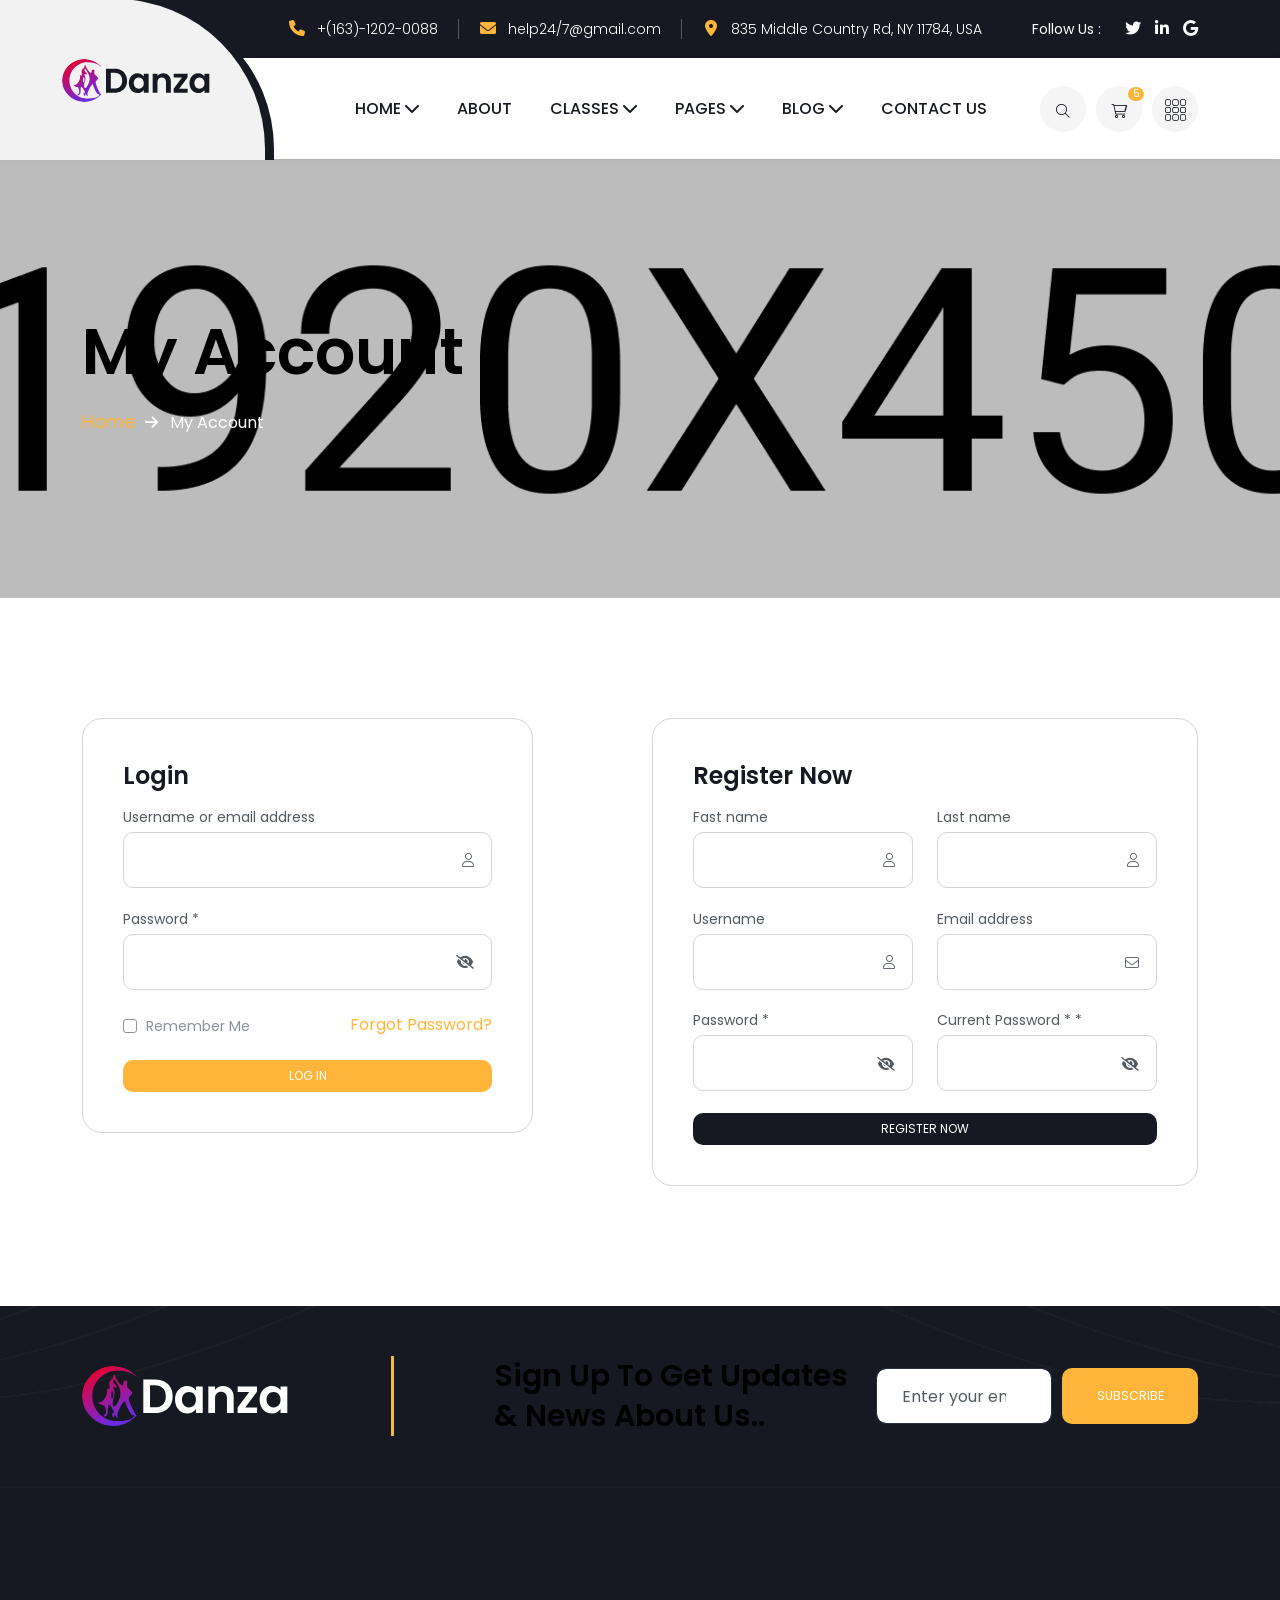
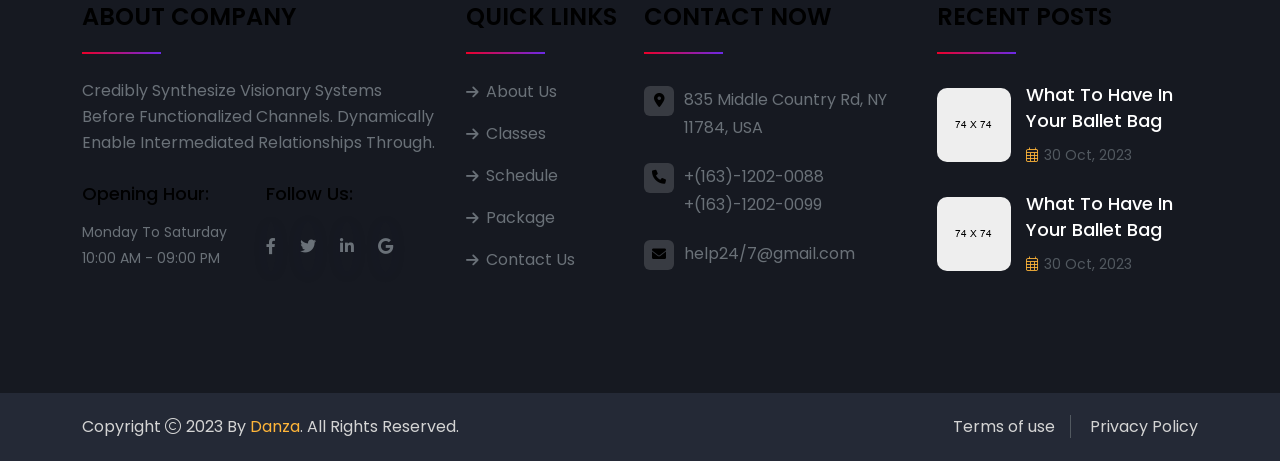
<file: account.html>
<!doctype html>
<html class="no-js" lang="zxx">

<head>
    <meta charset="utf-8">
    <meta http-equiv="x-ua-compatible" content="ie=edge">
    <title>Danza - Dancing School and Ballet Studio - My Account</title>
    <meta name="author" content="Themeholy">
    <meta name="description" content="Danza - Dancing School and Ballet Studio">
    <meta name="keywords" content="Danza - Dancing School and Ballet Studio">
    <meta name="robots" content="INDEX,FOLLOW">

    <!-- Mobile Specific Metas -->
    <meta name="viewport" content="width=device-width, initial-scale=1, shrink-to-fit=no">

    <!-- Favicons - Place favicon.ico in the root directory -->
    <link rel="apple-touch-icon" sizes="57x57" href="assets/img/favicons/apple-icon-57x57.png">
    <link rel="apple-touch-icon" sizes="60x60" href="assets/img/favicons/apple-icon-60x60.png">
    <link rel="apple-touch-icon" sizes="72x72" href="assets/img/favicons/apple-icon-72x72.png">
    <link rel="apple-touch-icon" sizes="76x76" href="assets/img/favicons/apple-icon-76x76.png">
    <link rel="apple-touch-icon" sizes="114x114" href="assets/img/favicons/apple-icon-114x114.png">
    <link rel="apple-touch-icon" sizes="120x120" href="assets/img/favicons/apple-icon-120x120.png">
    <link rel="apple-touch-icon" sizes="144x144" href="assets/img/favicons/apple-icon-144x144.png">
    <link rel="apple-touch-icon" sizes="152x152" href="assets/img/favicons/apple-icon-152x152.png">
    <link rel="apple-touch-icon" sizes="180x180" href="assets/img/favicons/apple-icon-180x180.png">
    <link rel="icon" type="image/png" sizes="192x192" href="assets/img/favicons/android-icon-192x192.png">
    <link rel="icon" type="image/png" sizes="32x32" href="assets/img/favicons/favicon-32x32.png">
    <link rel="icon" type="image/png" sizes="96x96" href="assets/img/favicons/favicon-96x96.png">
    <link rel="icon" type="image/png" sizes="16x16" href="assets/img/favicons/favicon-16x16.png">
    <link rel="manifest" href="assets/img/favicons/manifest.json">
    <meta name="msapplication-TileColor" content="#ffffff">
    <meta name="msapplication-TileImage" content="assets/img/favicons/ms-icon-144x144.png">
    <meta name="theme-color" content="#ffffff">

    <!--==============================
	  Google Fonts
	============================== -->
    <link rel="preconnect" href="https://fonts.googleapis.com">
    <link rel="preconnect" href="https://fonts.gstatic.com" crossorigin>
    <link href="https://fonts.googleapis.com/css2?family=Norican&family=Poppins:wght@300;400;500;600;700;800&display=swap" rel="stylesheet">

    <!--==============================
	    All CSS File
	============================== -->
    <!-- Bootstrap -->
    <link rel="stylesheet" href="assets/css/bootstrap.min.css">
    <!-- Fontawesome Icon -->
    <link rel="stylesheet" href="assets/css/fontawesome.min.css">
    <!-- Magnific Popup -->
    <link rel="stylesheet" href="assets/css/magnific-popup.min.css">
    <!-- Slick Slider -->
    <link rel="stylesheet" href="assets/css/slick.min.css">
    <!-- Theme Custom CSS -->
    <link rel="stylesheet" href="assets/css/style.css">

</head>

<body>


    <!--[if lte IE 9]>
    	<p class="browserupgrade">You are using an <strong>outdated</strong> browser. Please <a href="https://browsehappy.com/">upgrade your browser</a> to improve your experience and security.</p>
  <![endif]-->



    <!--********************************
   		Code Start From Here 
	******************************** -->




    <!--==============================
     Preloader
  ==============================-->
    <div class="preloader ">
        <button class="th-btn preloaderCls">Cancel Preloader </button>
        <div class="preloader-inner">
            <img src="assets/img/logo.svg" alt="Danza">
            <span class="loader"></span>
        </div>
    </div>
    <!--==============================
    Sidemenu
============================== -->
    <div class="sidemenu-wrapper shopping-cart d-none d-lg-block ">
        <div class="sidemenu-content">
            <button class="closeButton sideMenuCls"><i class="far fa-times"></i></button>
            <div class="widget woocommerce widget_shopping_cart">
                <h3 class="widget_title">Shopping cart<span class="shape"></span></h3>
                <div class="widget_shopping_cart_content">
                    <ul class="woocommerce-mini-cart cart_list product_list_widget ">
                        <li class="woocommerce-mini-cart-item mini_cart_item">
                            <a href="#" class="remove remove_from_cart_button"><i class="far fa-times"></i></a>
                            <a href="#"><img src="assets/img/product/product_thumb_1_1.jpg" alt="Cart Image">pink tutu skirt</a>
                            <span class="quantity">1 ×
                                <span class="woocommerce-Price-amount amount">
                                    <span class="woocommerce-Price-currencySymbol">$</span>17,00.00</span>
                            </span>
                        </li>
                        <li class="woocommerce-mini-cart-item mini_cart_item">
                            <a href="#" class="remove remove_from_cart_button"><i class="far fa-times"></i></a>
                            <a href="#"><img src="assets/img/product/product_thumb_1_2.jpg" alt="Cart Image">Tutu Clothing Skirt</a>
                            <span class="quantity">1 ×
                                <span class="woocommerce-Price-amount amount">
                                    <span class="woocommerce-Price-currencySymbol">$</span>16,00.00</span>
                            </span>
                        </li>
                        <li class="woocommerce-mini-cart-item mini_cart_item">
                            <a href="#" class="remove remove_from_cart_button"><i class="far fa-times"></i></a>
                            <a href="#"><img src="assets/img/product/product_thumb_1_3.jpg" alt="Cart Image">Tutu Dress Clothing</a>
                            <span class="quantity">1 ×
                                <span class="woocommerce-Price-amount amount">
                                    <span class="woocommerce-Price-currencySymbol">$</span>18,00.00</span>
                            </span>
                        </li>
                        <li class="woocommerce-mini-cart-item mini_cart_item">
                            <a href="#" class="remove remove_from_cart_button"><i class="far fa-times"></i></a>
                            <a href="#"><img src="assets/img/product/product_thumb_1_4.jpg" alt="Cart Image">pink tutu skirt</a>
                            <span class="quantity">1 ×
                                <span class="woocommerce-Price-amount amount">
                                    <span class="woocommerce-Price-currencySymbol">$</span>19,00.00</span>
                            </span>
                        </li>
                        <li class="woocommerce-mini-cart-item mini_cart_item">
                            <a href="#" class="remove remove_from_cart_button"><i class="far fa-times"></i></a>
                            <a href="#"><img src="assets/img/product/product_thumb_1_5.jpg" alt="Cart Image">Pink Ballet shoe</a>
                            <span class="quantity">1 ×
                                <span class="woocommerce-Price-amount amount">
                                    <span class="woocommerce-Price-currencySymbol">$</span>15,00.00</span>
                            </span>
                        </li>
                    </ul>
                    <p class="woocommerce-mini-cart__total total">
                        <strong>Subtotal:</strong>
                        <span class="woocommerce-Price-amount amount">
                            <span class="woocommerce-Price-currencySymbol">$</span>4398.00</span>
                    </p>
                    <p class="woocommerce-mini-cart__buttons buttons">
                        <a href="cart.html" class="th-btn style7 wc-forward">View cart</a>
                        <a href="checkout.html" class="th-btn style7 checkout wc-forward">Checkout</a>
                    </p>
                </div>
            </div>
        </div>
    </div>
    <!--==============================
    Sidemenu
============================== -->
    <div class="sidemenu-wrapper  d-none d-lg-block ">
        <div class="sidemenu-content">
            <button class="closeButton sideMenuCls"><i class="far fa-times"></i></button>
            <div class="widget  ">
                <div class="th-widget-about">
                    <div class="about-logo">
                        <a href="index.html"><img src="assets/img/logo.svg" alt="Danza"></a>
                    </div>
                    <p class="">Credibly synthesize visionary systems before functionalized channels. Dynamically enable
                        intermediated relationships through.</p>

                    <div class="th-social">
                        <h6 class="social-title">Follow Us:</h6>
                        <a href="https://www.facebook.com/"><i class="fab fa-facebook-f"></i></a>
                        <a href="https://www.twitter.com/"><i class="fab fa-twitter"></i></a>
                        <a href="https://www.linkedin.com/"><i class="fab fa-linkedin-in"></i></a>
                        <a href="https://www.google.com/"><i class="fa-brands fa-google"></i></a>
                    </div>
                </div>
            </div>
            <div class="widget  ">
                <h3 class="widget_title">Recent Posts<span class="shape"></span></h3>
                <div class="recent-post-wrap">
                    <div class="recent-post">
                        <div class="media-img">
                            <a href="blog-details.html"><img src="assets/img/blog/recent-post-1-1.jpg" alt="Blog Image"></a>
                        </div>
                        <div class="media-body">
                            <h4 class="post-title"><a class="text-inherit" href="blog-details.html">What to Have in Your Dance Bag</a></h4>
                            <div class="recent-post-meta">
                                <a href="blog.html"><i class="fal fa-calendar-days"></i>30 Oct, 2023</a>
                            </div>
                        </div>
                    </div>
                    <div class="recent-post">
                        <div class="media-img">
                            <a href="blog-details.html"><img src="assets/img/blog/recent-post-1-2.jpg" alt="Blog Image"></a>
                        </div>
                        <div class="media-body">
                            <h4 class="post-title"><a class="text-inherit" href="blog-details.html">What to Have in Your Dance Bag</a></h4>
                            <div class="recent-post-meta">
                                <a href="blog.html"><i class="fal fa-calendar-days"></i>22 June, 2023</a>
                            </div>
                        </div>
                    </div>
                    <div class="recent-post">
                        <div class="media-img">
                            <a href="blog-details.html"><img src="assets/img/blog/recent-post-1-3.jpg" alt="Blog Image"></a>
                        </div>
                        <div class="media-body">
                            <h4 class="post-title"><a class="text-inherit" href="blog-details.html">What to Have in Your Dance Bag</a></h4>
                            <div class="recent-post-meta">
                                <a href="blog.html"><i class="fal fa-calendar-days"></i>23 June, 2023</a>
                            </div>
                        </div>
                    </div>
                    <div class="recent-post">
                        <div class="media-img">
                            <a href="blog-details.html"><img src="assets/img/blog/recent-post-1-4.jpg" alt="Blog Image"></a>
                        </div>
                        <div class="media-body">
                            <h4 class="post-title"><a class="text-inherit" href="blog-details.html">What to Have in Your Dance Bag</a></h4>
                            <div class="recent-post-meta">
                                <a href="blog.html"><i class="fal fa-calendar-days"></i>23 June, 2023</a>
                            </div>
                        </div>
                    </div>
                </div>
            </div>
        </div>
    </div>
    <div class="popup-search-box d-none d-lg-block">
        <button class="searchClose"><i class="fal fa-times"></i></button>
        <form action="#">
            <input type="text" placeholder="What are you looking for?">
            <button type="submit"><i class="fal fa-search"></i></button>
        </form>
    </div>
    <!--==============================
    Mobile Menu
  ============================== -->
    <div class="th-menu-wrapper">
        <div class="th-menu-area text-center">
            <button class="th-menu-toggle"><i class="fal fa-times"></i></button>
            <div class="mobile-logo">
                <a href="index.html"><img src="assets/img/logo.svg" alt="Danza"></a>
            </div>
            <div class="th-mobile-menu">
                <ul>
                    <li class="menu-item-has-children">
                        <a href="#hero">Home</a>
                        <ul class="sub-menu">
                            <li class="menu-item-has-children">
                                <a href="#">Multipage</a>
                                <ul class="sub-menu">
                                    <li><a href="index.html">Modern Dance</a></li>
                                    <li><a href="index-dance-School.html">Dance School</a></li>
                                    <li><a href="index-ballet-studio.html">Ballet Studio</a></li>
                                </ul>
                            </li>
                            <li class="menu-item-has-children">
                                <a href="#">Onepage</a>
                                <ul class="sub-menu">
                                    <li><a href="index-onepage.html">Modern Dance</a></li>
                                    <li><a href="index-2-onepage.html">Dance School</a></li>
                                    <li><a href="index-3-onepage.html">Ballet Studio</a></li>
                                </ul>
                            </li>
                        </ul>
                    </li>
                    <li><a href="about.html">About</a></li>
                    <li class="menu-item-has-children">
                        <a href="#">Classes</a>
                        <ul class="sub-menu">
                            <li><a href="dance-classes.html">Dance Classes</a></li>
                            <li><a href="single-classes.html">Single Classes</a></li>
                            <li><a href="class-schedule.html">Class Schedule</a></li>
                        </ul>
                    </li>
                    <li class="menu-item-has-children">
                        <a href="#">Pages</a>
                        <ul class="sub-menu">
                            <li class="menu-item-has-children"><a href="#">Shop</a>
                                <ul class="sub-menu">
                                    <li><a href="shop.html">Shop</a></li>
                                    <li><a href="single-shop.html">Single Shop</a></li>
                                    <li><a href="cart.html">Cart Page</a></li>
                                    <li><a href="checkout.html">Checkout</a></li>
                                    <li><a href="wishlist.html">Wishlist</a></li>
                                </ul>
                            </li>
                            <li><a href="event.html">Event</a></li>
                            <li><a href="single-event.html">Single-Event</a></li>
                            <li><a href="instructor.html">Our Instructor</a></li>
                            <li><a href="single-instructor.html">Single Instructor</a></li>
                            <li><a href="service.html">service</a></li>
                            <li><a href="single-service.html">single-service</a></li>
                            <li><a href="gallery.html">Gallery</a></li>
                            <li><a href="pricing.html">Pricing</a></li>
                            <li><a href="account.html">Account</a></li>
                            <li><a href="error.html">Error</a></li>
                        </ul>
                    </li>
                    <li class="menu-item-has-children">
                        <a href="#">Blog</a>
                        <ul class="sub-menu">
                            <li>
                                <a href="#">Blog Layout</a>
                                <ul class="sub-menu">
                                    <li><a href="blog-grid-2-columns.html">Blog Grid 02 Columns</a></li>
                                    <li><a href="blog-grid-3-columns.html">Blog Grid 03 Columns</a></li>
                                    <li><a href="blog-list.html">Blog List</a></li>
                                </ul>
                            </li>
                            <li>
                                <a href="blog.html">Blog Sidebar</a>
                                <ul class="sub-menu">
                                    <li><a href="blog-left-sidebar.html">Blog Left Sidebar</a></li>
                                    <li><a href="blog-right-sidebar.html">Blog Right Sidebar</a></li>
                                    <li><a href="blog.html">Blog No Sidebar</a></li>
                                </ul>
                            </li>
                            <li><a href="blog-details.html">Blog Details</a></li>
                        </ul>
                    </li>
                    <li>
                        <a href="contact.html">Contact Us</a>
                    </li>
                </ul>
            </div>
        </div>
    </div>
    <!--==============================
	Header Area
==============================-->
    <header class="th-header header-layout1">
        <div class="header-top">
            <div class="container">
                <div class="row justify-content-center justify-content-lg-between align-items-center gy-2">
                    <div class="col-auto d-none d-lg-block">
                        <div class="header-links">
                            <ul>
                                <li><i class="fa-solid fa-phone"></i><a href="tel:+1631202-0088">+(163)-1202-0088</a></li>
                                <li><i class="fa-solid fa-envelope"></i><a href="mailto:info@Danza.com">help24/7@gmail.com</a></li>
                                <li><i class="fa-solid fa-location-dot"></i>835 Middle Country Rd, NY 11784, USA</li>
                            </ul>
                        </div>
                    </div>
                    <div class="col-auto">
                        <div class="header-social">
                            <span class="social-title">Follow Us : </span>
                            <a href="https://www.twitter.com/"><i class="fab fa-twitter"></i></a>
                            <a href="https://www.linkedin.com/"><i class="fab fa-linkedin-in"></i></a>
                            <a href="https://www.google.com/"><i class="fa-brands fa-google"></i></a>
                        </div>
                    </div>
                </div>
            </div>
        </div>
        <div class="sticky-wrapper">
            <!-- Main Menu Area -->
            <div class="menu-area">
                <div class="container">
                    <div class="row align-items-center justify-content-between">
                        <div class="col-auto">
                            <div class="header-logo">
                                <a href="index.html"><img src="assets/img/logo.svg" alt="Danza"></a>
                            </div>
                        </div>
                        <div class="col-auto">
                            <nav class="main-menu d-none d-lg-inline-block">
                                <ul>
                                    <li class="menu-item-has-children">
                                        <a href="#hero">Home</a>
                                        <ul class="sub-menu">
                                            <li class="menu-item-has-children">
                                                <a href="#">Multipage</a>
                                                <ul class="sub-menu">
                                                    <li><a href="index.html">Modern Dance</a></li>
                                                    <li><a href="index-dance-School.html">Dance School</a></li>
                                                    <li><a href="index-ballet-studio.html">Ballet Studio</a></li>
                                                </ul>
                                            </li>
                                            <li class="menu-item-has-children">
                                                <a href="#">Onepage</a>
                                                <ul class="sub-menu">
                                                    <li><a href="index-onepage.html">Modern Dance</a></li>
                                                    <li><a href="index-2-onepage.html">Dance School</a></li>
                                                    <li><a href="index-3-onepage.html">Ballet Studio</a></li>
                                                </ul>
                                            </li>
                                        </ul>
                                    </li>
                                    <li><a href="about.html">About</a></li>
                                    <li class="menu-item-has-children">
                                        <a href="#">Classes</a>
                                        <ul class="sub-menu">
                                            <li><a href="dance-classes.html">Dance Classes</a></li>
                                            <li><a href="single-classes.html">Single Classes</a></li>
                                            <li><a href="class-schedule.html">Class Schedule</a></li>
                                        </ul>
                                    </li>
                                    <li class="menu-item-has-children">
                                        <a href="#">Pages</a>
                                        <ul class="sub-menu">
                                            <li class="menu-item-has-children"><a href="#">Shop</a>
                                                <ul class="sub-menu">
                                                    <li><a href="shop.html">Shop</a></li>
                                                    <li><a href="single-shop.html">Single Shop</a></li>
                                                    <li><a href="cart.html">Cart Page</a></li>
                                                    <li><a href="checkout.html">Checkout</a></li>
                                                    <li><a href="wishlist.html">Wishlist</a></li>
                                                </ul>
                                            </li>
                                            <li><a href="event.html">Event</a></li>
                                            <li><a href="single-event.html">Single-Event</a></li>
                                            <li><a href="instructor.html">Our Instructor</a></li>
                                            <li><a href="single-instructor.html">Single Instructor</a></li>
                                            <li><a href="service.html">service</a></li>
                                            <li><a href="single-service.html">single-service</a></li>
                                            <li><a href="gallery.html">Gallery</a></li>
                                            <li><a href="pricing.html">Pricing</a></li>
                                            <li><a href="account.html">Account</a></li>
                                            <li><a href="error.html">Error</a></li>
                                        </ul>
                                    </li>
                                    <li class="menu-item-has-children">
                                        <a href="#">Blog</a>
                                        <ul class="sub-menu">
                                            <li>
                                                <a href="#">Blog Layout</a>
                                                <ul class="sub-menu">
                                                    <li><a href="blog-grid-2-columns.html">Blog Grid 02 Columns</a></li>
                                                    <li><a href="blog-grid-3-columns.html">Blog Grid 03 Columns</a></li>
                                                    <li><a href="blog-list.html">Blog List</a></li>
                                                </ul>
                                            </li>
                                            <li>
                                                <a href="blog.html">Blog Sidebar</a>
                                                <ul class="sub-menu">
                                                    <li><a href="blog-left-sidebar.html">Blog Left Sidebar</a></li>
                                                    <li><a href="blog-right-sidebar.html">Blog Right Sidebar</a></li>
                                                    <li><a href="blog.html">Blog No Sidebar</a></li>
                                                </ul>
                                            </li>
                                            <li><a href="blog-details.html">Blog Details</a></li>
                                        </ul>
                                    </li>
                                    <li>
                                        <a href="contact.html">Contact Us</a>
                                    </li>
                                </ul>
                            </nav>
                            <button type="button" class="th-menu-toggle d-inline-block d-lg-none"><i class="far fa-bars"></i></button>
                        </div>
                        <div class="col-auto d-none d-xl-block">
                            <div class="header-button">
                                <button type="button" class="icon-btn searchBoxToggler"><i class="fal fa-search"></i></button>
                                <button type="button" class="icon-btn sideMenuToggler2">
                                    <i class="fal fa-shopping-cart"></i>
                                    <span class="badge">5</span>
                                </button>
                                <button type="button" class="icon-btn fs-6 sideMenuToggler">
                                    <i class="fa-thin fa-grid"></i>
                                </button>
                                <a href="contact.html" class="th-btn">Register Now</a>
                            </div>
                        </div>
                    </div>
                </div>
            </div>
            <div class="logo-bg"></div>
            <div class="menu-bg"></div>
        </div>
    </header>
    <!--==============================
    Breadcumb
============================== -->
    <div class="breadcumb-wrapper " data-bg-src="assets/img/breadcumb/breadcumb-bg.jpg">
        <div class="container">
            <div class="breadcumb-content">
                <h1 class="breadcumb-title">My Account</h1>
                <ul class="breadcumb-menu">
                    <li><a href="index.html">Home</a></li>
                    <li>My Account</li>
                </ul>
            </div>
        </div>
    </div>
    <!--==============================
    My Account Area  
    ==============================-->
    <div class="space">
        <div class="container">
            <div class="row gy-4">
                <div class="col-lg-6 col-xl-5">
                    <form action="mail.php" method="POST" class="login-form ajax-contact">
                        <h5 class="form-title">Login</h5>
                        <div class="row">
                            <div class="form-group">
                                <label>Username or email address</label>
                                <input type="text" class="form-control style-white" name="name" id="name" placeholder="">
                                <i class="fal fa-user"></i>
                            </div>
                            <div class="form-group style-3">
                                <label>Password *</label>
                                <input type="password" class="form-control style-white" name="password" id="password" placeholder="" require="">
                                <i class="fa-solid fa-eye-slash"></i>
                            </div>
                            <div class="form-group col-6 text-start align-self-center">
                                <input class="style2" type="checkbox" id="remember">
                                <label for="remember">Remember Me</label>
                            </div>
                            <div class="form-group col-6 text-end">
                                <a class="read-more-btn" href="#">Forgot Password?</a>
                            </div>
                            <div class="form-btn col-12 text-center">
                                <button class="th-btn w-100">Log In</button>
                            </div>
                        </div>
                        <p class="form-messages mb-0 mt-3"></p>
                    </form>
                </div>
                <div class="col-lg-6 col-xl-7">
                    <form action="mail.php" method="POST" class="register-form ajax-contact">
                        <h5 class="form-title">Register Now</h5>
                        <div class="row">
                            <div class="form-group col-md-6">
                                <label>Fast name</label>
                                <input type="text" class="form-control" name="name" id="name" placeholder="">
                                <i class="fal fa-user"></i>
                            </div>
                            <div class="form-group col-md-6">
                                <label>Last name</label>
                                <input type="text" class="form-control" name="name" id="name" placeholder="">
                                <i class="fal fa-user"></i>
                            </div>
                            <div class="form-group col-md-6">
                                <label>Username</label>
                                <input type="text" class="form-control" name="name" id="name" placeholder="">
                                <i class="fal fa-user"></i>
                            </div>
                            <div class="form-group col-md-6">
                                <label>Email address</label>
                                <input type="email" class="form-control" name="email" id="email" placeholder="">
                                <i class="fal fa-envelope"></i>
                            </div>
                            <div class="form-group col-md-6">
                                <label>Password *</label>
                                <input type="password" class="form-control" name="password" id="password" placeholder="" require="">
                                <i class="fa-solid fa-eye-slash"></i>
                            </div>
                            <div class="form-group col-md-6">
                                <label>Current Password * *</label>
                                <input type="password" class="form-control" name="password" id="password" placeholder="" require="">
                                <i class="fa-solid fa-eye-slash"></i>
                            </div>
                            <div class="form-btn col-12 text-center">
                                <button class="th-btn black-btn-2 w-100">Register Now</button>
                            </div>
                        </div>
                        <p class="form-messages mb-0 mt-3"></p>
                    </form>
                </div>
            </div>
        </div>
    </div>
    <!--==============================
	Footer Area
==============================-->
    <footer class="footer-wrapper footer-layout1" data-bg-src="assets/img/bg/footer_bg_1.png">
        <div class="container">
            <div class="footer-top">
                <div class="row gx-0 align-items-center">
                    <div class="col-xl-auto">
                        <div class="footer-logo">
                            <a href="index.html"><img src="assets/img/logo-white.svg" alt="Danza"></a>
                        </div>
                    </div>
                    <div class="col-xl">
                        <div class="footer-newsletter style2">
                            <h3 class="h4 newsletter-title">Sign Up to get updates & news about us..</h3>
                            <form class="newsletter-form">
                                <input class="form-control style3" type="email" placeholder="Enter your email" required="">
                                <button type="submit" class="th-btn red-btn">Subscribe</button>
                            </form>
                        </div>
                    </div>
                </div>
            </div>
        </div>
        <hr class="style1">
        <div class="widget-area">
            <div class="container">
                <div class="row justify-content-between">
                    <div class="col-md-6 col-xl-4">
                        <div class="widget footer-widget style2">
                            <h3 class="widget_title">About Company</h3>
                            <div class="th-widget-about">
                                <p class="about-text">Credibly synthesize visionary systems before functionalized channels. Dynamically enable intermediated relationships through.</p>
                                <div class="th-social-wrapper">
                                    <div class="office-hour">
                                        <h4 class="title">opening hour:</h4>
                                        <span class="desc">Monday to Saturday 10:00 AM - 09:00 PM</span>
                                    </div>
                                    <div class="th-social">
                                        <h6 class="social-title">Follow Us:</h6>
                                        <a href="https://www.facebook.com/"><i class="fab fa-facebook-f"></i></a>
                                        <a href="https://www.twitter.com/"><i class="fab fa-twitter"></i></a>
                                        <a href="https://www.linkedin.com/"><i class="fab fa-linkedin-in"></i></a>
                                        <a href="https://www.google.com/"><i class="fa-brands fa-google"></i></a>
                                    </div>
                                </div>

                            </div>
                        </div>
                    </div>
                    <div class="col-md-6 col-xl-auto">
                        <div class="widget widget_nav_menu footer-widget style2">
                            <h3 class="widget_title">Quick Links</h3>
                            <div class="menu-all-pages-container">
                                <ul class="menu">
                                    <li><a href="about.html">About Us</a></li>
                                    <li><a href="dance-classes.html">Classes</a></li>
                                    <li><a href="class-Schedule.html">Schedule</a></li>
                                    <li><a href="#">Package</a></li>
                                    <li><a href="contact.html">Contact Us</a></li>
                                </ul>
                            </div>
                        </div>
                    </div>
                    <div class="col-md-6 col-xl-auto">
                        <div class="widget footer-widget style2">
                            <h3 class="widget_title">Contact Now</h3>
                            <div class="th-widget-contact">
                                <div class="info-box">
                                    <div class="info-box_icon">
                                        <i class="fa-sharp fa-solid fa-location-dot"></i>
                                    </div>
                                    <p class="info-box_text">
                                        835 Middle Country Rd, NY 11784, USA
                                    </p>
                                </div>
                                <div class="info-box">
                                    <div class="info-box_icon">
                                        <i class="fa-solid fa-phone"></i>
                                    </div>
                                    <p class="info-box_text">
                                        <a href="tel:+(163)-1202-0088" class="info-box_link">+(163)-1202-0088</a>
                                        <a href="tel:+(163)-1202-0099" class="info-box_link">+(163)-1202-0099</a>
                                    </p>
                                </div>
                                <div class="info-box">
                                    <div class="info-box_icon">
                                        <i class="fa-solid fa-envelope"></i>
                                    </div>
                                    <p class="info-box_text">
                                        <a href="mailto:help24/7@gmail.com" class="info-box_link">help24/7@gmail.com</a>
                                    </p>
                                </div>
                            </div>
                        </div>
                    </div>
                    <div class="col-md-6 col-xl-3">
                        <div class="widget footer-widget style2">
                            <h3 class="widget_title">Recent Posts</h3>
                            <div class="recent-post-wrap">
                                <div class="recent-post">
                                    <div class="media-img">
                                        <a href="blog-details.html"><img src="assets/img/blog/recent-post-2-3.jpg" alt="Blog Image"></a>
                                    </div>
                                    <div class="media-body">
                                        <h4 class="post-title"><a class="text-inherit" href="blog-details.html">What to Have in Your Ballet Bag</a></h4>
                                        <div class="recent-post-meta">
                                            <a href="blog.html"><i class="fal fa-calendar-days"></i>30 Oct, 2023</a>
                                        </div>
                                    </div>
                                </div>
                                <div class="recent-post">
                                    <div class="media-img">
                                        <a href="blog-details.html"><img src="assets/img/blog/recent-post-2-4.jpg" alt="Blog Image"></a>
                                    </div>
                                    <div class="media-body">
                                        <h4 class="post-title"><a class="text-inherit" href="blog-details.html">What to Have in Your Ballet Bag</a></h4>
                                        <div class="recent-post-meta">
                                            <a href="blog.html"><i class="fal fa-calendar-days"></i>30 Oct, 2023</a>
                                        </div>
                                    </div>
                                </div>
                            </div>
                        </div>
                    </div>
                </div>
            </div>
        </div>
        <div class="copyright-wrap">
            <div class="container">
                <div class="row align-items-center">
                    <div class="col-lg-6">
                        <p class="copyright-text">Copyright <i class="fal fa-copyright"></i> 2023
                            By
                            <a href="https://themeforest.net/user/themeholy">Danza</a>. All Rights Reserved.
                        </p>
                    </div>
                    <div class="col-lg-6">
                        <div class="footer-copyright-right">
                            <ul>
                                <li><a href="terms-conditions.html">Terms of use </a></li>
                                <li><a href="#">Privacy Policy</a></li>
                            </ul>
                        </div>
                    </div>
                </div>
            </div>
        </div>
    </footer>

    <!--********************************
			Code End  Here 
	******************************** -->

    <!-- Scroll To Top -->
    <div class="scroll-top">
        <svg class="progress-circle svg-content" width="100%" height="100%" viewBox="-1 -1 102 102">
            <path d="M50,1 a49,49 0 0,1 0,98 a49,49 0 0,1 0,-98" style="transition: stroke-dashoffset 10ms linear 0s; stroke-dasharray: 307.919, 307.919; stroke-dashoffset: 307.919;">
            </path>
        </svg>
    </div>

    <!--==============================
    All Js File
============================== -->
    <!-- Jquery -->
    <script src="assets/js/vendor/jquery-3.6.0.min.js"></script>
    <!-- Slick Slider -->
    <script src="assets/js/slick.min.js"></script>
    <!-- Bootstrap -->
    <script src="assets/js/bootstrap.min.js"></script>
    <!-- Magnific Popup -->
    <script src="assets/js/jquery.magnific-popup.min.js"></script>
    <!-- Counter Up -->
    <script src="assets/js/jquery.counterup.min.js"></script>
    <!-- Range Slider -->
    <script src="assets/js/jquery-ui.min.js"></script>
    <!-- Isotope Filter -->
    <script src="assets/js/imagesloaded.pkgd.min.js"></script>
    <!-- Isotope pkgd -->
    <script src="assets/js/isotope.pkgd.min.js"></script>
    <!-- Tweenmax File -->
    <script src="assets/js/tweenmax.min.js"></script>
    <!-- Tweenmax File -->
    <script src="assets/js/nice-select.min.js"></script>
    <!-- Main Js File -->
    <script src="assets/js/main.js"></script>

</body>

</html>
</file>
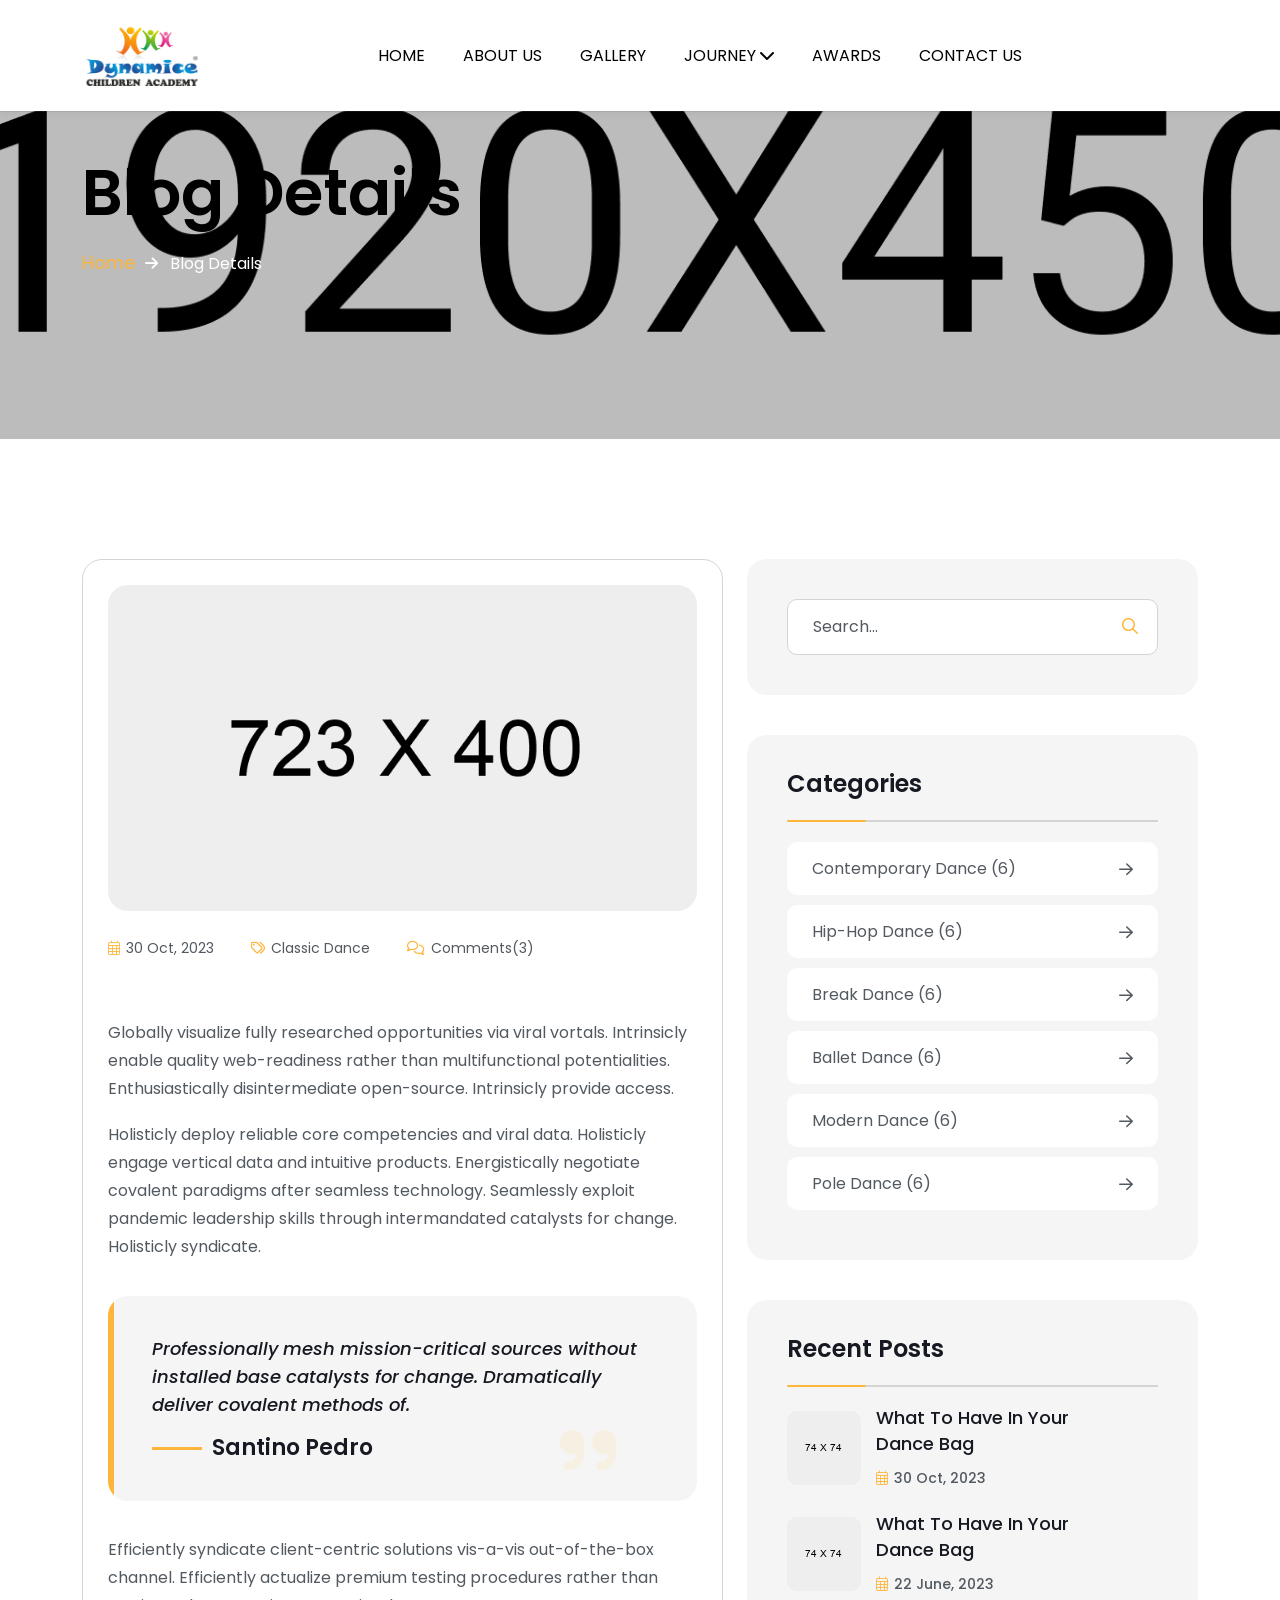
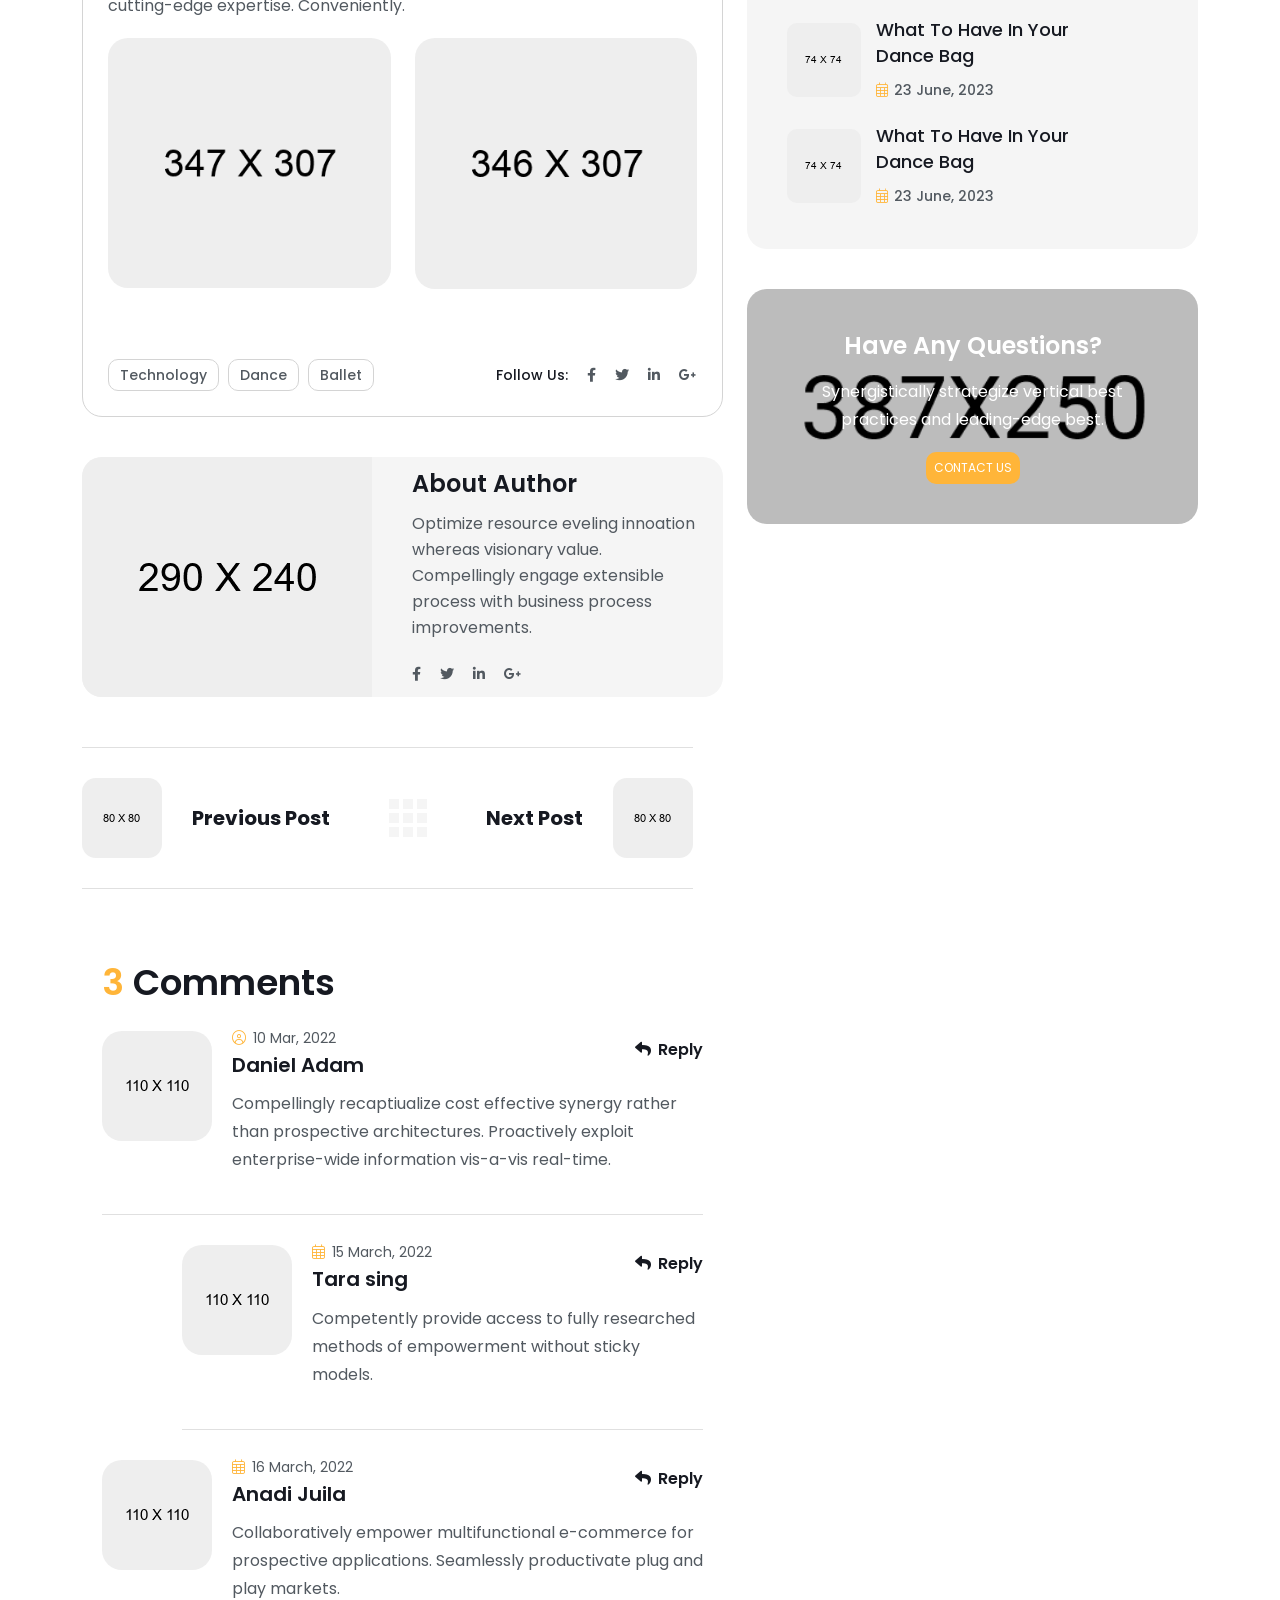
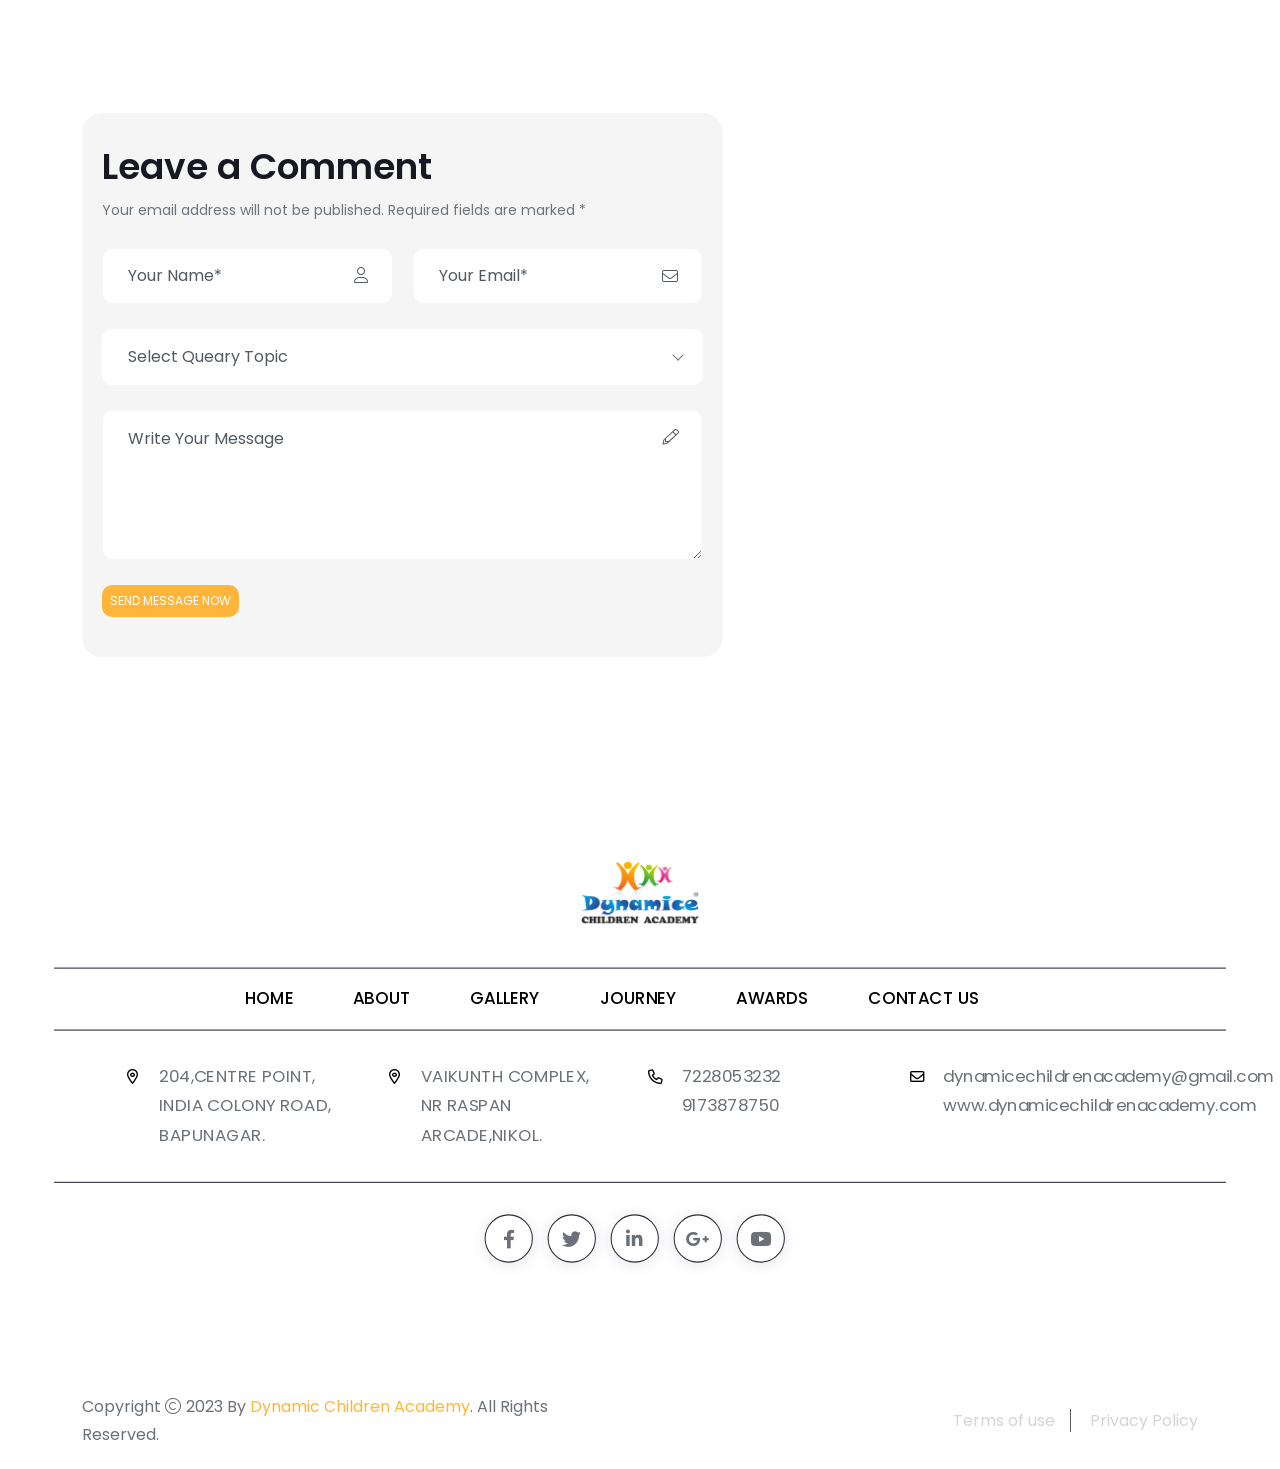
<file: blog-details.html>
<!doctype html>
<html class="no-js" lang="zxx">

<head>
    <meta charset="utf-8">
    <meta http-equiv="x-ua-compatible" content="ie=edge">
    <title>Danza - Dancing School and Ballet Studio - Blog Details</title>
    <meta name="author" content="Themeholy">
    <meta name="description" content="Danza - Dancing School and Ballet Studio">
    <meta name="keywords" content="Danza - Dancing School and Ballet Studio">
    <meta name="robots" content="INDEX,FOLLOW">

    <!-- Mobile Specific Metas -->
    <meta name="viewport" content="width=device-width, initial-scale=1, shrink-to-fit=no">

    <!-- Favicons - Place favicon.ico in the root directory -->
    <link rel="apple-touch-icon" sizes="57x57" href="assets/img/favicons/apple-icon-57x57.png">
    <link rel="apple-touch-icon" sizes="60x60" href="assets/img/favicons/apple-icon-60x60.png">
    <link rel="apple-touch-icon" sizes="72x72" href="assets/img/favicons/apple-icon-72x72.png">
    <link rel="apple-touch-icon" sizes="76x76" href="assets/img/favicons/apple-icon-76x76.png">
    <link rel="apple-touch-icon" sizes="114x114" href="assets/img/favicons/apple-icon-114x114.png">
    <link rel="apple-touch-icon" sizes="120x120" href="assets/img/favicons/apple-icon-120x120.png">
    <link rel="apple-touch-icon" sizes="144x144" href="assets/img/favicons/apple-icon-144x144.png">
    <link rel="apple-touch-icon" sizes="152x152" href="assets/img/favicons/apple-icon-152x152.png">
    <link rel="apple-touch-icon" sizes="180x180" href="assets/img/favicons/apple-icon-180x180.png">
    <link rel="icon" type="image/png" sizes="192x192" href="assets/img/favicons/android-icon-192x192.png">
    <link rel="icon" type="image/png" sizes="32x32" href="assets/img/favicons/favicon-32x32.png">
    <link rel="icon" type="image/png" sizes="96x96" href="assets/img/favicons/favicon-96x96.png">
    <link rel="icon" type="image/png" sizes="16x16" href="assets/img/favicons/favicon-16x16.png">
    <link rel="manifest" href="assets/img/favicons/manifest.json">
    <meta name="msapplication-TileColor" content="#ffffff">
    <meta name="msapplication-TileImage" content="assets/img/favicons/ms-icon-144x144.png">
    <meta name="theme-color" content="#ffffff">

    <!--==============================
	  Google Fonts
	============================== -->
    <link rel="preconnect" href="https://fonts.googleapis.com">
    <link rel="preconnect" href="https://fonts.gstatic.com" crossorigin>
    <link
        href="https://fonts.googleapis.com/css2?family=Norican&family=Poppins:wght@300;400;500;600;700;800&display=swap"
        rel="stylesheet">

    <!--==============================
	    All CSS File
	============================== -->
    <!-- Bootstrap -->
    <link rel="stylesheet" href="assets/css/bootstrap.min.css">
    <!-- Fontawesome Icon -->
    <link rel="stylesheet" href="assets/css/fontawesome.min.css">
    <!-- Magnific Popup -->
    <link rel="stylesheet" href="assets/css/magnific-popup.min.css">
    <!-- Slick Slider -->
    <link rel="stylesheet" href="assets/css/slick.min.css">
    <!-- Theme Custom CSS -->
    <link rel="stylesheet" href="assets/css/style.css">

</head>

<body>


    <!--[if lte IE 9]>
    	<p class="browserupgrade">You are using an <strong>outdated</strong> browser. Please <a href="https://browsehappy.com/">upgrade your browser</a> to improve your experience and security.</p>
  <![endif]-->



    <!--********************************
   		Code Start From Here 
	******************************** -->




    <!--==============================
     Preloader
  ==============================-->
    <!-- <div class="preloader ">
        <button class="th-btn preloaderCls">Cancel Preloader </button>
        <div class="preloader-inner">
            <img src="assets/img/logo.svg" alt="Danza">
            <span class="loader"></span>
        </div>
    </div> -->
    <!--==============================
    Sidemenu
============================== -->
    <div class="sidemenu-wrapper shopping-cart d-none d-lg-block ">
        <div class="sidemenu-content">
            <button class="closeButton sideMenuCls"><i class="far fa-times"></i></button>
            <div class="widget woocommerce widget_shopping_cart">
                <h3 class="widget_title">Shopping cart<span class="shape"></span></h3>
                <div class="widget_shopping_cart_content">
                    <ul class="woocommerce-mini-cart cart_list product_list_widget ">
                        <li class="woocommerce-mini-cart-item mini_cart_item">
                            <a href="#" class="remove remove_from_cart_button"><i class="far fa-times"></i></a>
                            <a href="#"><img src="assets/img/product/product_thumb_1_1.jpg" alt="Cart Image">pink tutu
                                skirt</a>
                            <span class="quantity">1 ×
                                <span class="woocommerce-Price-amount amount">
                                    <span class="woocommerce-Price-currencySymbol">$</span>17,00.00</span>
                            </span>
                        </li>
                        <li class="woocommerce-mini-cart-item mini_cart_item">
                            <a href="#" class="remove remove_from_cart_button"><i class="far fa-times"></i></a>
                            <a href="#"><img src="assets/img/product/product_thumb_1_2.jpg" alt="Cart Image">Tutu
                                Clothing Skirt</a>
                            <span class="quantity">1 ×
                                <span class="woocommerce-Price-amount amount">
                                    <span class="woocommerce-Price-currencySymbol">$</span>16,00.00</span>
                            </span>
                        </li>
                        <li class="woocommerce-mini-cart-item mini_cart_item">
                            <a href="#" class="remove remove_from_cart_button"><i class="far fa-times"></i></a>
                            <a href="#"><img src="assets/img/product/product_thumb_1_3.jpg" alt="Cart Image">Tutu Dress
                                Clothing</a>
                            <span class="quantity">1 ×
                                <span class="woocommerce-Price-amount amount">
                                    <span class="woocommerce-Price-currencySymbol">$</span>18,00.00</span>
                            </span>
                        </li>
                        <li class="woocommerce-mini-cart-item mini_cart_item">
                            <a href="#" class="remove remove_from_cart_button"><i class="far fa-times"></i></a>
                            <a href="#"><img src="assets/img/product/product_thumb_1_4.jpg" alt="Cart Image">pink tutu
                                skirt</a>
                            <span class="quantity">1 ×
                                <span class="woocommerce-Price-amount amount">
                                    <span class="woocommerce-Price-currencySymbol">$</span>19,00.00</span>
                            </span>
                        </li>
                        <li class="woocommerce-mini-cart-item mini_cart_item">
                            <a href="#" class="remove remove_from_cart_button"><i class="far fa-times"></i></a>
                            <a href="#"><img src="assets/img/product/product_thumb_1_5.jpg" alt="Cart Image">Pink Ballet
                                shoe</a>
                            <span class="quantity">1 ×
                                <span class="woocommerce-Price-amount amount">
                                    <span class="woocommerce-Price-currencySymbol">$</span>15,00.00</span>
                            </span>
                        </li>
                    </ul>
                    <p class="woocommerce-mini-cart__total total">
                        <strong>Subtotal:</strong>
                        <span class="woocommerce-Price-amount amount">
                            <span class="woocommerce-Price-currencySymbol">$</span>4398.00</span>
                    </p>
                    <p class="woocommerce-mini-cart__buttons buttons">
                        <a href="cart.html" class="th-btn style7 wc-forward">View cart</a>
                        <a href="checkout.html" class="th-btn style7 checkout wc-forward">Checkout</a>
                    </p>
                </div>
            </div>
        </div>
    </div>
    <!--==============================
    Sidemenu
============================== -->
    <div class="sidemenu-wrapper  d-none d-lg-block ">
        <div class="sidemenu-content">
            <button class="closeButton sideMenuCls"><i class="far fa-times"></i></button>
            <div class="widget  ">
                <div class="th-widget-about">
                    <div class="about-logo">
                        <a href="index.html"><img src="assets/img/logo.svg" alt="Danza"></a>
                    </div>
                    <p class="">Credibly synthesize visionary systems before functionalized channels. Dynamically enable
                        intermediated relationships through.</p>

                    <div class="th-social">
                        <h6 class="social-title">Follow Us:</h6>
                        <a href="https://www.facebook.com/"><i class="fab fa-facebook-f"></i></a>
                        <a href="https://www.twitter.com/"><i class="fab fa-twitter"></i></a>
                        <a href="https://www.linkedin.com/"><i class="fab fa-linkedin-in"></i></a>
                        <a href="https://www.google.com/"><i class="fa-brands fa-google"></i></a>
                    </div>
                </div>
            </div>
            <div class="widget  ">
                <h3 class="widget_title">Recent Posts<span class="shape"></span></h3>
                <div class="recent-post-wrap">
                    <div class="recent-post">
                        <div class="media-img">
                            <a href="blog-details.html"><img src="assets/img/blog/recent-post-1-1.jpg"
                                    alt="Blog Image"></a>
                        </div>
                        <div class="media-body">
                            <h4 class="post-title"><a class="text-inherit" href="blog-details.html">What to Have in Your
                                    Dance Bag</a></h4>
                            <div class="recent-post-meta">
                                <a href="blog.html"><i class="fal fa-calendar-days"></i>30 Oct, 2023</a>
                            </div>
                        </div>
                    </div>
                    <div class="recent-post">
                        <div class="media-img">
                            <a href="blog-details.html"><img src="assets/img/blog/recent-post-1-2.jpg"
                                    alt="Blog Image"></a>
                        </div>
                        <div class="media-body">
                            <h4 class="post-title"><a class="text-inherit" href="blog-details.html">What to Have in Your
                                    Dance Bag</a></h4>
                            <div class="recent-post-meta">
                                <a href="blog.html"><i class="fal fa-calendar-days"></i>22 June, 2023</a>
                            </div>
                        </div>
                    </div>
                    <div class="recent-post">
                        <div class="media-img">
                            <a href="blog-details.html"><img src="assets/img/blog/recent-post-1-3.jpg"
                                    alt="Blog Image"></a>
                        </div>
                        <div class="media-body">
                            <h4 class="post-title"><a class="text-inherit" href="blog-details.html">What to Have in Your
                                    Dance Bag</a></h4>
                            <div class="recent-post-meta">
                                <a href="blog.html"><i class="fal fa-calendar-days"></i>23 June, 2023</a>
                            </div>
                        </div>
                    </div>
                    <div class="recent-post">
                        <div class="media-img">
                            <a href="blog-details.html"><img src="assets/img/blog/recent-post-1-4.jpg"
                                    alt="Blog Image"></a>
                        </div>
                        <div class="media-body">
                            <h4 class="post-title"><a class="text-inherit" href="blog-details.html">What to Have in Your
                                    Dance Bag</a></h4>
                            <div class="recent-post-meta">
                                <a href="blog.html"><i class="fal fa-calendar-days"></i>23 June, 2023</a>
                            </div>
                        </div>
                    </div>
                </div>
            </div>
        </div>
    </div>
    <div class="popup-search-box d-none d-lg-block">
        <button class="searchClose"><i class="fal fa-times"></i></button>
        <form action="#">
            <input type="text" placeholder="What are you looking for?">
            <button type="submit"><i class="fal fa-search"></i></button>
        </form>
    </div>
    <!--==============================
    Mobile Menu
  ============================== -->
    <div class="th-menu-wrapper">
        <div class="th-menu-area text-center">
            <button class="th-menu-toggle"><i class="fal fa-times"></i></button>
            <div class="mobile-logo">
                <a href="index.html"><img src="assets/img/logo.svg" alt="Danza"></a>
            </div>
            <div class="th-mobile-menu">
                <ul>
                    <li class="menu-item-has-children">
                        <a href="#hero">Home</a>
                        <ul class="sub-menu">
                            <li class="menu-item-has-children">
                                <a href="#">Multipage</a>
                                <ul class="sub-menu">
                                    <li><a href="index.html">Modern Dance</a></li>
                                    <li><a href="index-dance-School.html">Dance School</a></li>
                                    <li><a href="index-ballet-studio.html">Ballet Studio</a></li>
                                </ul>
                            </li>
                            <li class="menu-item-has-children">
                                <a href="#">Onepage</a>
                                <ul class="sub-menu">
                                    <li><a href="index-onepage.html">Modern Dance</a></li>
                                    <li><a href="index-2-onepage.html">Dance School</a></li>
                                    <li><a href="index-3-onepage.html">Ballet Studio</a></li>
                                </ul>
                            </li>
                        </ul>
                    </li>
                    <li><a href="about.html">About</a></li>
                    <li class="menu-item-has-children">
                        <a href="#">Classes</a>
                        <ul class="sub-menu">
                            <li><a href="dance-classes.html">Dance Classes</a></li>
                            <li><a href="single-classes.html">Single Classes</a></li>
                            <li><a href="class-schedule.html">Class Schedule</a></li>
                        </ul>
                    </li>
                    <li class="menu-item-has-children">
                        <a href="#">Pages</a>
                        <ul class="sub-menu">
                            <li class="menu-item-has-children"><a href="#">Shop</a>
                                <ul class="sub-menu">
                                    <li><a href="shop.html">Shop</a></li>
                                    <li><a href="single-shop.html">Single Shop</a></li>
                                    <li><a href="cart.html">Cart Page</a></li>
                                    <li><a href="checkout.html">Checkout</a></li>
                                    <li><a href="wishlist.html">Wishlist</a></li>
                                </ul>
                            </li>
                            <li><a href="event.html">Event</a></li>
                            <li><a href="single-event.html">Single-Event</a></li>
                            <li><a href="instructor.html">Our Instructor</a></li>
                            <li><a href="single-instructor.html">Single Instructor</a></li>
                            <li><a href="service.html">service</a></li>
                            <li><a href="single-service.html">single-service</a></li>
                            <li><a href="gallery.html">Gallery</a></li>
                            <li><a href="pricing.html">Pricing</a></li>
                            <li><a href="account.html">Account</a></li>
                            <li><a href="error.html">Error</a></li>
                        </ul>
                    </li>
                    <li class="menu-item-has-children">
                        <a href="#">Blog</a>
                        <ul class="sub-menu">
                            <li>
                                <a href="#">Blog Layout</a>
                                <ul class="sub-menu">
                                    <li><a href="blog-grid-2-columns.html">Blog Grid 02 Columns</a></li>
                                    <li><a href="blog-grid-3-columns.html">Blog Grid 03 Columns</a></li>
                                    <li><a href="blog-list.html">Blog List</a></li>
                                </ul>
                            </li>
                            <li>
                                <a href="blog.html">Blog Sidebar</a>
                                <ul class="sub-menu">
                                    <li><a href="blog-left-sidebar.html">Blog Left Sidebar</a></li>
                                    <li><a href="blog-right-sidebar.html">Blog Right Sidebar</a></li>
                                    <li><a href="blog.html">Blog No Sidebar</a></li>
                                </ul>
                            </li>
                            <li><a href="blog-details.html">Blog Details</a></li>
                        </ul>
                    </li>
                    <li>
                        <a href="contact.html">Contact Us</a>
                    </li>
                </ul>
            </div>
        </div>
    </div>
    <!--==============================
	Header Area
==============================-->
    <header class="th-header header-layout3 header-absolute">
        <div class="sticky-wrapper">
            <!-- Main Menu Area -->
            <div class="menu-area bg-white">
                <div class="container ">
                    <div class="row align-items-center justify-content-between ">
                        <div class="col-auto">
                            <div class="header-logo">
                                <a href="index.html"><img src="assets/img/Dynamic-Children-Academy-Logo.svg" alt="Danza"
                                        style="width:120px; height:auto;"></a>
                            </div>
                        </div>
                        <div class="col-auto">
                            <nav class="main-menu d-none d-lg-inline-block">
                                <ul>
                                    <li><a href="index.html">Home</a></li>
                                    <li>
                                        <a href="about.html">About Us</a>
                                        <!-- <ul class="sub-menu">
                                            <li><a href="dance-classes.html">MOU</a></li>
                                            <li><a href="single-classes.html">Team</a></li>
                                        </ul> -->
                                    </li>
                                    <li>
                                        <a href="gallery.html">Gallery</a>
                                        <!-- <ul class="sub-menu">
                                            <li><a href="dance-classes.html">Video</a></li>
                                            <li><a href="single-classes.html">Photos</a></li>
                                        </ul> -->
                                    </li>
                                    <li class="menu-item-has-children">
                                        <a href="#">Journey</a>
                                        <ul class="sub-menu">
                                            <li><a href="dance-classes.html">National</a></li>
                                            <li><a href="single-classes.html">International</a></li>
                                        </ul>
                                    </li>
                                    <li>
                                        <a href="gallery.html">Awards</a>
                                        <!-- <ul class="sub-menu">
                                            <li><a href="dance-classes.html">Awards</a></li>
                                            <li><a href="single-classes.html">Press</a></li>
                                            <li><a href="single-classes.html">Certificates</a></li>
                                        </ul> -->
                                    </li>
                                    <!-- <li>
                                        <a href="contact.html">Folk Dances Of India</a>
                                    </li>
                                    <li>
                                        <a href="contact.html">Upcoming Events</a>
                                    </li> -->
                                    <li>
                                        <a href="contact.html">Contact Us</a>
                                    </li>
                                </ul>
                            </nav>
                            <button type="button" class="th-menu-toggle style3 d-inline-block d-lg-none"><i
                                    class="far fa-bars"></i></button>
                        </div>
                        <div class="col-auto d-none d-xl-block ">
                            <div class="header-button">
                                <a href="contact.html" class="th-btn blue-btn">Register Now</a>
                            </div>
                        </div>
                    </div>
                </div>
            </div>
        </div>
    </header>
    <!--==============================
    Breadcumb
============================== -->
    <div class="breadcumb-wrapper " data-bg-src="assets/img/breadcumb/breadcumb-bg.jpg">
        <div class="container">
            <div class="breadcumb-content">
                <h1 class="breadcumb-title">Blog Details</h1>
                <ul class="breadcumb-menu">
                    <li><a href="index.html">Home</a></li>
                    <li>Blog Details</li>
                </ul>
            </div>
        </div>
    </div>
    <!--==============================
        Blog Area
    ==============================-->
    <section class="th-blog-wrapper blog-details space-top space-extra-bottom">
        <div class="container">
            <div class="row">
                <div class="col-xxl-8 col-lg-7">
                    <div class="th-blog blog-single">
                        <div class="blog-img">
                            <img src="assets/img/blog/blog-s-1-1.jpg" alt="Blog Image">
                        </div>
                        <div class="blog-content">
                            <div class="blog-meta">
                                <a href="blog.html"><i class="fa-light fa-calendar-days"></i>30 Oct,
                                    2023</a>
                                <a href="blog.html"><i class="fa-regular fa-tags"></i>classic dance</a>
                                <a href="blog-details.html"><i class="fa-regular fa-comments"></i>Comments(3)</a>
                            </div>
                            <h2 class="blog-title">10 Tips For Taking Online Classic Dance Classes</h2>
                            <p>Globally visualize fully researched opportunities via viral vortals. Intrinsicly enable
                                quality web-readiness rather than multifunctional potentialities. Enthusiastically
                                disintermediate open-source. Intrinsicly provide access.
                            </p>
                            <p>Holisticly deploy reliable core competencies and viral data. Holisticly engage vertical
                                data
                                and intuitive products. Energistically negotiate covalent paradigms after seamless
                                technology. Seamlessly exploit pandemic leadership skills through intermandated
                                catalysts
                                for change. Holisticly syndicate.</p>

                            <blockquote>
                                <p>Professionally mesh mission-critical sources without installed base catalysts for
                                    change.
                                    Dramatically deliver covalent methods of.</p>
                                <cite>Santino Pedro</cite>
                            </blockquote>
                            <p>Efficiently syndicate client-centric solutions vis-a-vis out-of-the-box channel.
                                Efficiently
                                actualize premium testing procedures rather than cutting-edge expertise. Conveniently.
                            </p>
                            <div class="row gy-4">
                                <div class="col-md-6">
                                    <div class="blog-img">
                                        <img class="w-100" src="assets/img/blog/blog_inner_1.jpg" alt="Blog Image">
                                    </div>
                                </div>
                                <div class="col-md-6">
                                    <div class="blog-img">
                                        <img class="w-100" src="assets/img/blog/blog_inner_2.jpg" alt="Blog Image">
                                    </div>
                                </div>
                            </div>

                        </div>
                        <div class="share-links clearfix ">
                            <div class="row justify-content-between">
                                <div class="col-sm-auto">
                                    <div class="tagcloud">
                                        <a href="blog.html">Technology</a>
                                        <a href="blog.html">Dance</a>
                                        <a href="blog.html">Ballet</a>
                                    </div>
                                </div>
                                <div class="col-sm-auto text-xl-end">
                                    <span class="share-links-title">Follow Us:</span>
                                    <ul class="social-links">
                                        <li><a href="https://facebook.com/"><i class="fab fa-facebook-f"></i></a></li>
                                        <li><a href="https://twitter.com/"><i class="fab fa-twitter"></i></a></li>
                                        <li><a href="https://linkedin.com/"><i class="fab fa-linkedin-in"></i></a></li>
                                        <li><a href="https://instagram.com/"><i
                                                    class="fa-brands fa-google-plus-g"></i></a></li>
                                    </ul><!-- End Social Share -->
                                </div><!-- Share Links Area end -->
                            </div>
                        </div>
                    </div>
                    <div class="widget widget-author">
                        <div class="author-widget-wrap style2">
                            <div class="avater">
                                <img src="assets/img/blog/author_1.jpg" alt="avater">
                            </div>
                            <div class="author-info">
                                <h4 class="name"><a class="text-inherit" href="blog.html">About Author</a></h4>
                                <p class="author-bio">Optimize resource eveling innoation whereas visionary value.
                                    Compellingly engage extensible process with business process improvements.</p>
                                <ul class="social-links">
                                    <li><a href="https://facebook.com"><i class="fab fa-facebook-f"></i></a></li>
                                    <li><a href="https://twitter.com"><i class="fab fa-twitter"></i></a></li>
                                    <li><a href="https://linkedin.com"><i class="fab fa-linkedin-in"></i></a></li>
                                    <li><a href="https://instagram.com"><i class="fa-brands fa-google-plus-g"></i></a>
                                    </li>
                                </ul>
                            </div>
                        </div>
                    </div>
                    <div class="blog-slide-wrapp">
                        <div class="blog-post">
                            <img src="assets/img/blog/prev.jpg" alt="">
                            <span class="title">Previous Post</span>
                        </div>
                        <div class="post-icon">
                            <img src="assets/img/blog/box-dot.png" alt="">
                        </div>
                        <div class="blog-post">
                            <span class="title">Next Post</span>
                            <img src="assets/img/blog/next.jpg" alt="">
                        </div>
                    </div>
                    <div class="th-comments-wrap ">
                        <h2 class="blog-inner-title h3"><span class="th-comment-num">3</span> Comments</h2>
                        <ul class="comment-list">
                            <li class="th-comment-item">
                                <div class="th-post-comment">
                                    <div class="comment-avater">
                                        <img src="assets/img/blog/comment-author-1.jpg" alt="Comment Author">
                                    </div>
                                    <div class="comment-content">
                                        <span class="commented-on"><i class="fa-light fa-circle-user"></i>10 Mar,
                                            2022</span>
                                        <h3 class="name">Daniel Adam</h3>
                                        <p class="text">Compellingly recaptiualize cost effective synergy rather than
                                            prospective architectures. Proactively exploit enterprise-wide information
                                            vis-a-vis real-time.</p>
                                        <div class="reply_and_edit">
                                            <a href="blog-details.html" class="reply-btn"><i
                                                    class="fas fa-reply"></i>Reply</a>
                                        </div>
                                    </div>
                                </div>
                                <ul class="children">
                                    <li class="th-comment-item">
                                        <div class="th-post-comment">
                                            <div class="comment-avater">
                                                <img src="assets/img/blog/comment-author-2.jpg" alt="Comment Author">
                                            </div>
                                            <div class="comment-content">
                                                <span class="commented-on"><i class="fal fa-calendar-alt"></i>15 March,
                                                    2022</span>
                                                <h3 class="name">Tara sing</h3>
                                                <p class="text">Competently provide access to fully researched methods
                                                    of empowerment
                                                    without sticky models.</p>
                                                <div class="reply_and_edit">
                                                    <a href="blog-details.html" class="reply-btn"><i
                                                            class="fas fa-reply"></i>Reply</a>
                                                </div>
                                            </div>
                                        </div>
                                    </li>
                                </ul>
                            </li>
                            <li class="th-comment-item">
                                <div class="th-post-comment">
                                    <div class="comment-avater">
                                        <img src="assets/img/blog/comment-author-3.jpg" alt="Comment Author">
                                    </div>
                                    <div class="comment-content">
                                        <span class="commented-on"><i class="fal fa-calendar-alt"></i>16 March,
                                            2022</span>
                                        <h3 class="name">Anadi Juila</h3>
                                        <p class="text">Collaboratively empower multifunctional e-commerce for
                                            prospective applications. Seamlessly productivate plug and play markets.</p>
                                        <div class="reply_and_edit">
                                            <a href="blog-details.html" class="reply-btn"><i
                                                    class="fas fa-reply"></i>Reply</a>
                                        </div>
                                    </div>
                                </div>
                            </li>
                        </ul>
                    </div> <!-- Comment end -->
                    <!-- Comment Form -->
                    <div class="th-comment-form ">
                        <div class="form-title">
                            <h3 class="blog-inner-title mb-2"> Leave a Comment</h3>
                            <p class="form-text">Your email address will not be published. Required fields are marked *
                            </p>
                        </div>
                        <div class="row">
                            <div class="col-md-6 form-group">
                                <input type="text" placeholder="Your Name*" class="form-control">
                                <i class="fal fa-user"></i>
                            </div>
                            <div class="col-md-6 form-group">
                                <input type="text" placeholder="Your Email*" class="form-control">
                                <i class="fal fa-envelope"></i>
                            </div>
                            <div class="col-12 form-group">
                                <select name="subject" id="subject" class="form-select nice-select">
                                    <option value="" disabled selected hidden>Select Queary Topic</option>
                                    <option value="Contemporary">Contemporary</option>
                                    <option value="Ballet">Ballet</option>
                                    <option value="Hip-hop">Hip-hop</option>
                                    <option value="Classic">Classic</option>
                                    <option value="Modern">Modern</option>
                                </select>
                            </div>
                            <div class="col-12 form-group">
                                <textarea placeholder="Write Your Message" class="form-control"></textarea>
                                <i class="fal fa-pencil"></i>
                            </div>
                            <div class="col-12 form-group mb-0">
                                <button class="th-btn">Send Message Now</button>
                            </div>
                        </div>
                    </div>
                </div>
                <div class="col-xxl-4 col-lg-5">
                    <aside class="sidebar-area">
                        <div class="widget widget_search   ">
                            <form class="search-form">
                                <input type="text" placeholder="Search...">
                                <button type="submit"><i class="far fa-search"></i></button>
                            </form>
                        </div>
                        <div class="widget widget_categories  ">
                            <h3 class="widget_title">Categories<span class="shape"></span></h3>
                            <ul>
                                <li>
                                    <a href="blog.html">Contemporary Dance
                                        <span>(6)</span></a>
                                    <i class="fa-regular fa-arrow-right"></i>
                                </li>
                                <li>
                                    <a href="blog.html">Hip-Hop Dance
                                        <span>(6)</span> </a>
                                    <i class="fa-regular fa-arrow-right"></i>
                                </li>
                                <li>
                                    <a href="blog.html">Break Dance
                                        <span>(6)</span></a>
                                    <i class="fa-regular fa-arrow-right"></i>
                                </li>
                                <li>
                                    <a href="blog.html">Ballet Dance
                                        <span>(6)</span></a>
                                    <i class="fa-regular fa-arrow-right"></i>
                                </li>
                                <li>
                                    <a href="blog.html">Modern Dance
                                        <span>(6)</span></a>
                                    <i class="fa-regular fa-arrow-right"></i>
                                </li>
                                <li>
                                    <a href="blog.html">Pole Dance
                                        <span>(6)</span> </a>
                                    <i class="fa-regular fa-arrow-right"></i>
                                </li>
                            </ul>
                        </div>
                        <div class="widget  ">
                            <h3 class="widget_title">Recent Posts<span class="shape"></span></h3>
                            <div class="recent-post-wrap">
                                <div class="recent-post">
                                    <div class="media-img">
                                        <a href="blog-details.html"><img src="assets/img/blog/recent-post-1-1.jpg"
                                                alt="Blog Image"></a>
                                    </div>
                                    <div class="media-body">
                                        <h4 class="post-title"><a class="text-inherit" href="blog-details.html">What to
                                                Have in Your Dance Bag</a></h4>
                                        <div class="recent-post-meta">
                                            <a href="blog.html"><i class="fal fa-calendar-days"></i>30 Oct, 2023</a>
                                        </div>
                                    </div>
                                </div>
                                <div class="recent-post">
                                    <div class="media-img">
                                        <a href="blog-details.html"><img src="assets/img/blog/recent-post-1-2.jpg"
                                                alt="Blog Image"></a>
                                    </div>
                                    <div class="media-body">
                                        <h4 class="post-title"><a class="text-inherit" href="blog-details.html">What to
                                                Have in Your Dance Bag</a></h4>
                                        <div class="recent-post-meta">
                                            <a href="blog.html"><i class="fal fa-calendar-days"></i>22 June, 2023</a>
                                        </div>
                                    </div>
                                </div>
                                <div class="recent-post">
                                    <div class="media-img">
                                        <a href="blog-details.html"><img src="assets/img/blog/recent-post-1-3.jpg"
                                                alt="Blog Image"></a>
                                    </div>
                                    <div class="media-body">
                                        <h4 class="post-title"><a class="text-inherit" href="blog-details.html">What to
                                                Have in Your Dance Bag</a></h4>
                                        <div class="recent-post-meta">
                                            <a href="blog.html"><i class="fal fa-calendar-days"></i>23 June, 2023</a>
                                        </div>
                                    </div>
                                </div>
                                <div class="recent-post">
                                    <div class="media-img">
                                        <a href="blog-details.html"><img src="assets/img/blog/recent-post-1-4.jpg"
                                                alt="Blog Image"></a>
                                    </div>
                                    <div class="media-body">
                                        <h4 class="post-title"><a class="text-inherit" href="blog-details.html">What to
                                                Have in Your Dance Bag</a></h4>
                                        <div class="recent-post-meta">
                                            <a href="blog.html"><i class="fal fa-calendar-days"></i>23 June, 2023</a>
                                        </div>
                                    </div>
                                </div>
                            </div>
                        </div>
                        <div class="widget widget_offer  " data-bg-src="assets/img/bg/widget_bg_1.jpg">
                            <div class="offer-banner text-center">
                                <h5 class="banner-title text-white">Have Any Questions?</h5>
                                <p class="banner-desc text-white">Synergistically strategize vertical best practices and
                                    leading-edge best.</p>
                                <a href="contact.html" class="th-btn red-btn">Contact Us</a>
                            </div>
                        </div>
                    </aside>
                </div>
            </div>
        </div>
    </section>
    <!--==============================
	Footer Area
==============================-->
    <footer class="footer-wrapper bg-white footer-layout3">
        <div class="footer-area space bg-title" data-bg-src="assets/img/bg/footer_bg_3.png">
            <div class="container">
                <div class="row">
                    <div class="col-xl-12">
                        <div class="footer-logo mb-40 flex justify-items-center">
                            <a href="index.html"><img src="assets/img/Dynamic-Children-Academy-Logo.svg"
                                    style="width: 120px; height: auto;" alt="Danza"></a>
                        </div>
                        <ul class="footer-menu text-black">
                            <li>
                                <a href="index.html">Home</a>
                            </li>
                            <li><a href="about.html">About</a></li>
                            <li><a href="gallery.html">Gallery</a></li>
                            <li>
                                <a href="#">Journey</a>
                            </li>
                            <li>
                                <a href="blog.html">Awards</a>
                            </li>
                            <li>
                                <a href="contact.html">Contact Us</a>
                            </li>
                        </ul>
                        <div class="widget footer-widget style2 mb-30 text-black">
                            <div class="th-widget-contact style3">
                                <div class="info-box">
                                    <div class="info-box_icon">
                                        <i class="fa-regular fa-location-dot"></i>
                                    </div>
                                    <p class="info-box_text">
                                        204,CENTRE POINT, INDIA COLONY ROAD, BAPUNAGAR.
                                    </p>
                                </div>
                                <div class="info-box">
                                    <div class="info-box_icon">
                                        <i class="fa-regular fa-location-dot"></i>
                                    </div>
                                    <p class="info-box_text">
                                        VAIKUNTH COMPLEX, NR RASPAN ARCADE,NIKOL.
                                    </p>
                                </div>
                                <div class="info-box">
                                    <div class="info-box_icon">
                                        <i class="fa-regular fa-phone"></i>
                                    </div>
                                    <p class="info-box_text">
                                        <a href="tel:+(163)-1202-0088" class="info-box_link">7228053232</a>
                                        <a href="tel:+(163)-1202-0099" class="info-box_link">9173878750</a>
                                    </p>
                                </div>
                                <div class="info-box">
                                    <div class="info-box_icon">
                                        <i class="fa-regular fa-envelope"></i>
                                    </div>
                                    <p class="info-box_text">
                                        <a href="mailto:dynamicechildrenacademy@gmail.com"
                                            class="info-box_link">dynamicechildrenacademy@gmail.com</a>
                                        <a href="mailto:www.dynamicechildrenacademy.com"
                                            class="info-box_link">www.dynamicechildrenacademy.com</a>
                                    </p>
                                </div>
                                <!-- <div class="info-box">
                                    <div class="info-box_icon">
                                        <i class="fa-regular fa-clock"></i>
                                    </div>
                                    <p class="info-box_text">Monday to Saturday 10:00 AM - 09:00 PM</p>
                                </div> -->
                            </div>
                        </div>
                        <div class="widget footer-widget mb-0">
                            <div class="th-social footer-social">
                                <a href="https://facebook.com"><i class="fab fa-facebook-f"></i></a>
                                <a href="https://twitter.com"><i class="fab fa-twitter"></i></a>
                                <a href="https://linkedin.com"><i class="fab fa-linkedin-in"></i></a>
                                <a href="https://google.com"><i class="fa-brands fa-google-plus-g"></i></a>
                                <a href="https://youtube.com"><i class="fa-brands fa-youtube"></i></a>
                            </div>
                        </div>
                    </div>
                </div>
            </div>
        </div>
        <div class="copyright-wrap">
            <div class="container">
                <div class="row align-items-center text-black">
                    <div class="col-lg-6">
                        <p class="copyright-text">Copyright <i class="fal fa-copyright"></i> 2023 By
                            <a href="https://themeforest.net/user/themeholy">Dynamic Children Academy</a>. All Rights
                            Reserved.
                        </p>
                    </div>
                    <div class="col-lg-6">
                        <div class="footer-copyright-right style3">
                            <ul>
                                <li><a href="terms-conditions.html">Terms of use </a></li>
                                <li><a href="#">Privacy Policy</a></li>
                            </ul>
                        </div>
                    </div>
                </div>
            </div>
        </div>
    </footer>

    <!--********************************
			Code End  Here 
	******************************** -->

    <!-- Scroll To Top -->
    <div class="scroll-top">
        <svg class="progress-circle svg-content" width="100%" height="100%" viewBox="-1 -1 102 102">
            <path d="M50,1 a49,49 0 0,1 0,98 a49,49 0 0,1 0,-98"
                style="transition: stroke-dashoffset 10ms linear 0s; stroke-dasharray: 307.919, 307.919; stroke-dashoffset: 307.919;">
            </path>
        </svg>
    </div>

    <!--==============================
    All Js File
============================== -->
    <!-- Jquery -->
    <script src="assets/js/vendor/jquery-3.6.0.min.js"></script>
    <!-- Slick Slider -->
    <script src="assets/js/slick.min.js"></script>
    <!-- Bootstrap -->
    <script src="assets/js/bootstrap.min.js"></script>
    <!-- Magnific Popup -->
    <script src="assets/js/jquery.magnific-popup.min.js"></script>
    <!-- Counter Up -->
    <script src="assets/js/jquery.counterup.min.js"></script>
    <!-- Range Slider -->
    <script src="assets/js/jquery-ui.min.js"></script>
    <!-- Isotope Filter -->
    <script src="assets/js/imagesloaded.pkgd.min.js"></script>
    <!-- Isotope pkgd -->
    <script src="assets/js/isotope.pkgd.min.js"></script>
    <!-- Tweenmax File -->
    <script src="assets/js/tweenmax.min.js"></script>
    <!-- Tweenmax File -->
    <script src="assets/js/nice-select.min.js"></script>
    <!-- Main Js File -->
    <script src="assets/js/main.js"></script>

</body>

</html>
</file>
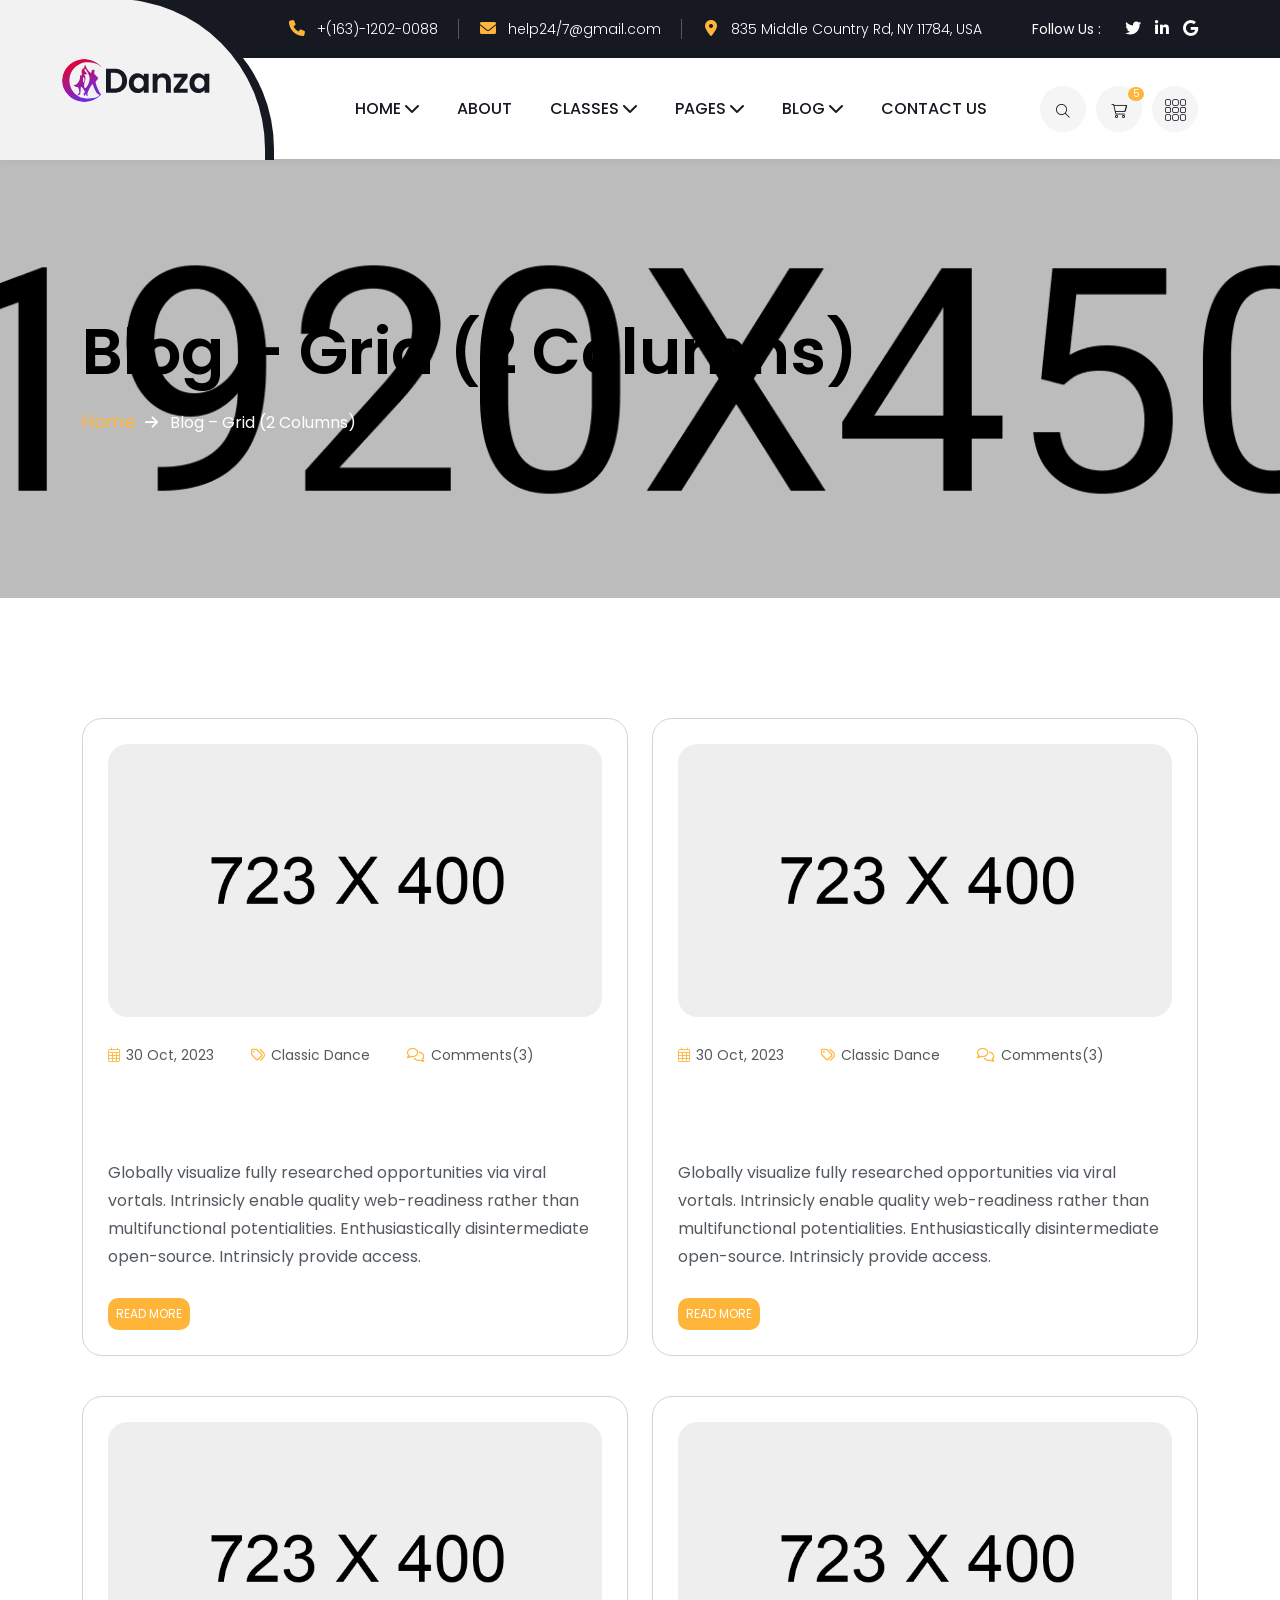
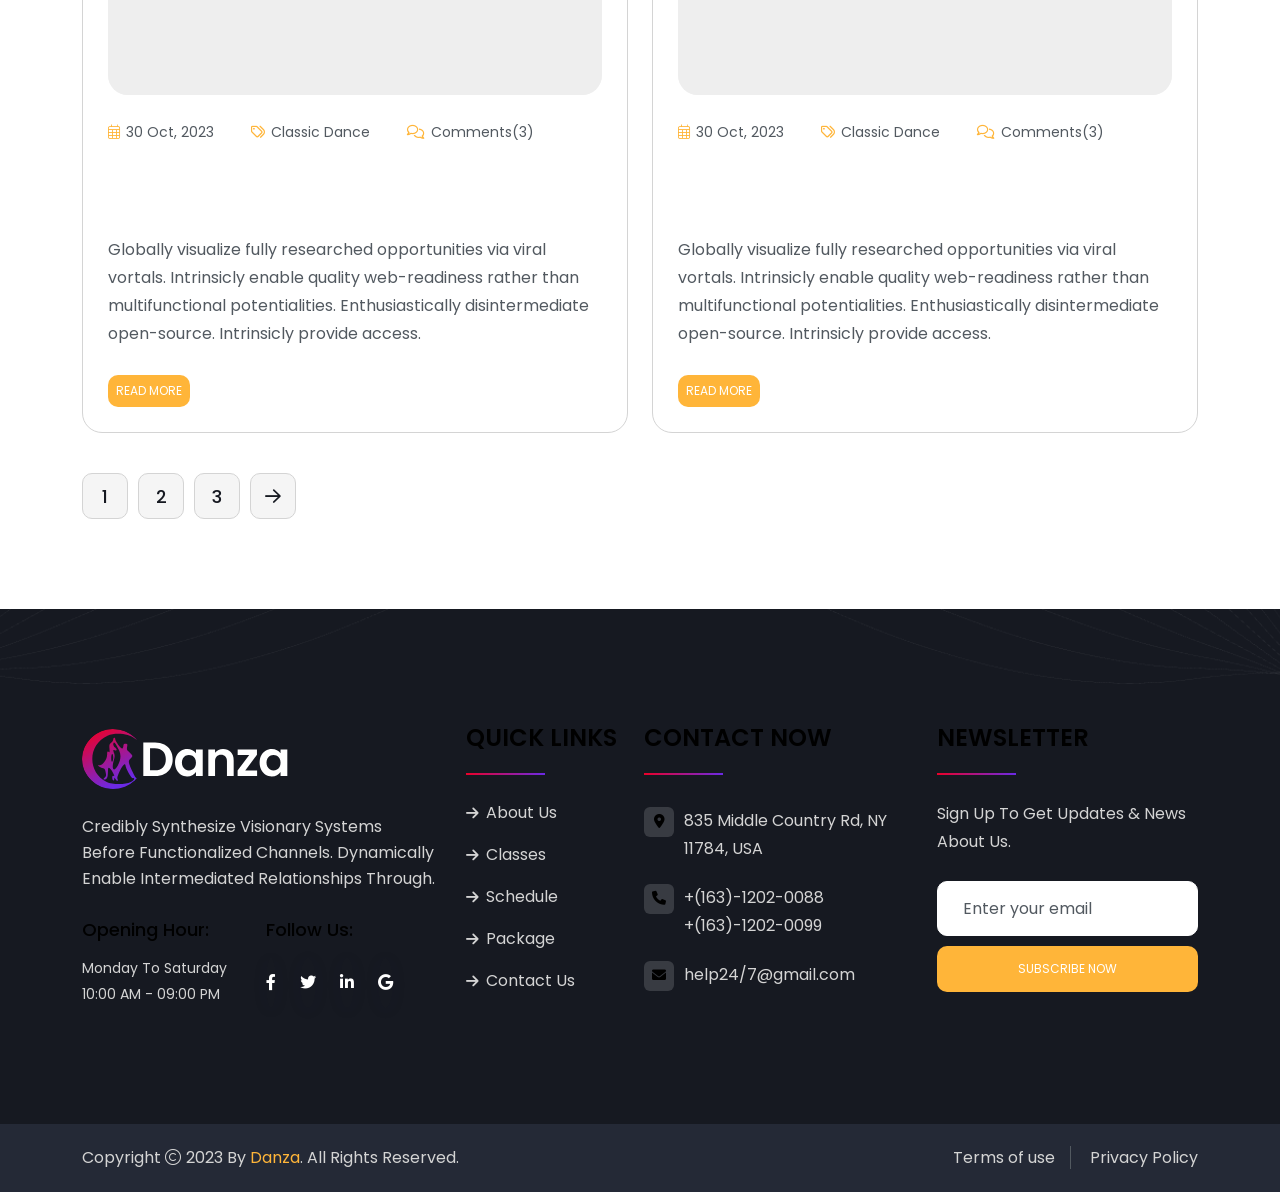
<file: blog-grid-2-columns.html>
<!doctype html>
<html class="no-js" lang="zxx">

<head>
    <meta charset="utf-8">
    <meta http-equiv="x-ua-compatible" content="ie=edge">
    <title>Danza - Dancing School and Ballet Studio - Blog – Grid (2 Columns)</title>
    <meta name="author" content="Themeholy">
    <meta name="description" content="Danza - Dancing School and Ballet Studio">
    <meta name="keywords" content="Danza - Dancing School and Ballet Studio">
    <meta name="robots" content="INDEX,FOLLOW">

    <!-- Mobile Specific Metas -->
    <meta name="viewport" content="width=device-width, initial-scale=1, shrink-to-fit=no">

    <!-- Favicons - Place favicon.ico in the root directory -->
    <link rel="apple-touch-icon" sizes="57x57" href="assets/img/favicons/apple-icon-57x57.png">
    <link rel="apple-touch-icon" sizes="60x60" href="assets/img/favicons/apple-icon-60x60.png">
    <link rel="apple-touch-icon" sizes="72x72" href="assets/img/favicons/apple-icon-72x72.png">
    <link rel="apple-touch-icon" sizes="76x76" href="assets/img/favicons/apple-icon-76x76.png">
    <link rel="apple-touch-icon" sizes="114x114" href="assets/img/favicons/apple-icon-114x114.png">
    <link rel="apple-touch-icon" sizes="120x120" href="assets/img/favicons/apple-icon-120x120.png">
    <link rel="apple-touch-icon" sizes="144x144" href="assets/img/favicons/apple-icon-144x144.png">
    <link rel="apple-touch-icon" sizes="152x152" href="assets/img/favicons/apple-icon-152x152.png">
    <link rel="apple-touch-icon" sizes="180x180" href="assets/img/favicons/apple-icon-180x180.png">
    <link rel="icon" type="image/png" sizes="192x192" href="assets/img/favicons/android-icon-192x192.png">
    <link rel="icon" type="image/png" sizes="32x32" href="assets/img/favicons/favicon-32x32.png">
    <link rel="icon" type="image/png" sizes="96x96" href="assets/img/favicons/favicon-96x96.png">
    <link rel="icon" type="image/png" sizes="16x16" href="assets/img/favicons/favicon-16x16.png">
    <link rel="manifest" href="assets/img/favicons/manifest.json">
    <meta name="msapplication-TileColor" content="#ffffff">
    <meta name="msapplication-TileImage" content="assets/img/favicons/ms-icon-144x144.png">
    <meta name="theme-color" content="#ffffff">

    <!--==============================
	  Google Fonts
	============================== -->
    <link rel="preconnect" href="https://fonts.googleapis.com">
    <link rel="preconnect" href="https://fonts.gstatic.com" crossorigin>
    <link href="https://fonts.googleapis.com/css2?family=Norican&family=Poppins:wght@300;400;500;600;700;800&display=swap" rel="stylesheet">

    <!--==============================
	    All CSS File
	============================== -->
    <!-- Bootstrap -->
    <link rel="stylesheet" href="assets/css/bootstrap.min.css">
    <!-- Fontawesome Icon -->
    <link rel="stylesheet" href="assets/css/fontawesome.min.css">
    <!-- Magnific Popup -->
    <link rel="stylesheet" href="assets/css/magnific-popup.min.css">
    <!-- Slick Slider -->
    <link rel="stylesheet" href="assets/css/slick.min.css">
    <!-- Theme Custom CSS -->
    <link rel="stylesheet" href="assets/css/style.css">

</head>

<body>


    <!--[if lte IE 9]>
    	<p class="browserupgrade">You are using an <strong>outdated</strong> browser. Please <a href="https://browsehappy.com/">upgrade your browser</a> to improve your experience and security.</p>
  <![endif]-->



    <!--********************************
   		Code Start From Here 
	******************************** -->




    <!--==============================
     Preloader
  ==============================-->
    <div class="preloader ">
        <button class="th-btn preloaderCls">Cancel Preloader </button>
        <div class="preloader-inner">
            <img src="assets/img/logo.svg" alt="Danza">
            <span class="loader"></span>
        </div>
    </div>
    <!--==============================
    Sidemenu
============================== -->
    <div class="sidemenu-wrapper shopping-cart d-none d-lg-block ">
        <div class="sidemenu-content">
            <button class="closeButton sideMenuCls"><i class="far fa-times"></i></button>
            <div class="widget woocommerce widget_shopping_cart">
                <h3 class="widget_title">Shopping cart<span class="shape"></span></h3>
                <div class="widget_shopping_cart_content">
                    <ul class="woocommerce-mini-cart cart_list product_list_widget ">
                        <li class="woocommerce-mini-cart-item mini_cart_item">
                            <a href="#" class="remove remove_from_cart_button"><i class="far fa-times"></i></a>
                            <a href="#"><img src="assets/img/product/product_thumb_1_1.jpg" alt="Cart Image">pink tutu skirt</a>
                            <span class="quantity">1 ×
                                <span class="woocommerce-Price-amount amount">
                                    <span class="woocommerce-Price-currencySymbol">$</span>17,00.00</span>
                            </span>
                        </li>
                        <li class="woocommerce-mini-cart-item mini_cart_item">
                            <a href="#" class="remove remove_from_cart_button"><i class="far fa-times"></i></a>
                            <a href="#"><img src="assets/img/product/product_thumb_1_2.jpg" alt="Cart Image">Tutu Clothing Skirt</a>
                            <span class="quantity">1 ×
                                <span class="woocommerce-Price-amount amount">
                                    <span class="woocommerce-Price-currencySymbol">$</span>16,00.00</span>
                            </span>
                        </li>
                        <li class="woocommerce-mini-cart-item mini_cart_item">
                            <a href="#" class="remove remove_from_cart_button"><i class="far fa-times"></i></a>
                            <a href="#"><img src="assets/img/product/product_thumb_1_3.jpg" alt="Cart Image">Tutu Dress Clothing</a>
                            <span class="quantity">1 ×
                                <span class="woocommerce-Price-amount amount">
                                    <span class="woocommerce-Price-currencySymbol">$</span>18,00.00</span>
                            </span>
                        </li>
                        <li class="woocommerce-mini-cart-item mini_cart_item">
                            <a href="#" class="remove remove_from_cart_button"><i class="far fa-times"></i></a>
                            <a href="#"><img src="assets/img/product/product_thumb_1_4.jpg" alt="Cart Image">pink tutu skirt</a>
                            <span class="quantity">1 ×
                                <span class="woocommerce-Price-amount amount">
                                    <span class="woocommerce-Price-currencySymbol">$</span>19,00.00</span>
                            </span>
                        </li>
                        <li class="woocommerce-mini-cart-item mini_cart_item">
                            <a href="#" class="remove remove_from_cart_button"><i class="far fa-times"></i></a>
                            <a href="#"><img src="assets/img/product/product_thumb_1_5.jpg" alt="Cart Image">Pink Ballet shoe</a>
                            <span class="quantity">1 ×
                                <span class="woocommerce-Price-amount amount">
                                    <span class="woocommerce-Price-currencySymbol">$</span>15,00.00</span>
                            </span>
                        </li>
                    </ul>
                    <p class="woocommerce-mini-cart__total total">
                        <strong>Subtotal:</strong>
                        <span class="woocommerce-Price-amount amount">
                            <span class="woocommerce-Price-currencySymbol">$</span>4398.00</span>
                    </p>
                    <p class="woocommerce-mini-cart__buttons buttons">
                        <a href="cart.html" class="th-btn style7 wc-forward">View cart</a>
                        <a href="checkout.html" class="th-btn style7 checkout wc-forward">Checkout</a>
                    </p>
                </div>
            </div>
        </div>
    </div>
    <!--==============================
    Sidemenu
============================== -->
    <div class="sidemenu-wrapper  d-none d-lg-block ">
        <div class="sidemenu-content">
            <button class="closeButton sideMenuCls"><i class="far fa-times"></i></button>
            <div class="widget  ">
                <div class="th-widget-about">
                    <div class="about-logo">
                        <a href="index.html"><img src="assets/img/logo.svg" alt="Danza"></a>
                    </div>
                    <p class="">Credibly synthesize visionary systems before functionalized channels. Dynamically enable
                        intermediated relationships through.</p>

                    <div class="th-social">
                        <h6 class="social-title">Follow Us:</h6>
                        <a href="https://www.facebook.com/"><i class="fab fa-facebook-f"></i></a>
                        <a href="https://www.twitter.com/"><i class="fab fa-twitter"></i></a>
                        <a href="https://www.linkedin.com/"><i class="fab fa-linkedin-in"></i></a>
                        <a href="https://www.google.com/"><i class="fa-brands fa-google"></i></a>
                    </div>
                </div>
            </div>
            <div class="widget  ">
                <h3 class="widget_title">Recent Posts<span class="shape"></span></h3>
                <div class="recent-post-wrap">
                    <div class="recent-post">
                        <div class="media-img">
                            <a href="blog-details.html"><img src="assets/img/blog/recent-post-1-1.jpg" alt="Blog Image"></a>
                        </div>
                        <div class="media-body">
                            <h4 class="post-title"><a class="text-inherit" href="blog-details.html">What to Have in Your Dance Bag</a></h4>
                            <div class="recent-post-meta">
                                <a href="blog.html"><i class="fal fa-calendar-days"></i>30 Oct, 2023</a>
                            </div>
                        </div>
                    </div>
                    <div class="recent-post">
                        <div class="media-img">
                            <a href="blog-details.html"><img src="assets/img/blog/recent-post-1-2.jpg" alt="Blog Image"></a>
                        </div>
                        <div class="media-body">
                            <h4 class="post-title"><a class="text-inherit" href="blog-details.html">What to Have in Your Dance Bag</a></h4>
                            <div class="recent-post-meta">
                                <a href="blog.html"><i class="fal fa-calendar-days"></i>22 June, 2023</a>
                            </div>
                        </div>
                    </div>
                    <div class="recent-post">
                        <div class="media-img">
                            <a href="blog-details.html"><img src="assets/img/blog/recent-post-1-3.jpg" alt="Blog Image"></a>
                        </div>
                        <div class="media-body">
                            <h4 class="post-title"><a class="text-inherit" href="blog-details.html">What to Have in Your Dance Bag</a></h4>
                            <div class="recent-post-meta">
                                <a href="blog.html"><i class="fal fa-calendar-days"></i>23 June, 2023</a>
                            </div>
                        </div>
                    </div>
                    <div class="recent-post">
                        <div class="media-img">
                            <a href="blog-details.html"><img src="assets/img/blog/recent-post-1-4.jpg" alt="Blog Image"></a>
                        </div>
                        <div class="media-body">
                            <h4 class="post-title"><a class="text-inherit" href="blog-details.html">What to Have in Your Dance Bag</a></h4>
                            <div class="recent-post-meta">
                                <a href="blog.html"><i class="fal fa-calendar-days"></i>23 June, 2023</a>
                            </div>
                        </div>
                    </div>
                </div>
            </div>
        </div>
    </div>
    <div class="popup-search-box d-none d-lg-block">
        <button class="searchClose"><i class="fal fa-times"></i></button>
        <form action="#">
            <input type="text" placeholder="What are you looking for?">
            <button type="submit"><i class="fal fa-search"></i></button>
        </form>
    </div>
    <!--==============================
    Mobile Menu
  ============================== -->
    <div class="th-menu-wrapper">
        <div class="th-menu-area text-center">
            <button class="th-menu-toggle"><i class="fal fa-times"></i></button>
            <div class="mobile-logo">
                <a href="index.html"><img src="assets/img/logo.svg" alt="Danza"></a>
            </div>
            <div class="th-mobile-menu">
                <ul>
                    <li class="menu-item-has-children">
                        <a href="#hero">Home</a>
                        <ul class="sub-menu">
                            <li class="menu-item-has-children">
                                <a href="#">Multipage</a>
                                <ul class="sub-menu">
                                    <li><a href="index.html">Modern Dance</a></li>
                                    <li><a href="index-dance-School.html">Dance School</a></li>
                                    <li><a href="index-ballet-studio.html">Ballet Studio</a></li>
                                </ul>
                            </li>
                            <li class="menu-item-has-children">
                                <a href="#">Onepage</a>
                                <ul class="sub-menu">
                                    <li><a href="index-onepage.html">Modern Dance</a></li>
                                    <li><a href="index-2-onepage.html">Dance School</a></li>
                                    <li><a href="index-3-onepage.html">Ballet Studio</a></li>
                                </ul>
                            </li>
                        </ul>
                    </li>
                    <li><a href="about.html">About</a></li>
                    <li class="menu-item-has-children">
                        <a href="#">Classes</a>
                        <ul class="sub-menu">
                            <li><a href="dance-classes.html">Dance Classes</a></li>
                            <li><a href="single-classes.html">Single Classes</a></li>
                            <li><a href="class-schedule.html">Class Schedule</a></li>
                        </ul>
                    </li>
                    <li class="menu-item-has-children">
                        <a href="#">Pages</a>
                        <ul class="sub-menu">
                            <li class="menu-item-has-children"><a href="#">Shop</a>
                                <ul class="sub-menu">
                                    <li><a href="shop.html">Shop</a></li>
                                    <li><a href="single-shop.html">Single Shop</a></li>
                                    <li><a href="cart.html">Cart Page</a></li>
                                    <li><a href="checkout.html">Checkout</a></li>
                                    <li><a href="wishlist.html">Wishlist</a></li>
                                </ul>
                            </li>
                            <li><a href="event.html">Event</a></li>
                            <li><a href="single-event.html">Single-Event</a></li>
                            <li><a href="instructor.html">Our Instructor</a></li>
                            <li><a href="single-instructor.html">Single Instructor</a></li>
                            <li><a href="service.html">service</a></li>
                            <li><a href="single-service.html">single-service</a></li>
                            <li><a href="gallery.html">Gallery</a></li>
                            <li><a href="pricing.html">Pricing</a></li>
                            <li><a href="account.html">Account</a></li>
                            <li><a href="error.html">Error</a></li>
                        </ul>
                    </li>
                    <li class="menu-item-has-children">
                        <a href="#">Blog</a>
                        <ul class="sub-menu">
                            <li>
                                <a href="#">Blog Layout</a>
                                <ul class="sub-menu">
                                    <li><a href="blog-grid-2-columns.html">Blog Grid 02 Columns</a></li>
                                    <li><a href="blog-grid-3-columns.html">Blog Grid 03 Columns</a></li>
                                    <li><a href="blog-list.html">Blog List</a></li>
                                </ul>
                            </li>
                            <li>
                                <a href="blog.html">Blog Sidebar</a>
                                <ul class="sub-menu">
                                    <li><a href="blog-left-sidebar.html">Blog Left Sidebar</a></li>
                                    <li><a href="blog-right-sidebar.html">Blog Right Sidebar</a></li>
                                    <li><a href="blog.html">Blog No Sidebar</a></li>
                                </ul>
                            </li>
                            <li><a href="blog-details.html">Blog Details</a></li>
                        </ul>
                    </li>
                    <li>
                        <a href="contact.html">Contact Us</a>
                    </li>
                </ul>
            </div>
        </div>
    </div>
    <!--==============================
	Header Area
==============================-->
    <header class="th-header header-layout1">
        <div class="header-top">
            <div class="container">
                <div class="row justify-content-center justify-content-lg-between align-items-center gy-2">
                    <div class="col-auto d-none d-lg-block">
                        <div class="header-links">
                            <ul>
                                <li><i class="fa-solid fa-phone"></i><a href="tel:+1631202-0088">+(163)-1202-0088</a></li>
                                <li><i class="fa-solid fa-envelope"></i><a href="mailto:info@Danza.com">help24/7@gmail.com</a></li>
                                <li><i class="fa-solid fa-location-dot"></i>835 Middle Country Rd, NY 11784, USA</li>
                            </ul>
                        </div>
                    </div>
                    <div class="col-auto">
                        <div class="header-social">
                            <span class="social-title">Follow Us : </span>
                            <a href="https://www.twitter.com/"><i class="fab fa-twitter"></i></a>
                            <a href="https://www.linkedin.com/"><i class="fab fa-linkedin-in"></i></a>
                            <a href="https://www.google.com/"><i class="fa-brands fa-google"></i></a>
                        </div>
                    </div>
                </div>
            </div>
        </div>
        <div class="sticky-wrapper">
            <!-- Main Menu Area -->
            <div class="menu-area">
                <div class="container">
                    <div class="row align-items-center justify-content-between">
                        <div class="col-auto">
                            <div class="header-logo">
                                <a href="index.html"><img src="assets/img/logo.svg" alt="Danza"></a>
                            </div>
                        </div>
                        <div class="col-auto">
                            <nav class="main-menu d-none d-lg-inline-block">
                                <ul>
                                    <li class="menu-item-has-children">
                                        <a href="#hero">Home</a>
                                        <ul class="sub-menu">
                                            <li class="menu-item-has-children">
                                                <a href="#">Multipage</a>
                                                <ul class="sub-menu">
                                                    <li><a href="index.html">Modern Dance</a></li>
                                                    <li><a href="index-dance-School.html">Dance School</a></li>
                                                    <li><a href="index-ballet-studio.html">Ballet Studio</a></li>
                                                </ul>
                                            </li>
                                            <li class="menu-item-has-children">
                                                <a href="#">Onepage</a>
                                                <ul class="sub-menu">
                                                    <li><a href="index-onepage.html">Modern Dance</a></li>
                                                    <li><a href="index-2-onepage.html">Dance School</a></li>
                                                    <li><a href="index-3-onepage.html">Ballet Studio</a></li>
                                                </ul>
                                            </li>
                                        </ul>
                                    </li>
                                    <li><a href="about.html">About</a></li>
                                    <li class="menu-item-has-children">
                                        <a href="#">Classes</a>
                                        <ul class="sub-menu">
                                            <li><a href="dance-classes.html">Dance Classes</a></li>
                                            <li><a href="single-classes.html">Single Classes</a></li>
                                            <li><a href="class-schedule.html">Class Schedule</a></li>
                                        </ul>
                                    </li>
                                    <li class="menu-item-has-children">
                                        <a href="#">Pages</a>
                                        <ul class="sub-menu">
                                            <li class="menu-item-has-children"><a href="#">Shop</a>
                                                <ul class="sub-menu">
                                                    <li><a href="shop.html">Shop</a></li>
                                                    <li><a href="single-shop.html">Single Shop</a></li>
                                                    <li><a href="cart.html">Cart Page</a></li>
                                                    <li><a href="checkout.html">Checkout</a></li>
                                                    <li><a href="wishlist.html">Wishlist</a></li>
                                                </ul>
                                            </li>
                                            <li><a href="event.html">Event</a></li>
                                            <li><a href="single-event.html">Single-Event</a></li>
                                            <li><a href="instructor.html">Our Instructor</a></li>
                                            <li><a href="single-instructor.html">Single Instructor</a></li>
                                            <li><a href="service.html">service</a></li>
                                            <li><a href="single-service.html">single-service</a></li>
                                            <li><a href="gallery.html">Gallery</a></li>
                                            <li><a href="pricing.html">Pricing</a></li>
                                            <li><a href="account.html">Account</a></li>
                                            <li><a href="error.html">Error</a></li>
                                        </ul>
                                    </li>
                                    <li class="menu-item-has-children">
                                        <a href="#">Blog</a>
                                        <ul class="sub-menu">
                                            <li>
                                                <a href="#">Blog Layout</a>
                                                <ul class="sub-menu">
                                                    <li><a href="blog-grid-2-columns.html">Blog Grid 02 Columns</a></li>
                                                    <li><a href="blog-grid-3-columns.html">Blog Grid 03 Columns</a></li>
                                                    <li><a href="blog-list.html">Blog List</a></li>
                                                </ul>
                                            </li>
                                            <li>
                                                <a href="blog.html">Blog Sidebar</a>
                                                <ul class="sub-menu">
                                                    <li><a href="blog-left-sidebar.html">Blog Left Sidebar</a></li>
                                                    <li><a href="blog-right-sidebar.html">Blog Right Sidebar</a></li>
                                                    <li><a href="blog.html">Blog No Sidebar</a></li>
                                                </ul>
                                            </li>
                                            <li><a href="blog-details.html">Blog Details</a></li>
                                        </ul>
                                    </li>
                                    <li>
                                        <a href="contact.html">Contact Us</a>
                                    </li>
                                </ul>
                            </nav>
                            <button type="button" class="th-menu-toggle d-inline-block d-lg-none"><i class="far fa-bars"></i></button>
                        </div>
                        <div class="col-auto d-none d-xl-block">
                            <div class="header-button">
                                <button type="button" class="icon-btn searchBoxToggler"><i class="fal fa-search"></i></button>
                                <button type="button" class="icon-btn sideMenuToggler2">
                                    <i class="fal fa-shopping-cart"></i>
                                    <span class="badge">5</span>
                                </button>
                                <button type="button" class="icon-btn fs-6 sideMenuToggler">
                                    <i class="fa-thin fa-grid"></i>
                                </button>
                                <a href="contact.html" class="th-btn">Register Now</a>
                            </div>
                        </div>
                    </div>
                </div>
            </div>
            <div class="logo-bg"></div>
            <div class="menu-bg"></div>
        </div>
    </header>
    <!--==============================
    Breadcumb
============================== -->
    <div class="breadcumb-wrapper " data-bg-src="assets/img/breadcumb/breadcumb-bg.jpg">
        <div class="container">
            <div class="breadcumb-content">
                <h1 class="breadcumb-title">Blog – Grid (2 Columns)</h1>
                <ul class="breadcumb-menu">
                    <li><a href="index.html">Home</a></li>
                    <li>Blog – Grid (2 Columns)</li>
                </ul>
            </div>
        </div>
    </div>
    <!--==============================
Blog Area
==============================-->
    <section class="th-blog-wrapper space-top space-extra-bottom">
        <div class="container">
            <div class="row">
                <div class="col-lg-6">
                    <div class="th-blog blog-single has-post-thumbnail">
                        <div class="blog-img">
                            <a href="blog-details.html"><img src="assets/img/blog/blog-s-1-1.jpg" alt="Blog Image"></a>
                        </div>

                        <div class="blog-content">
                            <div class="blog-meta">
                                <a href="blog.html"><i class="fa-light fa-calendar-days"></i>30 Oct, 2023</a>
                                <a href="blog.html"><i class="fa-regular fa-tags"></i>classic dance</a>
                                <a href="blog-details.html"><i class="fa-regular fa-comments"></i>Comments(3)</a>
                            </div>
                            <h2 class="blog-title"><a href="blog-details.html">10 Tips For Taking Online Classic Dance Classes</a>
                            </h2>
                            <p class="blog-text">Globally visualize fully researched opportunities via viral vortals. Intrinsicly enable
                                quality web-readiness rather than multifunctional potentialities. Enthusiastically
                                disintermediate open-source. Intrinsicly provide access.</p>
                            <a href="blog-details.html" class="th-btn">Read More</a>
                        </div>
                    </div>
                </div>

                <div class="col-lg-6">
                    <div class="th-blog blog-single has-post-thumbnail">
                        <div class="blog-img">
                            <a href="blog-details.html"><img src="assets/img/blog/blog-s-1-2.jpg" alt="Blog Image"></a>
                        </div>
                        <div class="blog-content">
                            <div class="blog-meta">
                                <a href="blog.html"><i class="fa-light fa-calendar-days"></i>30 Oct, 2023</a>
                                <a href="blog.html"><i class="fa-regular fa-tags"></i>classic dance</a>
                                <a href="blog-details.html"><i class="fa-regular fa-comments"></i>Comments(3)</a>
                            </div>
                            <h2 class="blog-title"><a href="blog-details.html">Classical dance forms require precise technique</a>
                            </h2>
                            <p class="blog-text">Globally visualize fully researched opportunities via viral vortals. Intrinsicly enable
                                quality web-readiness rather than multifunctional potentialities. Enthusiastically
                                disintermediate open-source. Intrinsicly provide access.</p>
                            <a href="blog-details.html" class="th-btn">Read More</a>
                        </div>
                    </div>
                </div>
                <div class="col-lg-6">
                    <div class="th-blog blog-single has-post-thumbnail">
                        <div class="blog-img">
                            <a href="blog-details.html"><img src="assets/img/blog/blog-s-1-3.jpg" alt="Blog Image"></a>
                        </div>
                        <div class="blog-content">
                            <div class="blog-meta">
                                <a href="blog.html"><i class="fa-light fa-calendar-days"></i>30 Oct, 2023</a>
                                <a href="blog.html"><i class="fa-regular fa-tags"></i>classic dance</a>
                                <a href="blog-details.html"><i class="fa-regular fa-comments"></i>Comments(3)</a>
                            </div>
                            <h2 class="blog-title"><a href="blog-details.html">If you have the opportunity, share videos of your practice</a>
                            </h2>
                            <p class="blog-text">Globally visualize fully researched opportunities via viral vortals. Intrinsicly enable
                                quality web-readiness rather than multifunctional potentialities. Enthusiastically
                                disintermediate open-source. Intrinsicly provide access.</p>
                            <a href="blog-details.html" class="th-btn">Read More</a>
                        </div>
                    </div>
                </div>
                <div class="col-lg-6">
                    <div class="th-blog blog-single has-post-thumbnail">
                        <div class="blog-img">
                            <a href="blog-details.html"><img src="assets/img/blog/blog-s-1-4.jpg" alt="Blog Image"></a>
                        </div>
                        <div class="blog-content">
                            <div class="blog-meta">
                                <a href="blog.html"><i class="fa-light fa-calendar-days"></i>30 Oct, 2023</a>
                                <a href="blog.html"><i class="fa-regular fa-tags"></i>classic dance</a>
                                <a href="blog-details.html"><i class="fa-regular fa-comments"></i>Comments(3)</a>
                            </div>
                            <h2 class="blog-title"><a href="blog-details.html">If possible, find videos that show the instructor</a>
                            </h2>
                            <p class="blog-text">Globally visualize fully researched opportunities via viral vortals. Intrinsicly enable
                                quality web-readiness rather than multifunctional potentialities. Enthusiastically
                                disintermediate open-source. Intrinsicly provide access.</p>
                            <a href="blog-details.html" class="th-btn">Read More</a>
                        </div>
                    </div>
                </div>

                <div class="th-pagination ">
                    <ul>
                        <li><a href="blog.html">1</a></li>
                        <li><a href="blog.html">2</a></li>
                        <li><a href="blog.html">3</a></li>
                        <li><a href="blog.html"><i class="far fa-arrow-right"></i></a></li>
                    </ul>
                </div>
            </div>
        </div>
    </section>
    <!--==============================
	Footer Area
==============================-->
    <footer class="footer-wrapper footer-layout1" data-bg-src="assets/img/bg/footer_bg_1.png">
        <div class="widget-area">
            <div class="container">
                <div class="row justify-content-between">
                    <div class="col-md-6 col-xl-4">
                        <div class="widget footer-widget">
                            <div class="th-widget-about">
                                <div class="about-logo">
                                    <a href="index.html"><img src="assets/img/logo-white.svg" alt="Danza"></a>
                                </div>
                                <p class="about-text">Credibly synthesize visionary systems before functionalized channels. Dynamically enable
                                    intermediated relationships through.</p>
                                <div class="th-social-wrapper">
                                    <div class="office-hour">
                                        <h4 class="title">opening hour:</h4>
                                        <span class="desc">Monday to Saturday 10:00 AM - 09:00 PM</span>
                                    </div>
                                    <div class="th-social">
                                        <h6 class="social-title">Follow Us:</h6>
                                        <a href="https://www.facebook.com/"><i class="fab fa-facebook-f"></i></a>
                                        <a href="https://www.twitter.com/"><i class="fab fa-twitter"></i></a>
                                        <a href="https://www.linkedin.com/"><i class="fab fa-linkedin-in"></i></a>
                                        <a href="https://www.google.com/"><i class="fa-brands fa-google"></i></a>
                                    </div>
                                </div>

                            </div>
                        </div>
                    </div>
                    <div class="col-md-6 col-xl-auto">
                        <div class="widget widget_nav_menu footer-widget">
                            <h3 class="widget_title">Quick Links</h3>
                            <div class="menu-all-pages-container">
                                <ul class="menu">
                                    <li><a href="about.html">About Us</a></li>
                                    <li><a href="dance-classes.html">Classes</a></li>
                                    <li><a href="class-Schedule.html">Schedule</a></li>
                                    <li><a href="#">Package</a></li>
                                    <li><a href="contact.html">Contact Us</a></li>
                                </ul>
                            </div>
                        </div>
                    </div>
                    <div class="col-md-6 col-xl-auto">
                        <div class="widget footer-widget">
                            <h3 class="widget_title">Contact Now</h3>
                            <div class="th-widget-contact">
                                <div class="info-box">
                                    <div class="info-box_icon">
                                        <i class="fa-sharp fa-solid fa-location-dot"></i>
                                    </div>
                                    <p class="info-box_text">
                                        835 Middle Country Rd, NY 11784, USA
                                    </p>
                                </div>
                                <div class="info-box">
                                    <div class="info-box_icon">
                                        <i class="fa-solid fa-phone"></i>
                                    </div>
                                    <p class="info-box_text">
                                        <a href="tel:+(163)-1202-0088" class="info-box_link">+(163)-1202-0088</a>
                                        <a href="tel:+(163)-1202-0099" class="info-box_link">+(163)-1202-0099</a>
                                    </p>
                                </div>
                                <div class="info-box">
                                    <div class="info-box_icon">
                                        <i class="fa-solid fa-envelope"></i>
                                    </div>
                                    <p class="info-box_text">
                                        <a href="mailto:help24/7@gmail.com" class="info-box_link">help24/7@gmail.com</a>
                                    </p>
                                </div>
                            </div>
                        </div>
                    </div>
                    <div class="col-md-6 col-xl-3">
                        <div class="widget footer-widget">
                            <h3 class="widget_title">Newsletter</h3>
                            <form class="newsletter-widget">
                                <p class="footer-text">Sign Up to get updates & news about us.</p>
                                <div class="form-group">
                                    <input class="form-control" type="email" placeholder="Enter your email" required="">
                                </div>
                                <button type="submit" class="th-btn red-btn style5 btn-fw">SUBSCRIBE NOW</button>
                            </form>
                        </div>
                    </div>
                </div>
            </div>
        </div>
        <div class="copyright-wrap">
            <div class="container">
                <div class="row align-items-center">
                    <div class="col-lg-6">
                        <p class="copyright-text">Copyright <i class="fal fa-copyright"></i> 2023
                            By
                            <a href="https://themeforest.net/user/themeholy">Danza</a>. All Rights Reserved.
                        </p>
                    </div>
                    <div class="col-lg-6">
                        <div class="footer-copyright-right">
                            <ul>
                                <li><a href="terms-conditions.html">Terms of use </a></li>
                                <li><a href="#">Privacy Policy</a></li>
                            </ul>
                        </div>
                    </div>
                </div>
            </div>
        </div>
    </footer>

    <!--********************************
			Code End  Here 
	******************************** -->

    <!-- Scroll To Top -->
    <div class="scroll-top">
        <svg class="progress-circle svg-content" width="100%" height="100%" viewBox="-1 -1 102 102">
            <path d="M50,1 a49,49 0 0,1 0,98 a49,49 0 0,1 0,-98" style="transition: stroke-dashoffset 10ms linear 0s; stroke-dasharray: 307.919, 307.919; stroke-dashoffset: 307.919;">
            </path>
        </svg>
    </div>

    <!--==============================
    All Js File
============================== -->
    <!-- Jquery -->
    <script src="assets/js/vendor/jquery-3.6.0.min.js"></script>
    <!-- Slick Slider -->
    <script src="assets/js/slick.min.js"></script>
    <!-- Bootstrap -->
    <script src="assets/js/bootstrap.min.js"></script>
    <!-- Magnific Popup -->
    <script src="assets/js/jquery.magnific-popup.min.js"></script>
    <!-- Counter Up -->
    <script src="assets/js/jquery.counterup.min.js"></script>
    <!-- Range Slider -->
    <script src="assets/js/jquery-ui.min.js"></script>
    <!-- Isotope Filter -->
    <script src="assets/js/imagesloaded.pkgd.min.js"></script>
    <!-- Isotope pkgd -->
    <script src="assets/js/isotope.pkgd.min.js"></script>
    <!-- Tweenmax File -->
    <script src="assets/js/tweenmax.min.js"></script>
    <!-- Tweenmax File -->
    <script src="assets/js/nice-select.min.js"></script>
    <!-- Main Js File -->
    <script src="assets/js/main.js"></script>

</body>

</html>
</file>
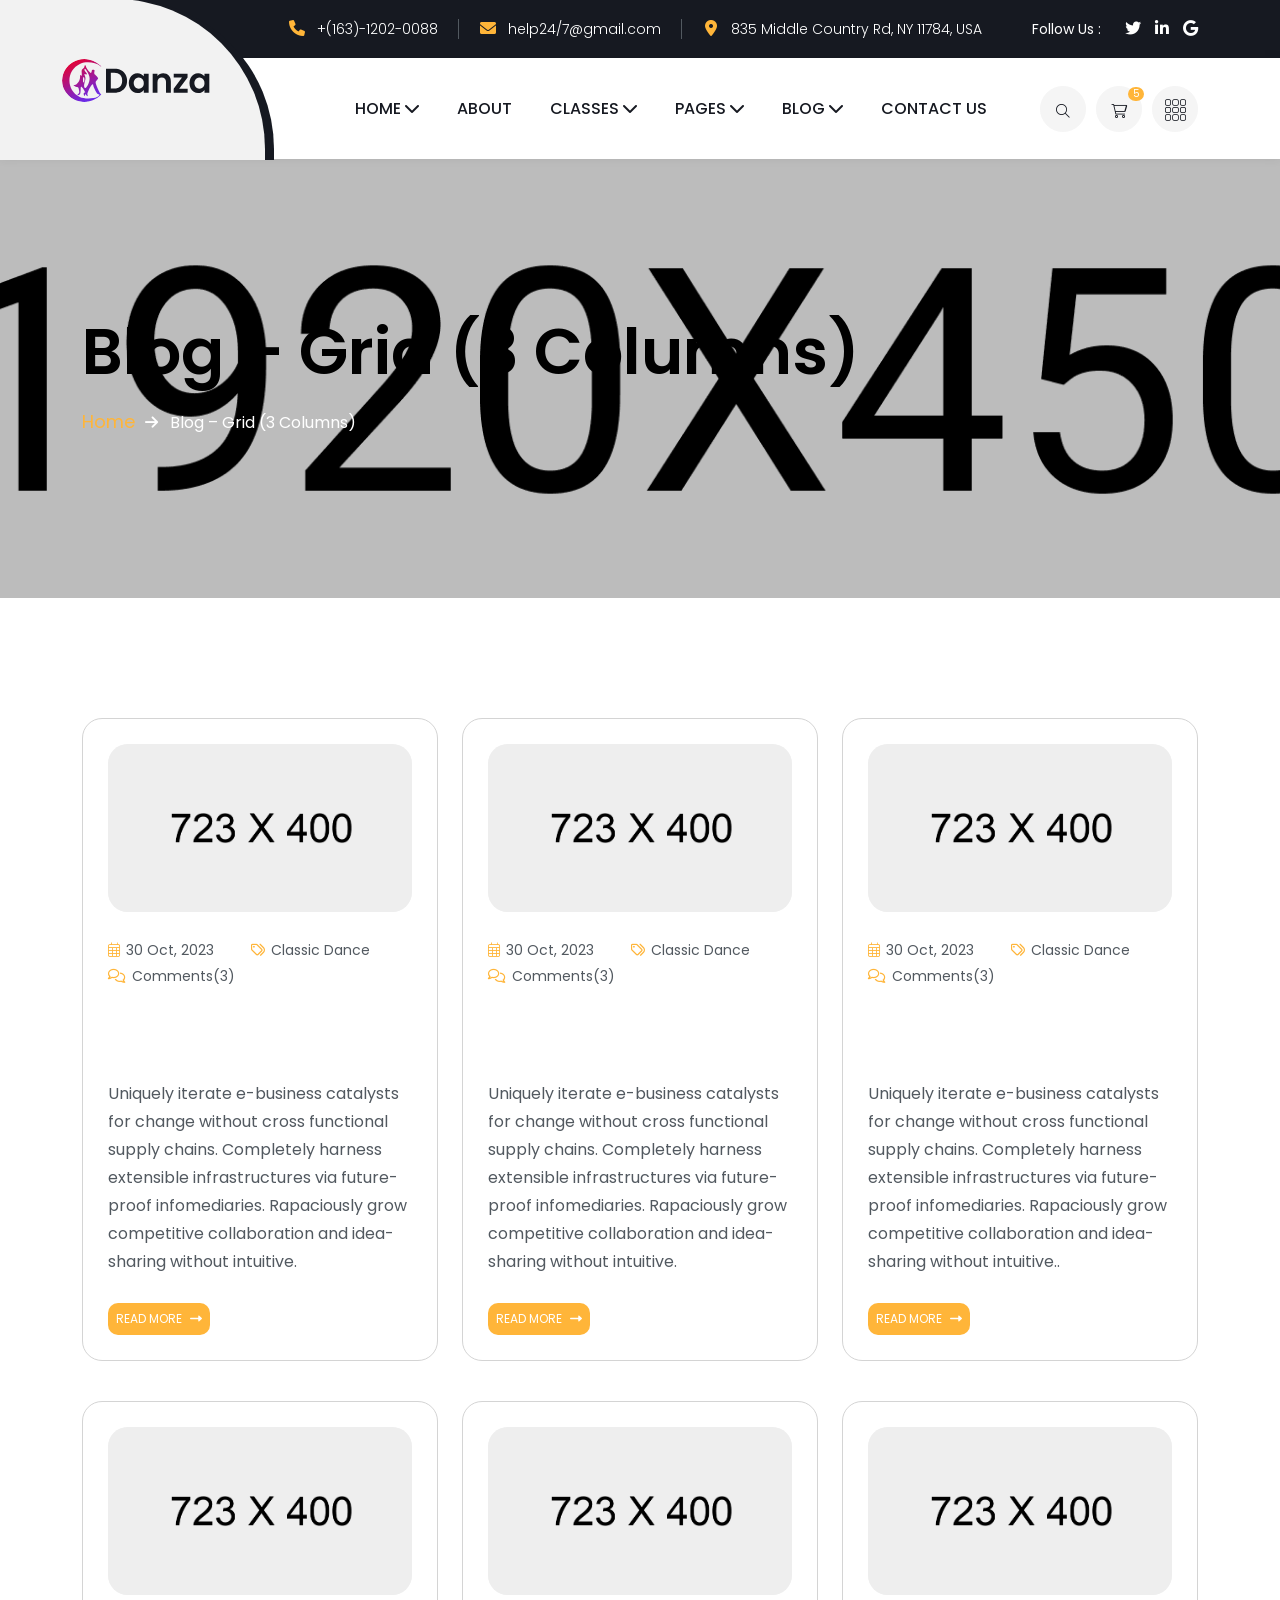
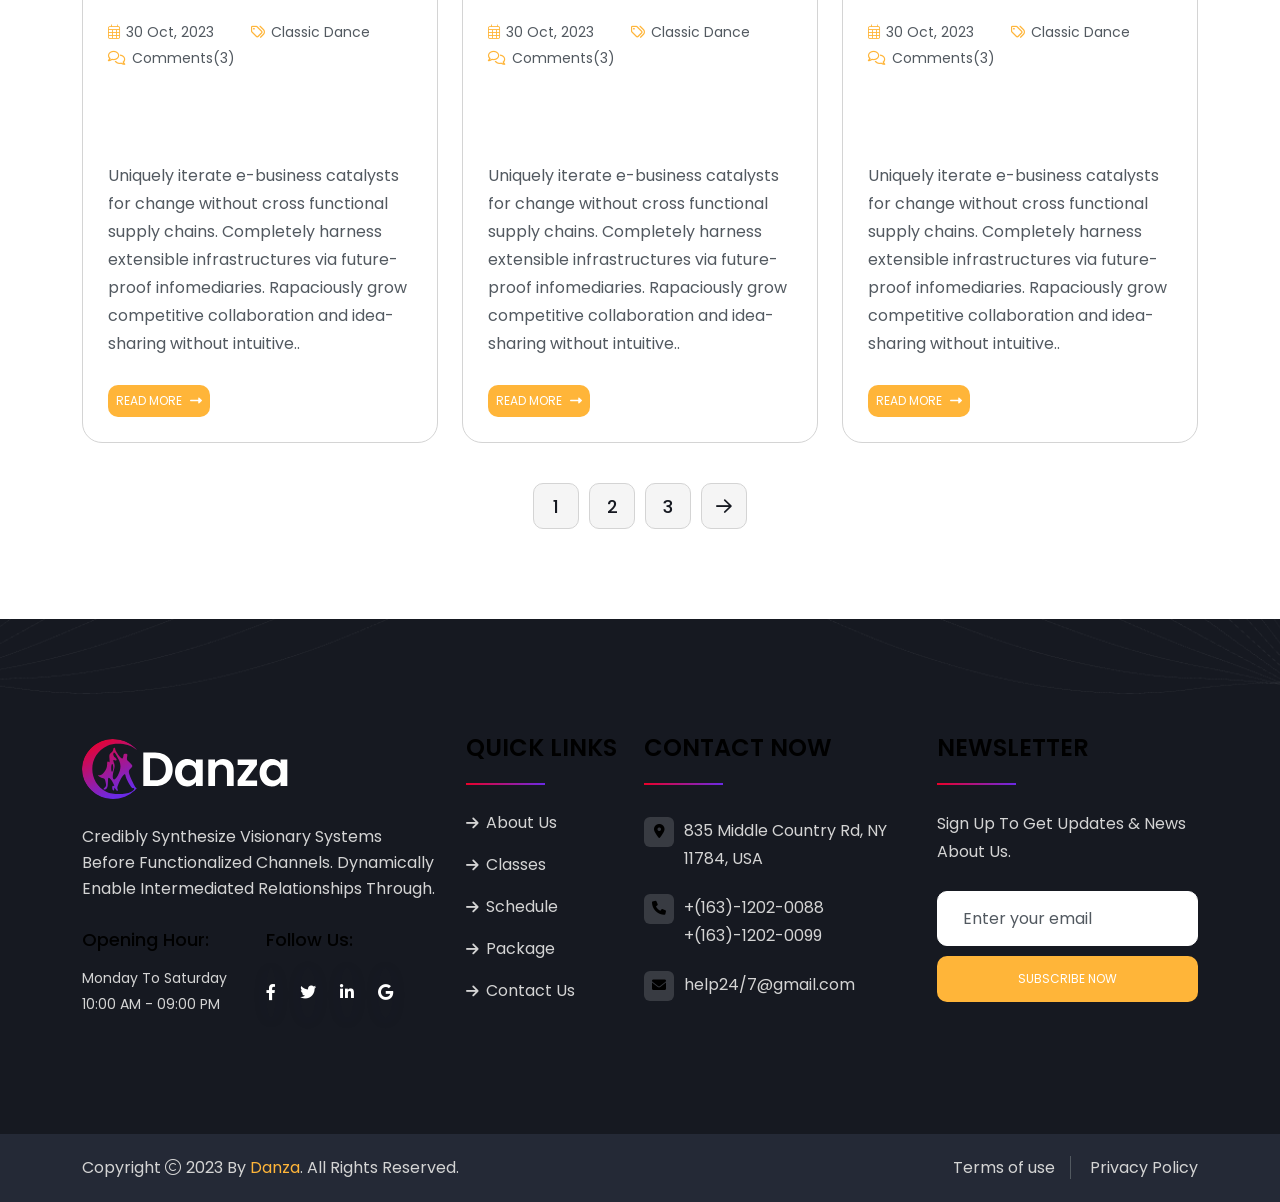
<file: blog-grid-3-columns.html>
<!doctype html>
<html class="no-js" lang="zxx">

<head>
    <meta charset="utf-8">
    <meta http-equiv="x-ua-compatible" content="ie=edge">
    <title>Danza - Dancing School and Ballet Studio - Blog – Grid (3 Columns)</title>
    <meta name="author" content="Themeholy">
    <meta name="description" content="Danza - Dancing School and Ballet Studio">
    <meta name="keywords" content="Danza - Dancing School and Ballet Studio">
    <meta name="robots" content="INDEX,FOLLOW">

    <!-- Mobile Specific Metas -->
    <meta name="viewport" content="width=device-width, initial-scale=1, shrink-to-fit=no">

    <!-- Favicons - Place favicon.ico in the root directory -->
    <link rel="apple-touch-icon" sizes="57x57" href="assets/img/favicons/apple-icon-57x57.png">
    <link rel="apple-touch-icon" sizes="60x60" href="assets/img/favicons/apple-icon-60x60.png">
    <link rel="apple-touch-icon" sizes="72x72" href="assets/img/favicons/apple-icon-72x72.png">
    <link rel="apple-touch-icon" sizes="76x76" href="assets/img/favicons/apple-icon-76x76.png">
    <link rel="apple-touch-icon" sizes="114x114" href="assets/img/favicons/apple-icon-114x114.png">
    <link rel="apple-touch-icon" sizes="120x120" href="assets/img/favicons/apple-icon-120x120.png">
    <link rel="apple-touch-icon" sizes="144x144" href="assets/img/favicons/apple-icon-144x144.png">
    <link rel="apple-touch-icon" sizes="152x152" href="assets/img/favicons/apple-icon-152x152.png">
    <link rel="apple-touch-icon" sizes="180x180" href="assets/img/favicons/apple-icon-180x180.png">
    <link rel="icon" type="image/png" sizes="192x192" href="assets/img/favicons/android-icon-192x192.png">
    <link rel="icon" type="image/png" sizes="32x32" href="assets/img/favicons/favicon-32x32.png">
    <link rel="icon" type="image/png" sizes="96x96" href="assets/img/favicons/favicon-96x96.png">
    <link rel="icon" type="image/png" sizes="16x16" href="assets/img/favicons/favicon-16x16.png">
    <link rel="manifest" href="assets/img/favicons/manifest.json">
    <meta name="msapplication-TileColor" content="#ffffff">
    <meta name="msapplication-TileImage" content="assets/img/favicons/ms-icon-144x144.png">
    <meta name="theme-color" content="#ffffff">

    <!--==============================
	  Google Fonts
	============================== -->
    <link rel="preconnect" href="https://fonts.googleapis.com">
    <link rel="preconnect" href="https://fonts.gstatic.com" crossorigin>
    <link href="https://fonts.googleapis.com/css2?family=Norican&family=Poppins:wght@300;400;500;600;700;800&display=swap" rel="stylesheet">

    <!--==============================
	    All CSS File
	============================== -->
    <!-- Bootstrap -->
    <link rel="stylesheet" href="assets/css/bootstrap.min.css">
    <!-- Fontawesome Icon -->
    <link rel="stylesheet" href="assets/css/fontawesome.min.css">
    <!-- Magnific Popup -->
    <link rel="stylesheet" href="assets/css/magnific-popup.min.css">
    <!-- Slick Slider -->
    <link rel="stylesheet" href="assets/css/slick.min.css">
    <!-- Theme Custom CSS -->
    <link rel="stylesheet" href="assets/css/style.css">

</head>

<body>


    <!--[if lte IE 9]>
    	<p class="browserupgrade">You are using an <strong>outdated</strong> browser. Please <a href="https://browsehappy.com/">upgrade your browser</a> to improve your experience and security.</p>
  <![endif]-->



    <!--********************************
   		Code Start From Here 
	******************************** -->




    <!--==============================
     Preloader
  ==============================-->
    <div class="preloader ">
        <button class="th-btn preloaderCls">Cancel Preloader </button>
        <div class="preloader-inner">
            <img src="assets/img/logo.svg" alt="Danza">
            <span class="loader"></span>
        </div>
    </div>
    <!--==============================
    Sidemenu
============================== -->
    <div class="sidemenu-wrapper shopping-cart d-none d-lg-block ">
        <div class="sidemenu-content">
            <button class="closeButton sideMenuCls"><i class="far fa-times"></i></button>
            <div class="widget woocommerce widget_shopping_cart">
                <h3 class="widget_title">Shopping cart<span class="shape"></span></h3>
                <div class="widget_shopping_cart_content">
                    <ul class="woocommerce-mini-cart cart_list product_list_widget ">
                        <li class="woocommerce-mini-cart-item mini_cart_item">
                            <a href="#" class="remove remove_from_cart_button"><i class="far fa-times"></i></a>
                            <a href="#"><img src="assets/img/product/product_thumb_1_1.jpg" alt="Cart Image">pink tutu skirt</a>
                            <span class="quantity">1 ×
                                <span class="woocommerce-Price-amount amount">
                                    <span class="woocommerce-Price-currencySymbol">$</span>17,00.00</span>
                            </span>
                        </li>
                        <li class="woocommerce-mini-cart-item mini_cart_item">
                            <a href="#" class="remove remove_from_cart_button"><i class="far fa-times"></i></a>
                            <a href="#"><img src="assets/img/product/product_thumb_1_2.jpg" alt="Cart Image">Tutu Clothing Skirt</a>
                            <span class="quantity">1 ×
                                <span class="woocommerce-Price-amount amount">
                                    <span class="woocommerce-Price-currencySymbol">$</span>16,00.00</span>
                            </span>
                        </li>
                        <li class="woocommerce-mini-cart-item mini_cart_item">
                            <a href="#" class="remove remove_from_cart_button"><i class="far fa-times"></i></a>
                            <a href="#"><img src="assets/img/product/product_thumb_1_3.jpg" alt="Cart Image">Tutu Dress Clothing</a>
                            <span class="quantity">1 ×
                                <span class="woocommerce-Price-amount amount">
                                    <span class="woocommerce-Price-currencySymbol">$</span>18,00.00</span>
                            </span>
                        </li>
                        <li class="woocommerce-mini-cart-item mini_cart_item">
                            <a href="#" class="remove remove_from_cart_button"><i class="far fa-times"></i></a>
                            <a href="#"><img src="assets/img/product/product_thumb_1_4.jpg" alt="Cart Image">pink tutu skirt</a>
                            <span class="quantity">1 ×
                                <span class="woocommerce-Price-amount amount">
                                    <span class="woocommerce-Price-currencySymbol">$</span>19,00.00</span>
                            </span>
                        </li>
                        <li class="woocommerce-mini-cart-item mini_cart_item">
                            <a href="#" class="remove remove_from_cart_button"><i class="far fa-times"></i></a>
                            <a href="#"><img src="assets/img/product/product_thumb_1_5.jpg" alt="Cart Image">Pink Ballet shoe</a>
                            <span class="quantity">1 ×
                                <span class="woocommerce-Price-amount amount">
                                    <span class="woocommerce-Price-currencySymbol">$</span>15,00.00</span>
                            </span>
                        </li>
                    </ul>
                    <p class="woocommerce-mini-cart__total total">
                        <strong>Subtotal:</strong>
                        <span class="woocommerce-Price-amount amount">
                            <span class="woocommerce-Price-currencySymbol">$</span>4398.00</span>
                    </p>
                    <p class="woocommerce-mini-cart__buttons buttons">
                        <a href="cart.html" class="th-btn style7 wc-forward">View cart</a>
                        <a href="checkout.html" class="th-btn style7 checkout wc-forward">Checkout</a>
                    </p>
                </div>
            </div>
        </div>
    </div>
    <!--==============================
    Sidemenu
============================== -->
    <div class="sidemenu-wrapper  d-none d-lg-block ">
        <div class="sidemenu-content">
            <button class="closeButton sideMenuCls"><i class="far fa-times"></i></button>
            <div class="widget  ">
                <div class="th-widget-about">
                    <div class="about-logo">
                        <a href="index.html"><img src="assets/img/logo.svg" alt="Danza"></a>
                    </div>
                    <p class="">Credibly synthesize visionary systems before functionalized channels. Dynamically enable
                        intermediated relationships through.</p>

                    <div class="th-social">
                        <h6 class="social-title">Follow Us:</h6>
                        <a href="https://www.facebook.com/"><i class="fab fa-facebook-f"></i></a>
                        <a href="https://www.twitter.com/"><i class="fab fa-twitter"></i></a>
                        <a href="https://www.linkedin.com/"><i class="fab fa-linkedin-in"></i></a>
                        <a href="https://www.google.com/"><i class="fa-brands fa-google"></i></a>
                    </div>
                </div>
            </div>
            <div class="widget  ">
                <h3 class="widget_title">Recent Posts<span class="shape"></span></h3>
                <div class="recent-post-wrap">
                    <div class="recent-post">
                        <div class="media-img">
                            <a href="blog-details.html"><img src="assets/img/blog/recent-post-1-1.jpg" alt="Blog Image"></a>
                        </div>
                        <div class="media-body">
                            <h4 class="post-title"><a class="text-inherit" href="blog-details.html">What to Have in Your Dance Bag</a></h4>
                            <div class="recent-post-meta">
                                <a href="blog.html"><i class="fal fa-calendar-days"></i>30 Oct, 2023</a>
                            </div>
                        </div>
                    </div>
                    <div class="recent-post">
                        <div class="media-img">
                            <a href="blog-details.html"><img src="assets/img/blog/recent-post-1-2.jpg" alt="Blog Image"></a>
                        </div>
                        <div class="media-body">
                            <h4 class="post-title"><a class="text-inherit" href="blog-details.html">What to Have in Your Dance Bag</a></h4>
                            <div class="recent-post-meta">
                                <a href="blog.html"><i class="fal fa-calendar-days"></i>22 June, 2023</a>
                            </div>
                        </div>
                    </div>
                    <div class="recent-post">
                        <div class="media-img">
                            <a href="blog-details.html"><img src="assets/img/blog/recent-post-1-3.jpg" alt="Blog Image"></a>
                        </div>
                        <div class="media-body">
                            <h4 class="post-title"><a class="text-inherit" href="blog-details.html">What to Have in Your Dance Bag</a></h4>
                            <div class="recent-post-meta">
                                <a href="blog.html"><i class="fal fa-calendar-days"></i>23 June, 2023</a>
                            </div>
                        </div>
                    </div>
                    <div class="recent-post">
                        <div class="media-img">
                            <a href="blog-details.html"><img src="assets/img/blog/recent-post-1-4.jpg" alt="Blog Image"></a>
                        </div>
                        <div class="media-body">
                            <h4 class="post-title"><a class="text-inherit" href="blog-details.html">What to Have in Your Dance Bag</a></h4>
                            <div class="recent-post-meta">
                                <a href="blog.html"><i class="fal fa-calendar-days"></i>23 June, 2023</a>
                            </div>
                        </div>
                    </div>
                </div>
            </div>
        </div>
    </div>
    <div class="popup-search-box d-none d-lg-block">
        <button class="searchClose"><i class="fal fa-times"></i></button>
        <form action="#">
            <input type="text" placeholder="What are you looking for?">
            <button type="submit"><i class="fal fa-search"></i></button>
        </form>
    </div>
    <!--==============================
    Mobile Menu
  ============================== -->
    <div class="th-menu-wrapper">
        <div class="th-menu-area text-center">
            <button class="th-menu-toggle"><i class="fal fa-times"></i></button>
            <div class="mobile-logo">
                <a href="index.html"><img src="assets/img/logo.svg" alt="Danza"></a>
            </div>
            <div class="th-mobile-menu">
                <ul>
                    <li class="menu-item-has-children">
                        <a href="#hero">Home</a>
                        <ul class="sub-menu">
                            <li class="menu-item-has-children">
                                <a href="#">Multipage</a>
                                <ul class="sub-menu">
                                    <li><a href="index.html">Modern Dance</a></li>
                                    <li><a href="index-dance-School.html">Dance School</a></li>
                                    <li><a href="index-ballet-studio.html">Ballet Studio</a></li>
                                </ul>
                            </li>
                            <li class="menu-item-has-children">
                                <a href="#">Onepage</a>
                                <ul class="sub-menu">
                                    <li><a href="index-onepage.html">Modern Dance</a></li>
                                    <li><a href="index-2-onepage.html">Dance School</a></li>
                                    <li><a href="index-3-onepage.html">Ballet Studio</a></li>
                                </ul>
                            </li>
                        </ul>
                    </li>
                    <li><a href="about.html">About</a></li>
                    <li class="menu-item-has-children">
                        <a href="#">Classes</a>
                        <ul class="sub-menu">
                            <li><a href="dance-classes.html">Dance Classes</a></li>
                            <li><a href="single-classes.html">Single Classes</a></li>
                            <li><a href="class-schedule.html">Class Schedule</a></li>
                        </ul>
                    </li>
                    <li class="menu-item-has-children">
                        <a href="#">Pages</a>
                        <ul class="sub-menu">
                            <li class="menu-item-has-children"><a href="#">Shop</a>
                                <ul class="sub-menu">
                                    <li><a href="shop.html">Shop</a></li>
                                    <li><a href="single-shop.html">Single Shop</a></li>
                                    <li><a href="cart.html">Cart Page</a></li>
                                    <li><a href="checkout.html">Checkout</a></li>
                                    <li><a href="wishlist.html">Wishlist</a></li>
                                </ul>
                            </li>
                            <li><a href="event.html">Event</a></li>
                            <li><a href="single-event.html">Single-Event</a></li>
                            <li><a href="instructor.html">Our Instructor</a></li>
                            <li><a href="single-instructor.html">Single Instructor</a></li>
                            <li><a href="service.html">service</a></li>
                            <li><a href="single-service.html">single-service</a></li>
                            <li><a href="gallery.html">Gallery</a></li>
                            <li><a href="pricing.html">Pricing</a></li>
                            <li><a href="account.html">Account</a></li>
                            <li><a href="error.html">Error</a></li>
                        </ul>
                    </li>
                    <li class="menu-item-has-children">
                        <a href="#">Blog</a>
                        <ul class="sub-menu">
                            <li>
                                <a href="#">Blog Layout</a>
                                <ul class="sub-menu">
                                    <li><a href="blog-grid-2-columns.html">Blog Grid 02 Columns</a></li>
                                    <li><a href="blog-grid-3-columns.html">Blog Grid 03 Columns</a></li>
                                    <li><a href="blog-list.html">Blog List</a></li>
                                </ul>
                            </li>
                            <li>
                                <a href="blog.html">Blog Sidebar</a>
                                <ul class="sub-menu">
                                    <li><a href="blog-left-sidebar.html">Blog Left Sidebar</a></li>
                                    <li><a href="blog-right-sidebar.html">Blog Right Sidebar</a></li>
                                    <li><a href="blog.html">Blog No Sidebar</a></li>
                                </ul>
                            </li>
                            <li><a href="blog-details.html">Blog Details</a></li>
                        </ul>
                    </li>
                    <li>
                        <a href="contact.html">Contact Us</a>
                    </li>
                </ul>
            </div>
        </div>
    </div>
    <!--==============================
	Header Area
==============================-->
    <header class="th-header header-layout1">
        <div class="header-top">
            <div class="container">
                <div class="row justify-content-center justify-content-lg-between align-items-center gy-2">
                    <div class="col-auto d-none d-lg-block">
                        <div class="header-links">
                            <ul>
                                <li><i class="fa-solid fa-phone"></i><a href="tel:+1631202-0088">+(163)-1202-0088</a></li>
                                <li><i class="fa-solid fa-envelope"></i><a href="mailto:info@Danza.com">help24/7@gmail.com</a></li>
                                <li><i class="fa-solid fa-location-dot"></i>835 Middle Country Rd, NY 11784, USA</li>
                            </ul>
                        </div>
                    </div>
                    <div class="col-auto">
                        <div class="header-social">
                            <span class="social-title">Follow Us : </span>
                            <a href="https://www.twitter.com/"><i class="fab fa-twitter"></i></a>
                            <a href="https://www.linkedin.com/"><i class="fab fa-linkedin-in"></i></a>
                            <a href="https://www.google.com/"><i class="fa-brands fa-google"></i></a>
                        </div>
                    </div>
                </div>
            </div>
        </div>
        <div class="sticky-wrapper">
            <!-- Main Menu Area -->
            <div class="menu-area">
                <div class="container">
                    <div class="row align-items-center justify-content-between">
                        <div class="col-auto">
                            <div class="header-logo">
                                <a href="index.html"><img src="assets/img/logo.svg" alt="Danza"></a>
                            </div>
                        </div>
                        <div class="col-auto">
                            <nav class="main-menu d-none d-lg-inline-block">
                                <ul>
                                    <li class="menu-item-has-children">
                                        <a href="#hero">Home</a>
                                        <ul class="sub-menu">
                                            <li class="menu-item-has-children">
                                                <a href="#">Multipage</a>
                                                <ul class="sub-menu">
                                                    <li><a href="index.html">Modern Dance</a></li>
                                                    <li><a href="index-dance-School.html">Dance School</a></li>
                                                    <li><a href="index-ballet-studio.html">Ballet Studio</a></li>
                                                </ul>
                                            </li>
                                            <li class="menu-item-has-children">
                                                <a href="#">Onepage</a>
                                                <ul class="sub-menu">
                                                    <li><a href="index-onepage.html">Modern Dance</a></li>
                                                    <li><a href="index-2-onepage.html">Dance School</a></li>
                                                    <li><a href="index-3-onepage.html">Ballet Studio</a></li>
                                                </ul>
                                            </li>
                                        </ul>
                                    </li>
                                    <li><a href="about.html">About</a></li>
                                    <li class="menu-item-has-children">
                                        <a href="#">Classes</a>
                                        <ul class="sub-menu">
                                            <li><a href="dance-classes.html">Dance Classes</a></li>
                                            <li><a href="single-classes.html">Single Classes</a></li>
                                            <li><a href="class-schedule.html">Class Schedule</a></li>
                                        </ul>
                                    </li>
                                    <li class="menu-item-has-children">
                                        <a href="#">Pages</a>
                                        <ul class="sub-menu">
                                            <li class="menu-item-has-children"><a href="#">Shop</a>
                                                <ul class="sub-menu">
                                                    <li><a href="shop.html">Shop</a></li>
                                                    <li><a href="single-shop.html">Single Shop</a></li>
                                                    <li><a href="cart.html">Cart Page</a></li>
                                                    <li><a href="checkout.html">Checkout</a></li>
                                                    <li><a href="wishlist.html">Wishlist</a></li>
                                                </ul>
                                            </li>
                                            <li><a href="event.html">Event</a></li>
                                            <li><a href="single-event.html">Single-Event</a></li>
                                            <li><a href="instructor.html">Our Instructor</a></li>
                                            <li><a href="single-instructor.html">Single Instructor</a></li>
                                            <li><a href="service.html">service</a></li>
                                            <li><a href="single-service.html">single-service</a></li>
                                            <li><a href="gallery.html">Gallery</a></li>
                                            <li><a href="pricing.html">Pricing</a></li>
                                            <li><a href="account.html">Account</a></li>
                                            <li><a href="error.html">Error</a></li>
                                        </ul>
                                    </li>
                                    <li class="menu-item-has-children">
                                        <a href="#">Blog</a>
                                        <ul class="sub-menu">
                                            <li>
                                                <a href="#">Blog Layout</a>
                                                <ul class="sub-menu">
                                                    <li><a href="blog-grid-2-columns.html">Blog Grid 02 Columns</a></li>
                                                    <li><a href="blog-grid-3-columns.html">Blog Grid 03 Columns</a></li>
                                                    <li><a href="blog-list.html">Blog List</a></li>
                                                </ul>
                                            </li>
                                            <li>
                                                <a href="blog.html">Blog Sidebar</a>
                                                <ul class="sub-menu">
                                                    <li><a href="blog-left-sidebar.html">Blog Left Sidebar</a></li>
                                                    <li><a href="blog-right-sidebar.html">Blog Right Sidebar</a></li>
                                                    <li><a href="blog.html">Blog No Sidebar</a></li>
                                                </ul>
                                            </li>
                                            <li><a href="blog-details.html">Blog Details</a></li>
                                        </ul>
                                    </li>
                                    <li>
                                        <a href="contact.html">Contact Us</a>
                                    </li>
                                </ul>
                            </nav>
                            <button type="button" class="th-menu-toggle d-inline-block d-lg-none"><i class="far fa-bars"></i></button>
                        </div>
                        <div class="col-auto d-none d-xl-block">
                            <div class="header-button">
                                <button type="button" class="icon-btn searchBoxToggler"><i class="fal fa-search"></i></button>
                                <button type="button" class="icon-btn sideMenuToggler2">
                                    <i class="fal fa-shopping-cart"></i>
                                    <span class="badge">5</span>
                                </button>
                                <button type="button" class="icon-btn fs-6 sideMenuToggler">
                                    <i class="fa-thin fa-grid"></i>
                                </button>
                                <a href="contact.html" class="th-btn">Register Now</a>
                            </div>
                        </div>
                    </div>
                </div>
            </div>
            <div class="logo-bg"></div>
            <div class="menu-bg"></div>
        </div>
    </header>
    <!--==============================
    Breadcumb
============================== -->
    <div class="breadcumb-wrapper " data-bg-src="assets/img/breadcumb/breadcumb-bg.jpg">
        <div class="container">
            <div class="breadcumb-content">
                <h1 class="breadcumb-title">Blog – Grid (3 Columns)</h1>
                <ul class="breadcumb-menu">
                    <li><a href="index.html">Home</a></li>
                    <li>Blog – Grid (3 Columns)</li>
                </ul>
            </div>
        </div>
    </div>
    <!--==============================
Blog Area
==============================-->
    <section class="th-blog-wrapper space-top space-extra-bottom">
        <div class="container th-container">
            <div class="row">
                <div class="col-lg-6 col-xl-4">
                    <div class="th-blog blog-single has-post-thumbnail">
                        <div class="blog-img">
                            <a href="blog-details.html"><img src="assets/img/blog/blog-s-1-1.jpg" alt="Blog Image"></a>
                        </div>

                        <div class="blog-content">
                            <div class="blog-meta">
                                <a href="blog.html"><i class="fa-light fa-calendar-days"></i>30 Oct, 2023</a>
                                <a href="blog.html"><i class="fa-regular fa-tags"></i>classic dance</a>
                                <a href="blog-details.html"><i class="fa-regular fa-comments"></i>Comments(3)</a>
                            </div>
                            <h2 class="blog-title"><a href="blog-details.html">10 Tips For Taking Online Classic Dance Classes</a>
                            </h2>
                            <p class="blog-text">Uniquely iterate e-business catalysts for change without cross functional
                                supply chains. Completely harness extensible infrastructures via future-proof infomediaries.
                                Rapaciously grow competitive collaboration and idea-sharing without intuitive.</p>
                            <a href="blog-details.html" class="th-btn">READ MORE<i class="fa-solid fa-right-long ms-2"></i></a>
                        </div>
                    </div>
                </div>

                <div class="col-lg-6 col-xl-4">
                    <div class="th-blog blog-single has-post-thumbnail">
                        <div class="blog-img">
                            <a href="blog-details.html"><img src="assets/img/blog/blog-s-1-2.jpg" alt="Blog Image"></a>
                        </div>
                        <div class="blog-content">
                            <div class="blog-meta">
                                <a href="blog.html"><i class="fa-light fa-calendar-days"></i>30 Oct, 2023</a>
                                <a href="blog.html"><i class="fa-regular fa-tags"></i>classic dance</a>
                                <a href="blog-details.html"><i class="fa-regular fa-comments"></i>Comments(3)</a>
                            </div>
                            <h2 class="blog-title"><a href="blog-details.html">Classical dance forms require precise technique</a>
                            </h2>
                            <p class="blog-text">Uniquely iterate e-business catalysts for change without cross functional supply chains. Completely harness extensible infrastructures via future-proof infomediaries. Rapaciously grow competitive collaboration and idea-sharing without intuitive. </p>
                            <a href="blog-details.html" class="th-btn">READ MORE<i class="fa-solid fa-right-long ms-2"></i></a>
                        </div>
                    </div>
                </div>
                <div class="col-lg-6 col-xl-4">
                    <div class="th-blog blog-single has-post-thumbnail">
                        <div class="blog-img">
                            <a href="blog-details.html"><img src="assets/img/blog/blog-s-1-3.jpg" alt="Blog Image"></a>
                        </div>
                        <div class="blog-content">
                            <div class="blog-meta">
                                <a href="blog.html"><i class="fa-light fa-calendar-days"></i>30 Oct, 2023</a>
                                <a href="blog.html"><i class="fa-regular fa-tags"></i>classic dance</a>
                                <a href="blog-details.html"><i class="fa-regular fa-comments"></i>Comments(3)</a>
                            </div>
                            <h2 class="blog-title"><a href="blog-details.html">the opportunity, share videos of your practice</a>
                            </h2>
                            <p class="blog-text">Uniquely iterate e-business catalysts for change without cross functional supply chains. Completely harness extensible infrastructures via future-proof infomediaries. Rapaciously grow competitive collaboration and idea-sharing without intuitive..</p>
                            <a href="blog-details.html" class="th-btn">READ MORE<i class="fa-solid fa-right-long ms-2"></i></a>
                        </div>
                    </div>
                </div>
                <div class="col-lg-6 col-xl-4">
                    <div class="th-blog blog-single has-post-thumbnail">
                        <div class="blog-img">
                            <a href="blog-details.html"><img src="assets/img/blog/blog-s-1-4.jpg" alt="Blog Image"></a>
                        </div>
                        <div class="blog-content">
                            <div class="blog-meta">
                                <a href="blog.html"><i class="fa-light fa-calendar-days"></i>30 Oct, 2023</a>
                                <a href="blog.html"><i class="fa-regular fa-tags"></i>classic dance</a>
                                <a href="blog-details.html"><i class="fa-regular fa-comments"></i>Comments(3)</a>
                            </div>
                            <h2 class="blog-title"><a href="blog-details.html">find videos that show the instructor</a>
                            </h2>
                            <p class="blog-text">Uniquely iterate e-business catalysts for change without cross functional supply chains. Completely harness extensible infrastructures via future-proof infomediaries. Rapaciously grow competitive collaboration and idea-sharing without intuitive..</p>
                            <a href="blog-details.html" class="th-btn">READ MORE<i class="fa-solid fa-right-long ms-2"></i></a>
                        </div>
                    </div>
                </div>
                <div class="col-lg-6 col-xl-4">
                    <div class="th-blog blog-single has-post-thumbnail">
                        <div class="blog-img">
                            <a href="blog-details.html"><img src="assets/img/blog/blog-s-1-5.jpg" alt="Blog Image"></a>
                        </div>
                        <div class="blog-content">
                            <div class="blog-meta">
                                <a href="blog.html"><i class="fa-light fa-calendar-days"></i>30 Oct, 2023</a>
                                <a href="blog.html"><i class="fa-regular fa-tags"></i>classic dance</a>
                                <a href="blog-details.html"><i class="fa-regular fa-comments"></i>Comments(3)</a>
                            </div>
                            <h2 class="blog-title"><a href="blog-details.html">dance studios on social media platforms</a>
                            </h2>
                            <p class="blog-text">Uniquely iterate e-business catalysts for change without cross functional supply chains. Completely harness extensible infrastructures via future-proof infomediaries. Rapaciously grow competitive collaboration and idea-sharing without intuitive..</p>
                            <a href="blog-details.html" class="th-btn">READ MORE<i class="fa-solid fa-right-long ms-2"></i></a>
                        </div>
                    </div>
                </div>
                <div class="col-lg-6 col-xl-4">
                    <div class="th-blog blog-single has-post-thumbnail">
                        <div class="blog-img">
                            <a href="blog-details.html"><img src="assets/img/blog/blog-s-1-6.jpg" alt="Blog Image"></a>
                        </div>
                        <div class="blog-content">
                            <div class="blog-meta">
                                <a href="blog.html"><i class="fa-light fa-calendar-days"></i>30 Oct, 2023</a>
                                <a href="blog.html"><i class="fa-regular fa-tags"></i>classic dance</a>
                                <a href="blog-details.html"><i class="fa-regular fa-comments"></i>Comments(3)</a>
                            </div>
                            <h2 class="blog-title"><a href="blog-details.html">community centers, Gyms or cultural centers</a>
                            </h2>
                            <p class="blog-text">Uniquely iterate e-business catalysts for change without cross functional supply chains. Completely harness extensible infrastructures via future-proof infomediaries. Rapaciously grow competitive collaboration and idea-sharing without intuitive..</p>
                            <a href="blog-details.html" class="th-btn">READ MORE<i class="fa-solid fa-right-long ms-2"></i></a>
                        </div>
                    </div>
                </div>

                <div class="th-pagination text-center">
                    <ul>
                        <li><a href="blog.html">1</a></li>
                        <li><a href="blog.html">2</a></li>
                        <li><a href="blog.html">3</a></li>
                        <li><a href="blog.html"><i class="far fa-arrow-right"></i></a></li>
                    </ul>
                </div>
            </div>
        </div>
    </section>
    <!--==============================
	Footer Area
==============================-->
    <footer class="footer-wrapper footer-layout1" data-bg-src="assets/img/bg/footer_bg_1.png">
        <div class="widget-area">
            <div class="container">
                <div class="row justify-content-between">
                    <div class="col-md-6 col-xl-4">
                        <div class="widget footer-widget">
                            <div class="th-widget-about">
                                <div class="about-logo">
                                    <a href="index.html"><img src="assets/img/logo-white.svg" alt="Danza"></a>
                                </div>
                                <p class="about-text">Credibly synthesize visionary systems before functionalized channels. Dynamically enable
                                    intermediated relationships through.</p>
                                <div class="th-social-wrapper">
                                    <div class="office-hour">
                                        <h4 class="title">opening hour:</h4>
                                        <span class="desc">Monday to Saturday 10:00 AM - 09:00 PM</span>
                                    </div>
                                    <div class="th-social">
                                        <h6 class="social-title">Follow Us:</h6>
                                        <a href="https://www.facebook.com/"><i class="fab fa-facebook-f"></i></a>
                                        <a href="https://www.twitter.com/"><i class="fab fa-twitter"></i></a>
                                        <a href="https://www.linkedin.com/"><i class="fab fa-linkedin-in"></i></a>
                                        <a href="https://www.google.com/"><i class="fa-brands fa-google"></i></a>
                                    </div>
                                </div>

                            </div>
                        </div>
                    </div>
                    <div class="col-md-6 col-xl-auto">
                        <div class="widget widget_nav_menu footer-widget">
                            <h3 class="widget_title">Quick Links</h3>
                            <div class="menu-all-pages-container">
                                <ul class="menu">
                                    <li><a href="about.html">About Us</a></li>
                                    <li><a href="dance-classes.html">Classes</a></li>
                                    <li><a href="class-Schedule.html">Schedule</a></li>
                                    <li><a href="#">Package</a></li>
                                    <li><a href="contact.html">Contact Us</a></li>
                                </ul>
                            </div>
                        </div>
                    </div>
                    <div class="col-md-6 col-xl-auto">
                        <div class="widget footer-widget">
                            <h3 class="widget_title">Contact Now</h3>
                            <div class="th-widget-contact">
                                <div class="info-box">
                                    <div class="info-box_icon">
                                        <i class="fa-sharp fa-solid fa-location-dot"></i>
                                    </div>
                                    <p class="info-box_text">
                                        835 Middle Country Rd, NY 11784, USA
                                    </p>
                                </div>
                                <div class="info-box">
                                    <div class="info-box_icon">
                                        <i class="fa-solid fa-phone"></i>
                                    </div>
                                    <p class="info-box_text">
                                        <a href="tel:+(163)-1202-0088" class="info-box_link">+(163)-1202-0088</a>
                                        <a href="tel:+(163)-1202-0099" class="info-box_link">+(163)-1202-0099</a>
                                    </p>
                                </div>
                                <div class="info-box">
                                    <div class="info-box_icon">
                                        <i class="fa-solid fa-envelope"></i>
                                    </div>
                                    <p class="info-box_text">
                                        <a href="mailto:help24/7@gmail.com" class="info-box_link">help24/7@gmail.com</a>
                                    </p>
                                </div>
                            </div>
                        </div>
                    </div>
                    <div class="col-md-6 col-xl-3">
                        <div class="widget footer-widget">
                            <h3 class="widget_title">Newsletter</h3>
                            <form class="newsletter-widget">
                                <p class="footer-text">Sign Up to get updates & news about us.</p>
                                <div class="form-group">
                                    <input class="form-control" type="email" placeholder="Enter your email" required="">
                                </div>
                                <button type="submit" class="th-btn red-btn style5 btn-fw">SUBSCRIBE NOW</button>
                            </form>
                        </div>
                    </div>
                </div>
            </div>
        </div>
        <div class="copyright-wrap">
            <div class="container">
                <div class="row align-items-center">
                    <div class="col-lg-6">
                        <p class="copyright-text">Copyright <i class="fal fa-copyright"></i> 2023
                            By
                            <a href="https://themeforest.net/user/themeholy">Danza</a>. All Rights Reserved.
                        </p>
                    </div>
                    <div class="col-lg-6">
                        <div class="footer-copyright-right">
                            <ul>
                                <li><a href="terms-conditions.html">Terms of use </a></li>
                                <li><a href="#">Privacy Policy</a></li>
                            </ul>
                        </div>
                    </div>
                </div>
            </div>
        </div>
    </footer>

    <!--********************************
			Code End  Here 
	******************************** -->

    <!-- Scroll To Top -->
    <div class="scroll-top">
        <svg class="progress-circle svg-content" width="100%" height="100%" viewBox="-1 -1 102 102">
            <path d="M50,1 a49,49 0 0,1 0,98 a49,49 0 0,1 0,-98" style="transition: stroke-dashoffset 10ms linear 0s; stroke-dasharray: 307.919, 307.919; stroke-dashoffset: 307.919;">
            </path>
        </svg>
    </div>

    <!--==============================
    All Js File
============================== -->
    <!-- Jquery -->
    <script src="assets/js/vendor/jquery-3.6.0.min.js"></script>
    <!-- Slick Slider -->
    <script src="assets/js/slick.min.js"></script>
    <!-- Bootstrap -->
    <script src="assets/js/bootstrap.min.js"></script>
    <!-- Magnific Popup -->
    <script src="assets/js/jquery.magnific-popup.min.js"></script>
    <!-- Counter Up -->
    <script src="assets/js/jquery.counterup.min.js"></script>
    <!-- Range Slider -->
    <script src="assets/js/jquery-ui.min.js"></script>
    <!-- Isotope Filter -->
    <script src="assets/js/imagesloaded.pkgd.min.js"></script>
    <!-- Isotope pkgd -->
    <script src="assets/js/isotope.pkgd.min.js"></script>
    <!-- Tweenmax File -->
    <script src="assets/js/tweenmax.min.js"></script>
    <!-- Tweenmax File -->
    <script src="assets/js/nice-select.min.js"></script>
    <!-- Main Js File -->
    <script src="assets/js/main.js"></script>

</body>

</html>
</file>
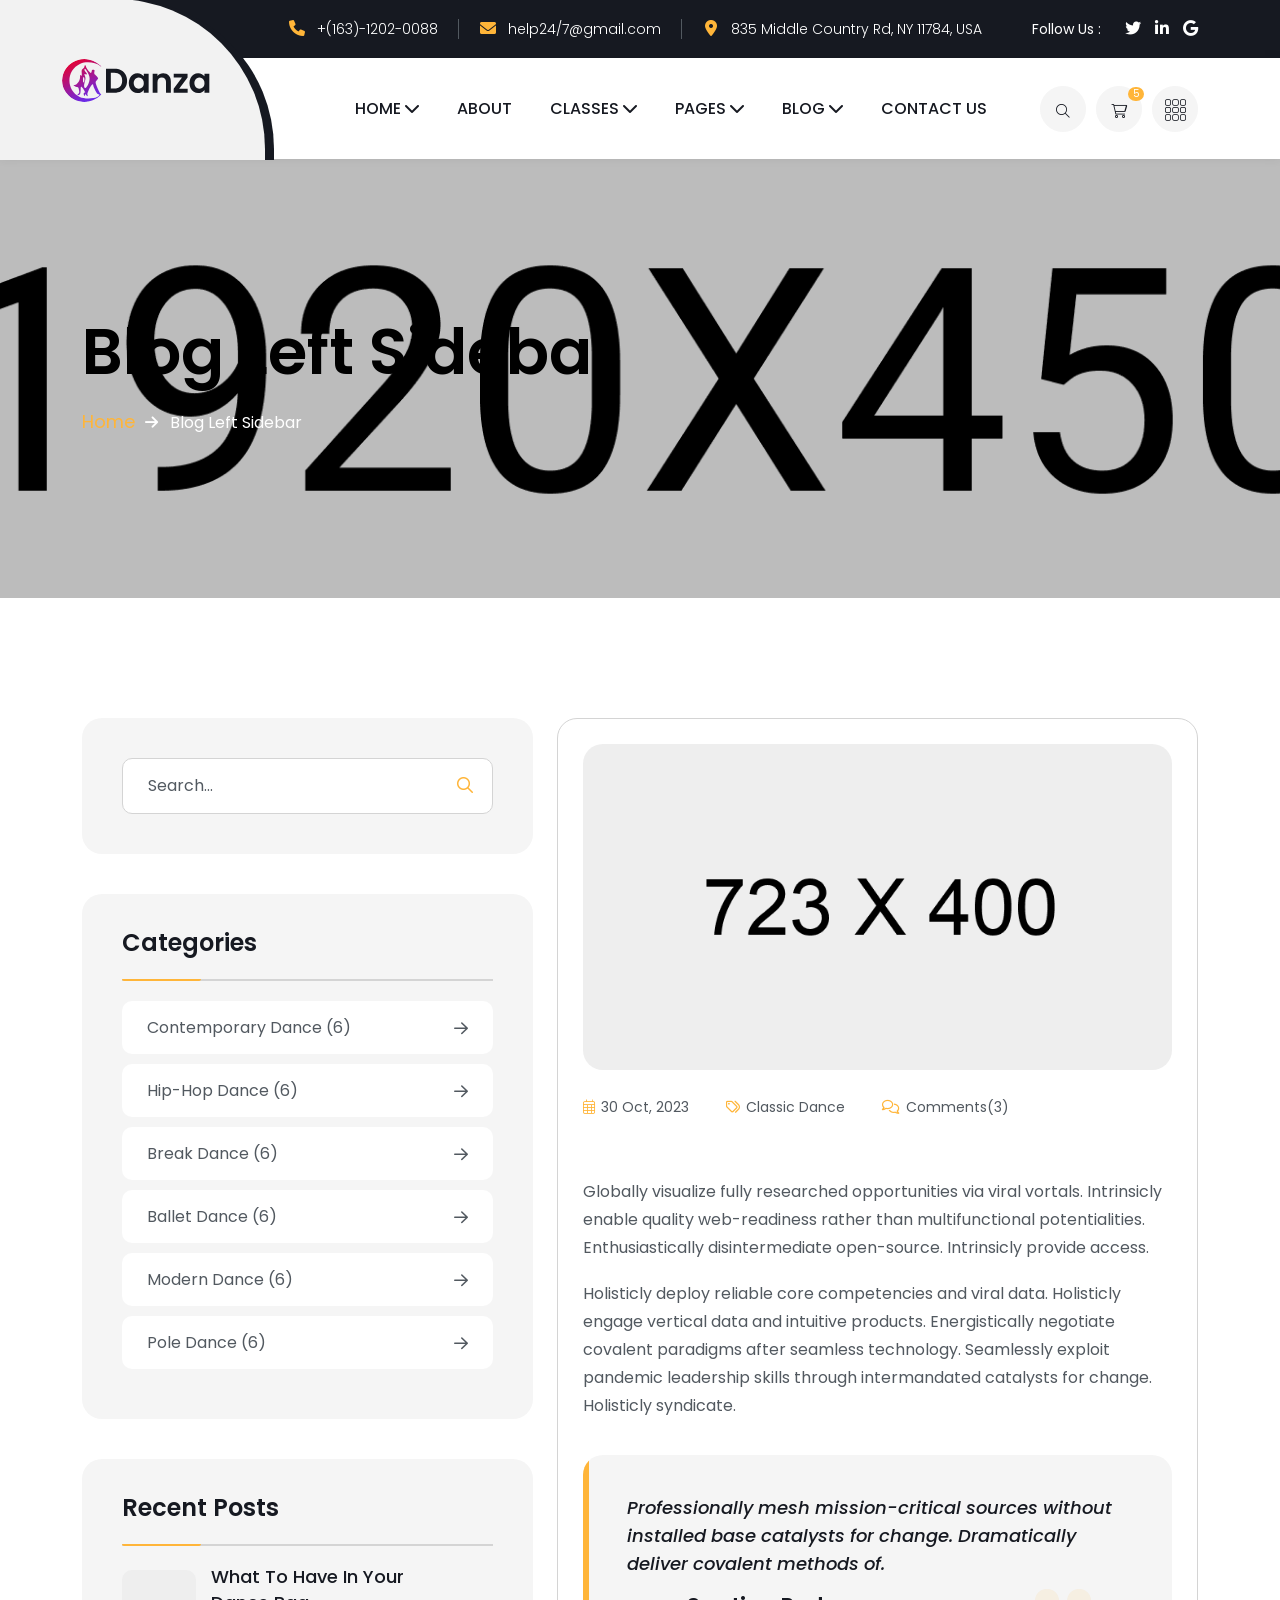
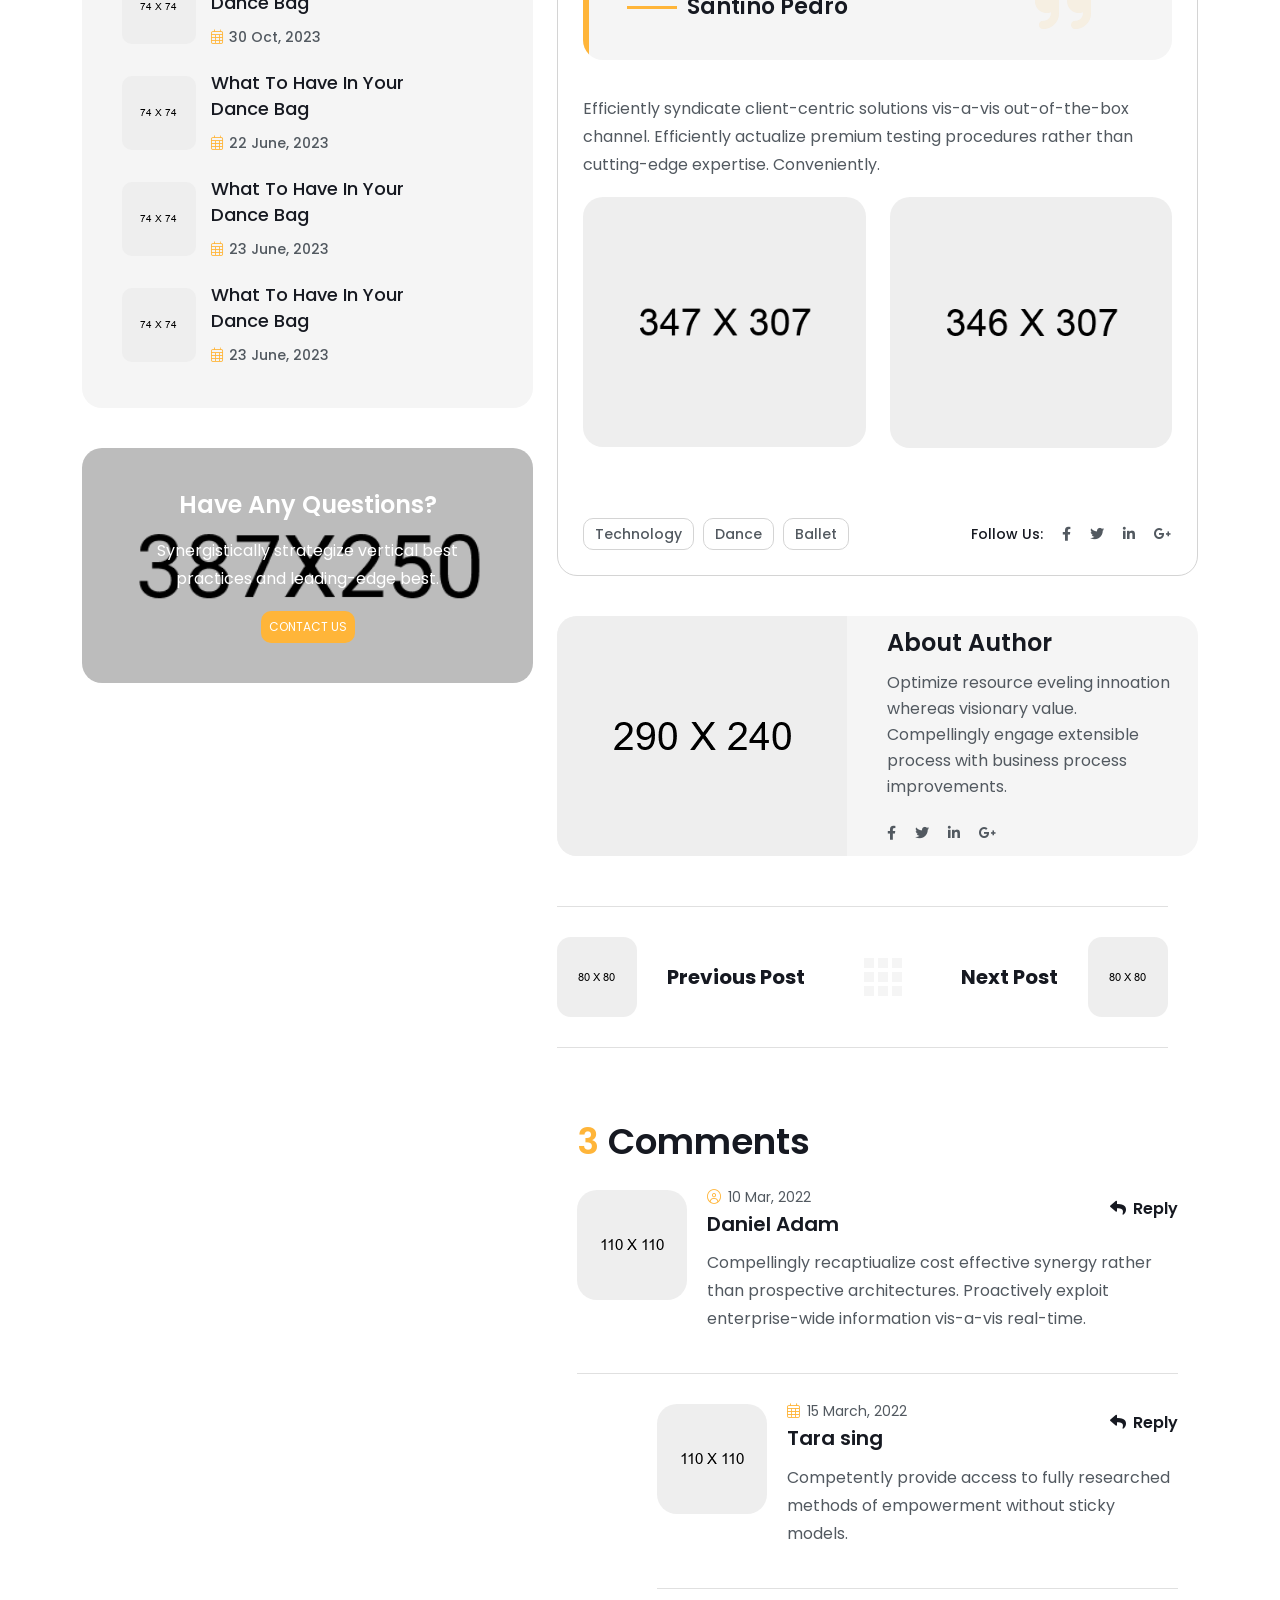
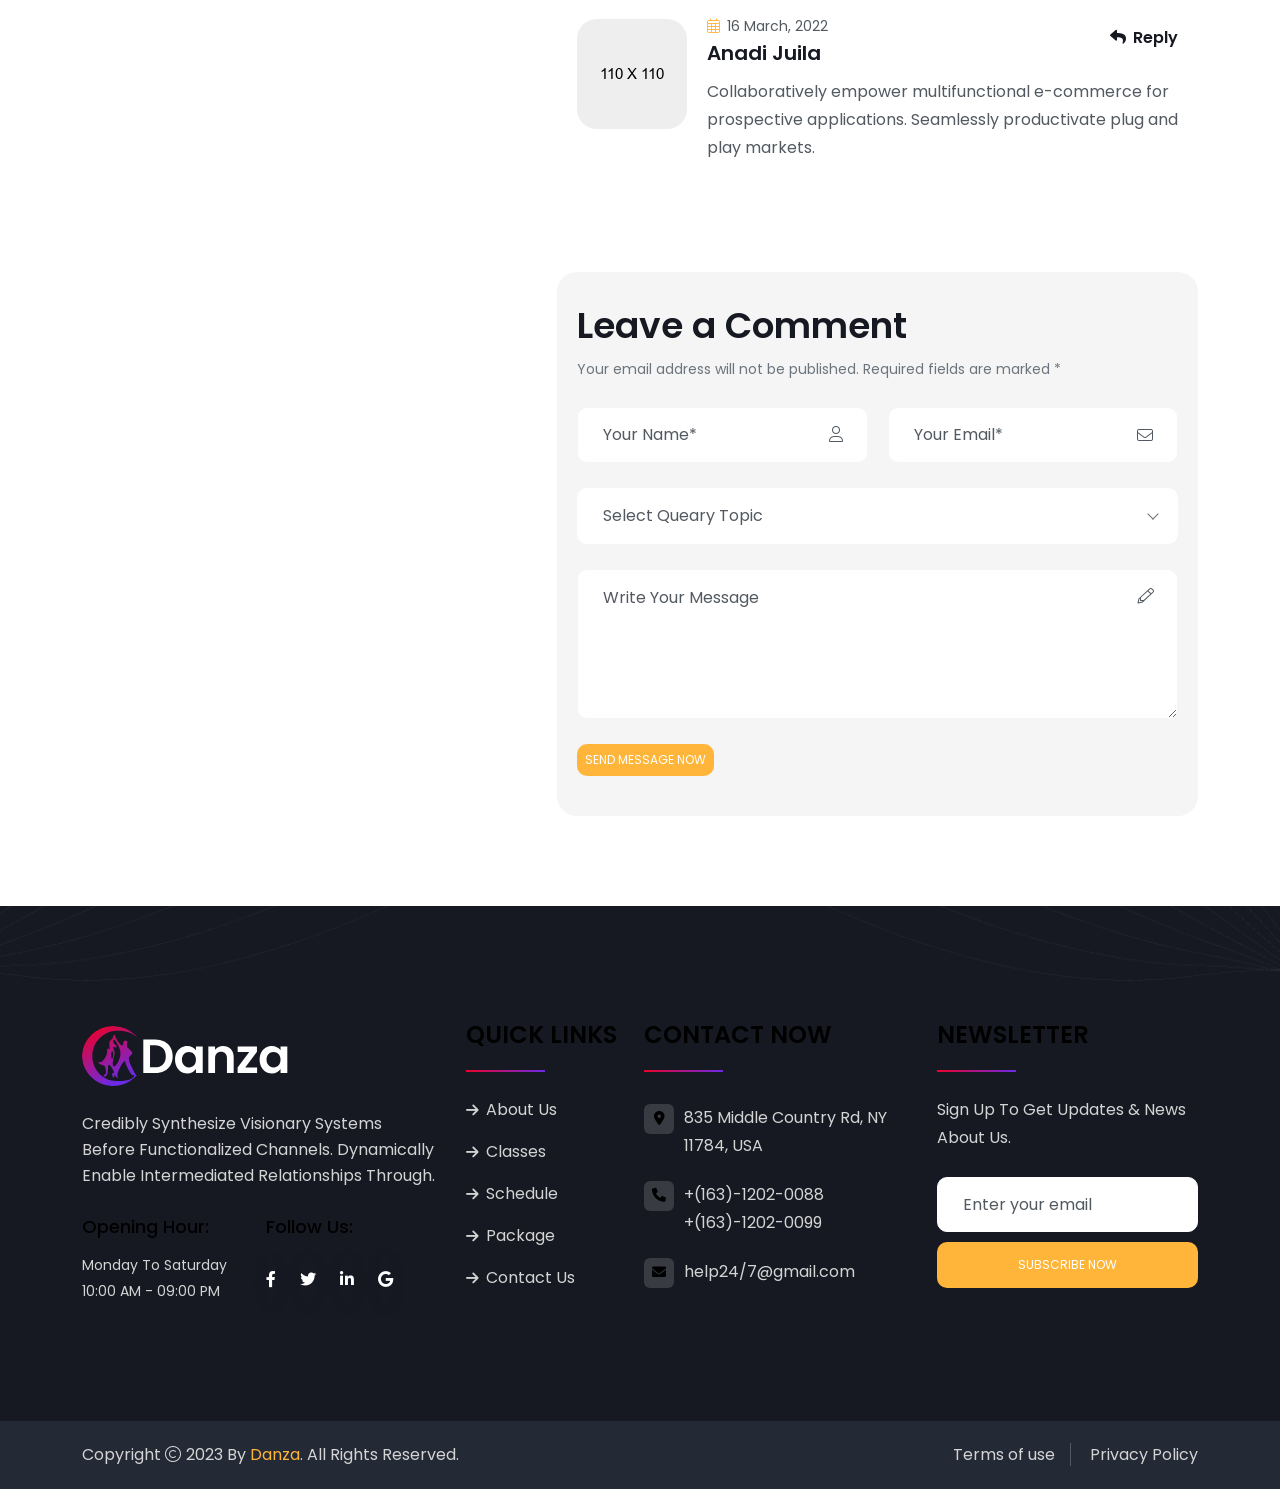
<file: blog-left-sidebar.html>
<!doctype html>
<html class="no-js" lang="zxx">

<head>
    <meta charset="utf-8">
    <meta http-equiv="x-ua-compatible" content="ie=edge">
    <title>Danza - Dancing School and Ballet Studio - Blog Left Sidebar</title>
    <meta name="author" content="Themeholy">
    <meta name="description" content="Danza - Dancing School and Ballet Studio">
    <meta name="keywords" content="Danza - Dancing School and Ballet Studio">
    <meta name="robots" content="INDEX,FOLLOW">

    <!-- Mobile Specific Metas -->
    <meta name="viewport" content="width=device-width, initial-scale=1, shrink-to-fit=no">

    <!-- Favicons - Place favicon.ico in the root directory -->
    <link rel="apple-touch-icon" sizes="57x57" href="assets/img/favicons/apple-icon-57x57.png">
    <link rel="apple-touch-icon" sizes="60x60" href="assets/img/favicons/apple-icon-60x60.png">
    <link rel="apple-touch-icon" sizes="72x72" href="assets/img/favicons/apple-icon-72x72.png">
    <link rel="apple-touch-icon" sizes="76x76" href="assets/img/favicons/apple-icon-76x76.png">
    <link rel="apple-touch-icon" sizes="114x114" href="assets/img/favicons/apple-icon-114x114.png">
    <link rel="apple-touch-icon" sizes="120x120" href="assets/img/favicons/apple-icon-120x120.png">
    <link rel="apple-touch-icon" sizes="144x144" href="assets/img/favicons/apple-icon-144x144.png">
    <link rel="apple-touch-icon" sizes="152x152" href="assets/img/favicons/apple-icon-152x152.png">
    <link rel="apple-touch-icon" sizes="180x180" href="assets/img/favicons/apple-icon-180x180.png">
    <link rel="icon" type="image/png" sizes="192x192" href="assets/img/favicons/android-icon-192x192.png">
    <link rel="icon" type="image/png" sizes="32x32" href="assets/img/favicons/favicon-32x32.png">
    <link rel="icon" type="image/png" sizes="96x96" href="assets/img/favicons/favicon-96x96.png">
    <link rel="icon" type="image/png" sizes="16x16" href="assets/img/favicons/favicon-16x16.png">
    <link rel="manifest" href="assets/img/favicons/manifest.json">
    <meta name="msapplication-TileColor" content="#ffffff">
    <meta name="msapplication-TileImage" content="assets/img/favicons/ms-icon-144x144.png">
    <meta name="theme-color" content="#ffffff">

    <!--==============================
	  Google Fonts
	============================== -->
    <link rel="preconnect" href="https://fonts.googleapis.com">
    <link rel="preconnect" href="https://fonts.gstatic.com" crossorigin>
    <link href="https://fonts.googleapis.com/css2?family=Norican&family=Poppins:wght@300;400;500;600;700;800&display=swap" rel="stylesheet">

    <!--==============================
	    All CSS File
	============================== -->
    <!-- Bootstrap -->
    <link rel="stylesheet" href="assets/css/bootstrap.min.css">
    <!-- Fontawesome Icon -->
    <link rel="stylesheet" href="assets/css/fontawesome.min.css">
    <!-- Magnific Popup -->
    <link rel="stylesheet" href="assets/css/magnific-popup.min.css">
    <!-- Slick Slider -->
    <link rel="stylesheet" href="assets/css/slick.min.css">
    <!-- Theme Custom CSS -->
    <link rel="stylesheet" href="assets/css/style.css">

</head>

<body>


    <!--[if lte IE 9]>
    	<p class="browserupgrade">You are using an <strong>outdated</strong> browser. Please <a href="https://browsehappy.com/">upgrade your browser</a> to improve your experience and security.</p>
  <![endif]-->



    <!--********************************
   		Code Start From Here 
	******************************** -->




    <!--==============================
     Preloader
  ==============================-->
    <div class="preloader ">
        <button class="th-btn preloaderCls">Cancel Preloader </button>
        <div class="preloader-inner">
            <img src="assets/img/logo.svg" alt="Danza">
            <span class="loader"></span>
        </div>
    </div>
    <!--==============================
    Sidemenu
============================== -->
    <div class="sidemenu-wrapper shopping-cart d-none d-lg-block ">
        <div class="sidemenu-content">
            <button class="closeButton sideMenuCls"><i class="far fa-times"></i></button>
            <div class="widget woocommerce widget_shopping_cart">
                <h3 class="widget_title">Shopping cart<span class="shape"></span></h3>
                <div class="widget_shopping_cart_content">
                    <ul class="woocommerce-mini-cart cart_list product_list_widget ">
                        <li class="woocommerce-mini-cart-item mini_cart_item">
                            <a href="#" class="remove remove_from_cart_button"><i class="far fa-times"></i></a>
                            <a href="#"><img src="assets/img/product/product_thumb_1_1.jpg" alt="Cart Image">pink tutu skirt</a>
                            <span class="quantity">1 ×
                                <span class="woocommerce-Price-amount amount">
                                    <span class="woocommerce-Price-currencySymbol">$</span>17,00.00</span>
                            </span>
                        </li>
                        <li class="woocommerce-mini-cart-item mini_cart_item">
                            <a href="#" class="remove remove_from_cart_button"><i class="far fa-times"></i></a>
                            <a href="#"><img src="assets/img/product/product_thumb_1_2.jpg" alt="Cart Image">Tutu Clothing Skirt</a>
                            <span class="quantity">1 ×
                                <span class="woocommerce-Price-amount amount">
                                    <span class="woocommerce-Price-currencySymbol">$</span>16,00.00</span>
                            </span>
                        </li>
                        <li class="woocommerce-mini-cart-item mini_cart_item">
                            <a href="#" class="remove remove_from_cart_button"><i class="far fa-times"></i></a>
                            <a href="#"><img src="assets/img/product/product_thumb_1_3.jpg" alt="Cart Image">Tutu Dress Clothing</a>
                            <span class="quantity">1 ×
                                <span class="woocommerce-Price-amount amount">
                                    <span class="woocommerce-Price-currencySymbol">$</span>18,00.00</span>
                            </span>
                        </li>
                        <li class="woocommerce-mini-cart-item mini_cart_item">
                            <a href="#" class="remove remove_from_cart_button"><i class="far fa-times"></i></a>
                            <a href="#"><img src="assets/img/product/product_thumb_1_4.jpg" alt="Cart Image">pink tutu skirt</a>
                            <span class="quantity">1 ×
                                <span class="woocommerce-Price-amount amount">
                                    <span class="woocommerce-Price-currencySymbol">$</span>19,00.00</span>
                            </span>
                        </li>
                        <li class="woocommerce-mini-cart-item mini_cart_item">
                            <a href="#" class="remove remove_from_cart_button"><i class="far fa-times"></i></a>
                            <a href="#"><img src="assets/img/product/product_thumb_1_5.jpg" alt="Cart Image">Pink Ballet shoe</a>
                            <span class="quantity">1 ×
                                <span class="woocommerce-Price-amount amount">
                                    <span class="woocommerce-Price-currencySymbol">$</span>15,00.00</span>
                            </span>
                        </li>
                    </ul>
                    <p class="woocommerce-mini-cart__total total">
                        <strong>Subtotal:</strong>
                        <span class="woocommerce-Price-amount amount">
                            <span class="woocommerce-Price-currencySymbol">$</span>4398.00</span>
                    </p>
                    <p class="woocommerce-mini-cart__buttons buttons">
                        <a href="cart.html" class="th-btn style7 wc-forward">View cart</a>
                        <a href="checkout.html" class="th-btn style7 checkout wc-forward">Checkout</a>
                    </p>
                </div>
            </div>
        </div>
    </div>
    <!--==============================
    Sidemenu
============================== -->
    <div class="sidemenu-wrapper  d-none d-lg-block ">
        <div class="sidemenu-content">
            <button class="closeButton sideMenuCls"><i class="far fa-times"></i></button>
            <div class="widget  ">
                <div class="th-widget-about">
                    <div class="about-logo">
                        <a href="index.html"><img src="assets/img/logo.svg" alt="Danza"></a>
                    </div>
                    <p class="">Credibly synthesize visionary systems before functionalized channels. Dynamically enable
                        intermediated relationships through.</p>

                    <div class="th-social">
                        <h6 class="social-title">Follow Us:</h6>
                        <a href="https://www.facebook.com/"><i class="fab fa-facebook-f"></i></a>
                        <a href="https://www.twitter.com/"><i class="fab fa-twitter"></i></a>
                        <a href="https://www.linkedin.com/"><i class="fab fa-linkedin-in"></i></a>
                        <a href="https://www.google.com/"><i class="fa-brands fa-google"></i></a>
                    </div>
                </div>
            </div>
            <div class="widget  ">
                <h3 class="widget_title">Recent Posts<span class="shape"></span></h3>
                <div class="recent-post-wrap">
                    <div class="recent-post">
                        <div class="media-img">
                            <a href="blog-details.html"><img src="assets/img/blog/recent-post-1-1.jpg" alt="Blog Image"></a>
                        </div>
                        <div class="media-body">
                            <h4 class="post-title"><a class="text-inherit" href="blog-details.html">What to Have in Your Dance Bag</a></h4>
                            <div class="recent-post-meta">
                                <a href="blog.html"><i class="fal fa-calendar-days"></i>30 Oct, 2023</a>
                            </div>
                        </div>
                    </div>
                    <div class="recent-post">
                        <div class="media-img">
                            <a href="blog-details.html"><img src="assets/img/blog/recent-post-1-2.jpg" alt="Blog Image"></a>
                        </div>
                        <div class="media-body">
                            <h4 class="post-title"><a class="text-inherit" href="blog-details.html">What to Have in Your Dance Bag</a></h4>
                            <div class="recent-post-meta">
                                <a href="blog.html"><i class="fal fa-calendar-days"></i>22 June, 2023</a>
                            </div>
                        </div>
                    </div>
                    <div class="recent-post">
                        <div class="media-img">
                            <a href="blog-details.html"><img src="assets/img/blog/recent-post-1-3.jpg" alt="Blog Image"></a>
                        </div>
                        <div class="media-body">
                            <h4 class="post-title"><a class="text-inherit" href="blog-details.html">What to Have in Your Dance Bag</a></h4>
                            <div class="recent-post-meta">
                                <a href="blog.html"><i class="fal fa-calendar-days"></i>23 June, 2023</a>
                            </div>
                        </div>
                    </div>
                    <div class="recent-post">
                        <div class="media-img">
                            <a href="blog-details.html"><img src="assets/img/blog/recent-post-1-4.jpg" alt="Blog Image"></a>
                        </div>
                        <div class="media-body">
                            <h4 class="post-title"><a class="text-inherit" href="blog-details.html">What to Have in Your Dance Bag</a></h4>
                            <div class="recent-post-meta">
                                <a href="blog.html"><i class="fal fa-calendar-days"></i>23 June, 2023</a>
                            </div>
                        </div>
                    </div>
                </div>
            </div>
        </div>
    </div>
    <div class="popup-search-box d-none d-lg-block">
        <button class="searchClose"><i class="fal fa-times"></i></button>
        <form action="#">
            <input type="text" placeholder="What are you looking for?">
            <button type="submit"><i class="fal fa-search"></i></button>
        </form>
    </div>
    <!--==============================
    Mobile Menu
  ============================== -->
    <div class="th-menu-wrapper">
        <div class="th-menu-area text-center">
            <button class="th-menu-toggle"><i class="fal fa-times"></i></button>
            <div class="mobile-logo">
                <a href="index.html"><img src="assets/img/logo.svg" alt="Danza"></a>
            </div>
            <div class="th-mobile-menu">
                <ul>
                    <li class="menu-item-has-children">
                        <a href="#hero">Home</a>
                        <ul class="sub-menu">
                            <li class="menu-item-has-children">
                                <a href="#">Multipage</a>
                                <ul class="sub-menu">
                                    <li><a href="index.html">Modern Dance</a></li>
                                    <li><a href="index-dance-School.html">Dance School</a></li>
                                    <li><a href="index-ballet-studio.html">Ballet Studio</a></li>
                                </ul>
                            </li>
                            <li class="menu-item-has-children">
                                <a href="#">Onepage</a>
                                <ul class="sub-menu">
                                    <li><a href="index-onepage.html">Modern Dance</a></li>
                                    <li><a href="index-2-onepage.html">Dance School</a></li>
                                    <li><a href="index-3-onepage.html">Ballet Studio</a></li>
                                </ul>
                            </li>
                        </ul>
                    </li>
                    <li><a href="about.html">About</a></li>
                    <li class="menu-item-has-children">
                        <a href="#">Classes</a>
                        <ul class="sub-menu">
                            <li><a href="dance-classes.html">Dance Classes</a></li>
                            <li><a href="single-classes.html">Single Classes</a></li>
                            <li><a href="class-schedule.html">Class Schedule</a></li>
                        </ul>
                    </li>
                    <li class="menu-item-has-children">
                        <a href="#">Pages</a>
                        <ul class="sub-menu">
                            <li class="menu-item-has-children"><a href="#">Shop</a>
                                <ul class="sub-menu">
                                    <li><a href="shop.html">Shop</a></li>
                                    <li><a href="single-shop.html">Single Shop</a></li>
                                    <li><a href="cart.html">Cart Page</a></li>
                                    <li><a href="checkout.html">Checkout</a></li>
                                    <li><a href="wishlist.html">Wishlist</a></li>
                                </ul>
                            </li>
                            <li><a href="event.html">Event</a></li>
                            <li><a href="single-event.html">Single-Event</a></li>
                            <li><a href="instructor.html">Our Instructor</a></li>
                            <li><a href="single-instructor.html">Single Instructor</a></li>
                            <li><a href="service.html">service</a></li>
                            <li><a href="single-service.html">single-service</a></li>
                            <li><a href="gallery.html">Gallery</a></li>
                            <li><a href="pricing.html">Pricing</a></li>
                            <li><a href="account.html">Account</a></li>
                            <li><a href="error.html">Error</a></li>
                        </ul>
                    </li>
                    <li class="menu-item-has-children">
                        <a href="#">Blog</a>
                        <ul class="sub-menu">
                            <li>
                                <a href="#">Blog Layout</a>
                                <ul class="sub-menu">
                                    <li><a href="blog-grid-2-columns.html">Blog Grid 02 Columns</a></li>
                                    <li><a href="blog-grid-3-columns.html">Blog Grid 03 Columns</a></li>
                                    <li><a href="blog-list.html">Blog List</a></li>
                                </ul>
                            </li>
                            <li>
                                <a href="blog.html">Blog Sidebar</a>
                                <ul class="sub-menu">
                                    <li><a href="blog-left-sidebar.html">Blog Left Sidebar</a></li>
                                    <li><a href="blog-right-sidebar.html">Blog Right Sidebar</a></li>
                                    <li><a href="blog.html">Blog No Sidebar</a></li>
                                </ul>
                            </li>
                            <li><a href="blog-details.html">Blog Details</a></li>
                        </ul>
                    </li>
                    <li>
                        <a href="contact.html">Contact Us</a>
                    </li>
                </ul>
            </div>
        </div>
    </div>
    <!--==============================
	Header Area
==============================-->
    <header class="th-header header-layout1">
        <div class="header-top">
            <div class="container">
                <div class="row justify-content-center justify-content-lg-between align-items-center gy-2">
                    <div class="col-auto d-none d-lg-block">
                        <div class="header-links">
                            <ul>
                                <li><i class="fa-solid fa-phone"></i><a href="tel:+1631202-0088">+(163)-1202-0088</a></li>
                                <li><i class="fa-solid fa-envelope"></i><a href="mailto:info@Danza.com">help24/7@gmail.com</a></li>
                                <li><i class="fa-solid fa-location-dot"></i>835 Middle Country Rd, NY 11784, USA</li>
                            </ul>
                        </div>
                    </div>
                    <div class="col-auto">
                        <div class="header-social">
                            <span class="social-title">Follow Us : </span>
                            <a href="https://www.twitter.com/"><i class="fab fa-twitter"></i></a>
                            <a href="https://www.linkedin.com/"><i class="fab fa-linkedin-in"></i></a>
                            <a href="https://www.google.com/"><i class="fa-brands fa-google"></i></a>
                        </div>
                    </div>
                </div>
            </div>
        </div>
        <div class="sticky-wrapper">
            <!-- Main Menu Area -->
            <div class="menu-area">
                <div class="container">
                    <div class="row align-items-center justify-content-between">
                        <div class="col-auto">
                            <div class="header-logo">
                                <a href="index.html"><img src="assets/img/logo.svg" alt="Danza"></a>
                            </div>
                        </div>
                        <div class="col-auto">
                            <nav class="main-menu d-none d-lg-inline-block">
                                <ul>
                                    <li class="menu-item-has-children">
                                        <a href="#hero">Home</a>
                                        <ul class="sub-menu">
                                            <li class="menu-item-has-children">
                                                <a href="#">Multipage</a>
                                                <ul class="sub-menu">
                                                    <li><a href="index.html">Modern Dance</a></li>
                                                    <li><a href="index-dance-School.html">Dance School</a></li>
                                                    <li><a href="index-ballet-studio.html">Ballet Studio</a></li>
                                                </ul>
                                            </li>
                                            <li class="menu-item-has-children">
                                                <a href="#">Onepage</a>
                                                <ul class="sub-menu">
                                                    <li><a href="index-onepage.html">Modern Dance</a></li>
                                                    <li><a href="index-2-onepage.html">Dance School</a></li>
                                                    <li><a href="index-3-onepage.html">Ballet Studio</a></li>
                                                </ul>
                                            </li>
                                        </ul>
                                    </li>
                                    <li><a href="about.html">About</a></li>
                                    <li class="menu-item-has-children">
                                        <a href="#">Classes</a>
                                        <ul class="sub-menu">
                                            <li><a href="dance-classes.html">Dance Classes</a></li>
                                            <li><a href="single-classes.html">Single Classes</a></li>
                                            <li><a href="class-schedule.html">Class Schedule</a></li>
                                        </ul>
                                    </li>
                                    <li class="menu-item-has-children">
                                        <a href="#">Pages</a>
                                        <ul class="sub-menu">
                                            <li class="menu-item-has-children"><a href="#">Shop</a>
                                                <ul class="sub-menu">
                                                    <li><a href="shop.html">Shop</a></li>
                                                    <li><a href="single-shop.html">Single Shop</a></li>
                                                    <li><a href="cart.html">Cart Page</a></li>
                                                    <li><a href="checkout.html">Checkout</a></li>
                                                    <li><a href="wishlist.html">Wishlist</a></li>
                                                </ul>
                                            </li>
                                            <li><a href="event.html">Event</a></li>
                                            <li><a href="single-event.html">Single-Event</a></li>
                                            <li><a href="instructor.html">Our Instructor</a></li>
                                            <li><a href="single-instructor.html">Single Instructor</a></li>
                                            <li><a href="service.html">service</a></li>
                                            <li><a href="single-service.html">single-service</a></li>
                                            <li><a href="gallery.html">Gallery</a></li>
                                            <li><a href="pricing.html">Pricing</a></li>
                                            <li><a href="account.html">Account</a></li>
                                            <li><a href="error.html">Error</a></li>
                                        </ul>
                                    </li>
                                    <li class="menu-item-has-children">
                                        <a href="#">Blog</a>
                                        <ul class="sub-menu">
                                            <li>
                                                <a href="#">Blog Layout</a>
                                                <ul class="sub-menu">
                                                    <li><a href="blog-grid-2-columns.html">Blog Grid 02 Columns</a></li>
                                                    <li><a href="blog-grid-3-columns.html">Blog Grid 03 Columns</a></li>
                                                    <li><a href="blog-list.html">Blog List</a></li>
                                                </ul>
                                            </li>
                                            <li>
                                                <a href="blog.html">Blog Sidebar</a>
                                                <ul class="sub-menu">
                                                    <li><a href="blog-left-sidebar.html">Blog Left Sidebar</a></li>
                                                    <li><a href="blog-right-sidebar.html">Blog Right Sidebar</a></li>
                                                    <li><a href="blog.html">Blog No Sidebar</a></li>
                                                </ul>
                                            </li>
                                            <li><a href="blog-details.html">Blog Details</a></li>
                                        </ul>
                                    </li>
                                    <li>
                                        <a href="contact.html">Contact Us</a>
                                    </li>
                                </ul>
                            </nav>
                            <button type="button" class="th-menu-toggle d-inline-block d-lg-none"><i class="far fa-bars"></i></button>
                        </div>
                        <div class="col-auto d-none d-xl-block">
                            <div class="header-button">
                                <button type="button" class="icon-btn searchBoxToggler"><i class="fal fa-search"></i></button>
                                <button type="button" class="icon-btn sideMenuToggler2">
                                    <i class="fal fa-shopping-cart"></i>
                                    <span class="badge">5</span>
                                </button>
                                <button type="button" class="icon-btn fs-6 sideMenuToggler">
                                    <i class="fa-thin fa-grid"></i>
                                </button>
                                <a href="contact.html" class="th-btn">Register Now</a>
                            </div>
                        </div>
                    </div>
                </div>
            </div>
            <div class="logo-bg"></div>
            <div class="menu-bg"></div>
        </div>
    </header>
    <!--==============================
    Breadcumb
============================== -->
    <div class="breadcumb-wrapper " data-bg-src="assets/img/breadcumb/breadcumb-bg.jpg">
        <div class="container">
            <div class="breadcumb-content">
                <h1 class="breadcumb-title">Blog Left Sidebar</h1>
                <ul class="breadcumb-menu">
                    <li><a href="index.html">Home</a></li>
                    <li>Blog Left Sidebar</li>
                </ul>
            </div>
        </div>
    </div>
    <!--==============================
Blog Area
==============================-->
    <section class="th-blog-wrapper blog-details space-top space-extra-bottom">
        <div class="container">
            <div class="row flex-row-reverse">
                <div class="col-xxl-8 col-lg-7">
                    <div class="th-blog blog-single">
                        <div class="blog-img">
                            <img src="assets/img/blog/blog-s-1-1.jpg" alt="Blog Image">
                        </div>
                        <div class="blog-content">
                            <div class="blog-meta">
                                <a href="blog.html"><i class="fa-light fa-calendar-days"></i>30 Oct,
                                    2023</a>
                                <a href="blog.html"><i class="fa-regular fa-tags"></i>classic dance</a>
                                <a href="blog-details.html"><i class="fa-regular fa-comments"></i>Comments(3)</a>
                            </div>
                            <h2 class="blog-title">10 Tips For Taking Online Classic Dance Classes</h2>
                            <p>Globally visualize fully researched opportunities via viral vortals. Intrinsicly enable
                                quality web-readiness rather than multifunctional potentialities. Enthusiastically
                                disintermediate open-source. Intrinsicly provide access.
                            </p>
                            <p>Holisticly deploy reliable core competencies and viral data. Holisticly engage vertical data
                                and intuitive products. Energistically negotiate covalent paradigms after seamless
                                technology. Seamlessly exploit pandemic leadership skills through intermandated catalysts
                                for change. Holisticly syndicate.</p>

                            <blockquote>
                                <p>Professionally mesh mission-critical sources without installed base catalysts for change.
                                    Dramatically deliver covalent methods of.</p>
                                <cite>Santino Pedro</cite>
                            </blockquote>
                            <p>Efficiently syndicate client-centric solutions vis-a-vis out-of-the-box channel. Efficiently
                                actualize premium testing procedures rather than cutting-edge expertise. Conveniently.</p>
                            <div class="row gy-4">
                                <div class="col-md-6">
                                    <div class="blog-img">
                                        <img class="w-100" src="assets/img/blog/blog_inner_1.jpg" alt="Blog Image">
                                    </div>
                                </div>
                                <div class="col-md-6">
                                    <div class="blog-img">
                                        <img class="w-100" src="assets/img/blog/blog_inner_2.jpg" alt="Blog Image">
                                    </div>
                                </div>
                            </div>

                        </div>
                        <div class="share-links clearfix ">
                            <div class="row justify-content-between">
                                <div class="col-sm-auto">
                                    <div class="tagcloud">
                                        <a href="blog.html">Technology</a>
                                        <a href="blog.html">Dance</a>
                                        <a href="blog.html">Ballet</a>
                                    </div>
                                </div>
                                <div class="col-sm-auto text-xl-end">
                                    <span class="share-links-title">Follow Us:</span>
                                    <ul class="social-links">
                                        <li><a href="https://facebook.com/"><i class="fab fa-facebook-f"></i></a></li>
                                        <li><a href="https://twitter.com/"><i class="fab fa-twitter"></i></a></li>
                                        <li><a href="https://linkedin.com/"><i class="fab fa-linkedin-in"></i></a></li>
                                        <li><a href="https://instagram.com/"><i class="fa-brands fa-google-plus-g"></i></a></li>
                                    </ul><!-- End Social Share -->
                                </div><!-- Share Links Area end -->
                            </div>
                        </div>
                    </div>
                    <div class="widget widget-author">
                        <div class="author-widget-wrap style2">
                            <div class="avater">
                                <img src="assets/img/blog/author_1.jpg" alt="avater">
                            </div>
                            <div class="author-info">
                                <h4 class="name"><a class="text-inherit" href="blog.html">About Author</a></h4>
                                <p class="author-bio">Optimize resource eveling innoation whereas visionary value.
                                    Compellingly engage extensible process with business process improvements.</p>
                                <ul class="social-links">
                                    <li><a href="https://facebook.com"><i class="fab fa-facebook-f"></i></a></li>
                                    <li><a href="https://twitter.com"><i class="fab fa-twitter"></i></a></li>
                                    <li><a href="https://linkedin.com"><i class="fab fa-linkedin-in"></i></a></li>
                                    <li><a href="https://instagram.com"><i class="fa-brands fa-google-plus-g"></i></a></li>
                                </ul>
                            </div>
                        </div>
                    </div>
                    <div class="blog-slide-wrapp">
                        <div class="blog-post">
                            <img src="assets/img/blog/prev.jpg" alt="">
                            <span class="title">Previous Post</span>
                        </div>
                        <div class="post-icon">
                            <img src="assets/img/blog/box-dot.png" alt="">
                        </div>
                        <div class="blog-post">
                            <span class="title">Next Post</span>
                            <img src="assets/img/blog/next.jpg" alt="">
                        </div>
                    </div>
                    <div class="th-comments-wrap ">
                        <h2 class="blog-inner-title h3"><span class="th-comment-num">3</span> Comments</h2>
                        <ul class="comment-list">
                            <li class="th-comment-item">
                                <div class="th-post-comment">
                                    <div class="comment-avater">
                                        <img src="assets/img/blog/comment-author-1.jpg" alt="Comment Author">
                                    </div>
                                    <div class="comment-content">
                                        <span class="commented-on"><i class="fa-light fa-circle-user"></i>10 Mar, 2022</span>
                                        <h3 class="name">Daniel Adam</h3>
                                        <p class="text">Compellingly recaptiualize cost effective synergy rather than prospective architectures. Proactively exploit enterprise-wide information vis-a-vis real-time.</p>
                                        <div class="reply_and_edit">
                                            <a href="blog-details.html" class="reply-btn"><i class="fas fa-reply"></i>Reply</a>
                                        </div>
                                    </div>
                                </div>
                                <ul class="children">
                                    <li class="th-comment-item">
                                        <div class="th-post-comment">
                                            <div class="comment-avater">
                                                <img src="assets/img/blog/comment-author-2.jpg" alt="Comment Author">
                                            </div>
                                            <div class="comment-content">
                                                <span class="commented-on"><i class="fal fa-calendar-alt"></i>15 March, 2022</span>
                                                <h3 class="name">Tara sing</h3>
                                                <p class="text">Competently provide access to fully researched methods of empowerment
                                                    without sticky models.</p>
                                                <div class="reply_and_edit">
                                                    <a href="blog-details.html" class="reply-btn"><i class="fas fa-reply"></i>Reply</a>
                                                </div>
                                            </div>
                                        </div>
                                    </li>
                                </ul>
                            </li>
                            <li class="th-comment-item">
                                <div class="th-post-comment">
                                    <div class="comment-avater">
                                        <img src="assets/img/blog/comment-author-3.jpg" alt="Comment Author">
                                    </div>
                                    <div class="comment-content">
                                        <span class="commented-on"><i class="fal fa-calendar-alt"></i>16 March, 2022</span>
                                        <h3 class="name">Anadi Juila</h3>
                                        <p class="text">Collaboratively empower multifunctional e-commerce for prospective applications. Seamlessly productivate plug and play markets.</p>
                                        <div class="reply_and_edit">
                                            <a href="blog-details.html" class="reply-btn"><i class="fas fa-reply"></i>Reply</a>
                                        </div>
                                    </div>
                                </div>
                            </li>
                        </ul>
                    </div> <!-- Comment end -->
                    <!-- Comment Form -->
                    <div class="th-comment-form ">
                        <div class="form-title">
                            <h3 class="blog-inner-title mb-2"> Leave a Comment</h3>
                            <p class="form-text">Your email address will not be published. Required fields are marked *</p>
                        </div>
                        <div class="row">
                            <div class="col-md-6 form-group">
                                <input type="text" placeholder="Your Name*" class="form-control">
                                <i class="fal fa-user"></i>
                            </div>
                            <div class="col-md-6 form-group">
                                <input type="text" placeholder="Your Email*" class="form-control">
                                <i class="fal fa-envelope"></i>
                            </div>
                            <div class="col-12 form-group">
                                <select name="subject" id="subject" class="form-select nice-select">
                                    <option value="" disabled selected hidden>Select Queary Topic</option>
                                    <option value="Contemporary">Contemporary</option>
                                    <option value="Ballet">Ballet</option>
                                    <option value="Hip-hop">Hip-hop</option>
                                    <option value="Classic">Classic</option>
                                    <option value="Modern">Modern</option>
                                </select>
                            </div>
                            <div class="col-12 form-group">
                                <textarea placeholder="Write Your Message" class="form-control"></textarea>
                                <i class="fal fa-pencil"></i>
                            </div>
                            <div class="col-12 form-group mb-0">
                                <button class="th-btn">Send Message Now</button>
                            </div>
                        </div>
                    </div>
                </div>
                <div class="col-xxl-4 col-lg-5">
                    <aside class="sidebar-area">
                        <div class="widget widget_search   ">
                            <form class="search-form">
                                <input type="text" placeholder="Search...">
                                <button type="submit"><i class="far fa-search"></i></button>
                            </form>
                        </div>
                        <div class="widget widget_categories  ">
                            <h3 class="widget_title">Categories<span class="shape"></span></h3>
                            <ul>
                                <li>
                                    <a href="blog.html">Contemporary Dance
                                        <span>(6)</span></a>
                                    <i class="fa-regular fa-arrow-right"></i>
                                </li>
                                <li>
                                    <a href="blog.html">Hip-Hop Dance
                                        <span>(6)</span> </a>
                                    <i class="fa-regular fa-arrow-right"></i>
                                </li>
                                <li>
                                    <a href="blog.html">Break Dance
                                        <span>(6)</span></a>
                                    <i class="fa-regular fa-arrow-right"></i>
                                </li>
                                <li>
                                    <a href="blog.html">Ballet Dance
                                        <span>(6)</span></a>
                                    <i class="fa-regular fa-arrow-right"></i>
                                </li>
                                <li>
                                    <a href="blog.html">Modern Dance
                                        <span>(6)</span></a>
                                    <i class="fa-regular fa-arrow-right"></i>
                                </li>
                                <li>
                                    <a href="blog.html">Pole Dance
                                        <span>(6)</span> </a>
                                    <i class="fa-regular fa-arrow-right"></i>
                                </li>
                            </ul>
                        </div>
                        <div class="widget  ">
                            <h3 class="widget_title">Recent Posts<span class="shape"></span></h3>
                            <div class="recent-post-wrap">
                                <div class="recent-post">
                                    <div class="media-img">
                                        <a href="blog-details.html"><img src="assets/img/blog/recent-post-1-1.jpg" alt="Blog Image"></a>
                                    </div>
                                    <div class="media-body">
                                        <h4 class="post-title"><a class="text-inherit" href="blog-details.html">What to Have in Your Dance Bag</a></h4>
                                        <div class="recent-post-meta">
                                            <a href="blog.html"><i class="fal fa-calendar-days"></i>30 Oct, 2023</a>
                                        </div>
                                    </div>
                                </div>
                                <div class="recent-post">
                                    <div class="media-img">
                                        <a href="blog-details.html"><img src="assets/img/blog/recent-post-1-2.jpg" alt="Blog Image"></a>
                                    </div>
                                    <div class="media-body">
                                        <h4 class="post-title"><a class="text-inherit" href="blog-details.html">What to Have in Your Dance Bag</a></h4>
                                        <div class="recent-post-meta">
                                            <a href="blog.html"><i class="fal fa-calendar-days"></i>22 June, 2023</a>
                                        </div>
                                    </div>
                                </div>
                                <div class="recent-post">
                                    <div class="media-img">
                                        <a href="blog-details.html"><img src="assets/img/blog/recent-post-1-3.jpg" alt="Blog Image"></a>
                                    </div>
                                    <div class="media-body">
                                        <h4 class="post-title"><a class="text-inherit" href="blog-details.html">What to Have in Your Dance Bag</a></h4>
                                        <div class="recent-post-meta">
                                            <a href="blog.html"><i class="fal fa-calendar-days"></i>23 June, 2023</a>
                                        </div>
                                    </div>
                                </div>
                                <div class="recent-post">
                                    <div class="media-img">
                                        <a href="blog-details.html"><img src="assets/img/blog/recent-post-1-4.jpg" alt="Blog Image"></a>
                                    </div>
                                    <div class="media-body">
                                        <h4 class="post-title"><a class="text-inherit" href="blog-details.html">What to Have in Your Dance Bag</a></h4>
                                        <div class="recent-post-meta">
                                            <a href="blog.html"><i class="fal fa-calendar-days"></i>23 June, 2023</a>
                                        </div>
                                    </div>
                                </div>
                            </div>
                        </div>
                        <div class="widget widget_offer  " data-bg-src="assets/img/bg/widget_bg_1.jpg">
                            <div class="offer-banner text-center">
                                <h5 class="banner-title text-white">Have Any Questions?</h5>
                                <p class="banner-desc text-white">Synergistically strategize vertical best practices and leading-edge best.</p>
                                <a href="contact.html" class="th-btn red-btn">Contact Us</a>
                            </div>
                        </div>
                    </aside>
                </div>
            </div>
        </div>
    </section>
    <!--==============================
	Footer Area
==============================-->
    <footer class="footer-wrapper footer-layout1" data-bg-src="assets/img/bg/footer_bg_1.png">
        <div class="widget-area">
            <div class="container">
                <div class="row justify-content-between">
                    <div class="col-md-6 col-xl-4">
                        <div class="widget footer-widget">
                            <div class="th-widget-about">
                                <div class="about-logo">
                                    <a href="index.html"><img src="assets/img/logo-white.svg" alt="Danza"></a>
                                </div>
                                <p class="about-text">Credibly synthesize visionary systems before functionalized channels. Dynamically enable
                                    intermediated relationships through.</p>
                                <div class="th-social-wrapper">
                                    <div class="office-hour">
                                        <h4 class="title">opening hour:</h4>
                                        <span class="desc">Monday to Saturday 10:00 AM - 09:00 PM</span>
                                    </div>
                                    <div class="th-social">
                                        <h6 class="social-title">Follow Us:</h6>
                                        <a href="https://www.facebook.com/"><i class="fab fa-facebook-f"></i></a>
                                        <a href="https://www.twitter.com/"><i class="fab fa-twitter"></i></a>
                                        <a href="https://www.linkedin.com/"><i class="fab fa-linkedin-in"></i></a>
                                        <a href="https://www.google.com/"><i class="fa-brands fa-google"></i></a>
                                    </div>
                                </div>

                            </div>
                        </div>
                    </div>
                    <div class="col-md-6 col-xl-auto">
                        <div class="widget widget_nav_menu footer-widget">
                            <h3 class="widget_title">Quick Links</h3>
                            <div class="menu-all-pages-container">
                                <ul class="menu">
                                    <li><a href="about.html">About Us</a></li>
                                    <li><a href="dance-classes.html">Classes</a></li>
                                    <li><a href="class-Schedule.html">Schedule</a></li>
                                    <li><a href="#">Package</a></li>
                                    <li><a href="contact.html">Contact Us</a></li>
                                </ul>
                            </div>
                        </div>
                    </div>
                    <div class="col-md-6 col-xl-auto">
                        <div class="widget footer-widget">
                            <h3 class="widget_title">Contact Now</h3>
                            <div class="th-widget-contact">
                                <div class="info-box">
                                    <div class="info-box_icon">
                                        <i class="fa-sharp fa-solid fa-location-dot"></i>
                                    </div>
                                    <p class="info-box_text">
                                        835 Middle Country Rd, NY 11784, USA
                                    </p>
                                </div>
                                <div class="info-box">
                                    <div class="info-box_icon">
                                        <i class="fa-solid fa-phone"></i>
                                    </div>
                                    <p class="info-box_text">
                                        <a href="tel:+(163)-1202-0088" class="info-box_link">+(163)-1202-0088</a>
                                        <a href="tel:+(163)-1202-0099" class="info-box_link">+(163)-1202-0099</a>
                                    </p>
                                </div>
                                <div class="info-box">
                                    <div class="info-box_icon">
                                        <i class="fa-solid fa-envelope"></i>
                                    </div>
                                    <p class="info-box_text">
                                        <a href="mailto:help24/7@gmail.com" class="info-box_link">help24/7@gmail.com</a>
                                    </p>
                                </div>
                            </div>
                        </div>
                    </div>
                    <div class="col-md-6 col-xl-3">
                        <div class="widget footer-widget">
                            <h3 class="widget_title">Newsletter</h3>
                            <form class="newsletter-widget">
                                <p class="footer-text">Sign Up to get updates & news about us.</p>
                                <div class="form-group">
                                    <input class="form-control" type="email" placeholder="Enter your email" required="">
                                </div>
                                <button type="submit" class="th-btn red-btn style5 btn-fw">SUBSCRIBE NOW</button>
                            </form>
                        </div>
                    </div>
                </div>
            </div>
        </div>
        <div class="copyright-wrap">
            <div class="container">
                <div class="row align-items-center">
                    <div class="col-lg-6">
                        <p class="copyright-text">Copyright <i class="fal fa-copyright"></i> 2023
                            By
                            <a href="https://themeforest.net/user/themeholy">Danza</a>. All Rights Reserved.
                        </p>
                    </div>
                    <div class="col-lg-6">
                        <div class="footer-copyright-right">
                            <ul>
                                <li><a href="terms-conditions.html">Terms of use </a></li>
                                <li><a href="#">Privacy Policy</a></li>
                            </ul>
                        </div>
                    </div>
                </div>
            </div>
        </div>
    </footer>

    <!--********************************
			Code End  Here 
	******************************** -->

    <!-- Scroll To Top -->
    <div class="scroll-top">
        <svg class="progress-circle svg-content" width="100%" height="100%" viewBox="-1 -1 102 102">
            <path d="M50,1 a49,49 0 0,1 0,98 a49,49 0 0,1 0,-98" style="transition: stroke-dashoffset 10ms linear 0s; stroke-dasharray: 307.919, 307.919; stroke-dashoffset: 307.919;">
            </path>
        </svg>
    </div>

    <!--==============================
    All Js File
============================== -->
    <!-- Jquery -->
    <script src="assets/js/vendor/jquery-3.6.0.min.js"></script>
    <!-- Slick Slider -->
    <script src="assets/js/slick.min.js"></script>
    <!-- Bootstrap -->
    <script src="assets/js/bootstrap.min.js"></script>
    <!-- Magnific Popup -->
    <script src="assets/js/jquery.magnific-popup.min.js"></script>
    <!-- Counter Up -->
    <script src="assets/js/jquery.counterup.min.js"></script>
    <!-- Range Slider -->
    <script src="assets/js/jquery-ui.min.js"></script>
    <!-- Isotope Filter -->
    <script src="assets/js/imagesloaded.pkgd.min.js"></script>
    <!-- Isotope pkgd -->
    <script src="assets/js/isotope.pkgd.min.js"></script>
    <!-- Tweenmax File -->
    <script src="assets/js/tweenmax.min.js"></script>
    <!-- Tweenmax File -->
    <script src="assets/js/nice-select.min.js"></script>
    <!-- Main Js File -->
    <script src="assets/js/main.js"></script>

</body>

</html>
</file>
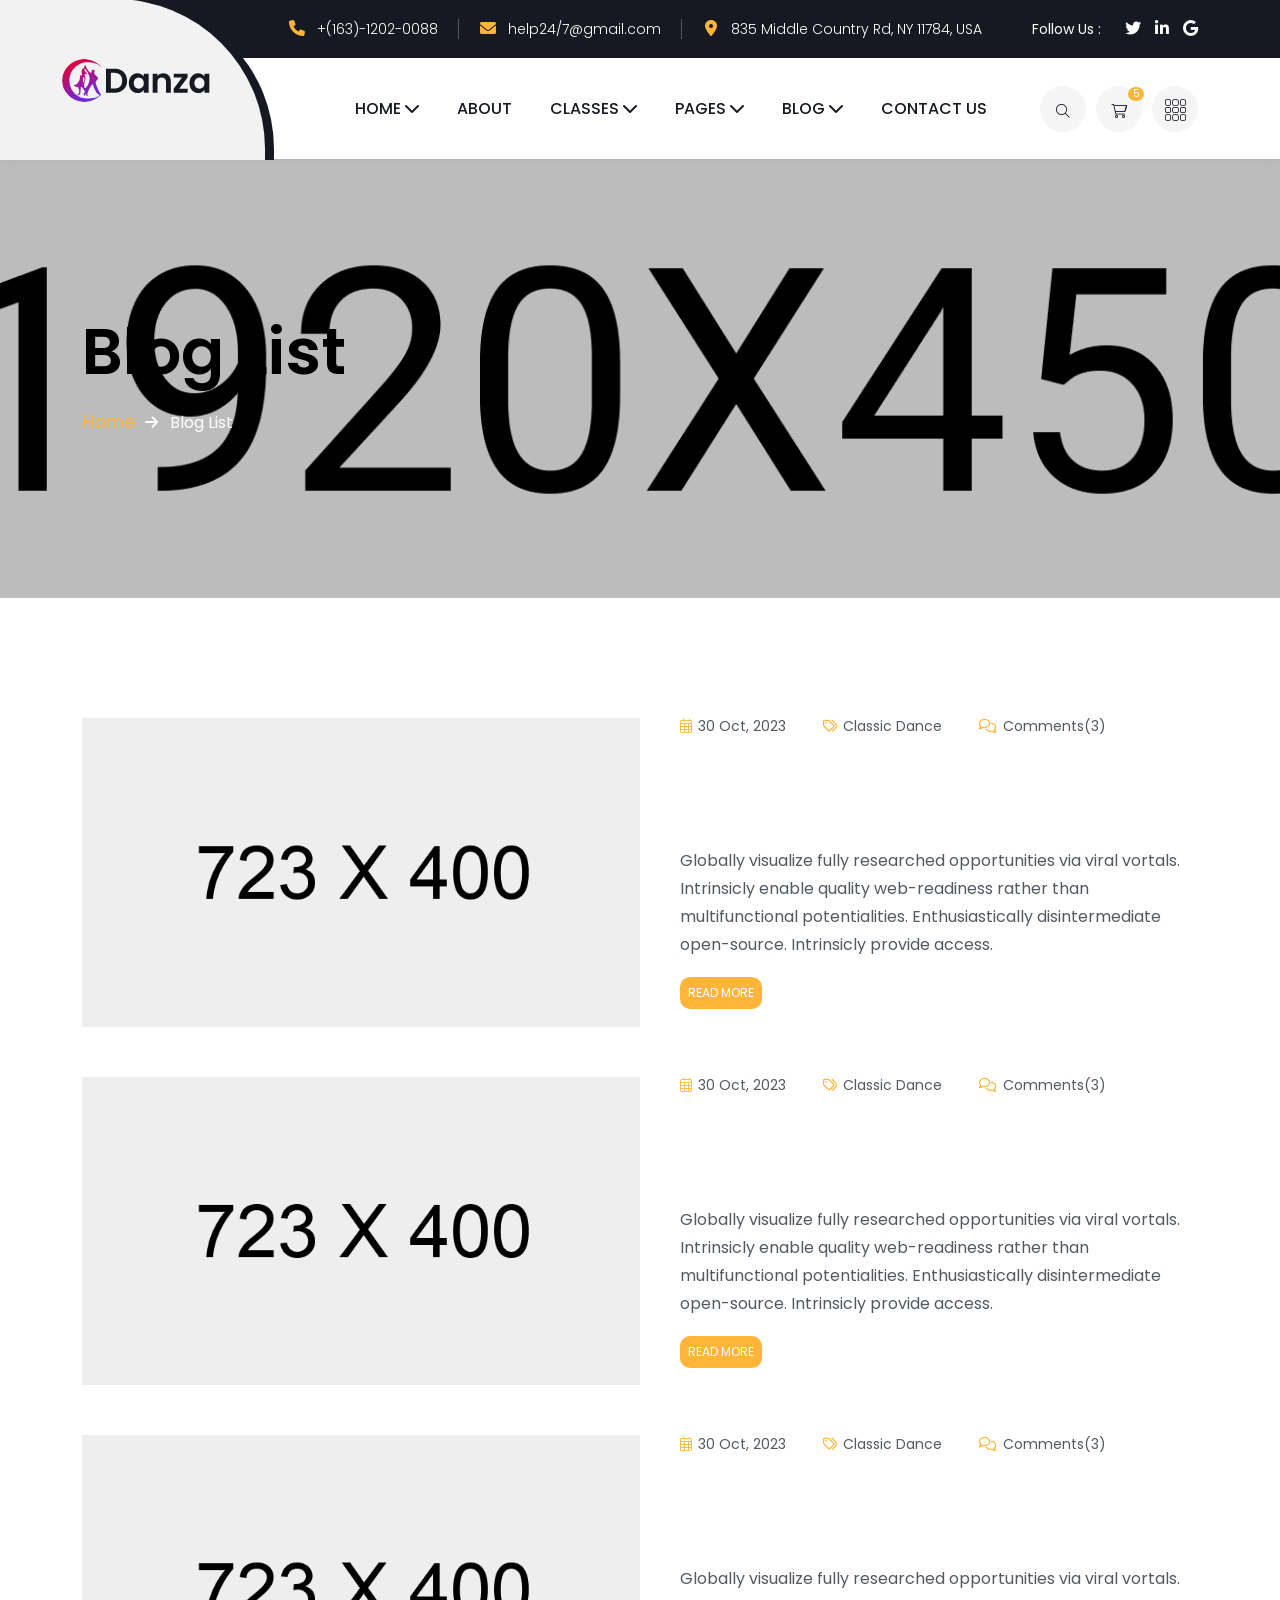
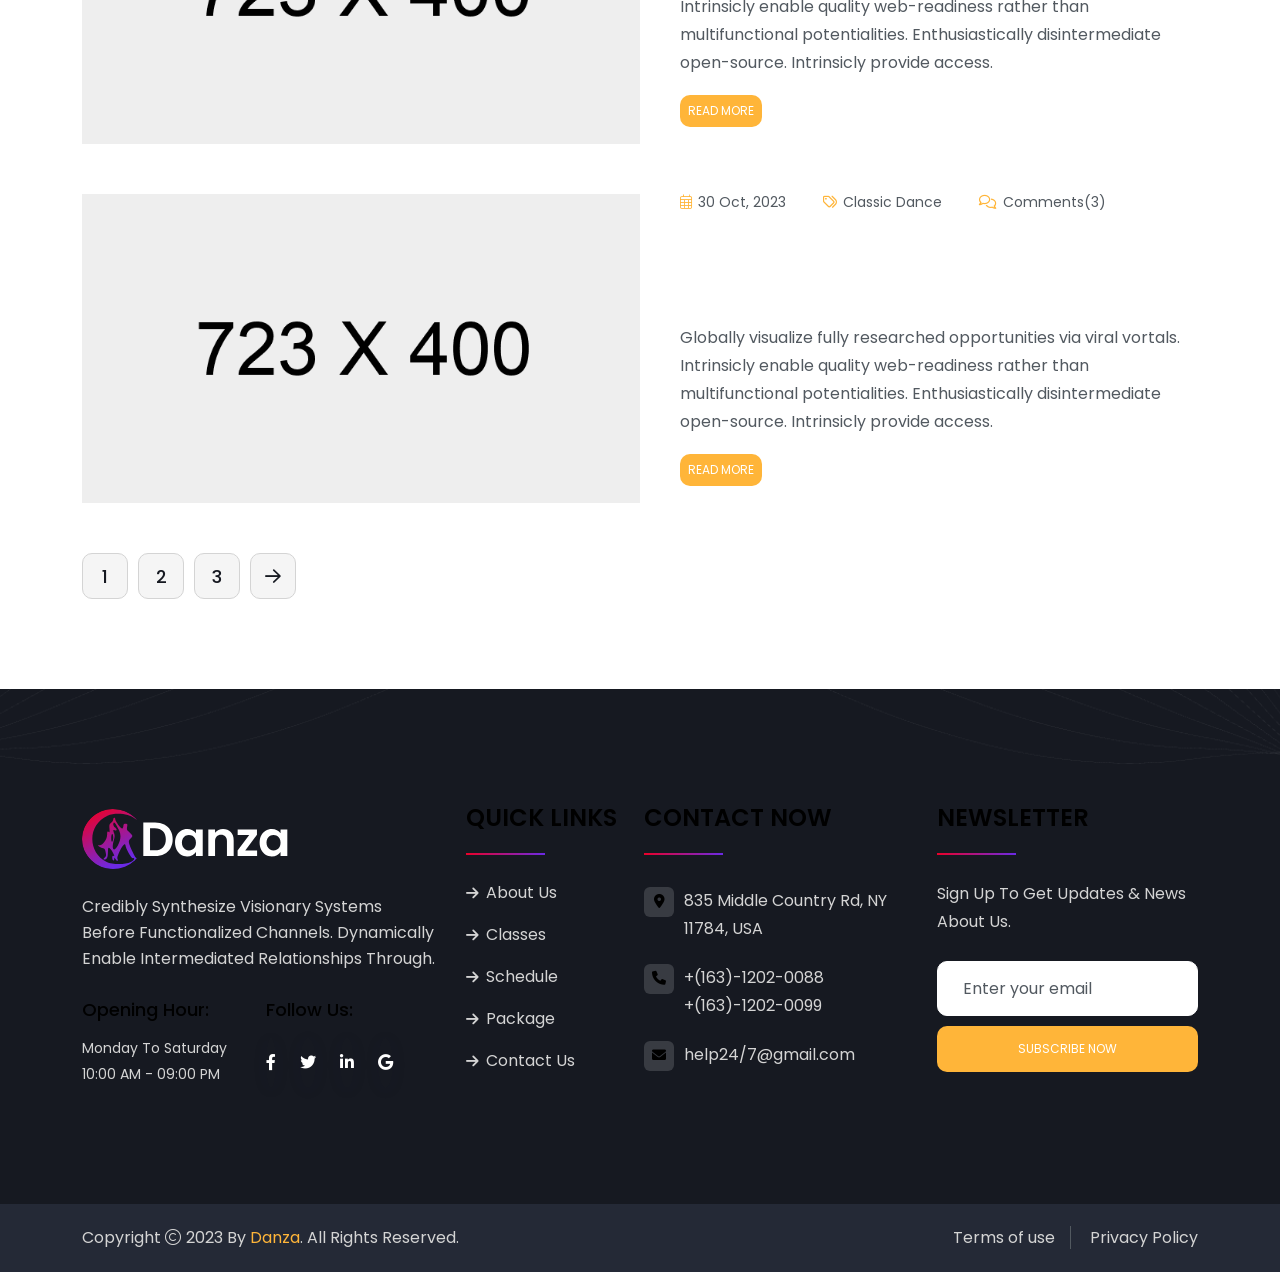
<file: blog-list.html>
<!doctype html>
<html class="no-js" lang="zxx">

<head>
    <meta charset="utf-8">
    <meta http-equiv="x-ua-compatible" content="ie=edge">
    <title>Danza - Dancing School and Ballet Studio - Blog List</title>
    <meta name="author" content="Themeholy">
    <meta name="description" content="Danza - Dancing School and Ballet Studio">
    <meta name="keywords" content="Danza - Dancing School and Ballet Studio">
    <meta name="robots" content="INDEX,FOLLOW">

    <!-- Mobile Specific Metas -->
    <meta name="viewport" content="width=device-width, initial-scale=1, shrink-to-fit=no">

    <!-- Favicons - Place favicon.ico in the root directory -->
    <link rel="apple-touch-icon" sizes="57x57" href="assets/img/favicons/apple-icon-57x57.png">
    <link rel="apple-touch-icon" sizes="60x60" href="assets/img/favicons/apple-icon-60x60.png">
    <link rel="apple-touch-icon" sizes="72x72" href="assets/img/favicons/apple-icon-72x72.png">
    <link rel="apple-touch-icon" sizes="76x76" href="assets/img/favicons/apple-icon-76x76.png">
    <link rel="apple-touch-icon" sizes="114x114" href="assets/img/favicons/apple-icon-114x114.png">
    <link rel="apple-touch-icon" sizes="120x120" href="assets/img/favicons/apple-icon-120x120.png">
    <link rel="apple-touch-icon" sizes="144x144" href="assets/img/favicons/apple-icon-144x144.png">
    <link rel="apple-touch-icon" sizes="152x152" href="assets/img/favicons/apple-icon-152x152.png">
    <link rel="apple-touch-icon" sizes="180x180" href="assets/img/favicons/apple-icon-180x180.png">
    <link rel="icon" type="image/png" sizes="192x192" href="assets/img/favicons/android-icon-192x192.png">
    <link rel="icon" type="image/png" sizes="32x32" href="assets/img/favicons/favicon-32x32.png">
    <link rel="icon" type="image/png" sizes="96x96" href="assets/img/favicons/favicon-96x96.png">
    <link rel="icon" type="image/png" sizes="16x16" href="assets/img/favicons/favicon-16x16.png">
    <link rel="manifest" href="assets/img/favicons/manifest.json">
    <meta name="msapplication-TileColor" content="#ffffff">
    <meta name="msapplication-TileImage" content="assets/img/favicons/ms-icon-144x144.png">
    <meta name="theme-color" content="#ffffff">

    <!--==============================
	  Google Fonts
	============================== -->
    <link rel="preconnect" href="https://fonts.googleapis.com">
    <link rel="preconnect" href="https://fonts.gstatic.com" crossorigin>
    <link href="https://fonts.googleapis.com/css2?family=Norican&family=Poppins:wght@300;400;500;600;700;800&display=swap" rel="stylesheet">

    <!--==============================
	    All CSS File
	============================== -->
    <!-- Bootstrap -->
    <link rel="stylesheet" href="assets/css/bootstrap.min.css">
    <!-- Fontawesome Icon -->
    <link rel="stylesheet" href="assets/css/fontawesome.min.css">
    <!-- Magnific Popup -->
    <link rel="stylesheet" href="assets/css/magnific-popup.min.css">
    <!-- Slick Slider -->
    <link rel="stylesheet" href="assets/css/slick.min.css">
    <!-- Theme Custom CSS -->
    <link rel="stylesheet" href="assets/css/style.css">

</head>

<body>


    <!--[if lte IE 9]>
    	<p class="browserupgrade">You are using an <strong>outdated</strong> browser. Please <a href="https://browsehappy.com/">upgrade your browser</a> to improve your experience and security.</p>
  <![endif]-->



    <!--********************************
   		Code Start From Here 
	******************************** -->




    <!--==============================
     Preloader
  ==============================-->
    <div class="preloader ">
        <button class="th-btn preloaderCls">Cancel Preloader </button>
        <div class="preloader-inner">
            <img src="assets/img/logo.svg" alt="Danza">
            <span class="loader"></span>
        </div>
    </div>
    <!--==============================
    Sidemenu
============================== -->
    <div class="sidemenu-wrapper shopping-cart d-none d-lg-block ">
        <div class="sidemenu-content">
            <button class="closeButton sideMenuCls"><i class="far fa-times"></i></button>
            <div class="widget woocommerce widget_shopping_cart">
                <h3 class="widget_title">Shopping cart<span class="shape"></span></h3>
                <div class="widget_shopping_cart_content">
                    <ul class="woocommerce-mini-cart cart_list product_list_widget ">
                        <li class="woocommerce-mini-cart-item mini_cart_item">
                            <a href="#" class="remove remove_from_cart_button"><i class="far fa-times"></i></a>
                            <a href="#"><img src="assets/img/product/product_thumb_1_1.jpg" alt="Cart Image">pink tutu skirt</a>
                            <span class="quantity">1 ×
                                <span class="woocommerce-Price-amount amount">
                                    <span class="woocommerce-Price-currencySymbol">$</span>17,00.00</span>
                            </span>
                        </li>
                        <li class="woocommerce-mini-cart-item mini_cart_item">
                            <a href="#" class="remove remove_from_cart_button"><i class="far fa-times"></i></a>
                            <a href="#"><img src="assets/img/product/product_thumb_1_2.jpg" alt="Cart Image">Tutu Clothing Skirt</a>
                            <span class="quantity">1 ×
                                <span class="woocommerce-Price-amount amount">
                                    <span class="woocommerce-Price-currencySymbol">$</span>16,00.00</span>
                            </span>
                        </li>
                        <li class="woocommerce-mini-cart-item mini_cart_item">
                            <a href="#" class="remove remove_from_cart_button"><i class="far fa-times"></i></a>
                            <a href="#"><img src="assets/img/product/product_thumb_1_3.jpg" alt="Cart Image">Tutu Dress Clothing</a>
                            <span class="quantity">1 ×
                                <span class="woocommerce-Price-amount amount">
                                    <span class="woocommerce-Price-currencySymbol">$</span>18,00.00</span>
                            </span>
                        </li>
                        <li class="woocommerce-mini-cart-item mini_cart_item">
                            <a href="#" class="remove remove_from_cart_button"><i class="far fa-times"></i></a>
                            <a href="#"><img src="assets/img/product/product_thumb_1_4.jpg" alt="Cart Image">pink tutu skirt</a>
                            <span class="quantity">1 ×
                                <span class="woocommerce-Price-amount amount">
                                    <span class="woocommerce-Price-currencySymbol">$</span>19,00.00</span>
                            </span>
                        </li>
                        <li class="woocommerce-mini-cart-item mini_cart_item">
                            <a href="#" class="remove remove_from_cart_button"><i class="far fa-times"></i></a>
                            <a href="#"><img src="assets/img/product/product_thumb_1_5.jpg" alt="Cart Image">Pink Ballet shoe</a>
                            <span class="quantity">1 ×
                                <span class="woocommerce-Price-amount amount">
                                    <span class="woocommerce-Price-currencySymbol">$</span>15,00.00</span>
                            </span>
                        </li>
                    </ul>
                    <p class="woocommerce-mini-cart__total total">
                        <strong>Subtotal:</strong>
                        <span class="woocommerce-Price-amount amount">
                            <span class="woocommerce-Price-currencySymbol">$</span>4398.00</span>
                    </p>
                    <p class="woocommerce-mini-cart__buttons buttons">
                        <a href="cart.html" class="th-btn style7 wc-forward">View cart</a>
                        <a href="checkout.html" class="th-btn style7 checkout wc-forward">Checkout</a>
                    </p>
                </div>
            </div>
        </div>
    </div>
    <!--==============================
    Sidemenu
============================== -->
    <div class="sidemenu-wrapper  d-none d-lg-block ">
        <div class="sidemenu-content">
            <button class="closeButton sideMenuCls"><i class="far fa-times"></i></button>
            <div class="widget  ">
                <div class="th-widget-about">
                    <div class="about-logo">
                        <a href="index.html"><img src="assets/img/logo.svg" alt="Danza"></a>
                    </div>
                    <p class="">Credibly synthesize visionary systems before functionalized channels. Dynamically enable
                        intermediated relationships through.</p>

                    <div class="th-social">
                        <h6 class="social-title">Follow Us:</h6>
                        <a href="https://www.facebook.com/"><i class="fab fa-facebook-f"></i></a>
                        <a href="https://www.twitter.com/"><i class="fab fa-twitter"></i></a>
                        <a href="https://www.linkedin.com/"><i class="fab fa-linkedin-in"></i></a>
                        <a href="https://www.google.com/"><i class="fa-brands fa-google"></i></a>
                    </div>
                </div>
            </div>
            <div class="widget  ">
                <h3 class="widget_title">Recent Posts<span class="shape"></span></h3>
                <div class="recent-post-wrap">
                    <div class="recent-post">
                        <div class="media-img">
                            <a href="blog-details.html"><img src="assets/img/blog/recent-post-1-1.jpg" alt="Blog Image"></a>
                        </div>
                        <div class="media-body">
                            <h4 class="post-title"><a class="text-inherit" href="blog-details.html">What to Have in Your Dance Bag</a></h4>
                            <div class="recent-post-meta">
                                <a href="blog.html"><i class="fal fa-calendar-days"></i>30 Oct, 2023</a>
                            </div>
                        </div>
                    </div>
                    <div class="recent-post">
                        <div class="media-img">
                            <a href="blog-details.html"><img src="assets/img/blog/recent-post-1-2.jpg" alt="Blog Image"></a>
                        </div>
                        <div class="media-body">
                            <h4 class="post-title"><a class="text-inherit" href="blog-details.html">What to Have in Your Dance Bag</a></h4>
                            <div class="recent-post-meta">
                                <a href="blog.html"><i class="fal fa-calendar-days"></i>22 June, 2023</a>
                            </div>
                        </div>
                    </div>
                    <div class="recent-post">
                        <div class="media-img">
                            <a href="blog-details.html"><img src="assets/img/blog/recent-post-1-3.jpg" alt="Blog Image"></a>
                        </div>
                        <div class="media-body">
                            <h4 class="post-title"><a class="text-inherit" href="blog-details.html">What to Have in Your Dance Bag</a></h4>
                            <div class="recent-post-meta">
                                <a href="blog.html"><i class="fal fa-calendar-days"></i>23 June, 2023</a>
                            </div>
                        </div>
                    </div>
                    <div class="recent-post">
                        <div class="media-img">
                            <a href="blog-details.html"><img src="assets/img/blog/recent-post-1-4.jpg" alt="Blog Image"></a>
                        </div>
                        <div class="media-body">
                            <h4 class="post-title"><a class="text-inherit" href="blog-details.html">What to Have in Your Dance Bag</a></h4>
                            <div class="recent-post-meta">
                                <a href="blog.html"><i class="fal fa-calendar-days"></i>23 June, 2023</a>
                            </div>
                        </div>
                    </div>
                </div>
            </div>
        </div>
    </div>
    <div class="popup-search-box d-none d-lg-block">
        <button class="searchClose"><i class="fal fa-times"></i></button>
        <form action="#">
            <input type="text" placeholder="What are you looking for?">
            <button type="submit"><i class="fal fa-search"></i></button>
        </form>
    </div>
    <!--==============================
    Mobile Menu
  ============================== -->
    <div class="th-menu-wrapper">
        <div class="th-menu-area text-center">
            <button class="th-menu-toggle"><i class="fal fa-times"></i></button>
            <div class="mobile-logo">
                <a href="index.html"><img src="assets/img/logo.svg" alt="Danza"></a>
            </div>
            <div class="th-mobile-menu">
                <ul>
                    <li class="menu-item-has-children">
                        <a href="#hero">Home</a>
                        <ul class="sub-menu">
                            <li class="menu-item-has-children">
                                <a href="#">Multipage</a>
                                <ul class="sub-menu">
                                    <li><a href="index.html">Modern Dance</a></li>
                                    <li><a href="index-dance-School.html">Dance School</a></li>
                                    <li><a href="index-ballet-studio.html">Ballet Studio</a></li>
                                </ul>
                            </li>
                            <li class="menu-item-has-children">
                                <a href="#">Onepage</a>
                                <ul class="sub-menu">
                                    <li><a href="index-onepage.html">Modern Dance</a></li>
                                    <li><a href="index-2-onepage.html">Dance School</a></li>
                                    <li><a href="index-3-onepage.html">Ballet Studio</a></li>
                                </ul>
                            </li>
                        </ul>
                    </li>
                    <li><a href="about.html">About</a></li>
                    <li class="menu-item-has-children">
                        <a href="#">Classes</a>
                        <ul class="sub-menu">
                            <li><a href="dance-classes.html">Dance Classes</a></li>
                            <li><a href="single-classes.html">Single Classes</a></li>
                            <li><a href="class-schedule.html">Class Schedule</a></li>
                        </ul>
                    </li>
                    <li class="menu-item-has-children">
                        <a href="#">Pages</a>
                        <ul class="sub-menu">
                            <li class="menu-item-has-children"><a href="#">Shop</a>
                                <ul class="sub-menu">
                                    <li><a href="shop.html">Shop</a></li>
                                    <li><a href="single-shop.html">Single Shop</a></li>
                                    <li><a href="cart.html">Cart Page</a></li>
                                    <li><a href="checkout.html">Checkout</a></li>
                                    <li><a href="wishlist.html">Wishlist</a></li>
                                </ul>
                            </li>
                            <li><a href="event.html">Event</a></li>
                            <li><a href="single-event.html">Single-Event</a></li>
                            <li><a href="instructor.html">Our Instructor</a></li>
                            <li><a href="single-instructor.html">Single Instructor</a></li>
                            <li><a href="service.html">service</a></li>
                            <li><a href="single-service.html">single-service</a></li>
                            <li><a href="gallery.html">Gallery</a></li>
                            <li><a href="pricing.html">Pricing</a></li>
                            <li><a href="account.html">Account</a></li>
                            <li><a href="error.html">Error</a></li>
                        </ul>
                    </li>
                    <li class="menu-item-has-children">
                        <a href="#">Blog</a>
                        <ul class="sub-menu">
                            <li>
                                <a href="#">Blog Layout</a>
                                <ul class="sub-menu">
                                    <li><a href="blog-grid-2-columns.html">Blog Grid 02 Columns</a></li>
                                    <li><a href="blog-grid-3-columns.html">Blog Grid 03 Columns</a></li>
                                    <li><a href="blog-list.html">Blog List</a></li>
                                </ul>
                            </li>
                            <li>
                                <a href="blog.html">Blog Sidebar</a>
                                <ul class="sub-menu">
                                    <li><a href="blog-left-sidebar.html">Blog Left Sidebar</a></li>
                                    <li><a href="blog-right-sidebar.html">Blog Right Sidebar</a></li>
                                    <li><a href="blog.html">Blog No Sidebar</a></li>
                                </ul>
                            </li>
                            <li><a href="blog-details.html">Blog Details</a></li>
                        </ul>
                    </li>
                    <li>
                        <a href="contact.html">Contact Us</a>
                    </li>
                </ul>
            </div>
        </div>
    </div>
    <!--==============================
	Header Area
==============================-->
    <header class="th-header header-layout1">
        <div class="header-top">
            <div class="container">
                <div class="row justify-content-center justify-content-lg-between align-items-center gy-2">
                    <div class="col-auto d-none d-lg-block">
                        <div class="header-links">
                            <ul>
                                <li><i class="fa-solid fa-phone"></i><a href="tel:+1631202-0088">+(163)-1202-0088</a></li>
                                <li><i class="fa-solid fa-envelope"></i><a href="mailto:info@Danza.com">help24/7@gmail.com</a></li>
                                <li><i class="fa-solid fa-location-dot"></i>835 Middle Country Rd, NY 11784, USA</li>
                            </ul>
                        </div>
                    </div>
                    <div class="col-auto">
                        <div class="header-social">
                            <span class="social-title">Follow Us : </span>
                            <a href="https://www.twitter.com/"><i class="fab fa-twitter"></i></a>
                            <a href="https://www.linkedin.com/"><i class="fab fa-linkedin-in"></i></a>
                            <a href="https://www.google.com/"><i class="fa-brands fa-google"></i></a>
                        </div>
                    </div>
                </div>
            </div>
        </div>
        <div class="sticky-wrapper">
            <!-- Main Menu Area -->
            <div class="menu-area">
                <div class="container">
                    <div class="row align-items-center justify-content-between">
                        <div class="col-auto">
                            <div class="header-logo">
                                <a href="index.html"><img src="assets/img/logo.svg" alt="Danza"></a>
                            </div>
                        </div>
                        <div class="col-auto">
                            <nav class="main-menu d-none d-lg-inline-block">
                                <ul>
                                    <li class="menu-item-has-children">
                                        <a href="#hero">Home</a>
                                        <ul class="sub-menu">
                                            <li class="menu-item-has-children">
                                                <a href="#">Multipage</a>
                                                <ul class="sub-menu">
                                                    <li><a href="index.html">Modern Dance</a></li>
                                                    <li><a href="index-dance-School.html">Dance School</a></li>
                                                    <li><a href="index-ballet-studio.html">Ballet Studio</a></li>
                                                </ul>
                                            </li>
                                            <li class="menu-item-has-children">
                                                <a href="#">Onepage</a>
                                                <ul class="sub-menu">
                                                    <li><a href="index-onepage.html">Modern Dance</a></li>
                                                    <li><a href="index-2-onepage.html">Dance School</a></li>
                                                    <li><a href="index-3-onepage.html">Ballet Studio</a></li>
                                                </ul>
                                            </li>
                                        </ul>
                                    </li>
                                    <li><a href="about.html">About</a></li>
                                    <li class="menu-item-has-children">
                                        <a href="#">Classes</a>
                                        <ul class="sub-menu">
                                            <li><a href="dance-classes.html">Dance Classes</a></li>
                                            <li><a href="single-classes.html">Single Classes</a></li>
                                            <li><a href="class-schedule.html">Class Schedule</a></li>
                                        </ul>
                                    </li>
                                    <li class="menu-item-has-children">
                                        <a href="#">Pages</a>
                                        <ul class="sub-menu">
                                            <li class="menu-item-has-children"><a href="#">Shop</a>
                                                <ul class="sub-menu">
                                                    <li><a href="shop.html">Shop</a></li>
                                                    <li><a href="single-shop.html">Single Shop</a></li>
                                                    <li><a href="cart.html">Cart Page</a></li>
                                                    <li><a href="checkout.html">Checkout</a></li>
                                                    <li><a href="wishlist.html">Wishlist</a></li>
                                                </ul>
                                            </li>
                                            <li><a href="event.html">Event</a></li>
                                            <li><a href="single-event.html">Single-Event</a></li>
                                            <li><a href="instructor.html">Our Instructor</a></li>
                                            <li><a href="single-instructor.html">Single Instructor</a></li>
                                            <li><a href="service.html">service</a></li>
                                            <li><a href="single-service.html">single-service</a></li>
                                            <li><a href="gallery.html">Gallery</a></li>
                                            <li><a href="pricing.html">Pricing</a></li>
                                            <li><a href="account.html">Account</a></li>
                                            <li><a href="error.html">Error</a></li>
                                        </ul>
                                    </li>
                                    <li class="menu-item-has-children">
                                        <a href="#">Blog</a>
                                        <ul class="sub-menu">
                                            <li>
                                                <a href="#">Blog Layout</a>
                                                <ul class="sub-menu">
                                                    <li><a href="blog-grid-2-columns.html">Blog Grid 02 Columns</a></li>
                                                    <li><a href="blog-grid-3-columns.html">Blog Grid 03 Columns</a></li>
                                                    <li><a href="blog-list.html">Blog List</a></li>
                                                </ul>
                                            </li>
                                            <li>
                                                <a href="blog.html">Blog Sidebar</a>
                                                <ul class="sub-menu">
                                                    <li><a href="blog-left-sidebar.html">Blog Left Sidebar</a></li>
                                                    <li><a href="blog-right-sidebar.html">Blog Right Sidebar</a></li>
                                                    <li><a href="blog.html">Blog No Sidebar</a></li>
                                                </ul>
                                            </li>
                                            <li><a href="blog-details.html">Blog Details</a></li>
                                        </ul>
                                    </li>
                                    <li>
                                        <a href="contact.html">Contact Us</a>
                                    </li>
                                </ul>
                            </nav>
                            <button type="button" class="th-menu-toggle d-inline-block d-lg-none"><i class="far fa-bars"></i></button>
                        </div>
                        <div class="col-auto d-none d-xl-block">
                            <div class="header-button">
                                <button type="button" class="icon-btn searchBoxToggler"><i class="fal fa-search"></i></button>
                                <button type="button" class="icon-btn sideMenuToggler2">
                                    <i class="fal fa-shopping-cart"></i>
                                    <span class="badge">5</span>
                                </button>
                                <button type="button" class="icon-btn fs-6 sideMenuToggler">
                                    <i class="fa-thin fa-grid"></i>
                                </button>
                                <a href="contact.html" class="th-btn">Register Now</a>
                            </div>
                        </div>
                    </div>
                </div>
            </div>
            <div class="logo-bg"></div>
            <div class="menu-bg"></div>
        </div>
    </header>
    <!--==============================
    Breadcumb
============================== -->
    <div class="breadcumb-wrapper " data-bg-src="assets/img/breadcumb/breadcumb-bg.jpg">
        <div class="container">
            <div class="breadcumb-content">
                <h1 class="breadcumb-title">Blog List</h1>
                <ul class="breadcumb-menu">
                    <li><a href="index.html">Home</a></li>
                    <li>Blog List</li>
                </ul>
            </div>
        </div>
    </div>
    <!--==============================
Blog Area
==============================-->
    <section class="th-blog-list space-top space-extra-bottom">
        <div class="container">
            <div class="row">
                <div class="col-xl-12">
                    <div class="th-blog blog-list-single  hth-post-thumbnail">
                        <div class="blog-img">
                            <a href="blog-details.html"><img src="assets/img/blog/blog-s-1-1.jpg" alt="Blog Image"></a>
                        </div>
                        <div class="blog-content">
                            <div class="blog-meta">
                                <a href="blog.html"><i class="fa-light fa-calendar-days"></i>30 Oct,
                                    2023</a>
                                <a href="blog.html"><i class="fa-regular fa-tags"></i>classic dance</a>
                                <a href="blog-details.html"><i class="fa-regular fa-comments"></i>Comments(3)</a>
                            </div>
                            <h2 class="blog-title"><a href="blog-details.html">10 Tips For Taking Online Classic Dance
                                    Classes</a>
                            </h2>
                            <p class="blog-text">Globally visualize fully researched opportunities via viral vortals.
                                Intrinsicly enable
                                quality web-readiness rather than multifunctional potentialities. Enthusiastically
                                disintermediate open-source. Intrinsicly provide access.</p>
                            <a href="blog-details.html" class="th-btn">Read More</a>
                        </div>
                    </div>

                    <div class="th-blog blog-list-single  hth-post-thumbnail">
                        <div class="blog-img">
                            <a href="blog-details.html"><img src="assets/img/blog/blog-s-1-2.jpg" alt="Blog Image"></a>
                        </div>
                        <div class="blog-content">
                            <div class="blog-meta">
                                <a href="blog.html"><i class="fa-light fa-calendar-days"></i>30 Oct,
                                    2023</a>
                                <a href="blog.html"><i class="fa-regular fa-tags"></i>classic dance</a>
                                <a href="blog-details.html"><i class="fa-regular fa-comments"></i>Comments(3)</a>
                            </div>
                            <h2 class="blog-title"><a href="blog-details.html">10 Tips For Taking Online Classic Dance
                                    Classes</a>
                            </h2>
                            <p class="blog-text">Globally visualize fully researched opportunities via viral vortals.
                                Intrinsicly enable
                                quality web-readiness rather than multifunctional potentialities. Enthusiastically
                                disintermediate open-source. Intrinsicly provide access.</p>
                            <a href="blog-details.html" class="th-btn">Read More</a>
                        </div>
                    </div>

                    <div class="th-blog blog-list-single  hth-post-thumbnail">
                        <div class="blog-img">
                            <a href="blog-details.html"><img src="assets/img/blog/blog-s-1-3.jpg" alt="Blog Image"></a>
                        </div>
                        <div class="blog-content">
                            <div class="blog-meta">
                                <a href="blog.html"><i class="fa-light fa-calendar-days"></i>30 Oct,
                                    2023</a>
                                <a href="blog.html"><i class="fa-regular fa-tags"></i>classic dance</a>
                                <a href="blog-details.html"><i class="fa-regular fa-comments"></i>Comments(3)</a>
                            </div>
                            <h2 class="blog-title"><a href="blog-details.html">10 Tips For Taking Online Classic Dance
                                    Classes</a>
                            </h2>
                            <p class="blog-text">Globally visualize fully researched opportunities via viral vortals.
                                Intrinsicly enable
                                quality web-readiness rather than multifunctional potentialities. Enthusiastically
                                disintermediate open-source. Intrinsicly provide access.</p>
                            <a href="blog-details.html" class="th-btn">Read More</a>
                        </div>
                    </div>

                    <div class="th-blog blog-list-single  hth-post-thumbnail">
                        <div class="blog-img">
                            <a href="blog-details.html"><img src="assets/img/blog/blog-s-1-4.jpg" alt="Blog Image"></a>
                        </div>
                        <div class="blog-content">
                            <div class="blog-meta">
                                <a href="blog.html"><i class="fa-light fa-calendar-days"></i>30 Oct,
                                    2023</a>
                                <a href="blog.html"><i class="fa-regular fa-tags"></i>classic dance</a>
                                <a href="blog-details.html"><i class="fa-regular fa-comments"></i>Comments(3)</a>
                            </div>
                            <h2 class="blog-title"><a href="blog-details.html">10 Tips For Taking Online Classic Dance
                                    Classes</a>
                            </h2>
                            <p class="blog-text">Globally visualize fully researched opportunities via viral vortals.
                                Intrinsicly enable
                                quality web-readiness rather than multifunctional potentialities. Enthusiastically
                                disintermediate open-source. Intrinsicly provide access.</p>
                            <a href="blog-details.html" class="th-btn">Read More</a>
                        </div>
                    </div>

                    <div class="th-pagination ">
                        <ul>
                            <li><a href="blog.html">1</a></li>
                            <li><a href="blog.html">2</a></li>
                            <li><a href="blog.html">3</a></li>
                            <li><a href="blog.html"><i class="far fa-arrow-right"></i></a></li>
                        </ul>
                    </div>
                </div>
            </div>
        </div>
    </section>
    <!--==============================
	Footer Area
==============================-->
    <footer class="footer-wrapper footer-layout1" data-bg-src="assets/img/bg/footer_bg_1.png">
        <div class="widget-area">
            <div class="container">
                <div class="row justify-content-between">
                    <div class="col-md-6 col-xl-4">
                        <div class="widget footer-widget">
                            <div class="th-widget-about">
                                <div class="about-logo">
                                    <a href="index.html"><img src="assets/img/logo-white.svg" alt="Danza"></a>
                                </div>
                                <p class="about-text">Credibly synthesize visionary systems before functionalized channels. Dynamically enable
                                    intermediated relationships through.</p>
                                <div class="th-social-wrapper">
                                    <div class="office-hour">
                                        <h4 class="title">opening hour:</h4>
                                        <span class="desc">Monday to Saturday 10:00 AM - 09:00 PM</span>
                                    </div>
                                    <div class="th-social">
                                        <h6 class="social-title">Follow Us:</h6>
                                        <a href="https://www.facebook.com/"><i class="fab fa-facebook-f"></i></a>
                                        <a href="https://www.twitter.com/"><i class="fab fa-twitter"></i></a>
                                        <a href="https://www.linkedin.com/"><i class="fab fa-linkedin-in"></i></a>
                                        <a href="https://www.google.com/"><i class="fa-brands fa-google"></i></a>
                                    </div>
                                </div>

                            </div>
                        </div>
                    </div>
                    <div class="col-md-6 col-xl-auto">
                        <div class="widget widget_nav_menu footer-widget">
                            <h3 class="widget_title">Quick Links</h3>
                            <div class="menu-all-pages-container">
                                <ul class="menu">
                                    <li><a href="about.html">About Us</a></li>
                                    <li><a href="dance-classes.html">Classes</a></li>
                                    <li><a href="class-Schedule.html">Schedule</a></li>
                                    <li><a href="#">Package</a></li>
                                    <li><a href="contact.html">Contact Us</a></li>
                                </ul>
                            </div>
                        </div>
                    </div>
                    <div class="col-md-6 col-xl-auto">
                        <div class="widget footer-widget">
                            <h3 class="widget_title">Contact Now</h3>
                            <div class="th-widget-contact">
                                <div class="info-box">
                                    <div class="info-box_icon">
                                        <i class="fa-sharp fa-solid fa-location-dot"></i>
                                    </div>
                                    <p class="info-box_text">
                                        835 Middle Country Rd, NY 11784, USA
                                    </p>
                                </div>
                                <div class="info-box">
                                    <div class="info-box_icon">
                                        <i class="fa-solid fa-phone"></i>
                                    </div>
                                    <p class="info-box_text">
                                        <a href="tel:+(163)-1202-0088" class="info-box_link">+(163)-1202-0088</a>
                                        <a href="tel:+(163)-1202-0099" class="info-box_link">+(163)-1202-0099</a>
                                    </p>
                                </div>
                                <div class="info-box">
                                    <div class="info-box_icon">
                                        <i class="fa-solid fa-envelope"></i>
                                    </div>
                                    <p class="info-box_text">
                                        <a href="mailto:help24/7@gmail.com" class="info-box_link">help24/7@gmail.com</a>
                                    </p>
                                </div>
                            </div>
                        </div>
                    </div>
                    <div class="col-md-6 col-xl-3">
                        <div class="widget footer-widget">
                            <h3 class="widget_title">Newsletter</h3>
                            <form class="newsletter-widget">
                                <p class="footer-text">Sign Up to get updates & news about us.</p>
                                <div class="form-group">
                                    <input class="form-control" type="email" placeholder="Enter your email" required="">
                                </div>
                                <button type="submit" class="th-btn red-btn style5 btn-fw">SUBSCRIBE NOW</button>
                            </form>
                        </div>
                    </div>
                </div>
            </div>
        </div>
        <div class="copyright-wrap">
            <div class="container">
                <div class="row align-items-center">
                    <div class="col-lg-6">
                        <p class="copyright-text">Copyright <i class="fal fa-copyright"></i> 2023
                            By
                            <a href="https://themeforest.net/user/themeholy">Danza</a>. All Rights Reserved.
                        </p>
                    </div>
                    <div class="col-lg-6">
                        <div class="footer-copyright-right">
                            <ul>
                                <li><a href="terms-conditions.html">Terms of use </a></li>
                                <li><a href="#">Privacy Policy</a></li>
                            </ul>
                        </div>
                    </div>
                </div>
            </div>
        </div>
    </footer>

    <!--********************************
			Code End  Here 
	******************************** -->

    <!-- Scroll To Top -->
    <div class="scroll-top">
        <svg class="progress-circle svg-content" width="100%" height="100%" viewBox="-1 -1 102 102">
            <path d="M50,1 a49,49 0 0,1 0,98 a49,49 0 0,1 0,-98" style="transition: stroke-dashoffset 10ms linear 0s; stroke-dasharray: 307.919, 307.919; stroke-dashoffset: 307.919;">
            </path>
        </svg>
    </div>

    <!--==============================
    All Js File
============================== -->
    <!-- Jquery -->
    <script src="assets/js/vendor/jquery-3.6.0.min.js"></script>
    <!-- Slick Slider -->
    <script src="assets/js/slick.min.js"></script>
    <!-- Bootstrap -->
    <script src="assets/js/bootstrap.min.js"></script>
    <!-- Magnific Popup -->
    <script src="assets/js/jquery.magnific-popup.min.js"></script>
    <!-- Counter Up -->
    <script src="assets/js/jquery.counterup.min.js"></script>
    <!-- Range Slider -->
    <script src="assets/js/jquery-ui.min.js"></script>
    <!-- Isotope Filter -->
    <script src="assets/js/imagesloaded.pkgd.min.js"></script>
    <!-- Isotope pkgd -->
    <script src="assets/js/isotope.pkgd.min.js"></script>
    <!-- Tweenmax File -->
    <script src="assets/js/tweenmax.min.js"></script>
    <!-- Tweenmax File -->
    <script src="assets/js/nice-select.min.js"></script>
    <!-- Main Js File -->
    <script src="assets/js/main.js"></script>

</body>

</html>
</file>
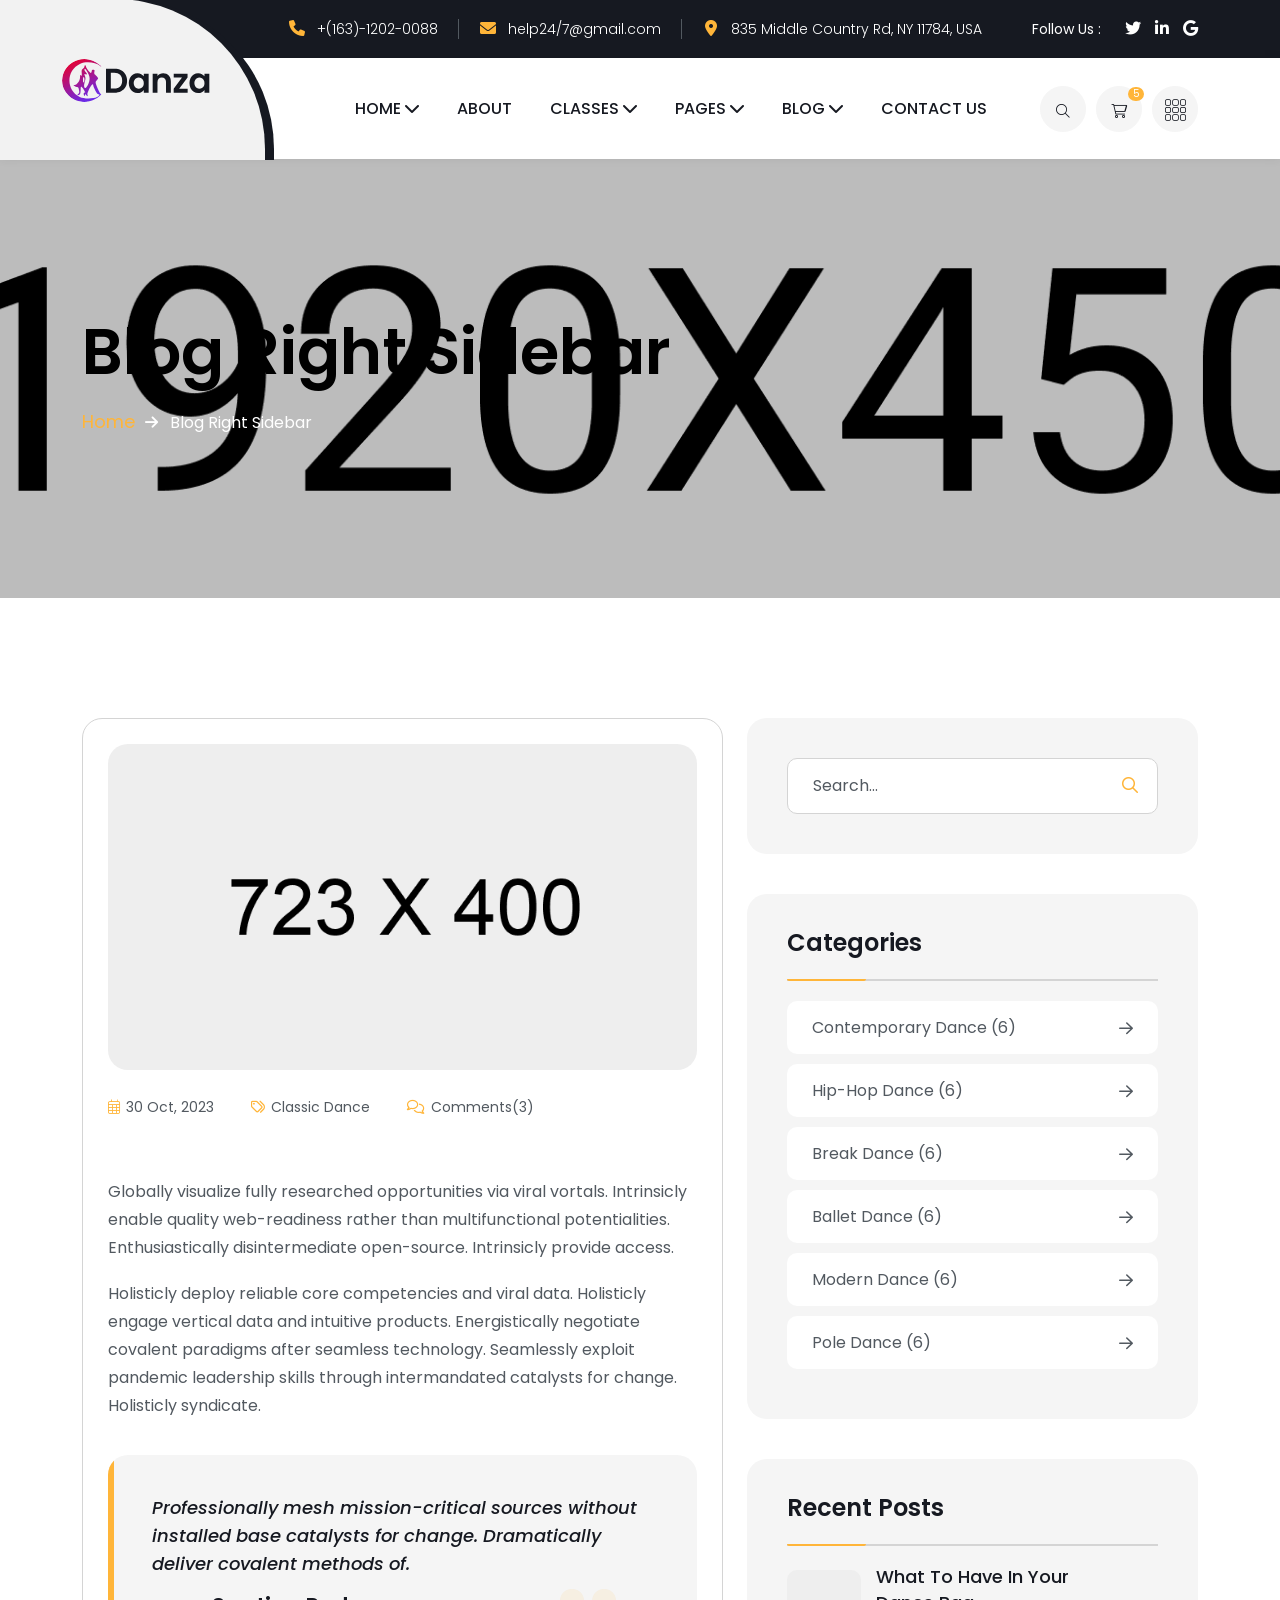
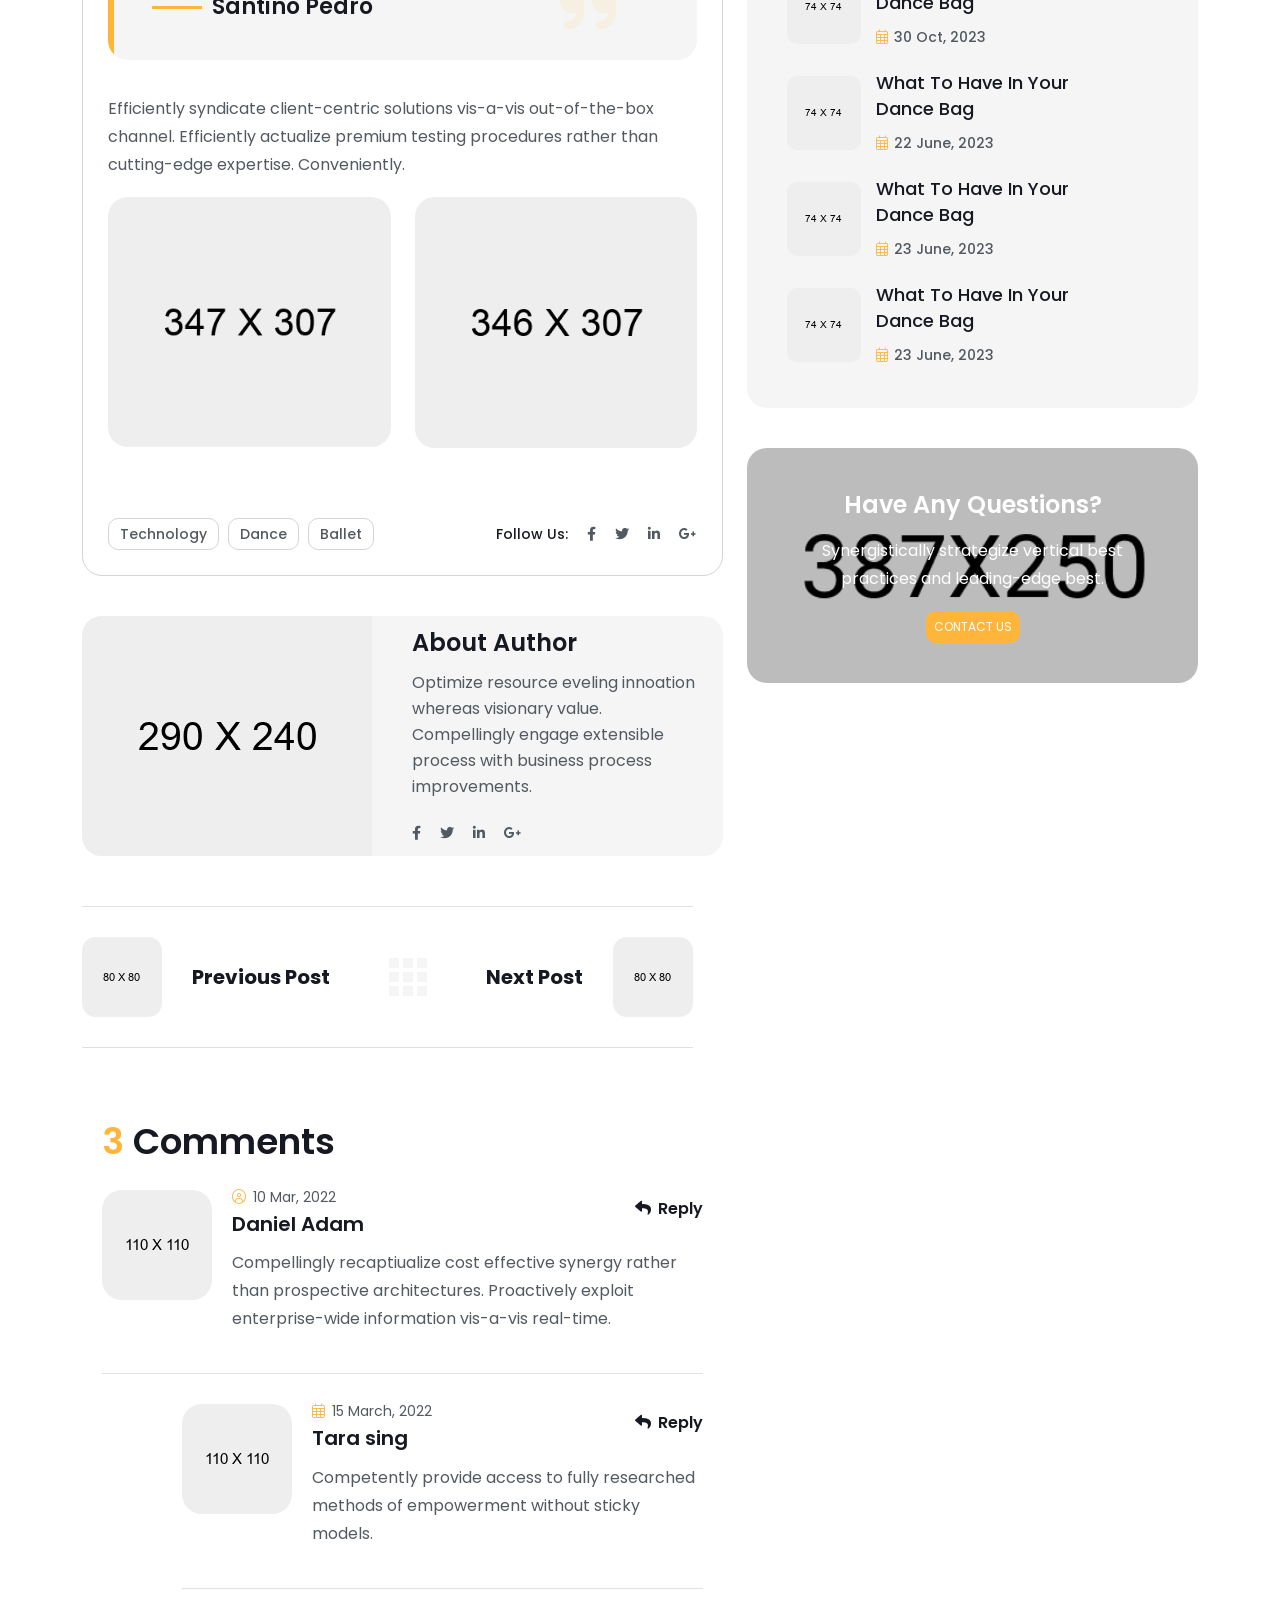
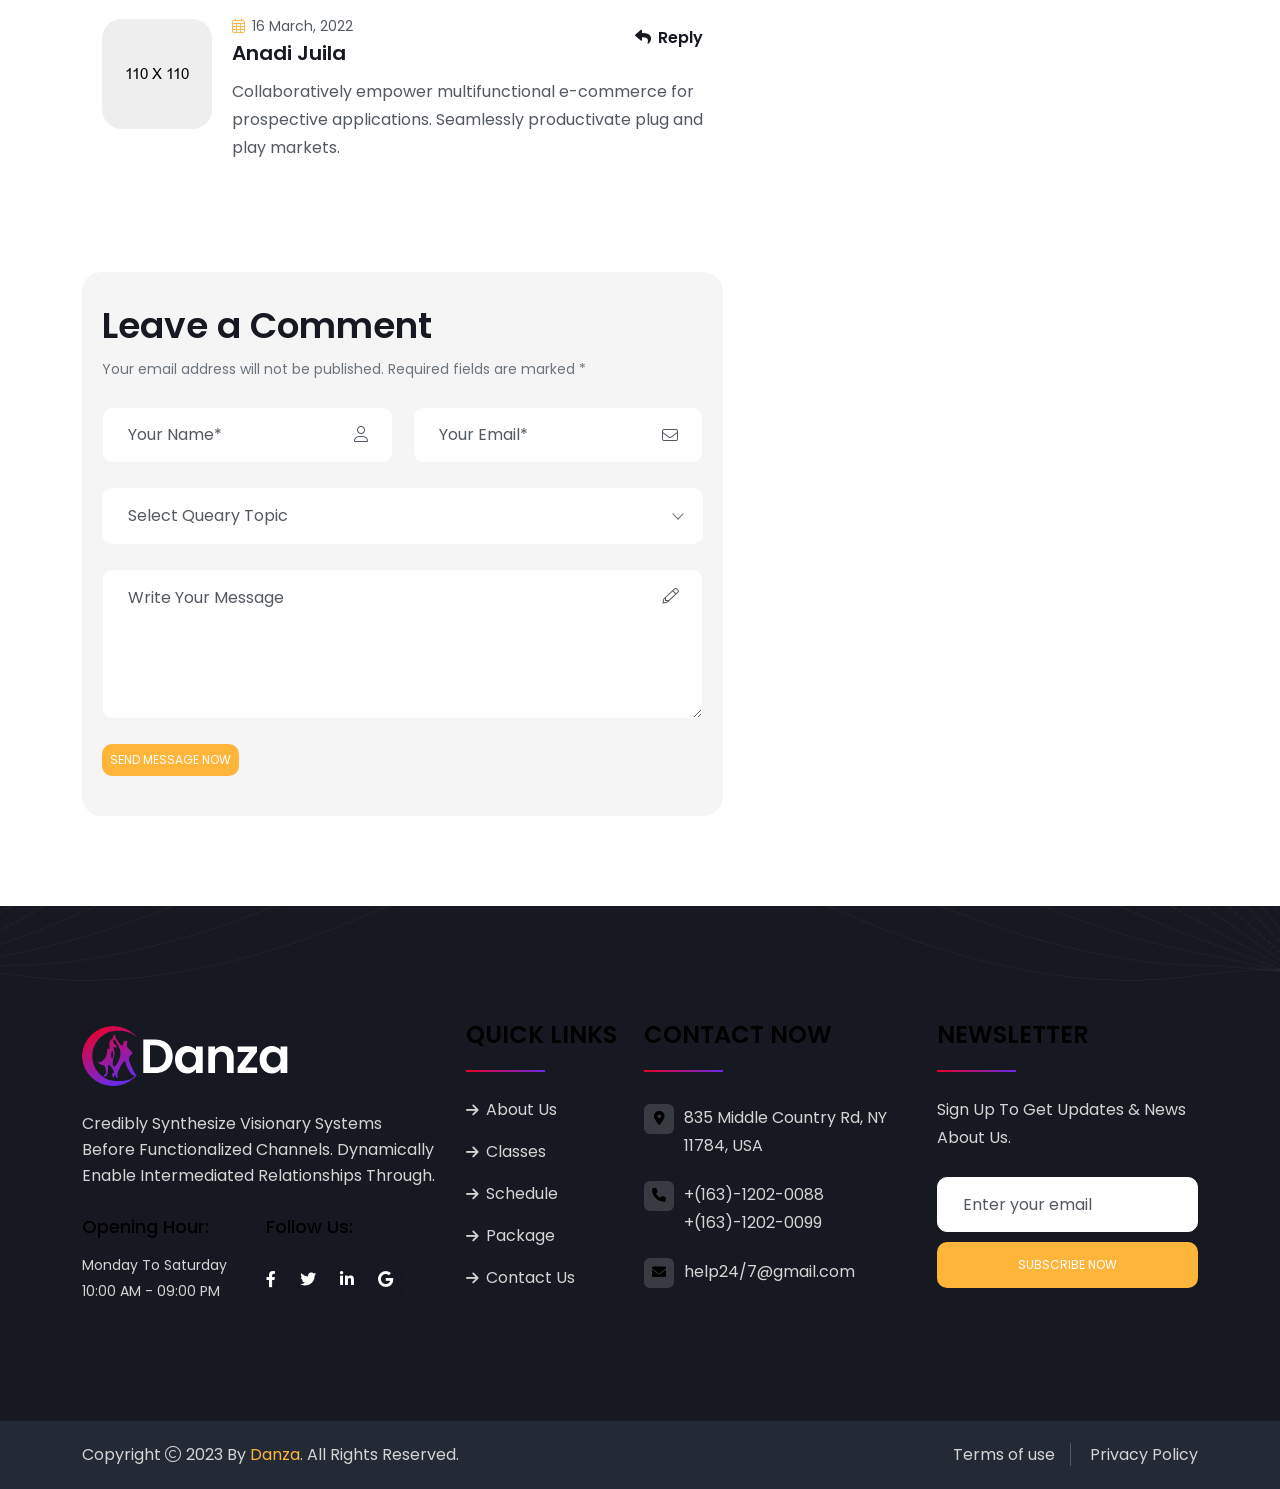
<file: blog-right-sidebar.html>
<!doctype html>
<html class="no-js" lang="zxx">

<head>
    <meta charset="utf-8">
    <meta http-equiv="x-ua-compatible" content="ie=edge">
    <title>Danza - Dancing School and Ballet Studio - Blog Right Sidebar</title>
    <meta name="author" content="Themeholy">
    <meta name="description" content="Danza - Dancing School and Ballet Studio">
    <meta name="keywords" content="Danza - Dancing School and Ballet Studio">
    <meta name="robots" content="INDEX,FOLLOW">

    <!-- Mobile Specific Metas -->
    <meta name="viewport" content="width=device-width, initial-scale=1, shrink-to-fit=no">

    <!-- Favicons - Place favicon.ico in the root directory -->
    <link rel="apple-touch-icon" sizes="57x57" href="assets/img/favicons/apple-icon-57x57.png">
    <link rel="apple-touch-icon" sizes="60x60" href="assets/img/favicons/apple-icon-60x60.png">
    <link rel="apple-touch-icon" sizes="72x72" href="assets/img/favicons/apple-icon-72x72.png">
    <link rel="apple-touch-icon" sizes="76x76" href="assets/img/favicons/apple-icon-76x76.png">
    <link rel="apple-touch-icon" sizes="114x114" href="assets/img/favicons/apple-icon-114x114.png">
    <link rel="apple-touch-icon" sizes="120x120" href="assets/img/favicons/apple-icon-120x120.png">
    <link rel="apple-touch-icon" sizes="144x144" href="assets/img/favicons/apple-icon-144x144.png">
    <link rel="apple-touch-icon" sizes="152x152" href="assets/img/favicons/apple-icon-152x152.png">
    <link rel="apple-touch-icon" sizes="180x180" href="assets/img/favicons/apple-icon-180x180.png">
    <link rel="icon" type="image/png" sizes="192x192" href="assets/img/favicons/android-icon-192x192.png">
    <link rel="icon" type="image/png" sizes="32x32" href="assets/img/favicons/favicon-32x32.png">
    <link rel="icon" type="image/png" sizes="96x96" href="assets/img/favicons/favicon-96x96.png">
    <link rel="icon" type="image/png" sizes="16x16" href="assets/img/favicons/favicon-16x16.png">
    <link rel="manifest" href="assets/img/favicons/manifest.json">
    <meta name="msapplication-TileColor" content="#ffffff">
    <meta name="msapplication-TileImage" content="assets/img/favicons/ms-icon-144x144.png">
    <meta name="theme-color" content="#ffffff">

    <!--==============================
	  Google Fonts
	============================== -->
    <link rel="preconnect" href="https://fonts.googleapis.com">
    <link rel="preconnect" href="https://fonts.gstatic.com" crossorigin>
    <link href="https://fonts.googleapis.com/css2?family=Norican&family=Poppins:wght@300;400;500;600;700;800&display=swap" rel="stylesheet">

    <!--==============================
	    All CSS File
	============================== -->
    <!-- Bootstrap -->
    <link rel="stylesheet" href="assets/css/bootstrap.min.css">
    <!-- Fontawesome Icon -->
    <link rel="stylesheet" href="assets/css/fontawesome.min.css">
    <!-- Magnific Popup -->
    <link rel="stylesheet" href="assets/css/magnific-popup.min.css">
    <!-- Slick Slider -->
    <link rel="stylesheet" href="assets/css/slick.min.css">
    <!-- Theme Custom CSS -->
    <link rel="stylesheet" href="assets/css/style.css">

</head>

<body>


    <!--[if lte IE 9]>
    	<p class="browserupgrade">You are using an <strong>outdated</strong> browser. Please <a href="https://browsehappy.com/">upgrade your browser</a> to improve your experience and security.</p>
  <![endif]-->



    <!--********************************
   		Code Start From Here 
	******************************** -->




    <!--==============================
     Preloader
  ==============================-->
    <div class="preloader ">
        <button class="th-btn preloaderCls">Cancel Preloader </button>
        <div class="preloader-inner">
            <img src="assets/img/logo.svg" alt="Danza">
            <span class="loader"></span>
        </div>
    </div>
    <!--==============================
    Sidemenu
============================== -->
    <div class="sidemenu-wrapper shopping-cart d-none d-lg-block ">
        <div class="sidemenu-content">
            <button class="closeButton sideMenuCls"><i class="far fa-times"></i></button>
            <div class="widget woocommerce widget_shopping_cart">
                <h3 class="widget_title">Shopping cart<span class="shape"></span></h3>
                <div class="widget_shopping_cart_content">
                    <ul class="woocommerce-mini-cart cart_list product_list_widget ">
                        <li class="woocommerce-mini-cart-item mini_cart_item">
                            <a href="#" class="remove remove_from_cart_button"><i class="far fa-times"></i></a>
                            <a href="#"><img src="assets/img/product/product_thumb_1_1.jpg" alt="Cart Image">pink tutu skirt</a>
                            <span class="quantity">1 ×
                                <span class="woocommerce-Price-amount amount">
                                    <span class="woocommerce-Price-currencySymbol">$</span>17,00.00</span>
                            </span>
                        </li>
                        <li class="woocommerce-mini-cart-item mini_cart_item">
                            <a href="#" class="remove remove_from_cart_button"><i class="far fa-times"></i></a>
                            <a href="#"><img src="assets/img/product/product_thumb_1_2.jpg" alt="Cart Image">Tutu Clothing Skirt</a>
                            <span class="quantity">1 ×
                                <span class="woocommerce-Price-amount amount">
                                    <span class="woocommerce-Price-currencySymbol">$</span>16,00.00</span>
                            </span>
                        </li>
                        <li class="woocommerce-mini-cart-item mini_cart_item">
                            <a href="#" class="remove remove_from_cart_button"><i class="far fa-times"></i></a>
                            <a href="#"><img src="assets/img/product/product_thumb_1_3.jpg" alt="Cart Image">Tutu Dress Clothing</a>
                            <span class="quantity">1 ×
                                <span class="woocommerce-Price-amount amount">
                                    <span class="woocommerce-Price-currencySymbol">$</span>18,00.00</span>
                            </span>
                        </li>
                        <li class="woocommerce-mini-cart-item mini_cart_item">
                            <a href="#" class="remove remove_from_cart_button"><i class="far fa-times"></i></a>
                            <a href="#"><img src="assets/img/product/product_thumb_1_4.jpg" alt="Cart Image">pink tutu skirt</a>
                            <span class="quantity">1 ×
                                <span class="woocommerce-Price-amount amount">
                                    <span class="woocommerce-Price-currencySymbol">$</span>19,00.00</span>
                            </span>
                        </li>
                        <li class="woocommerce-mini-cart-item mini_cart_item">
                            <a href="#" class="remove remove_from_cart_button"><i class="far fa-times"></i></a>
                            <a href="#"><img src="assets/img/product/product_thumb_1_5.jpg" alt="Cart Image">Pink Ballet shoe</a>
                            <span class="quantity">1 ×
                                <span class="woocommerce-Price-amount amount">
                                    <span class="woocommerce-Price-currencySymbol">$</span>15,00.00</span>
                            </span>
                        </li>
                    </ul>
                    <p class="woocommerce-mini-cart__total total">
                        <strong>Subtotal:</strong>
                        <span class="woocommerce-Price-amount amount">
                            <span class="woocommerce-Price-currencySymbol">$</span>4398.00</span>
                    </p>
                    <p class="woocommerce-mini-cart__buttons buttons">
                        <a href="cart.html" class="th-btn style7 wc-forward">View cart</a>
                        <a href="checkout.html" class="th-btn style7 checkout wc-forward">Checkout</a>
                    </p>
                </div>
            </div>
        </div>
    </div>
    <!--==============================
    Sidemenu
============================== -->
    <div class="sidemenu-wrapper  d-none d-lg-block ">
        <div class="sidemenu-content">
            <button class="closeButton sideMenuCls"><i class="far fa-times"></i></button>
            <div class="widget  ">
                <div class="th-widget-about">
                    <div class="about-logo">
                        <a href="index.html"><img src="assets/img/logo.svg" alt="Danza"></a>
                    </div>
                    <p class="">Credibly synthesize visionary systems before functionalized channels. Dynamically enable
                        intermediated relationships through.</p>

                    <div class="th-social">
                        <h6 class="social-title">Follow Us:</h6>
                        <a href="https://www.facebook.com/"><i class="fab fa-facebook-f"></i></a>
                        <a href="https://www.twitter.com/"><i class="fab fa-twitter"></i></a>
                        <a href="https://www.linkedin.com/"><i class="fab fa-linkedin-in"></i></a>
                        <a href="https://www.google.com/"><i class="fa-brands fa-google"></i></a>
                    </div>
                </div>
            </div>
            <div class="widget  ">
                <h3 class="widget_title">Recent Posts<span class="shape"></span></h3>
                <div class="recent-post-wrap">
                    <div class="recent-post">
                        <div class="media-img">
                            <a href="blog-details.html"><img src="assets/img/blog/recent-post-1-1.jpg" alt="Blog Image"></a>
                        </div>
                        <div class="media-body">
                            <h4 class="post-title"><a class="text-inherit" href="blog-details.html">What to Have in Your Dance Bag</a></h4>
                            <div class="recent-post-meta">
                                <a href="blog.html"><i class="fal fa-calendar-days"></i>30 Oct, 2023</a>
                            </div>
                        </div>
                    </div>
                    <div class="recent-post">
                        <div class="media-img">
                            <a href="blog-details.html"><img src="assets/img/blog/recent-post-1-2.jpg" alt="Blog Image"></a>
                        </div>
                        <div class="media-body">
                            <h4 class="post-title"><a class="text-inherit" href="blog-details.html">What to Have in Your Dance Bag</a></h4>
                            <div class="recent-post-meta">
                                <a href="blog.html"><i class="fal fa-calendar-days"></i>22 June, 2023</a>
                            </div>
                        </div>
                    </div>
                    <div class="recent-post">
                        <div class="media-img">
                            <a href="blog-details.html"><img src="assets/img/blog/recent-post-1-3.jpg" alt="Blog Image"></a>
                        </div>
                        <div class="media-body">
                            <h4 class="post-title"><a class="text-inherit" href="blog-details.html">What to Have in Your Dance Bag</a></h4>
                            <div class="recent-post-meta">
                                <a href="blog.html"><i class="fal fa-calendar-days"></i>23 June, 2023</a>
                            </div>
                        </div>
                    </div>
                    <div class="recent-post">
                        <div class="media-img">
                            <a href="blog-details.html"><img src="assets/img/blog/recent-post-1-4.jpg" alt="Blog Image"></a>
                        </div>
                        <div class="media-body">
                            <h4 class="post-title"><a class="text-inherit" href="blog-details.html">What to Have in Your Dance Bag</a></h4>
                            <div class="recent-post-meta">
                                <a href="blog.html"><i class="fal fa-calendar-days"></i>23 June, 2023</a>
                            </div>
                        </div>
                    </div>
                </div>
            </div>
        </div>
    </div>
    <div class="popup-search-box d-none d-lg-block">
        <button class="searchClose"><i class="fal fa-times"></i></button>
        <form action="#">
            <input type="text" placeholder="What are you looking for?">
            <button type="submit"><i class="fal fa-search"></i></button>
        </form>
    </div>
    <!--==============================
    Mobile Menu
  ============================== -->
    <div class="th-menu-wrapper">
        <div class="th-menu-area text-center">
            <button class="th-menu-toggle"><i class="fal fa-times"></i></button>
            <div class="mobile-logo">
                <a href="index.html"><img src="assets/img/logo.svg" alt="Danza"></a>
            </div>
            <div class="th-mobile-menu">
                <ul>
                    <li class="menu-item-has-children">
                        <a href="#hero">Home</a>
                        <ul class="sub-menu">
                            <li class="menu-item-has-children">
                                <a href="#">Multipage</a>
                                <ul class="sub-menu">
                                    <li><a href="index.html">Modern Dance</a></li>
                                    <li><a href="index-dance-School.html">Dance School</a></li>
                                    <li><a href="index-ballet-studio.html">Ballet Studio</a></li>
                                </ul>
                            </li>
                            <li class="menu-item-has-children">
                                <a href="#">Onepage</a>
                                <ul class="sub-menu">
                                    <li><a href="index-onepage.html">Modern Dance</a></li>
                                    <li><a href="index-2-onepage.html">Dance School</a></li>
                                    <li><a href="index-3-onepage.html">Ballet Studio</a></li>
                                </ul>
                            </li>
                        </ul>
                    </li>
                    <li><a href="about.html">About</a></li>
                    <li class="menu-item-has-children">
                        <a href="#">Classes</a>
                        <ul class="sub-menu">
                            <li><a href="dance-classes.html">Dance Classes</a></li>
                            <li><a href="single-classes.html">Single Classes</a></li>
                            <li><a href="class-schedule.html">Class Schedule</a></li>
                        </ul>
                    </li>
                    <li class="menu-item-has-children">
                        <a href="#">Pages</a>
                        <ul class="sub-menu">
                            <li class="menu-item-has-children"><a href="#">Shop</a>
                                <ul class="sub-menu">
                                    <li><a href="shop.html">Shop</a></li>
                                    <li><a href="single-shop.html">Single Shop</a></li>
                                    <li><a href="cart.html">Cart Page</a></li>
                                    <li><a href="checkout.html">Checkout</a></li>
                                    <li><a href="wishlist.html">Wishlist</a></li>
                                </ul>
                            </li>
                            <li><a href="event.html">Event</a></li>
                            <li><a href="single-event.html">Single-Event</a></li>
                            <li><a href="instructor.html">Our Instructor</a></li>
                            <li><a href="single-instructor.html">Single Instructor</a></li>
                            <li><a href="service.html">service</a></li>
                            <li><a href="single-service.html">single-service</a></li>
                            <li><a href="gallery.html">Gallery</a></li>
                            <li><a href="pricing.html">Pricing</a></li>
                            <li><a href="account.html">Account</a></li>
                            <li><a href="error.html">Error</a></li>
                        </ul>
                    </li>
                    <li class="menu-item-has-children">
                        <a href="#">Blog</a>
                        <ul class="sub-menu">
                            <li>
                                <a href="#">Blog Layout</a>
                                <ul class="sub-menu">
                                    <li><a href="blog-grid-2-columns.html">Blog Grid 02 Columns</a></li>
                                    <li><a href="blog-grid-3-columns.html">Blog Grid 03 Columns</a></li>
                                    <li><a href="blog-list.html">Blog List</a></li>
                                </ul>
                            </li>
                            <li>
                                <a href="blog.html">Blog Sidebar</a>
                                <ul class="sub-menu">
                                    <li><a href="blog-left-sidebar.html">Blog Left Sidebar</a></li>
                                    <li><a href="blog-right-sidebar.html">Blog Right Sidebar</a></li>
                                    <li><a href="blog.html">Blog No Sidebar</a></li>
                                </ul>
                            </li>
                            <li><a href="blog-details.html">Blog Details</a></li>
                        </ul>
                    </li>
                    <li>
                        <a href="contact.html">Contact Us</a>
                    </li>
                </ul>
            </div>
        </div>
    </div>
    <!--==============================
	Header Area
==============================-->
    <header class="th-header header-layout1">
        <div class="header-top">
            <div class="container">
                <div class="row justify-content-center justify-content-lg-between align-items-center gy-2">
                    <div class="col-auto d-none d-lg-block">
                        <div class="header-links">
                            <ul>
                                <li><i class="fa-solid fa-phone"></i><a href="tel:+1631202-0088">+(163)-1202-0088</a></li>
                                <li><i class="fa-solid fa-envelope"></i><a href="mailto:info@Danza.com">help24/7@gmail.com</a></li>
                                <li><i class="fa-solid fa-location-dot"></i>835 Middle Country Rd, NY 11784, USA</li>
                            </ul>
                        </div>
                    </div>
                    <div class="col-auto">
                        <div class="header-social">
                            <span class="social-title">Follow Us : </span>
                            <a href="https://www.twitter.com/"><i class="fab fa-twitter"></i></a>
                            <a href="https://www.linkedin.com/"><i class="fab fa-linkedin-in"></i></a>
                            <a href="https://www.google.com/"><i class="fa-brands fa-google"></i></a>
                        </div>
                    </div>
                </div>
            </div>
        </div>
        <div class="sticky-wrapper">
            <!-- Main Menu Area -->
            <div class="menu-area">
                <div class="container">
                    <div class="row align-items-center justify-content-between">
                        <div class="col-auto">
                            <div class="header-logo">
                                <a href="index.html"><img src="assets/img/logo.svg" alt="Danza"></a>
                            </div>
                        </div>
                        <div class="col-auto">
                            <nav class="main-menu d-none d-lg-inline-block">
                                <ul>
                                    <li class="menu-item-has-children">
                                        <a href="#hero">Home</a>
                                        <ul class="sub-menu">
                                            <li class="menu-item-has-children">
                                                <a href="#">Multipage</a>
                                                <ul class="sub-menu">
                                                    <li><a href="index.html">Modern Dance</a></li>
                                                    <li><a href="index-dance-School.html">Dance School</a></li>
                                                    <li><a href="index-ballet-studio.html">Ballet Studio</a></li>
                                                </ul>
                                            </li>
                                            <li class="menu-item-has-children">
                                                <a href="#">Onepage</a>
                                                <ul class="sub-menu">
                                                    <li><a href="index-onepage.html">Modern Dance</a></li>
                                                    <li><a href="index-2-onepage.html">Dance School</a></li>
                                                    <li><a href="index-3-onepage.html">Ballet Studio</a></li>
                                                </ul>
                                            </li>
                                        </ul>
                                    </li>
                                    <li><a href="about.html">About</a></li>
                                    <li class="menu-item-has-children">
                                        <a href="#">Classes</a>
                                        <ul class="sub-menu">
                                            <li><a href="dance-classes.html">Dance Classes</a></li>
                                            <li><a href="single-classes.html">Single Classes</a></li>
                                            <li><a href="class-schedule.html">Class Schedule</a></li>
                                        </ul>
                                    </li>
                                    <li class="menu-item-has-children">
                                        <a href="#">Pages</a>
                                        <ul class="sub-menu">
                                            <li class="menu-item-has-children"><a href="#">Shop</a>
                                                <ul class="sub-menu">
                                                    <li><a href="shop.html">Shop</a></li>
                                                    <li><a href="single-shop.html">Single Shop</a></li>
                                                    <li><a href="cart.html">Cart Page</a></li>
                                                    <li><a href="checkout.html">Checkout</a></li>
                                                    <li><a href="wishlist.html">Wishlist</a></li>
                                                </ul>
                                            </li>
                                            <li><a href="event.html">Event</a></li>
                                            <li><a href="single-event.html">Single-Event</a></li>
                                            <li><a href="instructor.html">Our Instructor</a></li>
                                            <li><a href="single-instructor.html">Single Instructor</a></li>
                                            <li><a href="service.html">service</a></li>
                                            <li><a href="single-service.html">single-service</a></li>
                                            <li><a href="gallery.html">Gallery</a></li>
                                            <li><a href="pricing.html">Pricing</a></li>
                                            <li><a href="account.html">Account</a></li>
                                            <li><a href="error.html">Error</a></li>
                                        </ul>
                                    </li>
                                    <li class="menu-item-has-children">
                                        <a href="#">Blog</a>
                                        <ul class="sub-menu">
                                            <li>
                                                <a href="#">Blog Layout</a>
                                                <ul class="sub-menu">
                                                    <li><a href="blog-grid-2-columns.html">Blog Grid 02 Columns</a></li>
                                                    <li><a href="blog-grid-3-columns.html">Blog Grid 03 Columns</a></li>
                                                    <li><a href="blog-list.html">Blog List</a></li>
                                                </ul>
                                            </li>
                                            <li>
                                                <a href="blog.html">Blog Sidebar</a>
                                                <ul class="sub-menu">
                                                    <li><a href="blog-left-sidebar.html">Blog Left Sidebar</a></li>
                                                    <li><a href="blog-right-sidebar.html">Blog Right Sidebar</a></li>
                                                    <li><a href="blog.html">Blog No Sidebar</a></li>
                                                </ul>
                                            </li>
                                            <li><a href="blog-details.html">Blog Details</a></li>
                                        </ul>
                                    </li>
                                    <li>
                                        <a href="contact.html">Contact Us</a>
                                    </li>
                                </ul>
                            </nav>
                            <button type="button" class="th-menu-toggle d-inline-block d-lg-none"><i class="far fa-bars"></i></button>
                        </div>
                        <div class="col-auto d-none d-xl-block">
                            <div class="header-button">
                                <button type="button" class="icon-btn searchBoxToggler"><i class="fal fa-search"></i></button>
                                <button type="button" class="icon-btn sideMenuToggler2">
                                    <i class="fal fa-shopping-cart"></i>
                                    <span class="badge">5</span>
                                </button>
                                <button type="button" class="icon-btn fs-6 sideMenuToggler">
                                    <i class="fa-thin fa-grid"></i>
                                </button>
                                <a href="contact.html" class="th-btn">Register Now</a>
                            </div>
                        </div>
                    </div>
                </div>
            </div>
            <div class="logo-bg"></div>
            <div class="menu-bg"></div>
        </div>
    </header>
    <!--==============================
    Breadcumb
============================== -->
    <div class="breadcumb-wrapper " data-bg-src="assets/img/breadcumb/breadcumb-bg.jpg">
        <div class="container">
            <div class="breadcumb-content">
                <h1 class="breadcumb-title">Blog Right Sidebar</h1>
                <ul class="breadcumb-menu">
                    <li><a href="index.html">Home</a></li>
                    <li>Blog Right Sidebar</li>
                </ul>
            </div>
        </div>
    </div>
    <!--==============================
Blog Area
==============================-->
    <section class="th-blog-wrapper blog-details space-top space-extra-bottom">
        <div class="container">
            <div class="row">
                <div class="col-xxl-8 col-lg-7">
                    <div class="th-blog blog-single">
                        <div class="blog-img">
                            <img src="assets/img/blog/blog-s-1-1.jpg" alt="Blog Image">
                        </div>
                        <div class="blog-content">
                            <div class="blog-meta">
                                <a href="blog.html"><i class="fa-light fa-calendar-days"></i>30 Oct,
                                    2023</a>
                                <a href="blog.html"><i class="fa-regular fa-tags"></i>classic dance</a>
                                <a href="blog-details.html"><i class="fa-regular fa-comments"></i>Comments(3)</a>
                            </div>
                            <h2 class="blog-title">10 Tips For Taking Online Classic Dance Classes</h2>
                            <p>Globally visualize fully researched opportunities via viral vortals. Intrinsicly enable
                                quality web-readiness rather than multifunctional potentialities. Enthusiastically
                                disintermediate open-source. Intrinsicly provide access.
                            </p>
                            <p>Holisticly deploy reliable core competencies and viral data. Holisticly engage vertical data
                                and intuitive products. Energistically negotiate covalent paradigms after seamless
                                technology. Seamlessly exploit pandemic leadership skills through intermandated catalysts
                                for change. Holisticly syndicate.</p>

                            <blockquote>
                                <p>Professionally mesh mission-critical sources without installed base catalysts for change.
                                    Dramatically deliver covalent methods of.</p>
                                <cite>Santino Pedro</cite>
                            </blockquote>
                            <p>Efficiently syndicate client-centric solutions vis-a-vis out-of-the-box channel. Efficiently
                                actualize premium testing procedures rather than cutting-edge expertise. Conveniently.</p>
                            <div class="row gy-4">
                                <div class="col-md-6">
                                    <div class="blog-img">
                                        <img class="w-100" src="assets/img/blog/blog_inner_1.jpg" alt="Blog Image">
                                    </div>
                                </div>
                                <div class="col-md-6">
                                    <div class="blog-img">
                                        <img class="w-100" src="assets/img/blog/blog_inner_2.jpg" alt="Blog Image">
                                    </div>
                                </div>
                            </div>

                        </div>
                        <div class="share-links clearfix ">
                            <div class="row justify-content-between">
                                <div class="col-sm-auto">
                                    <div class="tagcloud">
                                        <a href="blog.html">Technology</a>
                                        <a href="blog.html">Dance</a>
                                        <a href="blog.html">Ballet</a>
                                    </div>
                                </div>
                                <div class="col-sm-auto text-xl-end">
                                    <span class="share-links-title">Follow Us:</span>
                                    <ul class="social-links">
                                        <li><a href="https://facebook.com/"><i class="fab fa-facebook-f"></i></a></li>
                                        <li><a href="https://twitter.com/"><i class="fab fa-twitter"></i></a></li>
                                        <li><a href="https://linkedin.com/"><i class="fab fa-linkedin-in"></i></a></li>
                                        <li><a href="https://instagram.com/"><i class="fa-brands fa-google-plus-g"></i></a></li>
                                    </ul><!-- End Social Share -->
                                </div><!-- Share Links Area end -->
                            </div>
                        </div>
                    </div>
                    <div class="widget widget-author">
                        <div class="author-widget-wrap style2">
                            <div class="avater">
                                <img src="assets/img/blog/author_1.jpg" alt="avater">
                            </div>
                            <div class="author-info">
                                <h4 class="name"><a class="text-inherit" href="blog.html">About Author</a></h4>
                                <p class="author-bio">Optimize resource eveling innoation whereas visionary value.
                                    Compellingly engage extensible process with business process improvements.</p>
                                <ul class="social-links">
                                    <li><a href="https://facebook.com"><i class="fab fa-facebook-f"></i></a></li>
                                    <li><a href="https://twitter.com"><i class="fab fa-twitter"></i></a></li>
                                    <li><a href="https://linkedin.com"><i class="fab fa-linkedin-in"></i></a></li>
                                    <li><a href="https://instagram.com"><i class="fa-brands fa-google-plus-g"></i></a></li>
                                </ul>
                            </div>
                        </div>
                    </div>
                    <div class="blog-slide-wrapp">
                        <div class="blog-post">
                            <img src="assets/img/blog/prev.jpg" alt="">
                            <span class="title">Previous Post</span>
                        </div>
                        <div class="post-icon">
                            <img src="assets/img/blog/box-dot.png" alt="">
                        </div>
                        <div class="blog-post">
                            <span class="title">Next Post</span>
                            <img src="assets/img/blog/next.jpg" alt="">
                        </div>
                    </div>
                    <div class="th-comments-wrap ">
                        <h2 class="blog-inner-title h3"><span class="th-comment-num">3</span> Comments</h2>
                        <ul class="comment-list">
                            <li class="th-comment-item">
                                <div class="th-post-comment">
                                    <div class="comment-avater">
                                        <img src="assets/img/blog/comment-author-1.jpg" alt="Comment Author">
                                    </div>
                                    <div class="comment-content">
                                        <span class="commented-on"><i class="fa-light fa-circle-user"></i>10 Mar, 2022</span>
                                        <h3 class="name">Daniel Adam</h3>
                                        <p class="text">Compellingly recaptiualize cost effective synergy rather than prospective architectures. Proactively exploit enterprise-wide information vis-a-vis real-time.</p>
                                        <div class="reply_and_edit">
                                            <a href="blog-details.html" class="reply-btn"><i class="fas fa-reply"></i>Reply</a>
                                        </div>
                                    </div>
                                </div>
                                <ul class="children">
                                    <li class="th-comment-item">
                                        <div class="th-post-comment">
                                            <div class="comment-avater">
                                                <img src="assets/img/blog/comment-author-2.jpg" alt="Comment Author">
                                            </div>
                                            <div class="comment-content">
                                                <span class="commented-on"><i class="fal fa-calendar-alt"></i>15 March, 2022</span>
                                                <h3 class="name">Tara sing</h3>
                                                <p class="text">Competently provide access to fully researched methods of empowerment
                                                    without sticky models.</p>
                                                <div class="reply_and_edit">
                                                    <a href="blog-details.html" class="reply-btn"><i class="fas fa-reply"></i>Reply</a>
                                                </div>
                                            </div>
                                        </div>
                                    </li>
                                </ul>
                            </li>
                            <li class="th-comment-item">
                                <div class="th-post-comment">
                                    <div class="comment-avater">
                                        <img src="assets/img/blog/comment-author-3.jpg" alt="Comment Author">
                                    </div>
                                    <div class="comment-content">
                                        <span class="commented-on"><i class="fal fa-calendar-alt"></i>16 March, 2022</span>
                                        <h3 class="name">Anadi Juila</h3>
                                        <p class="text">Collaboratively empower multifunctional e-commerce for prospective applications. Seamlessly productivate plug and play markets.</p>
                                        <div class="reply_and_edit">
                                            <a href="blog-details.html" class="reply-btn"><i class="fas fa-reply"></i>Reply</a>
                                        </div>
                                    </div>
                                </div>
                            </li>
                        </ul>
                    </div> <!-- Comment end -->
                    <!-- Comment Form -->
                    <div class="th-comment-form ">
                        <div class="form-title">
                            <h3 class="blog-inner-title mb-2"> Leave a Comment</h3>
                            <p class="form-text">Your email address will not be published. Required fields are marked *</p>
                        </div>
                        <div class="row">
                            <div class="col-md-6 form-group">
                                <input type="text" placeholder="Your Name*" class="form-control">
                                <i class="fal fa-user"></i>
                            </div>
                            <div class="col-md-6 form-group">
                                <input type="text" placeholder="Your Email*" class="form-control">
                                <i class="fal fa-envelope"></i>
                            </div>
                            <div class="col-12 form-group">
                                <select name="subject" id="subject" class="form-select nice-select">
                                    <option value="" disabled selected hidden>Select Queary Topic</option>
                                    <option value="Contemporary">Contemporary</option>
                                    <option value="Ballet">Ballet</option>
                                    <option value="Hip-hop">Hip-hop</option>
                                    <option value="Classic">Classic</option>
                                    <option value="Modern">Modern</option>
                                </select>
                            </div>
                            <div class="col-12 form-group">
                                <textarea placeholder="Write Your Message" class="form-control"></textarea>
                                <i class="fal fa-pencil"></i>
                            </div>
                            <div class="col-12 form-group mb-0">
                                <button class="th-btn">Send Message Now</button>
                            </div>
                        </div>
                    </div>
                </div>
                <div class="col-xxl-4 col-lg-5">
                    <aside class="sidebar-area">
                        <div class="widget widget_search   ">
                            <form class="search-form">
                                <input type="text" placeholder="Search...">
                                <button type="submit"><i class="far fa-search"></i></button>
                            </form>
                        </div>
                        <div class="widget widget_categories  ">
                            <h3 class="widget_title">Categories<span class="shape"></span></h3>
                            <ul>
                                <li>
                                    <a href="blog.html">Contemporary Dance
                                        <span>(6)</span></a>
                                    <i class="fa-regular fa-arrow-right"></i>
                                </li>
                                <li>
                                    <a href="blog.html">Hip-Hop Dance
                                        <span>(6)</span> </a>
                                    <i class="fa-regular fa-arrow-right"></i>
                                </li>
                                <li>
                                    <a href="blog.html">Break Dance
                                        <span>(6)</span></a>
                                    <i class="fa-regular fa-arrow-right"></i>
                                </li>
                                <li>
                                    <a href="blog.html">Ballet Dance
                                        <span>(6)</span></a>
                                    <i class="fa-regular fa-arrow-right"></i>
                                </li>
                                <li>
                                    <a href="blog.html">Modern Dance
                                        <span>(6)</span></a>
                                    <i class="fa-regular fa-arrow-right"></i>
                                </li>
                                <li>
                                    <a href="blog.html">Pole Dance
                                        <span>(6)</span> </a>
                                    <i class="fa-regular fa-arrow-right"></i>
                                </li>
                            </ul>
                        </div>
                        <div class="widget  ">
                            <h3 class="widget_title">Recent Posts<span class="shape"></span></h3>
                            <div class="recent-post-wrap">
                                <div class="recent-post">
                                    <div class="media-img">
                                        <a href="blog-details.html"><img src="assets/img/blog/recent-post-1-1.jpg" alt="Blog Image"></a>
                                    </div>
                                    <div class="media-body">
                                        <h4 class="post-title"><a class="text-inherit" href="blog-details.html">What to Have in Your Dance Bag</a></h4>
                                        <div class="recent-post-meta">
                                            <a href="blog.html"><i class="fal fa-calendar-days"></i>30 Oct, 2023</a>
                                        </div>
                                    </div>
                                </div>
                                <div class="recent-post">
                                    <div class="media-img">
                                        <a href="blog-details.html"><img src="assets/img/blog/recent-post-1-2.jpg" alt="Blog Image"></a>
                                    </div>
                                    <div class="media-body">
                                        <h4 class="post-title"><a class="text-inherit" href="blog-details.html">What to Have in Your Dance Bag</a></h4>
                                        <div class="recent-post-meta">
                                            <a href="blog.html"><i class="fal fa-calendar-days"></i>22 June, 2023</a>
                                        </div>
                                    </div>
                                </div>
                                <div class="recent-post">
                                    <div class="media-img">
                                        <a href="blog-details.html"><img src="assets/img/blog/recent-post-1-3.jpg" alt="Blog Image"></a>
                                    </div>
                                    <div class="media-body">
                                        <h4 class="post-title"><a class="text-inherit" href="blog-details.html">What to Have in Your Dance Bag</a></h4>
                                        <div class="recent-post-meta">
                                            <a href="blog.html"><i class="fal fa-calendar-days"></i>23 June, 2023</a>
                                        </div>
                                    </div>
                                </div>
                                <div class="recent-post">
                                    <div class="media-img">
                                        <a href="blog-details.html"><img src="assets/img/blog/recent-post-1-4.jpg" alt="Blog Image"></a>
                                    </div>
                                    <div class="media-body">
                                        <h4 class="post-title"><a class="text-inherit" href="blog-details.html">What to Have in Your Dance Bag</a></h4>
                                        <div class="recent-post-meta">
                                            <a href="blog.html"><i class="fal fa-calendar-days"></i>23 June, 2023</a>
                                        </div>
                                    </div>
                                </div>
                            </div>
                        </div>
                        <div class="widget widget_offer  " data-bg-src="assets/img/bg/widget_bg_1.jpg">
                            <div class="offer-banner text-center">
                                <h5 class="banner-title text-white">Have Any Questions?</h5>
                                <p class="banner-desc text-white">Synergistically strategize vertical best practices and leading-edge best.</p>
                                <a href="contact.html" class="th-btn red-btn">Contact Us</a>
                            </div>
                        </div>
                    </aside>
                </div>
            </div>
        </div>
    </section>
    <!--==============================
	Footer Area
==============================-->
    <footer class="footer-wrapper footer-layout1" data-bg-src="assets/img/bg/footer_bg_1.png">
        <div class="widget-area">
            <div class="container">
                <div class="row justify-content-between">
                    <div class="col-md-6 col-xl-4">
                        <div class="widget footer-widget">
                            <div class="th-widget-about">
                                <div class="about-logo">
                                    <a href="index.html"><img src="assets/img/logo-white.svg" alt="Danza"></a>
                                </div>
                                <p class="about-text">Credibly synthesize visionary systems before functionalized channels. Dynamically enable
                                    intermediated relationships through.</p>
                                <div class="th-social-wrapper">
                                    <div class="office-hour">
                                        <h4 class="title">opening hour:</h4>
                                        <span class="desc">Monday to Saturday 10:00 AM - 09:00 PM</span>
                                    </div>
                                    <div class="th-social">
                                        <h6 class="social-title">Follow Us:</h6>
                                        <a href="https://www.facebook.com/"><i class="fab fa-facebook-f"></i></a>
                                        <a href="https://www.twitter.com/"><i class="fab fa-twitter"></i></a>
                                        <a href="https://www.linkedin.com/"><i class="fab fa-linkedin-in"></i></a>
                                        <a href="https://www.google.com/"><i class="fa-brands fa-google"></i></a>
                                    </div>
                                </div>

                            </div>
                        </div>
                    </div>
                    <div class="col-md-6 col-xl-auto">
                        <div class="widget widget_nav_menu footer-widget">
                            <h3 class="widget_title">Quick Links</h3>
                            <div class="menu-all-pages-container">
                                <ul class="menu">
                                    <li><a href="about.html">About Us</a></li>
                                    <li><a href="dance-classes.html">Classes</a></li>
                                    <li><a href="class-Schedule.html">Schedule</a></li>
                                    <li><a href="#">Package</a></li>
                                    <li><a href="contact.html">Contact Us</a></li>
                                </ul>
                            </div>
                        </div>
                    </div>
                    <div class="col-md-6 col-xl-auto">
                        <div class="widget footer-widget">
                            <h3 class="widget_title">Contact Now</h3>
                            <div class="th-widget-contact">
                                <div class="info-box">
                                    <div class="info-box_icon">
                                        <i class="fa-sharp fa-solid fa-location-dot"></i>
                                    </div>
                                    <p class="info-box_text">
                                        835 Middle Country Rd, NY 11784, USA
                                    </p>
                                </div>
                                <div class="info-box">
                                    <div class="info-box_icon">
                                        <i class="fa-solid fa-phone"></i>
                                    </div>
                                    <p class="info-box_text">
                                        <a href="tel:+(163)-1202-0088" class="info-box_link">+(163)-1202-0088</a>
                                        <a href="tel:+(163)-1202-0099" class="info-box_link">+(163)-1202-0099</a>
                                    </p>
                                </div>
                                <div class="info-box">
                                    <div class="info-box_icon">
                                        <i class="fa-solid fa-envelope"></i>
                                    </div>
                                    <p class="info-box_text">
                                        <a href="mailto:help24/7@gmail.com" class="info-box_link">help24/7@gmail.com</a>
                                    </p>
                                </div>
                            </div>
                        </div>
                    </div>
                    <div class="col-md-6 col-xl-3">
                        <div class="widget footer-widget">
                            <h3 class="widget_title">Newsletter</h3>
                            <form class="newsletter-widget">
                                <p class="footer-text">Sign Up to get updates & news about us.</p>
                                <div class="form-group">
                                    <input class="form-control" type="email" placeholder="Enter your email" required="">
                                </div>
                                <button type="submit" class="th-btn red-btn style5 btn-fw">SUBSCRIBE NOW</button>
                            </form>
                        </div>
                    </div>
                </div>
            </div>
        </div>
        <div class="copyright-wrap">
            <div class="container">
                <div class="row align-items-center">
                    <div class="col-lg-6">
                        <p class="copyright-text">Copyright <i class="fal fa-copyright"></i> 2023
                            By
                            <a href="https://themeforest.net/user/themeholy">Danza</a>. All Rights Reserved.
                        </p>
                    </div>
                    <div class="col-lg-6">
                        <div class="footer-copyright-right">
                            <ul>
                                <li><a href="terms-conditions.html">Terms of use </a></li>
                                <li><a href="#">Privacy Policy</a></li>
                            </ul>
                        </div>
                    </div>
                </div>
            </div>
        </div>
    </footer>

    <!--********************************
			Code End  Here 
	******************************** -->

    <!-- Scroll To Top -->
    <div class="scroll-top">
        <svg class="progress-circle svg-content" width="100%" height="100%" viewBox="-1 -1 102 102">
            <path d="M50,1 a49,49 0 0,1 0,98 a49,49 0 0,1 0,-98" style="transition: stroke-dashoffset 10ms linear 0s; stroke-dasharray: 307.919, 307.919; stroke-dashoffset: 307.919;">
            </path>
        </svg>
    </div>

    <!--==============================
    All Js File
============================== -->
    <!-- Jquery -->
    <script src="assets/js/vendor/jquery-3.6.0.min.js"></script>
    <!-- Slick Slider -->
    <script src="assets/js/slick.min.js"></script>
    <!-- Bootstrap -->
    <script src="assets/js/bootstrap.min.js"></script>
    <!-- Magnific Popup -->
    <script src="assets/js/jquery.magnific-popup.min.js"></script>
    <!-- Counter Up -->
    <script src="assets/js/jquery.counterup.min.js"></script>
    <!-- Range Slider -->
    <script src="assets/js/jquery-ui.min.js"></script>
    <!-- Isotope Filter -->
    <script src="assets/js/imagesloaded.pkgd.min.js"></script>
    <!-- Isotope pkgd -->
    <script src="assets/js/isotope.pkgd.min.js"></script>
    <!-- Tweenmax File -->
    <script src="assets/js/tweenmax.min.js"></script>
    <!-- Tweenmax File -->
    <script src="assets/js/nice-select.min.js"></script>
    <!-- Main Js File -->
    <script src="assets/js/main.js"></script>

</body>

</html>
</file>
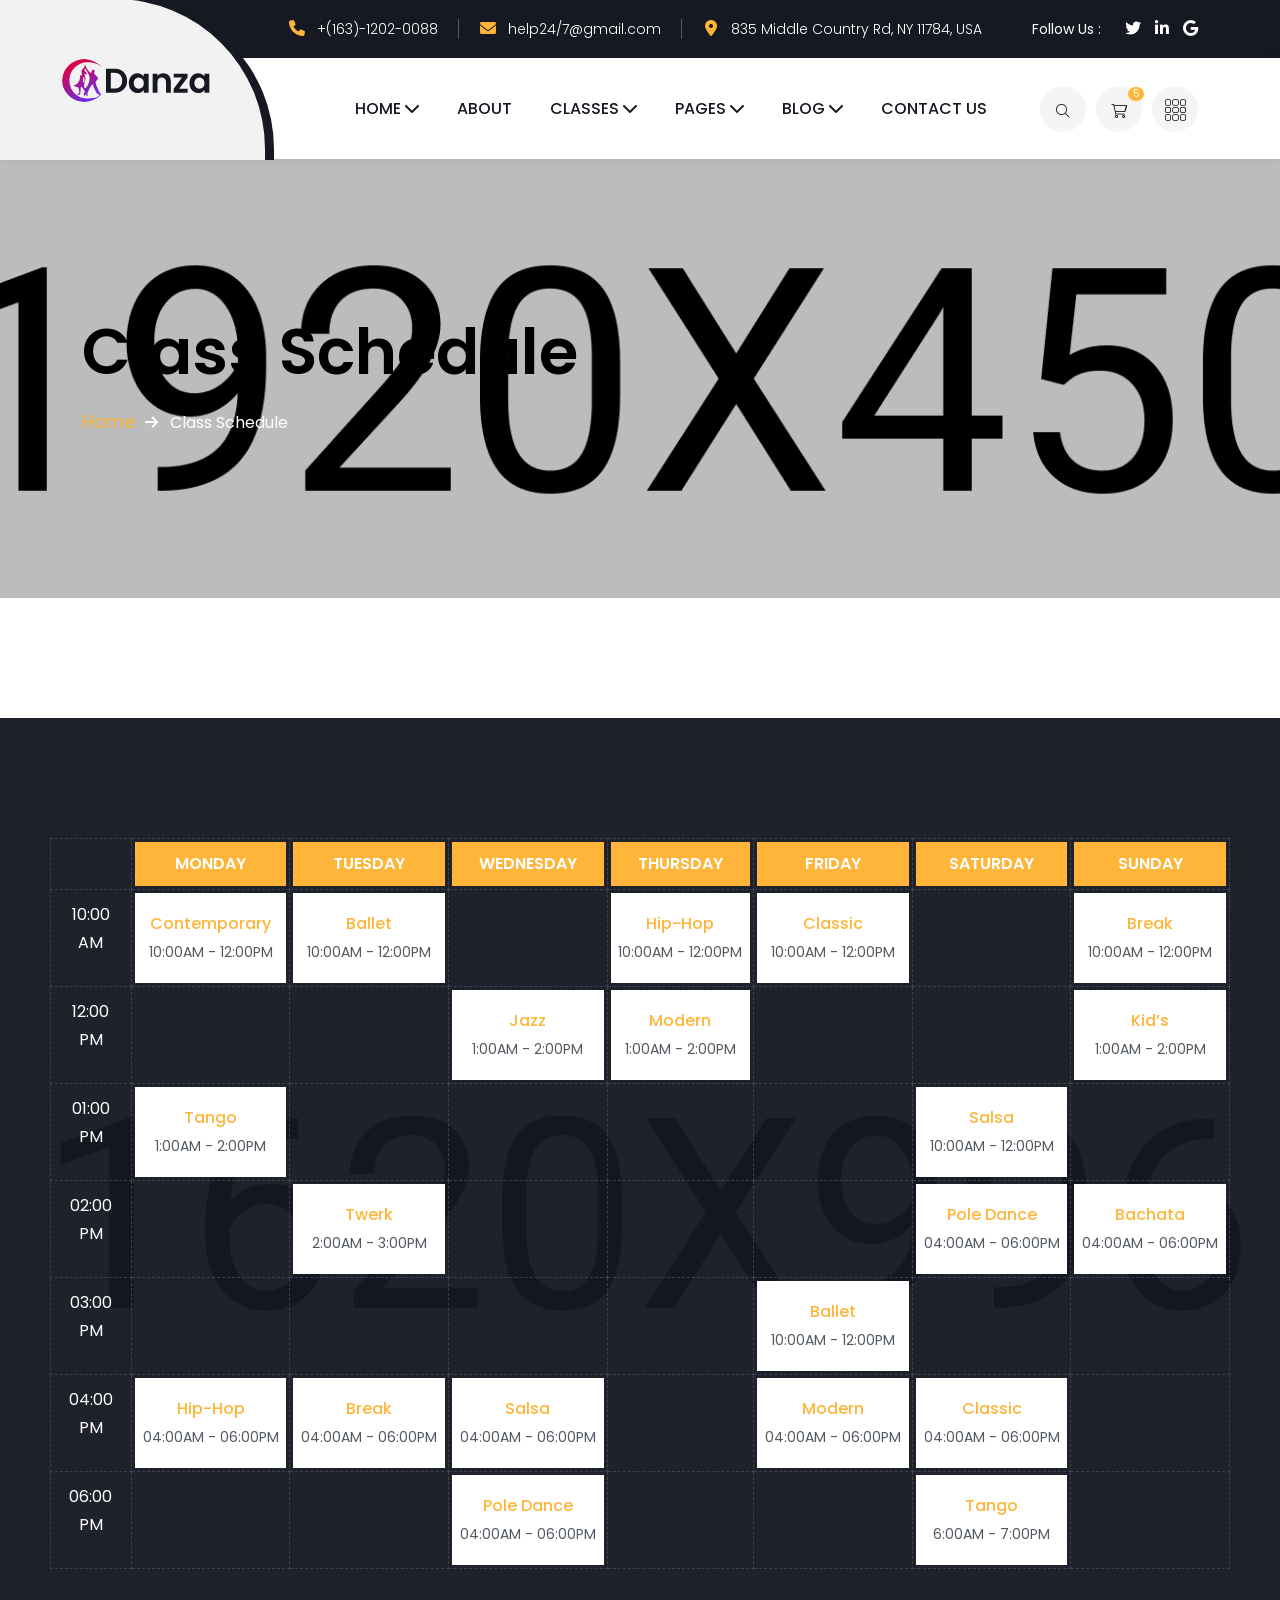
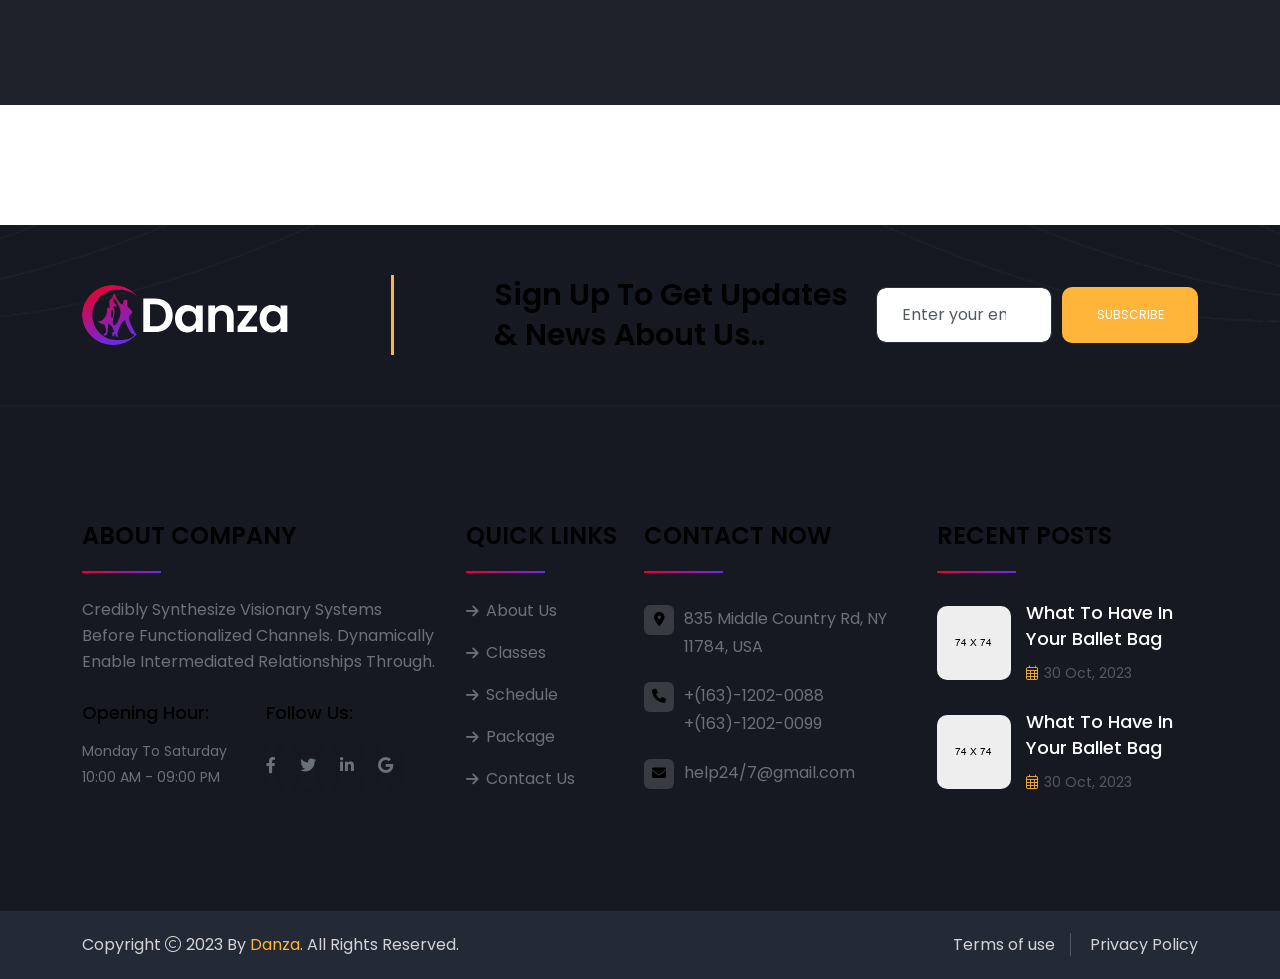
<file: class-schedule.html>
<!doctype html>
<html class="no-js" lang="zxx">

<head>
    <meta charset="utf-8">
    <meta http-equiv="x-ua-compatible" content="ie=edge">
    <title>Danza - Dancing School and Ballet Studio - Class Schedule</title>
    <meta name="author" content="Themeholy">
    <meta name="description" content="Danza - Dancing School and Ballet Studio">
    <meta name="keywords" content="Danza - Dancing School and Ballet Studio">
    <meta name="robots" content="INDEX,FOLLOW">

    <!-- Mobile Specific Metas -->
    <meta name="viewport" content="width=device-width, initial-scale=1, shrink-to-fit=no">

    <!-- Favicons - Place favicon.ico in the root directory -->
    <link rel="apple-touch-icon" sizes="57x57" href="assets/img/favicons/apple-icon-57x57.png">
    <link rel="apple-touch-icon" sizes="60x60" href="assets/img/favicons/apple-icon-60x60.png">
    <link rel="apple-touch-icon" sizes="72x72" href="assets/img/favicons/apple-icon-72x72.png">
    <link rel="apple-touch-icon" sizes="76x76" href="assets/img/favicons/apple-icon-76x76.png">
    <link rel="apple-touch-icon" sizes="114x114" href="assets/img/favicons/apple-icon-114x114.png">
    <link rel="apple-touch-icon" sizes="120x120" href="assets/img/favicons/apple-icon-120x120.png">
    <link rel="apple-touch-icon" sizes="144x144" href="assets/img/favicons/apple-icon-144x144.png">
    <link rel="apple-touch-icon" sizes="152x152" href="assets/img/favicons/apple-icon-152x152.png">
    <link rel="apple-touch-icon" sizes="180x180" href="assets/img/favicons/apple-icon-180x180.png">
    <link rel="icon" type="image/png" sizes="192x192" href="assets/img/favicons/android-icon-192x192.png">
    <link rel="icon" type="image/png" sizes="32x32" href="assets/img/favicons/favicon-32x32.png">
    <link rel="icon" type="image/png" sizes="96x96" href="assets/img/favicons/favicon-96x96.png">
    <link rel="icon" type="image/png" sizes="16x16" href="assets/img/favicons/favicon-16x16.png">
    <link rel="manifest" href="assets/img/favicons/manifest.json">
    <meta name="msapplication-TileColor" content="#ffffff">
    <meta name="msapplication-TileImage" content="assets/img/favicons/ms-icon-144x144.png">
    <meta name="theme-color" content="#ffffff">

    <!--==============================
	  Google Fonts
	============================== -->
    <link rel="preconnect" href="https://fonts.googleapis.com">
    <link rel="preconnect" href="https://fonts.gstatic.com" crossorigin>
    <link href="https://fonts.googleapis.com/css2?family=Norican&family=Poppins:wght@300;400;500;600;700;800&display=swap" rel="stylesheet">

    <!--==============================
	    All CSS File
	============================== -->
    <!-- Bootstrap -->
    <link rel="stylesheet" href="assets/css/bootstrap.min.css">
    <!-- Fontawesome Icon -->
    <link rel="stylesheet" href="assets/css/fontawesome.min.css">
    <!-- Magnific Popup -->
    <link rel="stylesheet" href="assets/css/magnific-popup.min.css">
    <!-- Slick Slider -->
    <link rel="stylesheet" href="assets/css/slick.min.css">
    <!-- Theme Custom CSS -->
    <link rel="stylesheet" href="assets/css/style.css">

</head>

<body>


    <!--[if lte IE 9]>
    	<p class="browserupgrade">You are using an <strong>outdated</strong> browser. Please <a href="https://browsehappy.com/">upgrade your browser</a> to improve your experience and security.</p>
  <![endif]-->



    <!--********************************
   		Code Start From Here 
	******************************** -->




    <!--==============================
     Preloader
  ==============================-->
    <div class="preloader ">
        <button class="th-btn preloaderCls">Cancel Preloader </button>
        <div class="preloader-inner">
            <img src="assets/img/logo.svg" alt="Danza">
            <span class="loader"></span>
        </div>
    </div>
    <!--==============================
    Sidemenu
============================== -->
    <div class="sidemenu-wrapper shopping-cart d-none d-lg-block ">
        <div class="sidemenu-content">
            <button class="closeButton sideMenuCls"><i class="far fa-times"></i></button>
            <div class="widget woocommerce widget_shopping_cart">
                <h3 class="widget_title">Shopping cart<span class="shape"></span></h3>
                <div class="widget_shopping_cart_content">
                    <ul class="woocommerce-mini-cart cart_list product_list_widget ">
                        <li class="woocommerce-mini-cart-item mini_cart_item">
                            <a href="#" class="remove remove_from_cart_button"><i class="far fa-times"></i></a>
                            <a href="#"><img src="assets/img/product/product_thumb_1_1.jpg" alt="Cart Image">pink tutu skirt</a>
                            <span class="quantity">1 ×
                                <span class="woocommerce-Price-amount amount">
                                    <span class="woocommerce-Price-currencySymbol">$</span>17,00.00</span>
                            </span>
                        </li>
                        <li class="woocommerce-mini-cart-item mini_cart_item">
                            <a href="#" class="remove remove_from_cart_button"><i class="far fa-times"></i></a>
                            <a href="#"><img src="assets/img/product/product_thumb_1_2.jpg" alt="Cart Image">Tutu Clothing Skirt</a>
                            <span class="quantity">1 ×
                                <span class="woocommerce-Price-amount amount">
                                    <span class="woocommerce-Price-currencySymbol">$</span>16,00.00</span>
                            </span>
                        </li>
                        <li class="woocommerce-mini-cart-item mini_cart_item">
                            <a href="#" class="remove remove_from_cart_button"><i class="far fa-times"></i></a>
                            <a href="#"><img src="assets/img/product/product_thumb_1_3.jpg" alt="Cart Image">Tutu Dress Clothing</a>
                            <span class="quantity">1 ×
                                <span class="woocommerce-Price-amount amount">
                                    <span class="woocommerce-Price-currencySymbol">$</span>18,00.00</span>
                            </span>
                        </li>
                        <li class="woocommerce-mini-cart-item mini_cart_item">
                            <a href="#" class="remove remove_from_cart_button"><i class="far fa-times"></i></a>
                            <a href="#"><img src="assets/img/product/product_thumb_1_4.jpg" alt="Cart Image">pink tutu skirt</a>
                            <span class="quantity">1 ×
                                <span class="woocommerce-Price-amount amount">
                                    <span class="woocommerce-Price-currencySymbol">$</span>19,00.00</span>
                            </span>
                        </li>
                        <li class="woocommerce-mini-cart-item mini_cart_item">
                            <a href="#" class="remove remove_from_cart_button"><i class="far fa-times"></i></a>
                            <a href="#"><img src="assets/img/product/product_thumb_1_5.jpg" alt="Cart Image">Pink Ballet shoe</a>
                            <span class="quantity">1 ×
                                <span class="woocommerce-Price-amount amount">
                                    <span class="woocommerce-Price-currencySymbol">$</span>15,00.00</span>
                            </span>
                        </li>
                    </ul>
                    <p class="woocommerce-mini-cart__total total">
                        <strong>Subtotal:</strong>
                        <span class="woocommerce-Price-amount amount">
                            <span class="woocommerce-Price-currencySymbol">$</span>4398.00</span>
                    </p>
                    <p class="woocommerce-mini-cart__buttons buttons">
                        <a href="cart.html" class="th-btn style7 wc-forward">View cart</a>
                        <a href="checkout.html" class="th-btn style7 checkout wc-forward">Checkout</a>
                    </p>
                </div>
            </div>
        </div>
    </div>
    <!--==============================
    Sidemenu
============================== -->
    <div class="sidemenu-wrapper  d-none d-lg-block ">
        <div class="sidemenu-content">
            <button class="closeButton sideMenuCls"><i class="far fa-times"></i></button>
            <div class="widget  ">
                <div class="th-widget-about">
                    <div class="about-logo">
                        <a href="index.html"><img src="assets/img/logo.svg" alt="Danza"></a>
                    </div>
                    <p class="">Credibly synthesize visionary systems before functionalized channels. Dynamically enable
                        intermediated relationships through.</p>

                    <div class="th-social">
                        <h6 class="social-title">Follow Us:</h6>
                        <a href="https://www.facebook.com/"><i class="fab fa-facebook-f"></i></a>
                        <a href="https://www.twitter.com/"><i class="fab fa-twitter"></i></a>
                        <a href="https://www.linkedin.com/"><i class="fab fa-linkedin-in"></i></a>
                        <a href="https://www.google.com/"><i class="fa-brands fa-google"></i></a>
                    </div>
                </div>
            </div>
            <div class="widget  ">
                <h3 class="widget_title">Recent Posts<span class="shape"></span></h3>
                <div class="recent-post-wrap">
                    <div class="recent-post">
                        <div class="media-img">
                            <a href="blog-details.html"><img src="assets/img/blog/recent-post-1-1.jpg" alt="Blog Image"></a>
                        </div>
                        <div class="media-body">
                            <h4 class="post-title"><a class="text-inherit" href="blog-details.html">What to Have in Your Dance Bag</a></h4>
                            <div class="recent-post-meta">
                                <a href="blog.html"><i class="fal fa-calendar-days"></i>30 Oct, 2023</a>
                            </div>
                        </div>
                    </div>
                    <div class="recent-post">
                        <div class="media-img">
                            <a href="blog-details.html"><img src="assets/img/blog/recent-post-1-2.jpg" alt="Blog Image"></a>
                        </div>
                        <div class="media-body">
                            <h4 class="post-title"><a class="text-inherit" href="blog-details.html">What to Have in Your Dance Bag</a></h4>
                            <div class="recent-post-meta">
                                <a href="blog.html"><i class="fal fa-calendar-days"></i>22 June, 2023</a>
                            </div>
                        </div>
                    </div>
                    <div class="recent-post">
                        <div class="media-img">
                            <a href="blog-details.html"><img src="assets/img/blog/recent-post-1-3.jpg" alt="Blog Image"></a>
                        </div>
                        <div class="media-body">
                            <h4 class="post-title"><a class="text-inherit" href="blog-details.html">What to Have in Your Dance Bag</a></h4>
                            <div class="recent-post-meta">
                                <a href="blog.html"><i class="fal fa-calendar-days"></i>23 June, 2023</a>
                            </div>
                        </div>
                    </div>
                    <div class="recent-post">
                        <div class="media-img">
                            <a href="blog-details.html"><img src="assets/img/blog/recent-post-1-4.jpg" alt="Blog Image"></a>
                        </div>
                        <div class="media-body">
                            <h4 class="post-title"><a class="text-inherit" href="blog-details.html">What to Have in Your Dance Bag</a></h4>
                            <div class="recent-post-meta">
                                <a href="blog.html"><i class="fal fa-calendar-days"></i>23 June, 2023</a>
                            </div>
                        </div>
                    </div>
                </div>
            </div>
        </div>
    </div>
    <div class="popup-search-box d-none d-lg-block">
        <button class="searchClose"><i class="fal fa-times"></i></button>
        <form action="#">
            <input type="text" placeholder="What are you looking for?">
            <button type="submit"><i class="fal fa-search"></i></button>
        </form>
    </div>
    <!--==============================
    Mobile Menu
  ============================== -->
    <div class="th-menu-wrapper">
        <div class="th-menu-area text-center">
            <button class="th-menu-toggle"><i class="fal fa-times"></i></button>
            <div class="mobile-logo">
                <a href="index.html"><img src="assets/img/logo.svg" alt="Danza"></a>
            </div>
            <div class="th-mobile-menu">
                <ul>
                    <li class="menu-item-has-children">
                        <a href="#hero">Home</a>
                        <ul class="sub-menu">
                            <li class="menu-item-has-children">
                                <a href="#">Multipage</a>
                                <ul class="sub-menu">
                                    <li><a href="index.html">Modern Dance</a></li>
                                    <li><a href="index-dance-School.html">Dance School</a></li>
                                    <li><a href="index-ballet-studio.html">Ballet Studio</a></li>
                                </ul>
                            </li>
                            <li class="menu-item-has-children">
                                <a href="#">Onepage</a>
                                <ul class="sub-menu">
                                    <li><a href="index-onepage.html">Modern Dance</a></li>
                                    <li><a href="index-2-onepage.html">Dance School</a></li>
                                    <li><a href="index-3-onepage.html">Ballet Studio</a></li>
                                </ul>
                            </li>
                        </ul>
                    </li>
                    <li><a href="about.html">About</a></li>
                    <li class="menu-item-has-children">
                        <a href="#">Classes</a>
                        <ul class="sub-menu">
                            <li><a href="dance-classes.html">Dance Classes</a></li>
                            <li><a href="single-classes.html">Single Classes</a></li>
                            <li><a href="class-schedule.html">Class Schedule</a></li>
                        </ul>
                    </li>
                    <li class="menu-item-has-children">
                        <a href="#">Pages</a>
                        <ul class="sub-menu">
                            <li class="menu-item-has-children"><a href="#">Shop</a>
                                <ul class="sub-menu">
                                    <li><a href="shop.html">Shop</a></li>
                                    <li><a href="single-shop.html">Single Shop</a></li>
                                    <li><a href="cart.html">Cart Page</a></li>
                                    <li><a href="checkout.html">Checkout</a></li>
                                    <li><a href="wishlist.html">Wishlist</a></li>
                                </ul>
                            </li>
                            <li><a href="event.html">Event</a></li>
                            <li><a href="single-event.html">Single-Event</a></li>
                            <li><a href="instructor.html">Our Instructor</a></li>
                            <li><a href="single-instructor.html">Single Instructor</a></li>
                            <li><a href="service.html">service</a></li>
                            <li><a href="single-service.html">single-service</a></li>
                            <li><a href="gallery.html">Gallery</a></li>
                            <li><a href="pricing.html">Pricing</a></li>
                            <li><a href="account.html">Account</a></li>
                            <li><a href="error.html">Error</a></li>
                        </ul>
                    </li>
                    <li class="menu-item-has-children">
                        <a href="#">Blog</a>
                        <ul class="sub-menu">
                            <li>
                                <a href="#">Blog Layout</a>
                                <ul class="sub-menu">
                                    <li><a href="blog-grid-2-columns.html">Blog Grid 02 Columns</a></li>
                                    <li><a href="blog-grid-3-columns.html">Blog Grid 03 Columns</a></li>
                                    <li><a href="blog-list.html">Blog List</a></li>
                                </ul>
                            </li>
                            <li>
                                <a href="blog.html">Blog Sidebar</a>
                                <ul class="sub-menu">
                                    <li><a href="blog-left-sidebar.html">Blog Left Sidebar</a></li>
                                    <li><a href="blog-right-sidebar.html">Blog Right Sidebar</a></li>
                                    <li><a href="blog.html">Blog No Sidebar</a></li>
                                </ul>
                            </li>
                            <li><a href="blog-details.html">Blog Details</a></li>
                        </ul>
                    </li>
                    <li>
                        <a href="contact.html">Contact Us</a>
                    </li>
                </ul>
            </div>
        </div>
    </div>
    <!--==============================
	Header Area
==============================-->
    <header class="th-header header-layout1">
        <div class="header-top">
            <div class="container">
                <div class="row justify-content-center justify-content-lg-between align-items-center gy-2">
                    <div class="col-auto d-none d-lg-block">
                        <div class="header-links">
                            <ul>
                                <li><i class="fa-solid fa-phone"></i><a href="tel:+1631202-0088">+(163)-1202-0088</a></li>
                                <li><i class="fa-solid fa-envelope"></i><a href="mailto:info@Danza.com">help24/7@gmail.com</a></li>
                                <li><i class="fa-solid fa-location-dot"></i>835 Middle Country Rd, NY 11784, USA</li>
                            </ul>
                        </div>
                    </div>
                    <div class="col-auto">
                        <div class="header-social">
                            <span class="social-title">Follow Us : </span>
                            <a href="https://www.twitter.com/"><i class="fab fa-twitter"></i></a>
                            <a href="https://www.linkedin.com/"><i class="fab fa-linkedin-in"></i></a>
                            <a href="https://www.google.com/"><i class="fa-brands fa-google"></i></a>
                        </div>
                    </div>
                </div>
            </div>
        </div>
        <div class="sticky-wrapper">
            <!-- Main Menu Area -->
            <div class="menu-area">
                <div class="container">
                    <div class="row align-items-center justify-content-between">
                        <div class="col-auto">
                            <div class="header-logo">
                                <a href="index.html"><img src="assets/img/logo.svg" alt="Danza"></a>
                            </div>
                        </div>
                        <div class="col-auto">
                            <nav class="main-menu d-none d-lg-inline-block">
                                <ul>
                                    <li class="menu-item-has-children">
                                        <a href="#hero">Home</a>
                                        <ul class="sub-menu">
                                            <li class="menu-item-has-children">
                                                <a href="#">Multipage</a>
                                                <ul class="sub-menu">
                                                    <li><a href="index.html">Modern Dance</a></li>
                                                    <li><a href="index-dance-School.html">Dance School</a></li>
                                                    <li><a href="index-ballet-studio.html">Ballet Studio</a></li>
                                                </ul>
                                            </li>
                                            <li class="menu-item-has-children">
                                                <a href="#">Onepage</a>
                                                <ul class="sub-menu">
                                                    <li><a href="index-onepage.html">Modern Dance</a></li>
                                                    <li><a href="index-2-onepage.html">Dance School</a></li>
                                                    <li><a href="index-3-onepage.html">Ballet Studio</a></li>
                                                </ul>
                                            </li>
                                        </ul>
                                    </li>
                                    <li><a href="about.html">About</a></li>
                                    <li class="menu-item-has-children">
                                        <a href="#">Classes</a>
                                        <ul class="sub-menu">
                                            <li><a href="dance-classes.html">Dance Classes</a></li>
                                            <li><a href="single-classes.html">Single Classes</a></li>
                                            <li><a href="class-schedule.html">Class Schedule</a></li>
                                        </ul>
                                    </li>
                                    <li class="menu-item-has-children">
                                        <a href="#">Pages</a>
                                        <ul class="sub-menu">
                                            <li class="menu-item-has-children"><a href="#">Shop</a>
                                                <ul class="sub-menu">
                                                    <li><a href="shop.html">Shop</a></li>
                                                    <li><a href="single-shop.html">Single Shop</a></li>
                                                    <li><a href="cart.html">Cart Page</a></li>
                                                    <li><a href="checkout.html">Checkout</a></li>
                                                    <li><a href="wishlist.html">Wishlist</a></li>
                                                </ul>
                                            </li>
                                            <li><a href="event.html">Event</a></li>
                                            <li><a href="single-event.html">Single-Event</a></li>
                                            <li><a href="instructor.html">Our Instructor</a></li>
                                            <li><a href="single-instructor.html">Single Instructor</a></li>
                                            <li><a href="service.html">service</a></li>
                                            <li><a href="single-service.html">single-service</a></li>
                                            <li><a href="gallery.html">Gallery</a></li>
                                            <li><a href="pricing.html">Pricing</a></li>
                                            <li><a href="account.html">Account</a></li>
                                            <li><a href="error.html">Error</a></li>
                                        </ul>
                                    </li>
                                    <li class="menu-item-has-children">
                                        <a href="#">Blog</a>
                                        <ul class="sub-menu">
                                            <li>
                                                <a href="#">Blog Layout</a>
                                                <ul class="sub-menu">
                                                    <li><a href="blog-grid-2-columns.html">Blog Grid 02 Columns</a></li>
                                                    <li><a href="blog-grid-3-columns.html">Blog Grid 03 Columns</a></li>
                                                    <li><a href="blog-list.html">Blog List</a></li>
                                                </ul>
                                            </li>
                                            <li>
                                                <a href="blog.html">Blog Sidebar</a>
                                                <ul class="sub-menu">
                                                    <li><a href="blog-left-sidebar.html">Blog Left Sidebar</a></li>
                                                    <li><a href="blog-right-sidebar.html">Blog Right Sidebar</a></li>
                                                    <li><a href="blog.html">Blog No Sidebar</a></li>
                                                </ul>
                                            </li>
                                            <li><a href="blog-details.html">Blog Details</a></li>
                                        </ul>
                                    </li>
                                    <li>
                                        <a href="contact.html">Contact Us</a>
                                    </li>
                                </ul>
                            </nav>
                            <button type="button" class="th-menu-toggle d-inline-block d-lg-none"><i class="far fa-bars"></i></button>
                        </div>
                        <div class="col-auto d-none d-xl-block">
                            <div class="header-button">
                                <button type="button" class="icon-btn searchBoxToggler"><i class="fal fa-search"></i></button>
                                <button type="button" class="icon-btn sideMenuToggler2">
                                    <i class="fal fa-shopping-cart"></i>
                                    <span class="badge">5</span>
                                </button>
                                <button type="button" class="icon-btn fs-6 sideMenuToggler">
                                    <i class="fa-thin fa-grid"></i>
                                </button>
                                <a href="contact.html" class="th-btn">Register Now</a>
                            </div>
                        </div>
                    </div>
                </div>
            </div>
            <div class="logo-bg"></div>
            <div class="menu-bg"></div>
        </div>
    </header>
    <!--==============================
    Breadcumb
============================== -->
    <div class="breadcumb-wrapper " data-bg-src="assets/img/breadcumb/breadcumb-bg.jpg">
        <div class="container">
            <div class="breadcumb-content">
                <h1 class="breadcumb-title">Class Schedule</h1>
                <ul class="breadcumb-menu">
                    <li><a href="index.html">Home</a></li>
                    <li>Class Schedule</li>
                </ul>
            </div>
        </div>
    </div>
    <div class="">
        <div class="class-schedule-area" data-bg-src="assets/img/bg/schedule.jpg">
            <table class="class-schedule-table table">
                <tr class="schedule-day">
                    <td scope="col"></td>
                    <td scope="col">Monday</td>
                    <td scope="col">Tuesday</td>
                    <td scope="col">Wednesday</td>
                    <td scope="col">Thursday</td>
                    <td scope="col">Friday</td>
                    <td scope="col">Saturday</td>
                    <td scope="col">Sunday</td>
                </tr>
                <tr>
                    <th scope="row" class="time">10:00 AM</th>
                    <td scope="col" class="schedule-title">Contemporary<span class="schedule-time">10:00AM - 12:00PM</span>
                    </td>
                    <td scope="col" class="schedule-title">Ballet<span class="schedule-time">10:00AM - 12:00PM</span></td>
                    <td scope="col"></td>
                    <td scope="col" class="schedule-title">Hip-hop<span class="schedule-time">10:00AM - 12:00PM</span></td>
                    <td scope="col" class="schedule-title">classic<span class="schedule-time">10:00AM - 12:00PM</span></td>
                    <td scope="col"></td>
                    <td scope="col" class="schedule-title">Break<span class="schedule-time">10:00AM - 12:00PM</span></td>
                </tr>
                <tr>
                    <th scope="row" class="time">12:00 PM</th>
                    <td scope="col"></td>
                    <td scope="col"></td>
                    <td scope="col" class="schedule-title">Jazz<span class="schedule-time">1:00AM - 2:00PM</span></td>
                    <td scope="col" class="schedule-title">Modern<span class="schedule-time">1:00AM - 2:00PM</span></td>
                    <td scope="col"></td>
                    <td scope="col"></td>
                    <td scope="col" class="schedule-title">Kid’s<span class="schedule-time">1:00AM - 2:00PM</span></td>
                </tr>
                <tr>
                    <th scope="row" class="time">01:00 PM</th>
                    <td scope="col" class="schedule-title">Tango<span class="schedule-time">1:00AM - 2:00PM</span></td>
                    <td scope="col"></td>
                    <td scope="col"></td>
                    <td scope="col"></td>
                    <td scope="col"></td>
                    <td scope="col" class="schedule-title">Salsa<span class="schedule-time">10:00AM - 12:00PM</span></td>
                    <td scope="col"></td>
                </tr>
                <tr>
                    <th scope="row" class="time">02:00 PM</th>
                    <td scope="col"></td>
                    <td scope="col" class="schedule-title">Twerk<span class="schedule-time">2:00AM - 3:00PM</span></td>
                    <td scope="col"></td>
                    <td scope="col"></td>
                    <td scope="col"></td>
                    <td scope="col" class="schedule-title">Pole Dance<span class="schedule-time">04:00AM - 06:00PM</span></td>
                    <td scope="col" class="schedule-title">Bachata<span class="schedule-time">04:00AM - 06:00PM</span></td>
                </tr>
                <tr>
                    <th scope="row" class="time">03:00 PM</th>
                    <td scope="col"></td>
                    <td scope="col"></td>
                    <td scope="col"></td>
                    <td scope="col"></td>
                    <td scope="col" class="schedule-title">Ballet<span class="schedule-time">10:00AM - 12:00PM</span></td>
                    <td scope="col"></td>
                    <td scope="col"></td>
                </tr>
                <tr>
                    <th scope="row" class="time">04:00 PM</th>
                    <td scope="col" class="schedule-title">Hip-hop<span class="schedule-time">04:00AM - 06:00PM</span></td>
                    <td scope="col" class="schedule-title">Break<span class="schedule-time">04:00AM - 06:00PM</span></td>
                    <td scope="col" class="schedule-title">Salsa<span class="schedule-time">04:00AM - 06:00PM</span></td>
                    <td scope="col"></td>
                    <td scope="col" class="schedule-title">Modern<span class="schedule-time">04:00AM - 06:00PM</span></td>
                    <td scope="col" class="schedule-title">classic<span class="schedule-time">04:00AM - 06:00PM</span></td>
                    <td scope="col"></td>
                </tr>
                <tr>
                    <th scope="row" class="time">06:00 PM</th>
                    <td scope="col"></td>
                    <td scope="col"></td>
                    <td scope="col" class="schedule-title">Pole Dance<span class="schedule-time">04:00AM - 06:00PM</span></td>
                    <td scope="col"></td>
                    <td scope="col"></td>
                    <td scope="col" class="schedule-title">Tango<span class="schedule-time">6:00AM - 7:00PM</span></td>
                    <td scope="col"></td>
                </tr>
            </table>
        </div>
        </section>
        <!--==============================
	Footer Area
==============================-->
        <footer class="footer-wrapper footer-layout1" data-bg-src="assets/img/bg/footer_bg_1.png">
            <div class="container">
                <div class="footer-top">
                    <div class="row gx-0 align-items-center">
                        <div class="col-xl-auto">
                            <div class="footer-logo">
                                <a href="index.html"><img src="assets/img/logo-white.svg" alt="Danza"></a>
                            </div>
                        </div>
                        <div class="col-xl">
                            <div class="footer-newsletter style2">
                                <h3 class="h4 newsletter-title">Sign Up to get updates & news about us..</h3>
                                <form class="newsletter-form">
                                    <input class="form-control style3" type="email" placeholder="Enter your email" required="">
                                    <button type="submit" class="th-btn red-btn">Subscribe</button>
                                </form>
                            </div>
                        </div>
                    </div>
                </div>
            </div>
            <hr class="style1">
            <div class="widget-area">
                <div class="container">
                    <div class="row justify-content-between">
                        <div class="col-md-6 col-xl-4">
                            <div class="widget footer-widget style2">
                                <h3 class="widget_title">About Company</h3>
                                <div class="th-widget-about">
                                    <p class="about-text">Credibly synthesize visionary systems before functionalized channels. Dynamically enable intermediated relationships through.</p>
                                    <div class="th-social-wrapper">
                                        <div class="office-hour">
                                            <h4 class="title">opening hour:</h4>
                                            <span class="desc">Monday to Saturday 10:00 AM - 09:00 PM</span>
                                        </div>
                                        <div class="th-social">
                                            <h6 class="social-title">Follow Us:</h6>
                                            <a href="https://www.facebook.com/"><i class="fab fa-facebook-f"></i></a>
                                            <a href="https://www.twitter.com/"><i class="fab fa-twitter"></i></a>
                                            <a href="https://www.linkedin.com/"><i class="fab fa-linkedin-in"></i></a>
                                            <a href="https://www.google.com/"><i class="fa-brands fa-google"></i></a>
                                        </div>
                                    </div>

                                </div>
                            </div>
                        </div>
                        <div class="col-md-6 col-xl-auto">
                            <div class="widget widget_nav_menu footer-widget style2">
                                <h3 class="widget_title">Quick Links</h3>
                                <div class="menu-all-pages-container">
                                    <ul class="menu">
                                        <li><a href="about.html">About Us</a></li>
                                        <li><a href="dance-classes.html">Classes</a></li>
                                        <li><a href="class-Schedule.html">Schedule</a></li>
                                        <li><a href="#">Package</a></li>
                                        <li><a href="contact.html">Contact Us</a></li>
                                    </ul>
                                </div>
                            </div>
                        </div>
                        <div class="col-md-6 col-xl-auto">
                            <div class="widget footer-widget style2">
                                <h3 class="widget_title">Contact Now</h3>
                                <div class="th-widget-contact">
                                    <div class="info-box">
                                        <div class="info-box_icon">
                                            <i class="fa-sharp fa-solid fa-location-dot"></i>
                                        </div>
                                        <p class="info-box_text">
                                            835 Middle Country Rd, NY 11784, USA
                                        </p>
                                    </div>
                                    <div class="info-box">
                                        <div class="info-box_icon">
                                            <i class="fa-solid fa-phone"></i>
                                        </div>
                                        <p class="info-box_text">
                                            <a href="tel:+(163)-1202-0088" class="info-box_link">+(163)-1202-0088</a>
                                            <a href="tel:+(163)-1202-0099" class="info-box_link">+(163)-1202-0099</a>
                                        </p>
                                    </div>
                                    <div class="info-box">
                                        <div class="info-box_icon">
                                            <i class="fa-solid fa-envelope"></i>
                                        </div>
                                        <p class="info-box_text">
                                            <a href="mailto:help24/7@gmail.com" class="info-box_link">help24/7@gmail.com</a>
                                        </p>
                                    </div>
                                </div>
                            </div>
                        </div>
                        <div class="col-md-6 col-xl-3">
                            <div class="widget footer-widget style2">
                                <h3 class="widget_title">Recent Posts</h3>
                                <div class="recent-post-wrap">
                                    <div class="recent-post">
                                        <div class="media-img">
                                            <a href="blog-details.html"><img src="assets/img/blog/recent-post-2-3.jpg" alt="Blog Image"></a>
                                        </div>
                                        <div class="media-body">
                                            <h4 class="post-title"><a class="text-inherit" href="blog-details.html">What to Have in Your Ballet Bag</a></h4>
                                            <div class="recent-post-meta">
                                                <a href="blog.html"><i class="fal fa-calendar-days"></i>30 Oct, 2023</a>
                                            </div>
                                        </div>
                                    </div>
                                    <div class="recent-post">
                                        <div class="media-img">
                                            <a href="blog-details.html"><img src="assets/img/blog/recent-post-2-4.jpg" alt="Blog Image"></a>
                                        </div>
                                        <div class="media-body">
                                            <h4 class="post-title"><a class="text-inherit" href="blog-details.html">What to Have in Your Ballet Bag</a></h4>
                                            <div class="recent-post-meta">
                                                <a href="blog.html"><i class="fal fa-calendar-days"></i>30 Oct, 2023</a>
                                            </div>
                                        </div>
                                    </div>
                                </div>
                            </div>
                        </div>
                    </div>
                </div>
            </div>
            <div class="copyright-wrap">
                <div class="container">
                    <div class="row align-items-center">
                        <div class="col-lg-6">
                            <p class="copyright-text">Copyright <i class="fal fa-copyright"></i> 2023
                                By
                                <a href="https://themeforest.net/user/themeholy">Danza</a>. All Rights Reserved.
                            </p>
                        </div>
                        <div class="col-lg-6">
                            <div class="footer-copyright-right">
                                <ul>
                                    <li><a href="terms-conditions.html">Terms of use </a></li>
                                    <li><a href="#">Privacy Policy</a></li>
                                </ul>
                            </div>
                        </div>
                    </div>
                </div>
            </div>
        </footer>

        <!--********************************
			Code End  Here 
	******************************** -->

        <!-- Scroll To Top -->
        <div class="scroll-top">
            <svg class="progress-circle svg-content" width="100%" height="100%" viewBox="-1 -1 102 102">
                <path d="M50,1 a49,49 0 0,1 0,98 a49,49 0 0,1 0,-98" style="transition: stroke-dashoffset 10ms linear 0s; stroke-dasharray: 307.919, 307.919; stroke-dashoffset: 307.919;">
                </path>
            </svg>
        </div>

        <!--==============================
    All Js File
============================== -->
        <!-- Jquery -->
        <script src="assets/js/vendor/jquery-3.6.0.min.js"></script>
        <!-- Slick Slider -->
        <script src="assets/js/slick.min.js"></script>
        <!-- Bootstrap -->
        <script src="assets/js/bootstrap.min.js"></script>
        <!-- Magnific Popup -->
        <script src="assets/js/jquery.magnific-popup.min.js"></script>
        <!-- Counter Up -->
        <script src="assets/js/jquery.counterup.min.js"></script>
        <!-- Range Slider -->
        <script src="assets/js/jquery-ui.min.js"></script>
        <!-- Isotope Filter -->
        <script src="assets/js/imagesloaded.pkgd.min.js"></script>
        <!-- Isotope pkgd -->
        <script src="assets/js/isotope.pkgd.min.js"></script>
        <!-- Tweenmax File -->
        <script src="assets/js/tweenmax.min.js"></script>
        <!-- Tweenmax File -->
        <script src="assets/js/nice-select.min.js"></script>
        <!-- Main Js File -->
        <script src="assets/js/main.js"></script>

</body>

</html>
</file>
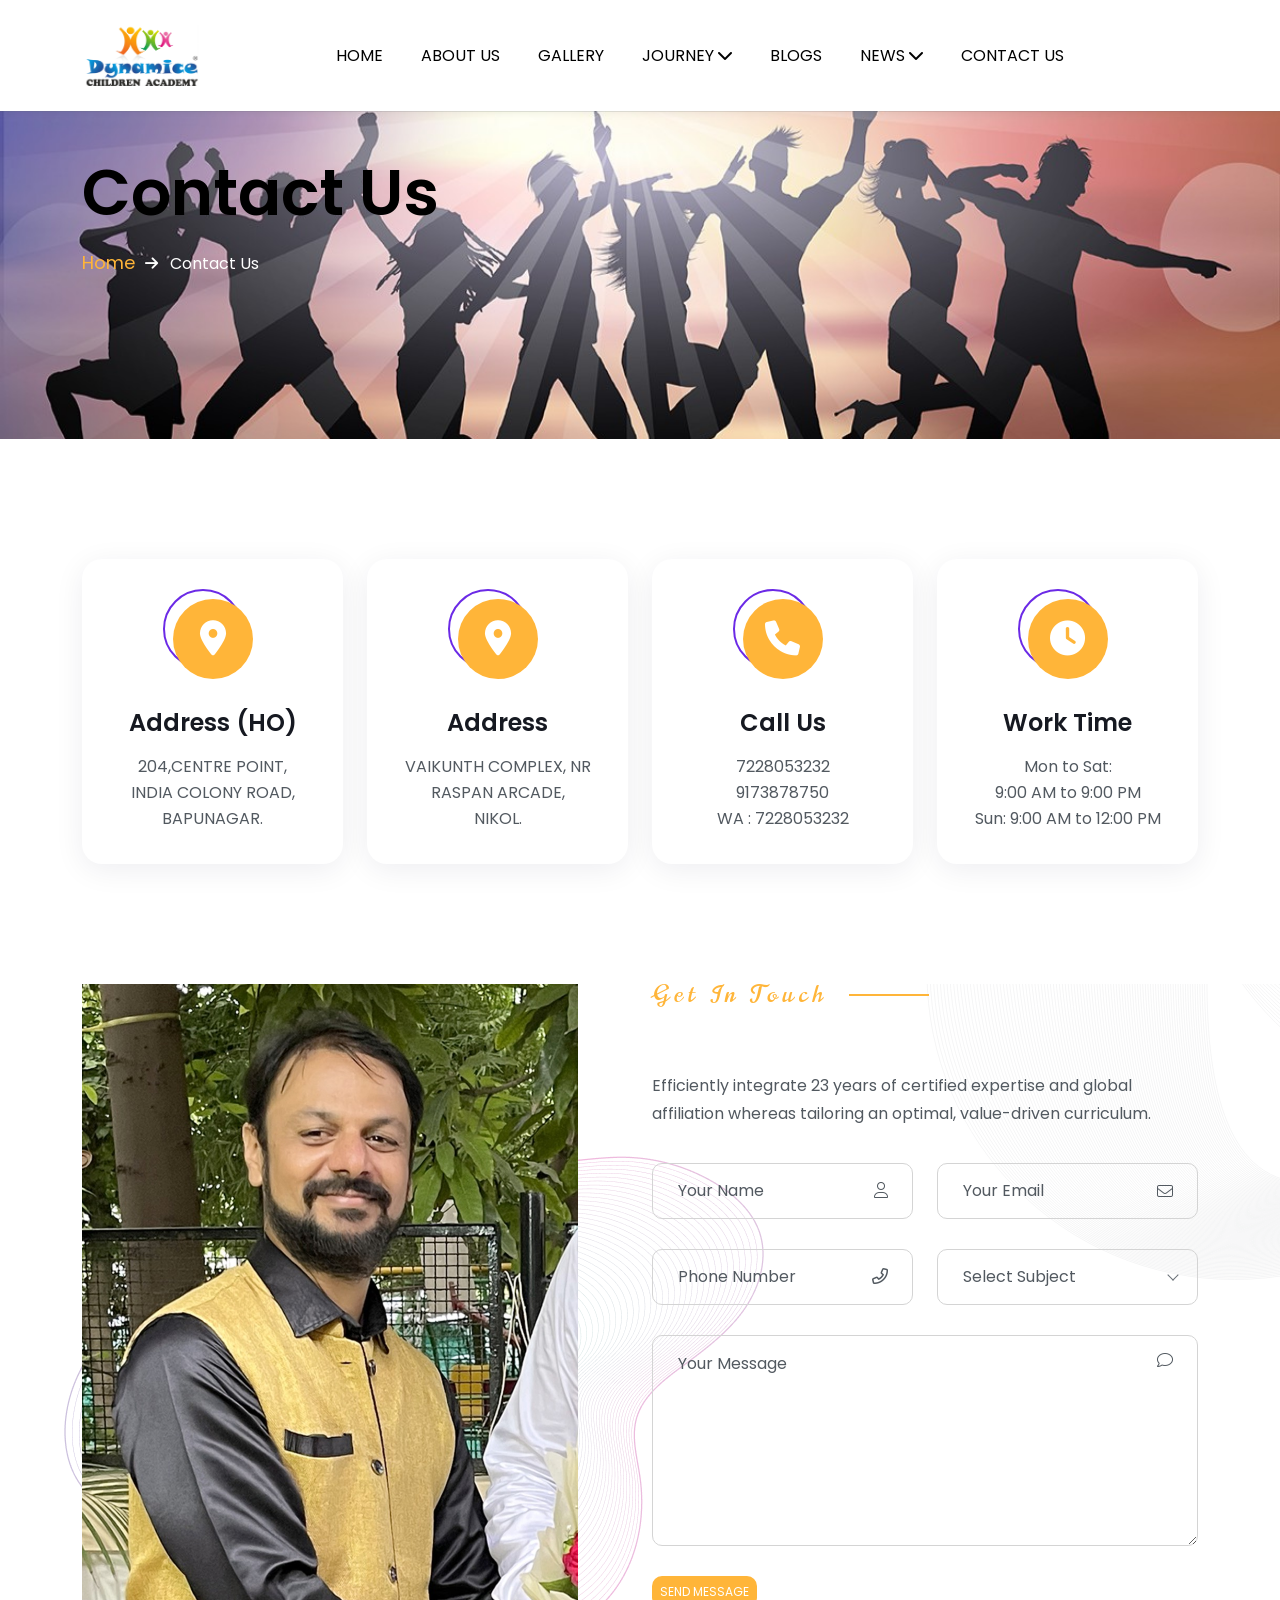
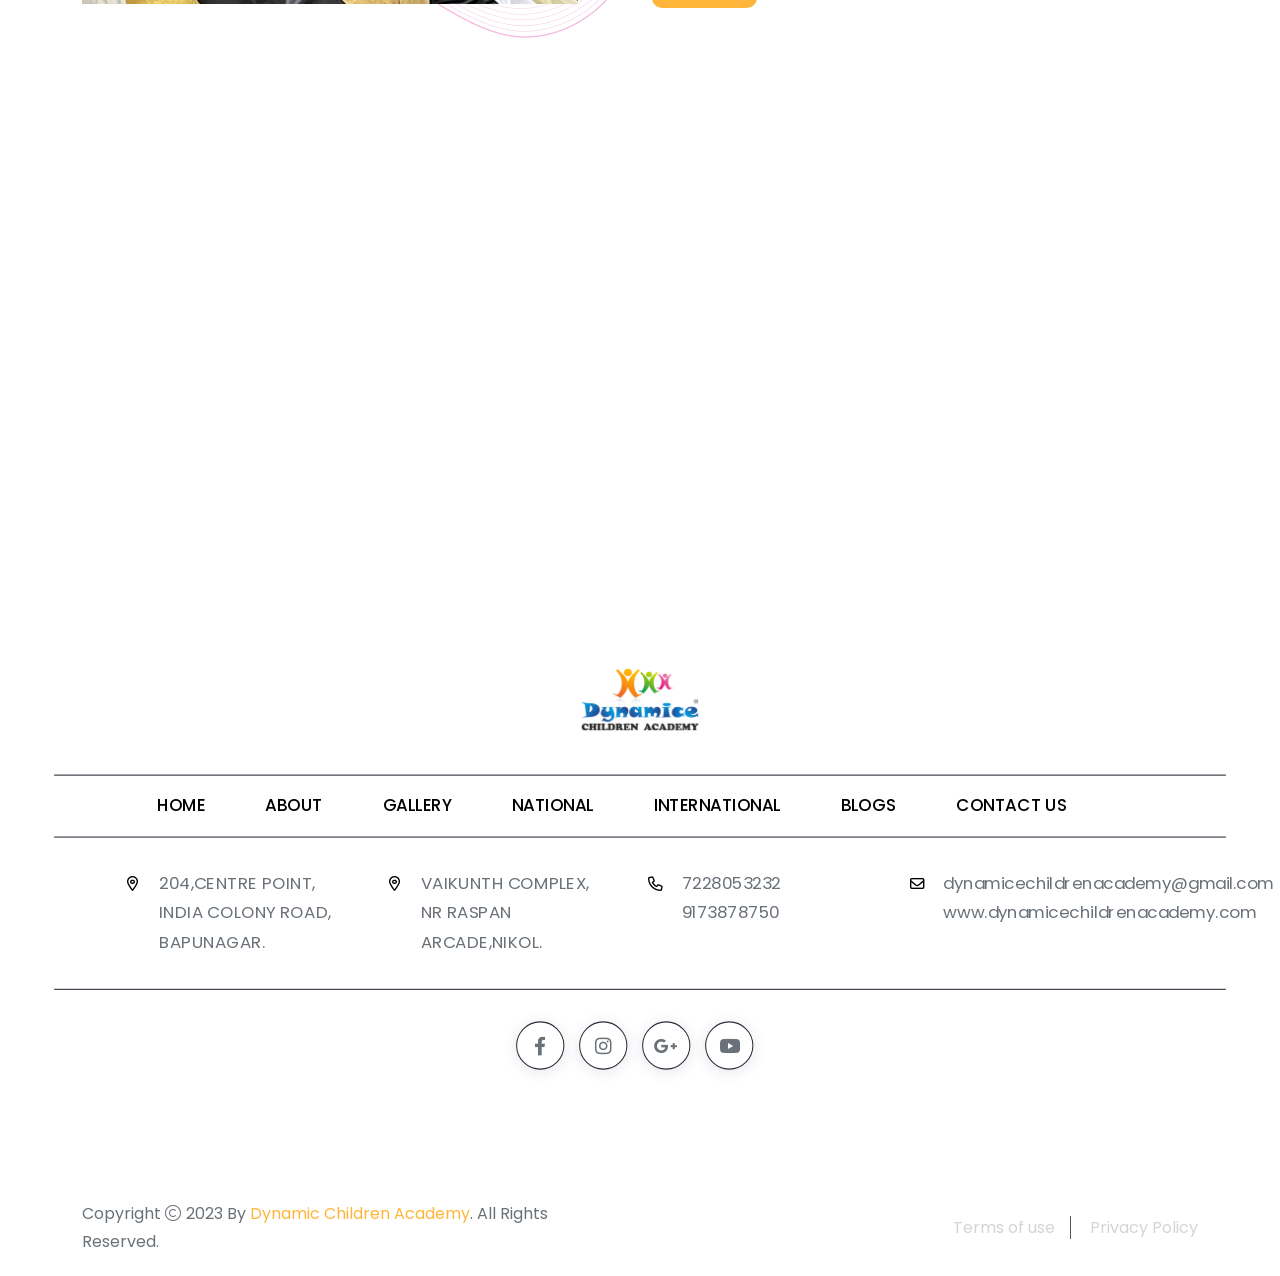
<file: contact.html>
<!doctype html>
<html class="no-js" lang="zxx">

<head>
    <meta charset="utf-8">
    <meta http-equiv="x-ua-compatible" content="ie=edge">
    <title>Danza - Dancing School and Ballet Studio - Contact Us</title>
    <meta name="author" content="Themeholy">
    <meta name="description" content="Danza - Dancing School and Ballet Studio">
    <meta name="keywords" content="Danza - Dancing School and Ballet Studio">
    <meta name="robots" content="INDEX,FOLLOW">

    <!-- Mobile Specific Metas -->
    <meta name="viewport" content="width=device-width, initial-scale=1, shrink-to-fit=no">

    <!-- Favicons - Place favicon.ico in the root directory -->
    <link rel="apple-touch-icon" sizes="57x57" href="assets/img/favicons/apple-icon-57x57.png">
    <link rel="apple-touch-icon" sizes="60x60" href="assets/img/favicons/apple-icon-60x60.png">
    <link rel="apple-touch-icon" sizes="72x72" href="assets/img/favicons/apple-icon-72x72.png">
    <link rel="apple-touch-icon" sizes="76x76" href="assets/img/favicons/apple-icon-76x76.png">
    <link rel="apple-touch-icon" sizes="114x114" href="assets/img/favicons/apple-icon-114x114.png">
    <link rel="apple-touch-icon" sizes="120x120" href="assets/img/favicons/apple-icon-120x120.png">
    <link rel="apple-touch-icon" sizes="144x144" href="assets/img/favicons/apple-icon-144x144.png">
    <link rel="apple-touch-icon" sizes="152x152" href="assets/img/favicons/apple-icon-152x152.png">
    <link rel="apple-touch-icon" sizes="180x180" href="assets/img/favicons/apple-icon-180x180.png">
    <link rel="icon" type="image/png" sizes="192x192" href="assets/img/favicons/android-icon-192x192.png">
    <link rel="icon" type="image/png" sizes="32x32" href="assets/img/favicons/favicon-32x32.png">
    <link rel="icon" type="image/png" sizes="96x96" href="assets/img/favicons/favicon-96x96.png">
    <link rel="icon" type="image/png" sizes="16x16" href="assets/img/favicons/favicon-16x16.png">
    <link rel="manifest" href="assets/img/favicons/manifest.json">
    <meta name="msapplication-TileColor" content="#ffffff">
    <meta name="msapplication-TileImage" content="assets/img/favicons/ms-icon-144x144.png">
    <meta name="theme-color" content="#ffffff">

    <!--==============================
	  Google Fonts
	============================== -->
    <link rel="preconnect" href="https://fonts.googleapis.com">
    <link rel="preconnect" href="https://fonts.gstatic.com" crossorigin>
    <link
        href="https://fonts.googleapis.com/css2?family=Norican&family=Poppins:wght@300;400;500;600;700;800&display=swap"
        rel="stylesheet">

    <!--==============================
	    All CSS File
	============================== -->
    <!-- Bootstrap -->
    <link rel="stylesheet" href="assets/css/bootstrap.min.css">
    <!-- Fontawesome Icon -->
    <link rel="stylesheet" href="assets/css/fontawesome.min.css">
    <!-- Magnific Popup -->
    <link rel="stylesheet" href="assets/css/magnific-popup.min.css">
    <!-- Slick Slider -->
    <link rel="stylesheet" href="assets/css/slick.min.css">
    <!-- Theme Custom CSS -->
    <link rel="stylesheet" href="assets/css/style.css">

</head>

<body>


    <!--[if lte IE 9]>
    	<p class="browserupgrade">You are using an <strong>outdated</strong> browser. Please <a href="https://browsehappy.com/">upgrade your browser</a> to improve your experience and security.</p>
  <![endif]-->



    <!--********************************
   		Code Start From Here 
	******************************** -->




    <!--==============================
     Preloader
  ==============================-->
    <!-- <div class="preloader ">
        <button class="th-btn preloaderCls">Cancel Preloader </button>
        <div class="preloader-inner">
            <img src="assets/img/logo.svg" alt="Danza">
            <span class="loader"></span>
        </div>
    </div> -->
    <!--==============================
    Sidemenu
============================== -->
    <div class="sidemenu-wrapper shopping-cart d-none d-lg-block ">
        <div class="sidemenu-content">
            <button class="closeButton sideMenuCls"><i class="far fa-times"></i></button>
            <div class="widget woocommerce widget_shopping_cart">
                <h3 class="widget_title">Shopping cart<span class="shape"></span></h3>
                <div class="widget_shopping_cart_content">
                    <ul class="woocommerce-mini-cart cart_list product_list_widget ">
                        <li class="woocommerce-mini-cart-item mini_cart_item">
                            <a href="#" class="remove remove_from_cart_button"><i class="far fa-times"></i></a>
                            <a href="#"><img src="assets/img/product/product_thumb_1_1.jpg" alt="Cart Image">pink tutu
                                skirt</a>
                            <span class="quantity">1 ×
                                <span class="woocommerce-Price-amount amount">
                                    <span class="woocommerce-Price-currencySymbol">$</span>17,00.00</span>
                            </span>
                        </li>
                        <li class="woocommerce-mini-cart-item mini_cart_item">
                            <a href="#" class="remove remove_from_cart_button"><i class="far fa-times"></i></a>
                            <a href="#"><img src="assets/img/product/product_thumb_1_2.jpg" alt="Cart Image">Tutu
                                Clothing Skirt</a>
                            <span class="quantity">1 ×
                                <span class="woocommerce-Price-amount amount">
                                    <span class="woocommerce-Price-currencySymbol">$</span>16,00.00</span>
                            </span>
                        </li>
                        <li class="woocommerce-mini-cart-item mini_cart_item">
                            <a href="#" class="remove remove_from_cart_button"><i class="far fa-times"></i></a>
                            <a href="#"><img src="assets/img/product/product_thumb_1_3.jpg" alt="Cart Image">Tutu Dress
                                Clothing</a>
                            <span class="quantity">1 ×
                                <span class="woocommerce-Price-amount amount">
                                    <span class="woocommerce-Price-currencySymbol">$</span>18,00.00</span>
                            </span>
                        </li>
                        <li class="woocommerce-mini-cart-item mini_cart_item">
                            <a href="#" class="remove remove_from_cart_button"><i class="far fa-times"></i></a>
                            <a href="#"><img src="assets/img/product/product_thumb_1_4.jpg" alt="Cart Image">pink tutu
                                skirt</a>
                            <span class="quantity">1 ×
                                <span class="woocommerce-Price-amount amount">
                                    <span class="woocommerce-Price-currencySymbol">$</span>19,00.00</span>
                            </span>
                        </li>
                        <li class="woocommerce-mini-cart-item mini_cart_item">
                            <a href="#" class="remove remove_from_cart_button"><i class="far fa-times"></i></a>
                            <a href="#"><img src="assets/img/product/product_thumb_1_5.jpg" alt="Cart Image">Pink Ballet
                                shoe</a>
                            <span class="quantity">1 ×
                                <span class="woocommerce-Price-amount amount">
                                    <span class="woocommerce-Price-currencySymbol">$</span>15,00.00</span>
                            </span>
                        </li>
                    </ul>
                    <p class="woocommerce-mini-cart__total total">
                        <strong>Subtotal:</strong>
                        <span class="woocommerce-Price-amount amount">
                            <span class="woocommerce-Price-currencySymbol">$</span>4398.00</span>
                    </p>
                    <p class="woocommerce-mini-cart__buttons buttons">
                        <a href="cart.html" class="th-btn style7 wc-forward">View cart</a>
                        <a href="checkout.html" class="th-btn style7 checkout wc-forward">Checkout</a>
                    </p>
                </div>
            </div>
        </div>
    </div>
    <!--==============================
    Sidemenu
============================== -->
    <div class="sidemenu-wrapper  d-none d-lg-block ">
        <div class="sidemenu-content">
            <button class="closeButton sideMenuCls"><i class="far fa-times"></i></button>
            <div class="widget  ">
                <div class="th-widget-about">
                    <div class="about-logo">
                        <a href="index.html"><img src="assets/img/logo.svg" alt="Danza"></a>
                    </div>
                    <p class="">Credibly synthesize visionary systems before functionalized channels. Dynamically enable
                        intermediated relationships through.</p>

                    <div class="th-social">
                        <h6 class="social-title">Follow Us:</h6>
                        <a href="https://www.facebook.com/"><i class="fab fa-facebook-f"></i></a>
                        <a href="https://www.twitter.com/"><i class="fab fa-twitter"></i></a>
                        <a href="https://www.linkedin.com/"><i class="fab fa-linkedin-in"></i></a>
                        <a href="https://www.google.com/"><i class="fa-brands fa-google"></i></a>
                    </div>
                </div>
            </div>
            <div class="widget  ">
                <h3 class="widget_title">Recent Posts<span class="shape"></span></h3>
                <div class="recent-post-wrap">
                    <div class="recent-post">
                        <div class="media-img">
                            <a href="blog-details.html"><img src="assets/img/blog/recent-post-1-1.jpg"
                                    alt="Blog Image"></a>
                        </div>
                        <div class="media-body">
                            <h4 class="post-title"><a class="text-inherit" href="blog-details.html">What to Have in Your
                                    Dance Bag</a></h4>
                            <div class="recent-post-meta">
                                <a href="blog.html"><i class="fal fa-calendar-days"></i>30 Oct, 2023</a>
                            </div>
                        </div>
                    </div>
                    <div class="recent-post">
                        <div class="media-img">
                            <a href="blog-details.html"><img src="assets/img/blog/recent-post-1-2.jpg"
                                    alt="Blog Image"></a>
                        </div>
                        <div class="media-body">
                            <h4 class="post-title"><a class="text-inherit" href="blog-details.html">What to Have in Your
                                    Dance Bag</a></h4>
                            <div class="recent-post-meta">
                                <a href="blog.html"><i class="fal fa-calendar-days"></i>22 June, 2023</a>
                            </div>
                        </div>
                    </div>
                    <div class="recent-post">
                        <div class="media-img">
                            <a href="blog-details.html"><img src="assets/img/blog/recent-post-1-3.jpg"
                                    alt="Blog Image"></a>
                        </div>
                        <div class="media-body">
                            <h4 class="post-title"><a class="text-inherit" href="blog-details.html">What to Have in Your
                                    Dance Bag</a></h4>
                            <div class="recent-post-meta">
                                <a href="blog.html"><i class="fal fa-calendar-days"></i>23 June, 2023</a>
                            </div>
                        </div>
                    </div>
                    <div class="recent-post">
                        <div class="media-img">
                            <a href="blog-details.html"><img src="assets/img/blog/recent-post-1-4.jpg"
                                    alt="Blog Image"></a>
                        </div>
                        <div class="media-body">
                            <h4 class="post-title"><a class="text-inherit" href="blog-details.html">What to Have in Your
                                    Dance Bag</a></h4>
                            <div class="recent-post-meta">
                                <a href="blog.html"><i class="fal fa-calendar-days"></i>23 June, 2023</a>
                            </div>
                        </div>
                    </div>
                </div>
            </div>
        </div>
    </div>
    <div class="popup-search-box d-none d-lg-block">
        <button class="searchClose"><i class="fal fa-times"></i></button>
        <form action="#">
            <input type="text" placeholder="What are you looking for?">
            <button type="submit"><i class="fal fa-search"></i></button>
        </form>
    </div>
    <!--==============================
    Mobile Menu
  ============================== -->
    <div class="th-menu-wrapper">
        <div class="th-menu-area text-center">
            <button class="th-menu-toggle"><i class="fal fa-times"></i></button>
            <div class="mobile-logo">
                <a href="index.html"><img src="assets/img/logo.svg" alt="Danza"></a>
            </div>
            <div class="th-mobile-menu">
                <ul>
                    <li class="menu-item-has-children">
                        <a href="#hero">Home</a>
                        <ul class="sub-menu">
                            <li class="menu-item-has-children">
                                <a href="#">Multipage</a>
                                <ul class="sub-menu">
                                    <li><a href="index.html">Modern Dance</a></li>
                                    <li><a href="index-dance-School.html">Dance School</a></li>
                                    <li><a href="index-ballet-studio.html">Ballet Studio</a></li>
                                </ul>
                            </li>
                            <li class="menu-item-has-children">
                                <a href="#">Onepage</a>
                                <ul class="sub-menu">
                                    <li><a href="index-onepage.html">Modern Dance</a></li>
                                    <li><a href="index-2-onepage.html">Dance School</a></li>
                                    <li><a href="index-3-onepage.html">Ballet Studio</a></li>
                                </ul>
                            </li>
                        </ul>
                    </li>
                    <li><a href="about.html">About</a></li>
                    <li class="menu-item-has-children">
                        <a href="#">Classes</a>
                        <ul class="sub-menu">
                            <li><a href="dance-classes.html">Dance Classes</a></li>
                            <li><a href="single-classes.html">Single Classes</a></li>
                            <li><a href="class-schedule.html">Class Schedule</a></li>
                        </ul>
                    </li>
                    <li class="menu-item-has-children">
                        <a href="#">Pages</a>
                        <ul class="sub-menu">
                            <li class="menu-item-has-children"><a href="#">Shop</a>
                                <ul class="sub-menu">
                                    <li><a href="shop.html">Shop</a></li>
                                    <li><a href="single-shop.html">Single Shop</a></li>
                                    <li><a href="cart.html">Cart Page</a></li>
                                    <li><a href="checkout.html">Checkout</a></li>
                                    <li><a href="wishlist.html">Wishlist</a></li>
                                </ul>
                            </li>
                            <li><a href="event.html">Event</a></li>
                            <li><a href="single-event.html">Single-Event</a></li>
                            <li><a href="instructor.html">Our Instructor</a></li>
                            <li><a href="single-instructor.html">Single Instructor</a></li>
                            <li><a href="service.html">service</a></li>
                            <li><a href="single-service.html">single-service</a></li>
                            <li><a href="gallery.html">Gallery</a></li>
                            <li><a href="pricing.html">Pricing</a></li>
                            <li><a href="account.html">Account</a></li>
                            <li><a href="error.html">Error</a></li>
                        </ul>
                    </li>
                    <li class="menu-item-has-children">
                        <a href="#">Blog</a>
                        <ul class="sub-menu">
                            <li>
                                <a href="#">Blog Layout</a>
                                <ul class="sub-menu">
                                    <li><a href="blog-grid-2-columns.html">Blog Grid 02 Columns</a></li>
                                    <li><a href="blog-grid-3-columns.html">Blog Grid 03 Columns</a></li>
                                    <li><a href="blog-list.html">Blog List</a></li>
                                </ul>
                            </li>
                            <li>
                                <a href="blog.html">Blog Sidebar</a>
                                <ul class="sub-menu">
                                    <li><a href="blog-left-sidebar.html">Blog Left Sidebar</a></li>
                                    <li><a href="blog-right-sidebar.html">Blog Right Sidebar</a></li>
                                    <li><a href="blog.html">Blog No Sidebar</a></li>
                                </ul>
                            </li>
                            <li><a href="blog-details.html">Blog Details</a></li>
                        </ul>
                    </li>
                    <li>
                        <a href="contact.html">Contact Us</a>
                    </li>
                </ul>
            </div>
        </div>
    </div>
    <!--==============================
	Header Area
==============================-->
    <header class="th-header header-layout3 header-absolute">
        <div class="sticky-wrapper">
            <!-- Main Menu Area -->
            <div class="menu-area bg-white">
                <div class="container ">
                    <div class="row align-items-center justify-content-between ">
                        <div class="col-auto">
                            <div class="header-logo">
                                <a href="index.html"><img src="assets/img/Dynamic-Children-Academy-Logo.svg" alt="Danza"
                                        style="width:120px; height:auto;"></a>
                            </div>
                        </div>
                        <div class="col-auto">
                            <nav class="main-menu d-none d-lg-inline-block">
                                <ul>
                                    <li><a href="index.html">Home</a></li>
                                    <li>
                                        <a href="about.html">About Us</a>
                                        <!-- <ul class="sub-menu">
                                            <li><a href="dance-classes.html">MOU</a></li>
                                            <li><a href="single-classes.html">Team</a></li>
                                        </ul> -->
                                    </li>
                                    <li>
                                        <a href="gallery.html">Gallery</a>
                                        <!-- <ul class="sub-menu">
                                            <li><a href="dance-classes.html">Video</a></li>
                                            <li><a href="single-classes.html">Photos</a></li>
                                        </ul> -->
                                    </li>
                                    <li class="menu-item-has-children">
                                        <a href="#">Journey</a>
                                        <ul class="sub-menu">
                                            <li><a href="national.html">National</a></li>
                                            <li><a href="international.html">International</a></li>
                                        </ul>
                                    </li>
                                    <li>
                                        <a href="blogs.html">Blogs</a>
                                        <!-- <ul class="sub-menu">
                                            <li><a href="dance-classes.html">Awards</a></li>
                                            <li><a href="single-classes.html">Press</a></li>
                                            <li><a href="single-classes.html">Certificates</a></li>
                                        </ul> -->
                                    </li>
                                    <li class="menu-item-has-children">
                                        <a href="#">News</a>
                                        <ul class="sub-menu">
                                            <li><a href="nationalnews.html">National</a></li>
                                            <li><a href="internationalnews.html">International</a></li>
                                        </ul>
                                    </li>
                                    <!-- <li>
                                        <a href="contact.html">Folk Dances Of India</a>
                                    </li>
                                    <li>
                                        <a href="contact.html">Upcoming Events</a>
                                    </li> -->
                                    <li>
                                        <a href="contact.html">Contact Us</a>
                                    </li>
                                </ul>
                            </nav>
                            <button type="button" class="th-menu-toggle style3 d-inline-block d-lg-none"><i
                                    class="far fa-bars"></i></button>
                        </div>
                        <div class="col-auto d-none d-xl-block ">
                            <div class="header-button">
                                <a href="contact.html" class="th-btn blue-btn">Register Now</a>
                            </div>
                        </div>
                    </div>
                </div>
            </div>
        </div>
    </header>
    <!--==============================
    Breadcumb
============================== -->
    <div class="breadcumb-wrapper " data-bg-src="assets/img/about_img.jpg">
        <div class="container">
            <div class="breadcumb-content">
                <h1 class="breadcumb-title">Contact Us</h1>
                <ul class="breadcumb-menu">
                    <li><a href="index.html">Home</a></li>
                    <li>Contact Us</li>
                </ul>
            </div>
        </div>
    </div>
    <!--==============================
Contact Info Area  
==============================-->
    <div class="space">
        <div class="container">
            <div class="row gy-4 justify-content-center">
                <div class="col-md-4 col-lg-3">
                    <div class="contact-info text-center">
                        <div class="contact-info_icon">
                            <i class="fa-sharp fa-solid fa-location-dot"></i>
                        </div>
                        <div class="media-body">
                            <h4 class="contact-info_title">Address (HO)</h4>
                            <span class="contact-info_text">204,CENTRE POINT, INDIA COLONY ROAD, BAPUNAGAR.</span>
                            <!-- <span class="contact-info_text">VAIKUNTH COMPLEX, NR RASPAN ARCADE,NIKOL.</span> -->
                        </div>
                        
                    </div>
                </div>
                <div class="col-md-4 col-lg-3">
                    <div class="contact-info text-center">
                        <div class="contact-info_icon">
                            <i class="fa-sharp fa-solid fa-location-dot"></i>
                        </div>
                        <div class="media-body">
                            <h4 class="contact-info_title"> Address</h4>
                            <!-- <span class="contact-info_text">204,CENTRE POINT, INDIA COLONY ROAD, BAPUNAGAR.</span> -->
                            <span class="contact-info_text">VAIKUNTH COMPLEX, NR RASPAN ARCADE,<br>NIKOL.</span>
                        </div>
                        
                    </div>
                </div>
                
                <div class="col-md-4 col-lg-3">
                    <div class="contact-info text-center">
                        <div class="contact-info_icon">
                            <i class="fa-solid fa-phone"></i>
                        </div>
                        <div class="media-body">
                            <h4 class="contact-info_title">Call Us</h4>
                            <span class="contact-info_text">
                                <!-- <a href="mailto:dynamicechildrenacademy@gmail.com">dynamicechildrenacademy@gmail.com</a> -->
                                <a href="tel:+163-1202-0088">7228053232</a>
                                <a href="tel:+163-1202-0088">9173878750</a>
                                <a href="https://wa.me/917228053232?text=Hello%20I%20want%20to%20know%20more!">WA : 7228053232</a>
                            </span>
                        </div>
                    </div>
                </div>
                <div class="col-md-4 col-lg-3">
                    <div class="contact-info text-center">
                        <div class="contact-info_icon">
                            <i class="fa-solid fa-clock"></i>
                        </div>
                        <div class="media-body">
                            <h4 class="contact-info_title">Work Time</h4>
                            <span class="contact-info_text">Mon to Sat:<br>9:00 AM to 9:00 PM<br>Sun: 9:00 AM to 12:00 PM</span>                            <!-- <span class="contact-info_text"></span> -->
                        </div>
                    </div>
                </div>
            </div>
        </div>
    </div>
    <!--==============================
Contact Area  
==============================-->
    <div class="space-bottom overflow-hidden" id="contact-sec">
        <div class="container">
            <div class="row">
                <div class="col-lg-6">
                    <div class="contact-image">
                        <img src="assets/img/0011.jpg" alt="">
                    </div>
                </div>
                <div class="col-lg-6">
                    <div class="title-area mt-n1 mb-35">
                        <span class="sub-title style1">Get In Touch</span>
                        <h2 class="sec-title">Let’s Talk to an expert</h2>
                        <p class="">Efficiently integrate 23 years of certified expertise and global affiliation whereas
                            tailoring an optimal, value-driven curriculum.</p>
                    </div>
                    <form action="mail.php" method="POST" class="contact-us-form ajax-contact">
                        <div class="row">
                            <div class="form-group col-md-6">
                                <input type="text" class="form-control" name="name" id="name" placeholder="Your Name">
                                <i class="fal fa-user"></i>
                            </div>
                            <div class="form-group col-md-6">
                                <input type="email" class="form-control" name="email" id="email"
                                    placeholder="Your Email">
                                <i class="fal fa-envelope"></i>
                            </div>
                            <div class="form-group col-md-6">
                                <input type="tel" class="form-control" name="number" id="number"
                                    placeholder="Phone Number">
                                <i class="fa-regular fa-phone-flip"></i>
                            </div>
                            <div class="form-group col-md-6">
                                <select name="subject" id="subject" class="form-select nice-select">
                                    <option value="" disabled selected hidden>Select Subject</option>
                                    <option value="Contemporary">Contemporary</option>
                                    <option value="Ballet">Ballet</option>
                                    <option value="Hip-hop">Hip-hop</option>
                                    <option value="Classic">Classic</option>
                                    <option value="Modern">Modern</option>
                                    <option value="Kid’s">Kid’s</option>
                                    <option value="Pole Dance">Pole Dance</option>
                                    <option value="Tango">Tango</option>
                                    <option value="Pole Dance">Bachata</option>
                                </select>
                            </div>
                            <div class="form-group col-12">
                                <textarea name="message" id="message" cols="30" rows="3" class="form-control"
                                    placeholder="Your Message"></textarea>
                                <i class="fal fa-comment"></i>
                            </div>
                            <div class="contact-form-btn col-12">
                                <button class="th-btn">Send Message</button>
                            </div>
                        </div>
                        <p class="form-messages mb-0 mt-3"></p>
                    </form>
                </div>
            </div>
        </div>
        <div class="shape-mockup ripple-animation d-none d-xl-block" data-bottom="15%" data-left="5%"><img
                src="assets/img/shape/shape_7.png" alt="shape"></div>
        <div class="shape-mockup jump d-none d-xl-block" data-top="-45%" data-right="0%"><img
                src="assets/img/shape/contact_shape.svg" alt="shape"></div>

    </div>
    <div class="map-sec">
        <iframe
  src="https://www.google.com/maps/embed?pb=!1m18!1m12!1m3!1d3713.5327050392375!2d72.63222741536738!3d23.0389545!2m3!1f0!2f0!3f0!3m2!1i1024!2i768!4f13.1!3m3!1m2!1s0x395e8693bbedbd69%3A0x24b2eb7fbce25210!2sDynamice%20Children%20Academy%20-%20Tirthraj%20Entertainment!5e0!3m2!1sen!2sin!4v1706988330000!5m2!1sen!2sin"
  width="100%"
  height="400"
  style="border:0;"
  allowfullscreen=""
  loading="lazy"
  referrerpolicy="no-referrer-when-downgrade">
</iframe>

    </div>

    <!--==============================
	Footer Area
==============================-->
    <footer class="footer-wrapper bg-white footer-layout3">
        <div class="footer-area space bg-title" data-bg-src="assets/img/bg/footer_bg_3.png">
            <div class="container">
                <div class="row">
                    <div class="col-xl-12">
                        <div class="footer-logo mb-40 flex justify-items-center">
                            <a href="index.html"><img src="assets/img/Dynamic-Children-Academy-Logo.svg"
                                    style="width: 120px; height: auto;" alt="Danza"></a>
                        </div>
                        <ul class="footer-menu text-black">
                            <li>
                                <a href="index.html">Home</a>
                            </li>
                            <li><a href="about.html">About</a></li>
                            <li><a href="gallery.html">Gallery</a></li>

                            <li><a href="national.html">National</a></li>
                            <li><a href="international.html">International</a></li>

                            <li>
                                <a href="single-classes.html">Blogs</a>
                            </li>
                            <li>
                                <a href="contact.html">Contact Us</a>
                            </li>
                        </ul>
                        <div class="widget footer-widget style2 mb-30 text-black">
                            <div class="th-widget-contact style3">
                                <div class="info-box">
                                    <div class="info-box_icon">
                                        <i class="fa-regular fa-location-dot"></i>
                                    </div>
                                    <p class="info-box_text">
                                        204,CENTRE POINT, INDIA COLONY ROAD, BAPUNAGAR.
                                    </p>
                                </div>
                                <div class="info-box">
                                    <div class="info-box_icon">
                                        <i class="fa-regular fa-location-dot"></i>
                                    </div>
                                    <p class="info-box_text">
                                        VAIKUNTH COMPLEX, NR RASPAN ARCADE,NIKOL.
                                    </p>
                                </div>
                                <div class="info-box">
                                    <div class="info-box_icon">
                                        <i class="fa-regular fa-phone"></i>
                                    </div>
                                    <p class="info-box_text">
                                        <a href="tel:+(163)-1202-0088" class="info-box_link">7228053232</a>
                                        <a href="tel:+(163)-1202-0099" class="info-box_link">9173878750</a>
                                    </p>
                                </div>
                                <div class="info-box">
                                    <div class="info-box_icon">
                                        <i class="fa-regular fa-envelope"></i>
                                    </div>
                                    <p class="info-box_text">
                                        <a href="mailto:dynamicechildrenacademy@gmail.com"
                                            class="info-box_link">dynamicechildrenacademy@gmail.com</a>
                                        <a href="mailto:www.dynamicechildrenacademy.com"
                                            class="info-box_link">www.dynamicechildrenacademy.com</a>
                                    </p>
                                </div>
                                <!-- <div class="info-box">
                                    <div class="info-box_icon">
                                        <i class="fa-regular fa-clock"></i>
                                    </div>
                                    <p class="info-box_text">Monday to Saturday 10:00 AM - 09:00 PM</p>
                                </div> -->
                            </div>
                        </div>
                        <div class="widget footer-widget mb-0">
                            <div class="th-social footer-social">
                                <a href="https://www.facebook.com/navinvato/videos/-dynamic-children-academy-%E0%AA%97%E0%AB%81%E0%AA%9C%E0%AA%B0%E0%AA%BE%E0%AA%A4-%E0%AA%A8%E0%AB%80-%E0%AA%A8%E0%AA%82%E0%AA%AC%E0%AA%B0-1-kids-talent-hub%E0%AA%85%E0%AA%B9%E0%AB%80%E0%AA%82-%E0%AA%AC%E0%AA%BE%E0%AA%B3%E0%AA%95%E0%AB%8B-%E0%AA%AE%E0%AA%BE%E0%AA%A4%E0%AB%8D%E0%AA%B0-activ/4250374635282583/"><i class="fab fa-facebook-f"></i></a>
                                <!-- <a href="https://twitter.com"><i class=""></i></a> -->
                                <a href="https://www.instagram.com/dynamice_academy/"><i class="fab fa-instagram"></i></a>
                                <a href="https://share.google/KaHmNCkLPfNC9II9L"><i class="fa-brands fa-google-plus-g"></i></a>
                                <a href="https://www.youtube.com/@dynamicechildrenacademy617"><i class="fa-brands fa-youtube"></i></a>
                            </div>
                        </div>
                    </div>
                </div>
            </div>
        </div>
        <div class="copyright-wrap">
            <div class="container">
                <div class="row align-items-center text-black">
                    <div class="col-lg-6">
                        <p class="copyright-text">Copyright <i class="fal fa-copyright"></i> 2023 By
                            <a href="https://themeforest.net/user/themeholy">Dynamic Children Academy</a>. All Rights
                            Reserved.
                        </p>
                    </div>
                    <div class="col-lg-6">
                        <div class="footer-copyright-right style3">
                            <ul>
                                <li><a href="terms-conditions.html">Terms of use </a></li>
                                <li><a href="#">Privacy Policy</a></li>
                            </ul>
                        </div>
                    </div>
                </div>
            </div>
        </div>
    </footer>

    <!--********************************
			Code End  Here 
	******************************** -->

    <!-- Scroll To Top -->
    <div class="scroll-top">
        <svg class="progress-circle svg-content" width="100%" height="100%" viewBox="-1 -1 102 102">
            <path d="M50,1 a49,49 0 0,1 0,98 a49,49 0 0,1 0,-98"
                style="transition: stroke-dashoffset 10ms linear 0s; stroke-dasharray: 307.919, 307.919; stroke-dashoffset: 307.919;">
            </path>
        </svg>
    </div>

    <!--==============================
    All Js File
============================== -->
    <!-- Jquery -->
    <script src="assets/js/vendor/jquery-3.6.0.min.js"></script>
    <!-- Slick Slider -->
    <script src="assets/js/slick.min.js"></script>
    <!-- Bootstrap -->
    <script src="assets/js/bootstrap.min.js"></script>
    <!-- Magnific Popup -->
    <script src="assets/js/jquery.magnific-popup.min.js"></script>
    <!-- Counter Up -->
    <script src="assets/js/jquery.counterup.min.js"></script>
    <!-- Range Slider -->
    <script src="assets/js/jquery-ui.min.js"></script>
    <!-- Isotope Filter -->
    <script src="assets/js/imagesloaded.pkgd.min.js"></script>
    <!-- Isotope pkgd -->
    <script src="assets/js/isotope.pkgd.min.js"></script>
    <!-- Tweenmax File -->
    <script src="assets/js/tweenmax.min.js"></script>
    <!-- Tweenmax File -->
    <script src="assets/js/nice-select.min.js"></script>
    <!-- Main Js File -->
    <script src="assets/js/main.js"></script>

</body>

</html>
</file>
